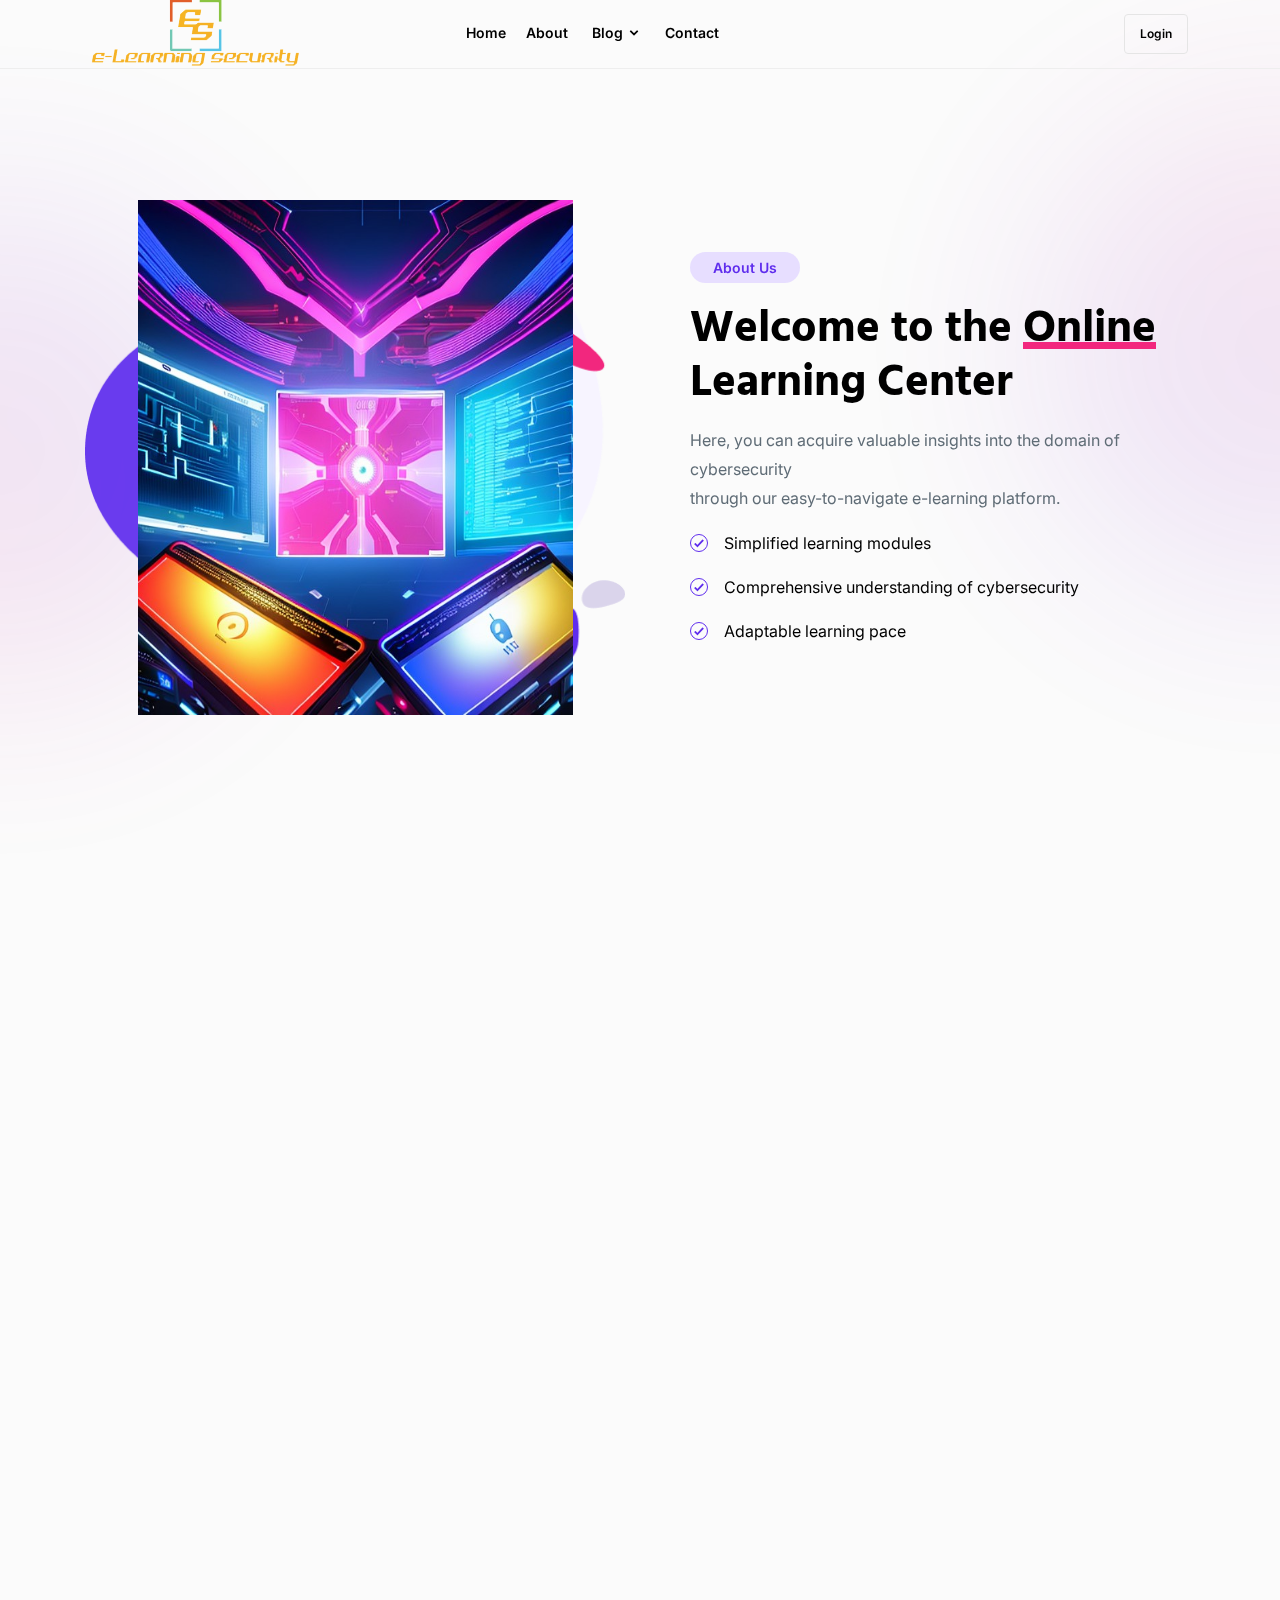
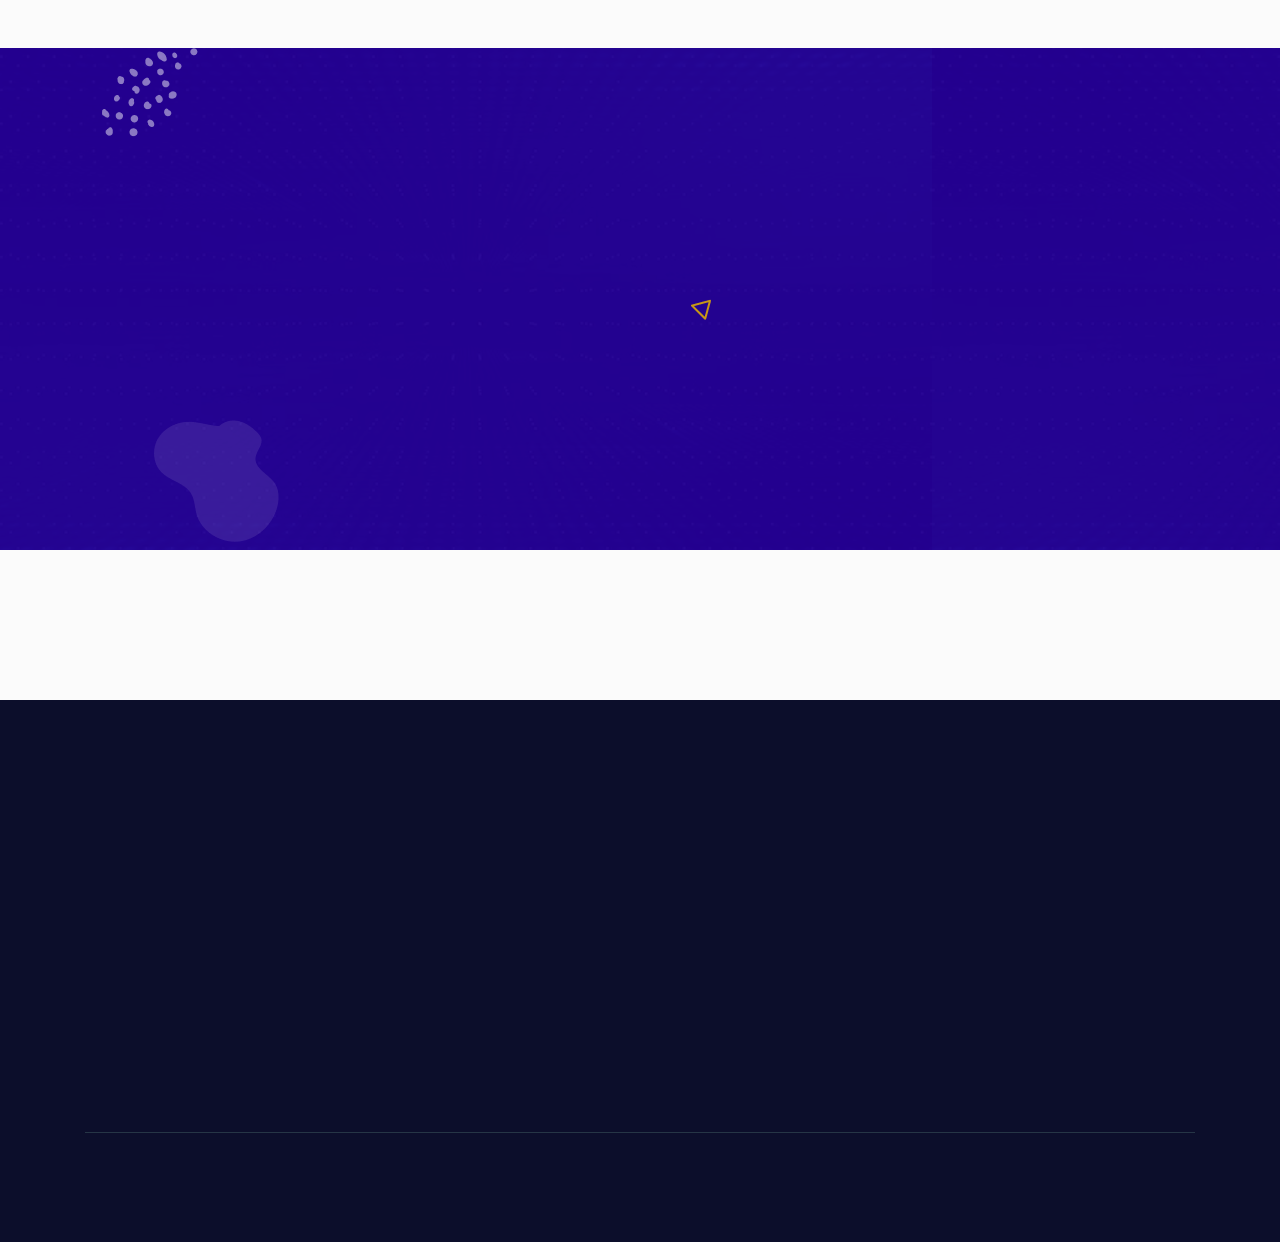
<file: public/index.html>
<!doctype html>
<html class="no-js" lang="zxx">

<head>
    <meta charset="utf-8">
    <meta http-equiv="x-ua-compatible" content="ie=edge">
    <title>Index | E-learning Security</title>
    <meta name="description" content="">
    <meta name="viewport" content="width=device-width, initial-scale=1">
	<meta http-equiv="Cache-Control" content="no-store" />
	<meta http-equiv="Pragma" content="no-cache" />
	<meta http-equiv="Expires" content="0" />
	
    <link rel="shortcut icon" type="image/x-icon" href="img/favicon.ico">
    <!-- Place favicon.ico in the root directory -->

    <!-- CSS here -->
    <link rel="stylesheet" href="css/bootstrap.min.css">
    <link rel="stylesheet" href="css/animate.min.css">
    <link rel="stylesheet" href="css/aos.min.css">
    <link rel="stylesheet" href="css/magnific-popup.css">
    <link rel="stylesheet" href="css/icofont.min.css">
    <link rel="stylesheet" href="css/slick.css">
    <link rel="stylesheet" href="https://cdn.jsdelivr.net/npm/swiper@9/swiper-bundle.min.css">
    <link rel="stylesheet" href="css/style.css">

</head>

<body class="body__wrapper">
    <!-- pre loader area start -->
    <div id="loading">
        <div id="loading-center">
            <div id="loading-center-absolute">
                <div id="object"></div>
            </div>
        </div>
    </div>
    <!-- pre loader area end -->

    <main class="main_wrapper">

        <!-- header section start -->
        <header>
            <div class="headerarea transparent__header header__sticky header__area">
                <div class="container desktop__menu__wrapper">
                    <div class="row">
                        <div class="col-xl-2 col-lg-2 col-md-6">
                            <div class="headerarea__left">
                                <div class="headerarea__left__logo">

                                    <a href="index.html"><img src="img/logo/logo.png" alt="logo"></a>
                                </div>

                            </div>
                        </div>
                        <div class="col-xl-7 col-lg-7 main_menu_wrap">
                            <div class="headerarea__main__menu">
                                <nav>
                                    <ul>
                                        <li><a class="headerarea__has__dropdown" href="index.html">Home
                                      
                                    </a>
									
									 <li><a class="headerarea__has__dropdown" href="about.html">About
                                      
                                    </a>

                                        </li>
                                        <li><a class="headerarea__has__dropdown" href="blog.html">Blog
                                        <i class="icofont-rounded-down"></i>
                                    </a>
                                            <ul class="headerarea__submenu">
                                                <li><a href="blog-details.html">Securing Your Data</a></li>
                                                <li><a href="blog-details-2.html">Mitigating Cyber Risks</a></li>
                                                <li><a href="blog-details-3.html">Balancing Act</a></li>
                                                <li><a href="blog-details-4.html">Fortifying the Digital Fortress</a></li>
                                            </ul>
                                        </li>

                                        <li><a href="contact.html">Contact</a>

                                        </li>
                                    </ul>
                                </nav>
                            </div>
                        </div>
                        <div class="col-xl-3 col-lg-3 col-md-6">
                            <div class="headerarea__right">
                                <div class="headerarea__login">
                                    <a href="authentication.html">Login</a>
                                </div>


                            
                            </div>
                        </div>

                    </div>

                </div>

                <div class="container-fluid mob_menu_wrapper">
                    <div class="row align-items-center">
                        <div class="col-6">
                            <div class="mobile-logo">
                                <a class="logo__dark" href="index.html"><img src="img/logo/logo.png" alt="logo"></a>
                            </div>
                        </div>
                        <div class="col-6">
                            <div class="header-right-wrap">

                                <div class="mobile-off-canvas">
                                    <a class="mobile-aside-button" href="#"><i class="icofont-navigation-menu"></i></a>
                                </div>
                            </div>
                        </div>
                    </div>
                </div>
            </div>
        </header>
        <!-- header section end -->

        <!-- Mobile Menu Start Here -->
        <div class="mobile-off-canvas-active">
            <a class="mobile-aside-close"><i class="icofont  icofont-close-line"></i></a>
            <div class="header-mobile-aside-wrap">
                <div class="mobile-search">
                    <form class="search-form" action="#">
                        <input type="text" placeholder="Search...">
                        <button class="button-search"><i class="icofont icofont-search-2"></i></button>
                    </form>
                </div>
                <div class="mobile-menu-wrap">

                    <div class="mobile-navigation">

                        <nav>
                            <ul class="mobile-menu">
                                <li class="menu-item-has-children "><a href="index.html">Home</a>
								
								</li>
								
                                <li class="menu-item-has-children "><a href="about.html">About</a>

                                </li>

                                <li class="menu-item-has-children"><a href="blog.html">blog</a>
                                    <ul class="dropdown">
                                        <li><a href="blog-details.html">Securing Your Data</a></li>
                                        <li><a href="blog-details-2.html">Mitigating Cyber Risks</a></li>
                                        <li><a href="blog-details-3.html">Balancing Act</a></li>
                                        <li><a href="blog-details-4.html">Fortifying the Digital Fortress</a></li>
                                    </ul>
                                </li>

                                <li><a class="menu-item-has-children" href="contact.html">Contact</a></li>
                            </ul>
                        </nav>

                    </div>

                </div>
                <div class="mobile-curr-lang-wrap">
                       <div class="single-mobile-curr-lang">
                        <a class="mobile-account-active" href="#">My Account <i class="icofont-thin-down"></i></a>
                        <div class="lang-curr-dropdown account-dropdown-active">
                            <ul>
                                <li><a href="authentication.html">Login</a></li>
                            </ul>
                        </div>
                    </div>
                </div>
                <div class="mobile-social-wrap">
                    <a class="facebook" href="#"><i class="icofont icofont-facebook"></i></a>
                    <a class="twitter" href="#"><i class="icofont icofont-twitter"></i></a>
                    <a class="pinterest" href="#"><i class="icofont icofont-pinterest"></i></a>
                    <a class="instagram" href="#"><i class="icofont icofont-instagram"></i></a>
                    <a class="google" href="#"><i class="icofont icofont-youtube-play"></i></a>
                </div>
            </div>
        </div>
        <!-- Mobile Menu end Here -->

        <!-- theme fixed shadow -->
        <div>
            <div class="theme__shadow__circle"></div>
            <div class="theme__shadow__circle shadow__right"></div>
        </div>
        <!-- theme fixed shadow -->

<!-- session_section_start-->
		<script>
		window.onload = function() {
			const session = getCookie("session");
			const username = getCookie("username");
			const loginDiv = document.querySelector(".headerarea__login");
			if (session != "") {
				let p = document.createElement("p");
				p.textContent = "Welcome " + username + ",";
				p.style.marginRight = '10px';
				p.style.display = 'inline';
				loginDiv.innerHTML = '';
				loginDiv.appendChild(p);
				let logoutLink = document.createElement("a");
				logoutLink.href = "index.html";
				logoutLink.textContent = "Logout";
				logoutLink.addEventListener('click', function(event) {
				event.preventDefault();
				// Delete cookies
				document.cookie = "session=; expires=Thu, 01 Jan 1970 00:00:00 UTC; path=/;";
				document.cookie = "username=; expires=Thu, 01 Jan 1970 00:00:00 UTC; path=/;";
				// Redirect to index.html
				window.location.replace("index.html");
    });
    loginDiv.appendChild(logoutLink);
			}
			else 
			{
			loginDiv.innerHTML = '<a href="authentication.html">Login</a>';
			}
		};

		function getCookie(cname) {
			var name = cname + "=";
			var decodedCookie = decodeURIComponent(document.cookie);
			var ca = decodedCookie.split(';');
			for(var i = 0; i <ca.length; i++) {
				var c = ca[i];
				while (c.charAt(0) == ' ') {
					c = c.substring(1);
				}
				if (c.indexOf(name) == 0) {
					return c.substring(name.length, c.length);
				}
			}
			return "";
		}
		</script>
		<!-- session_section_end-->
		
		
        <!-- about__section__start -->
        <div class="educationarea" data-aos="fade-up">
            <div class="container">
                <div class="row">
                    <div class="col-xl-6 col-lg-6 col-md-12 col-12 ">
                        <div class="aboutarea__img__inner text-center">
                            <div class="aboutarea__img" data-tilt>
                                <img class="aboutimg__1" src="img/about/about_8.png" alt="aboutimg">
                                <img class="aboutimg__2" src="img/about/Index.jpg" alt="aboutimg" width="435" height ="515">
                            </div>
                        </div>


                    </div>
                    <div class="col-xl-6 col-lg-6 col-md-12 col-12 ">
                        <div class="aboutarea__content__wraper">
                            <div class="aboutarea__button">
                                <div class="default__small__button">About Us</div>
                            </div>
                            <div class="aboutarea__headding heading__underline">
                                <h2>Welcome to the <span>Online</span> Learning Center</h2>
                            </div>
                            <div class="aboutarea__para">
                                <p>Here, you can acquire valuable insights into the domain of cybersecurity
                                    <br>through our easy-to-navigate e-learning platform.</p>
                            </div>
                            <div class="aboutarea__list">
                                <ul>
                                    <li>
                                        <i class="icofont-check"></i> Simplified learning modules
                                    </li>

                                    <li>
                                        <i class="icofont-check"></i> Comprehensive understanding of cybersecurity
                                    </li>

                                    <li>
                                        <i class="icofont-check"></i> Adaptable learning pace
                                    </li>
                                </ul>
                            </div>
                        </div>
                    </div>
                </div>
            </div>
        </div>
        <!-- about__section__start -->

        <!-- populer__section__start -->
        <div class="populerarea sp_top_80 sp_bottom_50">
            <div class="container">
                <div class="row populerarea__wraper" data-aos="fade-up">
                    <div class="col-xl-4 col-lg-4 col-md-6 col-sm-6">
                        <div class="populerarea__heading heading__underline">
                            <div class="default__small__button">Categories</div>
                            <h2>The <span>Cybersecurity</span></h2>
                        </div>
                    </div>
                    <div class="col-xl-5 col-lg-5 col-md-6 col-sm-6">
                        <div class="populerarea__content">
                            <p>Unravel the complexities of cybersecurity and understand its importance in today's digital age.</p>
                        </div>
                    </div>


                </div>
                <div class="row">

                    <div class="col-xl-3 col-lg-3 col-md-6 col-sm-6" data-aos="fade-up">
                        <div class="single__service">
                            <div class="service__img">

                                <svg class="service__icon" fill="none" xmlns="http://www.w3.org/2000/svg">
                                    <path fill-rule="evenodd" clip-rule="evenodd" d="M6.30281 28.9536H8.45394C9.05625 28.9536 9.48648 29.5426 9.48648 30.2495V36.8465C9.48648 37.6711 9.05625 38.2602 8.45394 38.2602H6.30281C5.78654 38.2602 5.27026 37.6711 5.27026 36.8465V30.2495C5.27026 29.5426 5.78654 28.9536 6.30281 28.9536Z" fill="#5F2DED"/>
                                    <path fill-rule="evenodd" clip-rule="evenodd" d="M13.7027 23.7833H15.8987C16.4257 23.7833 16.8649 24.4239 16.8649 25.3207V36.7228C16.8649 37.6196 16.4257 38.2602 15.8987 38.2602H13.7027C13.0879 38.2602 12.6487 37.6196 12.6487 36.7228V25.3207C12.6487 24.4239 13.0879 23.7833 13.7027 23.7833Z" fill="#5F2DED"/>
                                    <path fill-rule="evenodd" clip-rule="evenodd" d="M21.0596 19.6471H23.2108C23.727 19.6471 24.2433 20.412 24.2433 21.1769V36.7303C24.2433 37.6227 23.727 38.2602 23.2108 38.2602H21.0596C20.4573 38.2602 20.0271 37.6227 20.0271 36.7303V21.1769C20.0271 20.412 20.4573 19.6471 21.0596 19.6471Z" fill="#5F2DED"/>
                                    <path fill-rule="evenodd" clip-rule="evenodd" d="M28.4381 15.5109H30.5892C31.1055 15.5109 31.6217 16.1499 31.6217 17.0445V36.7265C31.6217 37.6212 31.1055 38.2602 30.5892 38.2602H28.4381C27.8357 38.2602 27.4055 37.6212 27.4055 36.7265V17.0445C27.4055 16.1499 27.8357 15.5109 28.4381 15.5109Z" fill="#5F2DED"/>
                                    <path fill-rule="evenodd" clip-rule="evenodd" d="M26.9989 7.6293L23.05 18.137L20.3744 15.4678C15.622 19.6266 9.96272 22.5976 3.63238 24.2568C1.36694 24.9297 0.353173 21.6176 2.74495 21.0505C8.47735 19.533 13.5443 16.8156 17.8363 13.1279L15.5453 10.8879L26.9989 7.6293Z" fill="#FFB31F"/>
                                    </svg>



                                <div class="service__bg__img">
                                    <svg class="service__icon__bg" fill="none" xmlns="http://www.w3.org/2000/svg">
                                        <path fill-rule="evenodd" clip-rule="evenodd" d="M63.3775 44.4535C54.8582 58.717 39.1005 53.2202 23.1736 47.5697C7.2467 41.9192 -5.18037 32.7111 3.33895 18.4477C11.8583 4.18418 31.6595 -2.79441 47.5803 2.85105C63.5011 8.49652 71.8609 30.2313 63.3488 44.4865L63.3775 44.4535Z" fill="#5F2DED" fill-opacity="0.05"/>
                                    </svg>
                                </div>
                            </div>
                            <div class="service__content">
                                <h3>Data Encryption</h3>
                                <p>The Key to Privacy</p>
                            </div>
                            <div class="service__small__img">
                                <svg class="icon__hover__img" fill="none" xmlns="http://www.w3.org/2000/svg">
                                    <path d="M16.5961 10.265L19 1.33069L10.0022 3.73285L1 6.1306L7.59393 12.6627L14.1879 19.1992L16.5961 10.265Z" stroke="#FFB31F" stroke-width="2" stroke-linecap="round" stroke-linejoin="round"/>
                                </svg>
                            </div>
                        </div>
                    </div>

                    <div class="col-xl-3 col-lg-3 col-md-6 col-sm-6" data-aos="fade-up">
                        <div class="single__service">
                            <div class="service__img">
                                <svg class="service__icon" fill="none" xmlns="http://www.w3.org/2000/svg">
                                    <g clip-path="url(#clip0_98_30)">
                                    <path d="M27.9228 12.1644H34.0478C34.3185 12.1644 34.5782 12.0616 34.7696 11.8788C34.9611 11.6959 35.0686 11.4479 35.0686 11.1894C35.0686 10.9308 34.9611 10.6828 34.7696 10.4999C34.5782 10.3171 34.3185 10.2144 34.0478 10.2144H27.9228C27.6521 10.2144 27.3924 10.3171 27.201 10.4999C27.0095 10.6828 26.902 10.9308 26.902 11.1894C26.902 11.4479 27.0095 11.6959 27.201 11.8788C27.3924 12.0616 27.6521 12.1644 27.9228 12.1644Z" fill="#FFB31F"/>
                                    <path d="M13.0973 12.1388C12.9476 11.925 12.7156 11.7764 12.4517 11.7253C12.1879 11.6742 11.9136 11.7246 11.6885 11.8658L8.62601 13.8158C8.48705 13.9049 8.37319 14.0254 8.29446 14.1665C8.21574 14.3076 8.17456 14.4651 8.17456 14.625C8.17456 14.7849 8.21574 14.9424 8.29446 15.0835C8.37319 15.2246 8.48705 15.3451 8.62601 15.4343L11.6885 17.3843C11.8529 17.4942 12.0493 17.5522 12.25 17.55C12.4681 17.5484 12.6799 17.4801 12.8544 17.3552C13.0289 17.2302 13.1569 17.0552 13.2197 16.8557C13.2825 16.6562 13.2767 16.4427 13.2033 16.2466C13.1298 16.0504 12.9925 15.8819 12.8114 15.7658L11.025 14.625L12.8114 13.4843C13.0352 13.3413 13.1908 13.1197 13.2443 12.8677C13.2979 12.6157 13.245 12.3537 13.0973 12.1388Z" fill="#FFB31F"/>
                                    <path d="M16.5783 9.75005C16.3157 9.68819 16.0381 9.7284 15.8065 9.86185C15.5749 9.9953 15.4082 10.2111 15.3431 10.4618L13.3014 18.2618C13.2599 18.3898 13.2465 18.5247 13.262 18.6579C13.2775 18.7911 13.3216 18.9198 13.3915 19.036C13.4615 19.1522 13.5557 19.2534 13.6684 19.3332C13.7811 19.4131 13.9099 19.4699 14.0466 19.5C14.1808 19.5347 14.321 19.5429 14.4586 19.524C14.5962 19.5051 14.7283 19.4596 14.8468 19.3902C14.9653 19.3208 15.0677 19.2291 15.1478 19.1205C15.2279 19.012 15.2839 18.889 15.3124 18.759L17.3541 10.959C17.3904 10.8309 17.399 10.697 17.3792 10.5656C17.3594 10.4342 17.3117 10.308 17.2391 10.1948C17.1665 10.0816 17.0704 9.98375 16.9567 9.90728C16.8431 9.8308 16.7143 9.7773 16.5783 9.75005Z" fill="#5F2DED"/>
                                    <path d="M21.9989 13.8158L18.9364 11.8658C18.7114 11.7246 18.4371 11.6742 18.1732 11.7253C17.9094 11.7764 17.6774 11.925 17.5277 12.1388C17.3799 12.3537 17.3271 12.6157 17.3806 12.8677C17.4342 13.1197 17.5897 13.3413 17.8135 13.4843L19.6 14.625L17.8135 15.7658C17.6325 15.8819 17.4952 16.0504 17.4217 16.2466C17.3482 16.4427 17.3425 16.6562 17.4052 16.8557C17.468 17.0552 17.596 17.2302 17.7705 17.3552C17.9451 17.4801 18.1569 17.5484 18.375 17.55C18.5757 17.5522 18.772 17.4942 18.9364 17.3843L21.9989 15.4343C22.1379 15.3451 22.2518 15.2246 22.3305 15.0835C22.4092 14.9424 22.4504 14.7849 22.4504 14.625C22.4504 14.4651 22.4092 14.3076 22.3305 14.1665C22.2518 14.0254 22.1379 13.9049 21.9989 13.8158Z" fill="#FFB31F"/>
                                    <path d="M27.9228 16.8072H40.1728C40.4435 16.8072 40.7032 16.7045 40.8946 16.5216C41.0861 16.3388 41.1936 16.0908 41.1936 15.8322C41.1936 15.5736 41.0861 15.3256 40.8946 15.1427C40.7032 14.9599 40.4435 14.8572 40.1728 14.8572H27.9228C27.6521 14.8572 27.3924 14.9599 27.201 15.1427C27.0095 15.3256 26.902 15.5736 26.902 15.8322C26.902 16.0908 27.0095 16.3388 27.201 16.5216C27.3924 16.7045 27.6521 16.8072 27.9228 16.8072Z" fill="#FFB31F"/>
                                    <path d="M34.0392 19.5H27.451C27.3054 19.5 27.1657 19.5978 27.0628 19.772C26.9598 19.9461 26.902 20.1823 26.902 20.4286C26.902 20.6748 26.9598 20.911 27.0628 21.0852C27.1657 21.2593 27.3054 21.3571 27.451 21.3571H34.0392C34.1848 21.3571 34.3245 21.2593 34.4275 21.0852C34.5304 20.911 34.5883 20.6748 34.5883 20.4286C34.5883 20.1823 34.5304 19.9461 34.4275 19.772C34.3245 19.5978 34.1848 19.5 34.0392 19.5Z" fill="#FFB31F"/>
                                    <path d="M43.8958 27.3V3.90005C43.8958 3.64146 43.7882 3.39347 43.5968 3.21062C43.4054 3.02777 43.1457 2.92505 42.875 2.92505H6.12496C5.85422 2.92505 5.59456 3.02777 5.40312 3.21062C5.21168 3.39347 5.10413 3.64146 5.10413 3.90005V27.3C4.2919 27.3 3.51294 27.6082 2.93861 28.1568C2.36428 28.7053 2.04163 29.4493 2.04163 30.225C2.04163 31.2594 2.47183 32.2514 3.23761 32.9828C4.00338 33.7142 5.04199 34.125 6.12496 34.125H42.875C43.9579 34.125 44.9965 33.7142 45.7623 32.9828C46.5281 32.2514 46.9583 31.2594 46.9583 30.225C46.9583 29.4493 46.6356 28.7053 46.0613 28.1568C45.487 27.6082 44.708 27.3 43.8958 27.3ZM41.8541 24.375H25.5208V4.87505H41.8541V24.375ZM7.14579 4.87505H23.4791V24.375H7.14579V4.87505ZM42.875 32.175H6.12496C5.58348 32.175 5.06417 31.9696 4.68128 31.6039C4.2984 31.2382 4.08329 30.7422 4.08329 30.225C4.08329 29.9665 4.19084 29.7185 4.38229 29.5356C4.57373 29.3528 4.83338 29.25 5.10413 29.25H18.7629L19.5081 30.6638C19.5929 30.8246 19.7227 30.9598 19.8831 31.0545C20.0434 31.1491 20.2281 31.1995 20.4166 31.2H28.5833C28.7718 31.1995 28.9565 31.1491 29.1168 31.0545C29.2772 30.9598 29.407 30.8246 29.4918 30.6638L30.237 29.25H43.8958C44.1665 29.25 44.4262 29.3528 44.6176 29.5356C44.8091 29.7185 44.9166 29.9665 44.9166 30.225C44.9166 30.7422 44.7015 31.2382 44.3186 31.6039C43.9357 31.9696 43.4164 32.175 42.875 32.175Z" fill="#5F2DED"/>
                                    </g>
                                    <defs>
                                    <clipPath id="clip0_98_30">
                                    <rect width="49" height="39" fill="white"/>
                                    </clipPath>
                                    </defs>
                                    </svg>



                                <div class="service__bg__img">
                                    <svg class="service__icon__bg" fill="none" xmlns="http://www.w3.org/2000/svg">
                                        <path fill-rule="evenodd" clip-rule="evenodd" d="M63.3775 44.4535C54.8582 58.717 39.1005 53.2202 23.1736 47.5697C7.2467 41.9192 -5.18037 32.7111 3.33895 18.4477C11.8583 4.18418 31.6595 -2.79441 47.5803 2.85105C63.5011 8.49652 71.8609 30.2313 63.3488 44.4865L63.3775 44.4535Z" fill="#5F2DED" fill-opacity="0.05"/>
                                    </svg>
                                </div>
                            </div>
                            <div class="service__content">
                                <h3>Network Security</h3>
                                <p>Guarding the Gates</p>
                            </div>
                            <div class="service__small__img">
                                <svg class="icon__hover__img" fill="none" xmlns="http://www.w3.org/2000/svg">
                                    <path d="M16.5961 10.265L19 1.33069L10.0022 3.73285L1 6.1306L7.59393 12.6627L14.1879 19.1992L16.5961 10.265Z" stroke="#FFB31F" stroke-width="2" stroke-linecap="round" stroke-linejoin="round"/>
                                </svg>
                            </div>
                        </div>
                    </div>
                    <div class="col-xl-3 col-lg-3 col-md-6 col-sm-6" data-aos="fade-up">
                        <div class="single__service">
                            <div class="service__img">
                                <svg class="service__icon" fill="none" xmlns="http://www.w3.org/2000/svg">
                                    <path d="M28.525 44.0499H20.4753C18.7037 44.0499 17.2625 42.7046 17.2625 41.0509C17.2625 36.723 15.7895 32.4935 13.115 29.1417C11.2743 26.835 10.3045 24.0912 10.3103 21.2067C10.3172 17.7711 11.7888 14.4906 14.4541 11.9697C17.1201 9.44796 20.6146 8.03229 24.2939 7.98346C28.1232 7.9323 31.7312 9.28502 34.4566 11.7915C37.1864 14.302 38.6898 17.6547 38.6898 21.2322C38.6898 24.0423 37.7594 26.7272 35.9993 28.9965C33.2113 32.5912 31.7377 36.7597 31.7377 41.0511C31.7377 42.7046 30.2964 44.0499 28.525 44.0499ZM24.5008 10.6603C24.4454 10.6603 24.3904 10.6607 24.3349 10.6614C18.3004 10.7416 13.1927 15.5731 13.1814 21.2117C13.1767 23.5138 13.9501 25.7029 15.418 27.5424C18.4589 31.3533 20.1335 36.1507 20.1335 41.0509C20.1335 41.2278 20.2869 41.3716 20.4752 41.3716H28.5249C28.7133 41.3716 28.8665 41.2278 28.8665 41.051C28.8665 36.1921 30.5286 31.4809 33.6733 27.4265C35.0768 25.6168 35.8187 23.4749 35.8187 21.2321C35.8187 18.3773 34.6191 15.7019 32.4409 13.6987C30.3067 11.7359 27.4925 10.6603 24.5008 10.6603Z" fill="#5F2DED"/>
                                    <path d="M34.5884 35.3186H14.4117V37.9969H34.5884V35.3186Z" fill="#5F2DED"/>
                                    <path d="M23.8501 30.4466L21.4301 29.0054L24.8268 24.0417H21.5536C21.0311 24.0417 20.5498 23.7768 20.297 23.3501C20.0444 22.9235 20.0602 22.4024 20.3384 21.9897L25.0805 14.9543L27.5109 16.38L24.1519 21.3634H27.4464C27.9708 21.3634 28.4533 21.63 28.7053 22.059C28.9573 22.4879 28.9385 23.0109 28.6564 23.4232L23.8501 30.4466Z" fill="#FFB31F"/>
                                    <path d="M25.9355 2.17908H23.0645V6.19654H25.9355V2.17908Z" fill="#5F2DED"/>
                                    <path d="M10.6816 6.93133L8.65027 8.8241L11.6922 11.6649L13.7235 9.77218L10.6816 6.93133Z" fill="#5F2DED"/>
                                    <path d="M38.3173 6.93027L35.2754 9.77112L37.3067 11.6639L40.3486 8.82304L38.3173 6.93027Z" fill="#5F2DED"/>
                                    </svg>



                                <div class="service__bg__img">
                                    <svg class="service__icon__bg" fill="none" xmlns="http://www.w3.org/2000/svg">
                                        <path fill-rule="evenodd" clip-rule="evenodd" d="M63.3775 44.4535C54.8582 58.717 39.1005 53.2202 23.1736 47.5697C7.2467 41.9192 -5.18037 32.7111 3.33895 18.4477C11.8583 4.18418 31.6595 -2.79441 47.5803 2.85105C63.5011 8.49652 71.8609 30.2313 63.3488 44.4865L63.3775 44.4535Z" fill="#5F2DED" fill-opacity="0.05"/>
                                    </svg>
                                </div>
                            </div>
                            <div class="service__content">
                                <h3>Cyber Laws</h3>
                                <p>Justice in the Digital World</p>
                            </div>
                            <div class="service__small__img">
                                <svg class="icon__hover__img" fill="none" xmlns="http://www.w3.org/2000/svg">
                                    <path d="M16.5961 10.265L19 1.33069L10.0022 3.73285L1 6.1306L7.59393 12.6627L14.1879 19.1992L16.5961 10.265Z" stroke="#FFB31F" stroke-width="2" stroke-linecap="round" stroke-linejoin="round"/>
                                </svg>
                            </div>
                        </div>
                    </div>
                    <div class="col-xl-3 col-lg-3 col-md-6 col-sm-6" data-aos="fade-up">
                        <div class="single__service">
                            <div class="service__img">
                                <svg class="service__icon" fill="none" xmlns="http://www.w3.org/2000/svg">
                                    <path d="M45.8483 26.6935C45.3965 26.2639 44.7953 26.0262 44.1558 26.0262C43.5164 26.0262 42.9166 26.2639 42.4634 26.6935L33.7409 34.9886C33.7306 34.9886 33.7183 34.9867 33.708 34.9867H25.1438C25.1438 34.9541 25.1458 34.9229 25.1458 34.8898C25.1458 34.2537 25.0301 33.6443 24.8165 33.0772H29.4735C29.7924 33.6951 30.4593 34.1214 31.2316 34.1214C32.314 34.1214 33.193 33.2873 33.193 32.258C33.193 31.2287 32.314 30.3946 31.2316 30.3946C30.4593 30.3946 29.7924 30.821 29.4735 31.4389H23.8321C22.7928 30.2507 21.2243 29.4949 19.4716 29.4949C17.9393 29.4949 16.5502 30.0736 15.53 31.0111L15.5281 31.0092L2.44995 43.5669H15.5486L19.0217 40.2842H33.708C34.1956 40.2842 34.6542 40.1645 35.0526 39.9548C35.325 39.8434 35.5749 39.6827 35.79 39.4776L45.8488 29.9124C46.3015 29.4832 46.5499 28.911 46.5499 28.3029C46.5499 27.6949 46.3015 27.1231 45.8483 26.6935ZM19.4716 37.1422C18.1633 37.1422 17.1034 36.1325 17.1034 34.8902C17.1034 33.6461 18.1633 32.6369 19.4716 32.6369C20.7799 32.6369 21.8397 33.6466 21.8397 34.8902C21.8397 36.1325 20.7799 37.1422 19.4716 37.1422ZM33.6664 38.9106C32.9255 38.9106 32.3253 38.3402 32.3253 37.6352C32.3253 36.9321 32.925 36.3599 33.6664 36.3599C34.4077 36.3599 35.0075 36.9321 35.0075 37.6352C35.0075 38.3402 34.4077 38.9106 33.6664 38.9106ZM36.3001 36.6749C36.133 36.2634 35.8606 35.9028 35.5127 35.6209L42.0537 29.4026C42.2727 29.7814 42.602 30.096 43.0019 30.3024L36.3001 36.6749ZM36.231 9.4762H28.4753V8.49301H36.231V9.4762ZM36.231 12.0986H28.4753V11.1155H36.231V12.0986ZM23.3048 9.4762H15.5486V8.49301H23.3044L23.3048 9.4762ZM23.3048 12.0986H15.5486V11.1155H23.3044L23.3048 12.0986ZM41.057 5.87011H39.3308V4.23132H28.589C27.7295 4.23132 26.9215 4.55004 26.3139 5.1283C26.1517 5.28253 26.0106 5.45121 25.8886 5.63014C25.7666 5.45121 25.6255 5.28253 25.4633 5.1283C24.8557 4.55004 24.0477 4.23132 23.1882 4.23132H12.4464V5.87011H10.7231V23.8991H24.0217C24.2677 24.6582 25.011 25.2103 25.8901 25.2103C26.7691 25.2103 27.5125 24.6586 27.7585 23.8991H41.057V5.87011ZM27.0455 5.82305C27.4576 5.43071 28.0059 5.2145 28.589 5.2145H38.2964L38.2797 20.6211H30.4471C29.0344 20.6211 27.6364 20.9873 26.4237 21.6644L26.407 7.29176C26.4065 6.73727 26.6329 6.21586 27.0455 5.82305ZM13.4803 5.21497H23.1877C23.7708 5.21497 24.3191 5.43118 24.7312 5.82352C25.1433 6.21586 25.3702 6.73773 25.3697 7.29223L25.353 21.6653C24.1388 20.9878 22.7413 20.6215 21.3296 20.6215H13.4803V5.21497Z" fill="#5F2DED"/>
                                    <rect x="15" y="8.54175" width="8" height="0.993317" fill="#FFB31F"/>
                                    <rect x="28" y="8.54175" width="8" height="0.993317" fill="#FFB31F"/>
                                    <rect x="15" y="11.5198" width="8" height="0.993319" fill="#FFB31F"/>
                                    <rect x="28" y="11.5198" width="8" height="0.993319" fill="#FFB31F"/>
                                    </svg>



                                <div class="service__bg__img">
                                    <svg class="service__icon__bg" fill="none" xmlns="http://www.w3.org/2000/svg">
                                        <path fill-rule="evenodd" clip-rule="evenodd" d="M63.3775 44.4535C54.8582 58.717 39.1005 53.2202 23.1736 47.5697C7.2467 41.9192 -5.18037 32.7111 3.33895 18.4477C11.8583 4.18418 31.6595 -2.79441 47.5803 2.85105C63.5011 8.49652 71.8609 30.2313 63.3488 44.4865L63.3775 44.4535Z" fill="#5F2DED" fill-opacity="0.05"/>
                                    </svg>
                                </div>
                            </div>
                            <div class="service__content">
                                <h3><a href="course-details.html">Ethical Hacking</a></h3>
                                <p>Wielding the Double-Edged Sword</p>
                            </div>
                            <div class="service__small__img">
                                <svg class="icon__hover__img" fill="none" xmlns="http://www.w3.org/2000/svg">
                                    <path d="M16.5961 10.265L19 1.33069L10.0022 3.73285L1 6.1306L7.59393 12.6627L14.1879 19.1992L16.5961 10.265Z" stroke="#FFB31F" stroke-width="2" stroke-linecap="round" stroke-linejoin="round"/>
                                </svg>
                            </div>
                        </div>
                    </div>
                    <div class="col-xl-3 col-lg-3 col-md-6 col-sm-6" data-aos="fade-up">
                        <div class="single__service">
                            <div class="service__img">
                                <svg class="service__icon" fill="none" xmlns="http://www.w3.org/2000/svg">
                                    <g clip-path="url(#clip0_98_105)">
                                    <path d="M38.0462 15.8125C37.7036 15.8174 37.3751 15.9558 37.125 16.2006V12.9375C37.125 11.7938 36.6904 10.6969 35.9168 9.8881C35.1432 9.07935 34.094 8.625 33 8.625H31.625V7.1875C31.625 6.04375 31.1904 4.94685 30.4168 4.1381C29.6432 3.32935 28.594 2.875 27.5 2.875H16.5C15.406 2.875 14.3568 3.32935 13.5832 4.1381C12.8096 4.94685 12.375 6.04375 12.375 7.1875V8.625H11C9.90598 8.625 8.85677 9.07935 8.08318 9.8881C7.3096 10.6969 6.875 11.7938 6.875 12.9375V33.0625C6.875 34.2062 7.3096 35.3031 8.08318 36.1119C8.85677 36.9207 9.90598 37.375 11 37.375H12.375V38.8125C12.375 39.9562 12.8096 41.0531 13.5832 41.8619C14.3568 42.6707 15.406 43.125 16.5 43.125H27.5C28.594 43.125 29.6432 42.6707 30.4168 41.8619C31.1904 41.0531 31.625 39.9562 31.625 38.8125V37.375H33C34.094 37.375 35.1432 36.9207 35.9168 36.1119C36.6904 35.3031 37.125 34.2062 37.125 33.0625V21.1744C37.3751 21.4192 37.7036 21.5576 38.0462 21.5625C38.4109 21.5625 38.7607 21.411 39.0185 21.1415C39.2764 20.8719 39.4212 20.5062 39.4212 20.125V17.25C39.4212 16.8688 39.2764 16.5031 39.0185 16.2335C38.7607 15.964 38.4109 15.8125 38.0462 15.8125ZM15.125 7.1875C15.125 6.80625 15.2699 6.44062 15.5277 6.17103C15.7856 5.90145 16.1353 5.75 16.5 5.75H27.5C27.8647 5.75 28.2144 5.90145 28.4723 6.17103C28.7301 6.44062 28.875 6.80625 28.875 7.1875V8.625H15.125V7.1875ZM28.875 38.8125C28.875 39.1937 28.7301 39.5594 28.4723 39.829C28.2144 40.0985 27.8647 40.25 27.5 40.25H16.5C16.1353 40.25 15.7856 40.0985 15.5277 39.829C15.2699 39.5594 15.125 39.1937 15.125 38.8125V37.375H28.875V38.8125ZM34.375 33.0625C34.375 33.4437 34.2301 33.8094 33.9723 34.079C33.7144 34.3486 33.3647 34.5 33 34.5H11C10.6353 34.5 10.2856 34.3486 10.0277 34.079C9.76987 33.8094 9.625 33.4437 9.625 33.0625V12.9375C9.625 12.5563 9.76987 12.1906 10.0277 11.921C10.2856 11.6515 10.6353 11.5 11 11.5H33C33.3647 11.5 33.7144 11.6515 33.9723 11.921C34.2301 12.1906 34.375 12.5563 34.375 12.9375V33.0625Z" fill="#5F2DED"/>
                                    <path d="M29.5624 23H27.4999L26.5924 17.02C26.5464 16.7228 26.4124 16.4483 26.2092 16.235C26.0061 16.0218 25.744 15.8806 25.4599 15.8314C25.1759 15.7821 24.8843 15.8274 24.6261 15.9607C24.368 16.094 24.1564 16.3086 24.0212 16.5743L21.2712 22.1518L20.0887 18.2562C20.0066 17.9854 19.8495 17.7462 19.6375 17.5686C19.4254 17.3911 19.1678 17.2832 18.8971 17.2586C18.6264 17.234 18.3548 17.2937 18.1166 17.4304C17.8784 17.567 17.6843 17.7743 17.5587 18.0262L15.7849 21.5625H14.4099C14.0452 21.5625 13.6955 21.7139 13.4376 21.9835C13.1798 22.2531 13.0349 22.6187 13.0349 23C13.0349 23.3812 13.1798 23.7468 13.4376 24.0164C13.6955 24.286 14.0452 24.4375 14.4099 24.4375H16.5824C16.8312 24.4368 17.0751 24.3655 17.2881 24.2314C17.5012 24.0972 17.6755 23.9051 17.7924 23.6756L18.4249 22.4106L19.6074 26.3062C19.6898 26.5745 19.8459 26.8116 20.0561 26.9879C20.2663 27.1643 20.5215 27.2721 20.7899 27.2981H20.9137C21.1624 27.2974 21.4063 27.2262 21.6194 27.092C21.8325 26.9578 22.0068 26.7657 22.1237 26.5362L24.5299 21.7493L24.9699 24.6243C25.0226 24.9645 25.1905 25.2735 25.4428 25.4952C25.6952 25.7168 26.0153 25.8363 26.3449 25.8318H29.5624C29.9271 25.8318 30.2768 25.6804 30.5347 25.4108C30.7926 25.1412 30.9374 24.7756 30.9374 24.3943C30.9374 24.0131 30.7926 23.6475 30.5347 23.3779C30.2768 23.1083 29.9271 22.9568 29.5624 22.9568V23Z" fill="#FFB31F"/>
                                    </g>
                                    <defs>
                                    <clipPath >
                                    <rect width="44" height="46" fill="white"/>
                                    </clipPath>
                                    </defs>
                                    </svg>



                                <div class="service__bg__img">
                                    <svg class="service__icon__bg" fill="none" xmlns="http://www.w3.org/2000/svg">
                                        <path fill-rule="evenodd" clip-rule="evenodd" d="M63.3775 44.4535C54.8582 58.717 39.1005 53.2202 23.1736 47.5697C7.2467 41.9192 -5.18037 32.7111 3.33895 18.4477C11.8583 4.18418 31.6595 -2.79441 47.5803 2.85105C63.5011 8.49652 71.8609 30.2313 63.3488 44.4865L63.3775 44.4535Z" fill="#5F2DED" fill-opacity="0.05"/>
                                    </svg>
                                </div>
                            </div>
                            <div class="service__content">
                                <h3>Risk Management</h3>
                                <p>Mastering Uncertainty</p>
                            </div>
                            <div class="service__small__img">
                                <svg class="icon__hover__img" fill="none" xmlns="http://www.w3.org/2000/svg">
                                    <path d="M16.5961 10.265L19 1.33069L10.0022 3.73285L1 6.1306L7.59393 12.6627L14.1879 19.1992L16.5961 10.265Z" stroke="#FFB31F" stroke-width="2" stroke-linecap="round" stroke-linejoin="round"/>
                                </svg>
                            </div>
                        </div>
                    </div>
                    <div class="col-xl-3 col-lg-3 col-md-6 col-sm-6" data-aos="fade-up">
                        <div class="single__service">
                            <div class="service__img">
                                <svg class="service__icon" fill="none" xmlns="http://www.w3.org/2000/svg">
                                    <g clip-path="url(#clip0_98_105)">
                                    <path d="M38.0462 15.8125C37.7036 15.8174 37.3751 15.9558 37.125 16.2006V12.9375C37.125 11.7938 36.6904 10.6969 35.9168 9.8881C35.1432 9.07935 34.094 8.625 33 8.625H31.625V7.1875C31.625 6.04375 31.1904 4.94685 30.4168 4.1381C29.6432 3.32935 28.594 2.875 27.5 2.875H16.5C15.406 2.875 14.3568 3.32935 13.5832 4.1381C12.8096 4.94685 12.375 6.04375 12.375 7.1875V8.625H11C9.90598 8.625 8.85677 9.07935 8.08318 9.8881C7.3096 10.6969 6.875 11.7938 6.875 12.9375V33.0625C6.875 34.2062 7.3096 35.3031 8.08318 36.1119C8.85677 36.9207 9.90598 37.375 11 37.375H12.375V38.8125C12.375 39.9562 12.8096 41.0531 13.5832 41.8619C14.3568 42.6707 15.406 43.125 16.5 43.125H27.5C28.594 43.125 29.6432 42.6707 30.4168 41.8619C31.1904 41.0531 31.625 39.9562 31.625 38.8125V37.375H33C34.094 37.375 35.1432 36.9207 35.9168 36.1119C36.6904 35.3031 37.125 34.2062 37.125 33.0625V21.1744C37.3751 21.4192 37.7036 21.5576 38.0462 21.5625C38.4109 21.5625 38.7607 21.411 39.0185 21.1415C39.2764 20.8719 39.4212 20.5062 39.4212 20.125V17.25C39.4212 16.8688 39.2764 16.5031 39.0185 16.2335C38.7607 15.964 38.4109 15.8125 38.0462 15.8125ZM15.125 7.1875C15.125 6.80625 15.2699 6.44062 15.5277 6.17103C15.7856 5.90145 16.1353 5.75 16.5 5.75H27.5C27.8647 5.75 28.2144 5.90145 28.4723 6.17103C28.7301 6.44062 28.875 6.80625 28.875 7.1875V8.625H15.125V7.1875ZM28.875 38.8125C28.875 39.1937 28.7301 39.5594 28.4723 39.829C28.2144 40.0985 27.8647 40.25 27.5 40.25H16.5C16.1353 40.25 15.7856 40.0985 15.5277 39.829C15.2699 39.5594 15.125 39.1937 15.125 38.8125V37.375H28.875V38.8125ZM34.375 33.0625C34.375 33.4437 34.2301 33.8094 33.9723 34.079C33.7144 34.3486 33.3647 34.5 33 34.5H11C10.6353 34.5 10.2856 34.3486 10.0277 34.079C9.76987 33.8094 9.625 33.4437 9.625 33.0625V12.9375C9.625 12.5563 9.76987 12.1906 10.0277 11.921C10.2856 11.6515 10.6353 11.5 11 11.5H33C33.3647 11.5 33.7144 11.6515 33.9723 11.921C34.2301 12.1906 34.375 12.5563 34.375 12.9375V33.0625Z" fill="#5F2DED"/>
                                    <path d="M29.5624 23H27.4999L26.5924 17.02C26.5464 16.7228 26.4124 16.4483 26.2092 16.235C26.0061 16.0218 25.744 15.8806 25.4599 15.8314C25.1759 15.7821 24.8843 15.8274 24.6261 15.9607C24.368 16.094 24.1564 16.3086 24.0212 16.5743L21.2712 22.1518L20.0887 18.2562C20.0066 17.9854 19.8495 17.7462 19.6375 17.5686C19.4254 17.3911 19.1678 17.2832 18.8971 17.2586C18.6264 17.234 18.3548 17.2937 18.1166 17.4304C17.8784 17.567 17.6843 17.7743 17.5587 18.0262L15.7849 21.5625H14.4099C14.0452 21.5625 13.6955 21.7139 13.4376 21.9835C13.1798 22.2531 13.0349 22.6187 13.0349 23C13.0349 23.3812 13.1798 23.7468 13.4376 24.0164C13.6955 24.286 14.0452 24.4375 14.4099 24.4375H16.5824C16.8312 24.4368 17.0751 24.3655 17.2881 24.2314C17.5012 24.0972 17.6755 23.9051 17.7924 23.6756L18.4249 22.4106L19.6074 26.3062C19.6898 26.5745 19.8459 26.8116 20.0561 26.9879C20.2663 27.1643 20.5215 27.2721 20.7899 27.2981H20.9137C21.1624 27.2974 21.4063 27.2262 21.6194 27.092C21.8325 26.9578 22.0068 26.7657 22.1237 26.5362L24.5299 21.7493L24.9699 24.6243C25.0226 24.9645 25.1905 25.2735 25.4428 25.4952C25.6952 25.7168 26.0153 25.8363 26.3449 25.8318H29.5624C29.9271 25.8318 30.2768 25.6804 30.5347 25.4108C30.7926 25.1412 30.9374 24.7756 30.9374 24.3943C30.9374 24.0131 30.7926 23.6475 30.5347 23.3779C30.2768 23.1083 29.9271 22.9568 29.5624 22.9568V23Z" fill="#FFB31F"/>
                                    </g>
                                    <defs>
                                    <clipPath >
                                    <rect width="44" height="46" fill="white"/>
                                    </clipPath>
                                    </defs>
                                    </svg>



                                <div class="service__bg__img">
                                    <svg class="service__icon__bg" fill="none" xmlns="http://www.w3.org/2000/svg">
                                        <path fill-rule="evenodd" clip-rule="evenodd" d="M63.3775 44.4535C54.8582 58.717 39.1005 53.2202 23.1736 47.5697C7.2467 41.9192 -5.18037 32.7111 3.33895 18.4477C11.8583 4.18418 31.6595 -2.79441 47.5803 2.85105C63.5011 8.49652 71.8609 30.2313 63.3488 44.4865L63.3775 44.4535Z" fill="#5F2DED" fill-opacity="0.05"/>
                                    </svg>
                                </div>
                            </div>
                            <div class="service__content">
                                <h3>Security Architecture</h3>
                                <p>Building Secure Foundations</p>
                            </div>
                            <div class="service__small__img">
                                <svg class="icon__hover__img" fill="none" xmlns="http://www.w3.org/2000/svg">
                                    <path d="M16.5961 10.265L19 1.33069L10.0022 3.73285L1 6.1306L7.59393 12.6627L14.1879 19.1992L16.5961 10.265Z" stroke="#FFB31F" stroke-width="2" stroke-linecap="round" stroke-linejoin="round"/>
                                </svg>
                            </div>
                        </div>
                    </div>
                    <div class="col-xl-3 col-lg-3 col-md-6 col-sm-6" data-aos="fade-up">
                        <div class="single__service">
                            <div class="service__img">
                                <svg class="service__icon" fill="none" xmlns="http://www.w3.org/2000/svg">
                                    <path d="M15.351 30.927C9.54602 30.3482 4.98802 25.6347 4.98802 19.9289C4.98802 13.8097 10.191 8.84815 16.512 8.84815C18.404 8.84815 20.21 9.30295 21.801 10.0885L23.865 8.10391C21.715 6.86353 19.221 6.16064 16.512 6.16064C8.60003 6.16064 2.15002 12.3626 2.15002 19.9703C2.15002 27.3712 8.21303 33.4491 15.867 33.7385C15.523 33.077 15.308 32.3741 15.308 31.5885V30.927H15.351Z" fill="#5F2DED"/>
                                    <path d="M29.971 21.376L30.874 20.7971C30.917 20.5077 30.917 20.2183 30.917 19.8875C30.917 17.324 30.186 14.8846 28.896 12.8586L26.832 14.8433C27.649 16.3731 28.122 18.0683 28.122 19.8875C28.122 20.7558 27.993 21.5827 27.821 22.4096C28.552 22.2029 29.283 21.8721 29.971 21.376Z" fill="#5F2DED"/>
                                    <path d="M16.5551 14.0164C16.8991 14.0164 17.2431 14.0578 17.5871 14.0991L19.8661 11.9078C18.8341 11.4943 17.7161 11.2876 16.5551 11.2876C11.6101 11.2876 7.61108 15.1328 7.61108 19.8876C7.61108 24.2289 11.0081 27.8674 15.3511 28.4049V27.4126C15.3511 26.7924 15.4801 26.2549 15.6951 25.7174C12.7281 25.3039 10.4061 22.8645 10.4061 19.8876C10.4061 16.6626 13.1581 14.0164 16.5551 14.0164Z" fill="#5F2DED"/>
                                    <path d="M24.9831 22.7405C25.3271 21.8309 25.4991 20.8799 25.4991 19.8876C25.4991 18.7713 25.2841 17.6963 24.8541 16.704L22.5751 18.8953C22.6611 19.2261 22.6611 19.5569 22.6611 19.8876C22.6611 20.9213 22.4031 21.8722 21.8871 22.7405H24.9831Z" fill="#5F2DED"/>
                                    <path d="M36.0771 5.37505C35.9051 5.00293 35.5181 4.75486 35.0881 4.75486H32.2931V2.06736C32.2931 1.6539 32.0351 1.28178 31.6481 1.1164C31.2611 0.951011 30.7881 1.0337 30.4871 1.32313L27.6061 4.09332C27.3911 4.30005 27.3051 4.54813 27.3051 4.7962V7.60774L17.8021 16.7452C17.4151 16.5799 16.9851 16.4972 16.5121 16.4972C14.5771 16.4972 12.9861 18.027 12.9861 19.8875C12.9861 21.7481 14.5771 23.2779 16.5121 23.2779C18.4471 23.2779 20.0381 21.7481 20.0381 19.8875C20.0381 19.4327 19.9521 19.0193 19.7801 18.6472L29.2831 9.50966H32.2071C32.5081 9.50966 32.7661 9.38562 32.9381 9.22024L35.8191 6.45005C36.1631 6.16063 36.2491 5.74716 36.0771 5.37505Z" fill="#FFB31F"/>
                                    <path d="M25.4991 25.1385H20.2101C18.8771 25.1385 17.8021 26.1721 17.8021 27.4539V31.5471C17.8021 32.8289 18.8771 33.8625 20.2101 33.8625H21.4571L22.5321 39.6923C22.6181 40.0644 22.9191 40.3539 23.3061 40.3539H25.7141C26.2301 40.3539 26.6171 39.8991 26.5311 39.4442L25.4991 33.9039C27.6061 33.9039 29.6271 34.5241 31.3471 35.6817L32.8091 36.6741V22.3683L31.3901 23.3606C29.6701 24.5183 27.6061 25.1385 25.4991 25.1385Z" fill="#5F2DED"/>
                                    <path d="M37.926 26.5029V21.1279C37.926 20.1769 36.808 19.6394 36.034 20.1769L35.088 20.8385V38.1212L36.034 38.7827C36.851 39.3202 37.926 38.7827 37.926 37.8317V32.4567C39.56 32.3327 40.85 31.051 40.85 29.4798C40.807 27.9087 39.517 26.6269 37.926 26.5029Z" fill="#5F2DED"/>
                                    </svg>



                                <div class="service__bg__img">
                                    <svg class="service__icon__bg" fill="none" xmlns="http://www.w3.org/2000/svg">
                                        <path fill-rule="evenodd" clip-rule="evenodd" d="M63.3775 44.4535C54.8582 58.717 39.1005 53.2202 23.1736 47.5697C7.2467 41.9192 -5.18037 32.7111 3.33895 18.4477C11.8583 4.18418 31.6595 -2.79441 47.5803 2.85105C63.5011 8.49652 71.8609 30.2313 63.3488 44.4865L63.3775 44.4535Z" fill="#5F2DED" fill-opacity="0.05"/>
                                    </svg>
                                </div>
                            </div>
                            <div class="service__content">
                                <h3>Malware Analysis</h3>
                                <p>Decoding the Threat</p>
                            </div>
                            <div class="service__small__img">
                                <svg class="icon__hover__img" fill="none" xmlns="http://www.w3.org/2000/svg">
                                    <path d="M16.5961 10.265L19 1.33069L10.0022 3.73285L1 6.1306L7.59393 12.6627L14.1879 19.1992L16.5961 10.265Z" stroke="#FFB31F" stroke-width="2" stroke-linecap="round" stroke-linejoin="round"/>
                                </svg>
                            </div>
                        </div>
                    </div>

                    <div class="col-xl-3 col-lg-3 col-md-6 col-sm-6" data-aos="fade-up">
                        <div class="single__service">
                            <div class="service__img">

                                <svg class="service__icon" fill="none" xmlns="http://www.w3.org/2000/svg">
                                    <path fill-rule="evenodd" clip-rule="evenodd" d="M6.30281 28.9536H8.45394C9.05625 28.9536 9.48648 29.5426 9.48648 30.2495V36.8465C9.48648 37.6711 9.05625 38.2602 8.45394 38.2602H6.30281C5.78654 38.2602 5.27026 37.6711 5.27026 36.8465V30.2495C5.27026 29.5426 5.78654 28.9536 6.30281 28.9536Z" fill="#5F2DED"/>
                                    <path fill-rule="evenodd" clip-rule="evenodd" d="M13.7027 23.7833H15.8987C16.4257 23.7833 16.8649 24.4239 16.8649 25.3207V36.7228C16.8649 37.6196 16.4257 38.2602 15.8987 38.2602H13.7027C13.0879 38.2602 12.6487 37.6196 12.6487 36.7228V25.3207C12.6487 24.4239 13.0879 23.7833 13.7027 23.7833Z" fill="#5F2DED"/>
                                    <path fill-rule="evenodd" clip-rule="evenodd" d="M21.0596 19.6471H23.2108C23.727 19.6471 24.2433 20.412 24.2433 21.1769V36.7303C24.2433 37.6227 23.727 38.2602 23.2108 38.2602H21.0596C20.4573 38.2602 20.0271 37.6227 20.0271 36.7303V21.1769C20.0271 20.412 20.4573 19.6471 21.0596 19.6471Z" fill="#5F2DED"/>
                                    <path fill-rule="evenodd" clip-rule="evenodd" d="M28.4381 15.5109H30.5892C31.1055 15.5109 31.6217 16.1499 31.6217 17.0445V36.7265C31.6217 37.6212 31.1055 38.2602 30.5892 38.2602H28.4381C27.8357 38.2602 27.4055 37.6212 27.4055 36.7265V17.0445C27.4055 16.1499 27.8357 15.5109 28.4381 15.5109Z" fill="#5F2DED"/>
                                    <path fill-rule="evenodd" clip-rule="evenodd" d="M26.9989 7.6293L23.05 18.137L20.3744 15.4678C15.622 19.6266 9.96272 22.5976 3.63238 24.2568C1.36694 24.9297 0.353173 21.6176 2.74495 21.0505C8.47735 19.533 13.5443 16.8156 17.8363 13.1279L15.5453 10.8879L26.9989 7.6293Z" fill="#FFB31F"/>
                                 </svg>



                                <div class="service__bg__img">
                                    <svg class="service__icon__bg" fill="none" xmlns="http://www.w3.org/2000/svg">
                                        <path fill-rule="evenodd" clip-rule="evenodd" d="M63.3775 44.4535C54.8582 58.717 39.1005 53.2202 23.1736 47.5697C7.2467 41.9192 -5.18037 32.7111 3.33895 18.4477C11.8583 4.18418 31.6595 -2.79441 47.5803 2.85105C63.5011 8.49652 71.8609 30.2313 63.3488 44.4865L63.3775 44.4535Z" fill="#5F2DED" fill-opacity="0.05"/>
                                    </svg>
                                </div>
                            </div>
                            <div class="service__content">
                                <h3>Incident Response</h3>
                                <p>When Breach Happens</p>
                            </div>
                            <div class="service__small__img">
                                <svg class="icon__hover__img" fill="none" xmlns="http://www.w3.org/2000/svg">
                                    <path d="M16.5961 10.265L19 1.33069L10.0022 3.73285L1 6.1306L7.59393 12.6627L14.1879 19.1992L16.5961 10.265Z" stroke="#FFB31F" stroke-width="2" stroke-linecap="round" stroke-linejoin="round"/>
                                </svg>
                            </div>
                        </div>
                    </div>



                </div>
            </div>
        </div>
        <!-- populer__section__end -->

        <!-- register__section__start-->
        <div class="registerarea sp_top_90">
            <div class="container">
                <div class="row">
                    <div class="col-xl-7 col-lg-7 col-md-12 col-sm-12 col-12" data-aos="fade-up">
                        <div class="registerarea__wraper">
                            <div class="section__title registerarea__section__title">
                                <div class="section__title__button">
                                    <div class="default__small__button">Form</div>
                                </div>
                                <div class="section__title__heading heading__underline">
                                    <h2>Stay informed, <span>Fill out  </span>our contact form to receive <small>regular updates</small> on cybersecurity
                                    </h2>
                                </div>
                            </div>
                            <div class="registerarea__content">
                                <div class="registerarea__video">
                                    <div class="video__pop__btn">
                                        <a class="video-btn" href="https://www.youtube.com/"> <img src="img/icon/video.png" alt=""></a>
                                    </div>
                                    <div class="registerarea__para">
                                        <p>Learn Something new & Build Your Career From Anywhere In The World</p>
                                    </div>

                                </div>
                            </div>

                        </div>
                    </div>


                    <div class="col-xl-5 col-lg-5 col-md-12 col-sm-12 col-12" data-aos="fade-up">
                        <div class="registerarea__form">
                            <div class="registerarea__form__heading">
                                <h4>Fill Your Form</h4>
                            </div>
                            <form action="#">
                                <input class="register__input" type="text" placeholder="Your Name">
                                <div class="row">
                                    <div class="col-xl-6">
                                        <input class="register__input" type="text" placeholder="Email Address">
                                    </div>
                                    <div class="col-xl-6">
                                        <input class="register__input" type="text" placeholder="Phone">
                                    </div>
                                </div>
                                <input class="register__input" type="text" placeholder="Address">
                                <textarea class="register__input textarea" name="#" id="#" cols="30" rows="10">Comment</textarea>
                                <div class="registerarea__button">
                                    <a class="default__button" href="#">Sign Up
                                        <i class="icofont-long-arrow-right"></i>
                                    </a>
                                </div>
                            </form>
                        </div>
                    </div>

                </div>
            </div>
            <div class="registerarea__img">
                <img class="register__1" src="img/register/register__1.png" alt="register">
                <img class="register__2" src="img/register/register__2.png" alt="register">
                <img class="register__3" src="img/register/register__3.png" alt="register">
            </div>
        </div>
        <!-- register__section__start-->


        <!-- footer__section__start -->
        <div class="footerarea">
            <div class="container">

                <div class="footerarea__wrapper">
                    <div class="row">
                        <div class="col-xl-4 col-lg-4 col-md-6 col-sm-12 " data-aos="fade-up">
                            <div class="footerarea__inner footerarea__about__us">
                                <div class="footerarea__heading">
                                    <h3>About us</h3>
                                </div>
                                <div class="footerarea__content">
                                    <p>E-Learning Security, is a resource for cybersecurity education. Primarily created for our Authentication Project, we aim to ensure robust online security in e-learning environments.</p>
                                </div>
                                <div class="footerarea__icon">
                                    <ul>
                                        <li><a href="//facebook.com"><i class="icofont-facebook"></i></a></li>
                                        <li><a href="//twitter.com"><i class="icofont-twitter"></i></a></li>
                                        <li><a href="//vimeo.com"><i class="icofont-vimeo"></i></a></li>
                                        <li><a href="//linkedin.com"><i class="icofont-linkedin"></i></a></li>
                                        <li><a href="//skype.com"><i class="icofont-skype"></i></a></li>
                                    </ul>
                                </div>
                            </div>
                        </div>
                        
                        

                        
                    </div>
                </div>
                <div class="footerarea__copyright__wrapper">
                    <div class="row">
                        <div class="col-xl-6 col-lg-6 col-md-6 col-sm-6 col-12" data-aos="fade-up">
                            <div class="footerarea__copyright__content">
                                <p>© 2023 Powered by <a href="#">Edurock</a>. All Rights Reserved.</p>
                            </div>
                        </div>
                        <div class="col-xl-6 col-lg-6 col-md-6 col-sm-6 col-12" data-aos="fade-up">
                            <div class="footerarea__copyright__list">
                                <ul>
                                    <li><a href="#">Terms of Use</a></li>
                                    <li><a href="#">Privacy Policy</a></li>
                                </ul>
                            </div>
                        </div>
                    </div>
                </div>

            </div>
        </div>
        <!-- footer__section__end -->

    </main>


    <!-- JS here -->
    <script src="js/vendor/modernizr-3.5.0.min.js"></script>
    <script src="js/vendor/jquery-3.6.0.min.js"></script>
    <script src="js/popper.min.js"></script>
    <script src="js/bootstrap.min.js"></script>
    <script src="js/isotope.pkgd.min.js"></script>
    <script src="js/slick.min.js"></script>
    <script src="js/jquery.meanmenu.min.js"></script>
    <script src="js/ajax-form.js"></script>
    <script src="js/wow.min.js"></script>
    <script src="js/jquery.scrollUp.min.js"></script>
    <script src="js/imagesloaded.pkgd.min.js"></script>
    <script src="js/jquery.magnific-popup.min.js"></script>
    <script src="js/waypoints.min.js"></script>
    <script src="js/jquery.counterup.min.js"></script>
    <script src="js/plugins.js"></script>
    <script src="https://cdn.jsdelivr.net/npm/swiper@9/swiper-bundle.min.js"></script>
    <script src="js/main.js"></script>


</body>

</html>
</file>
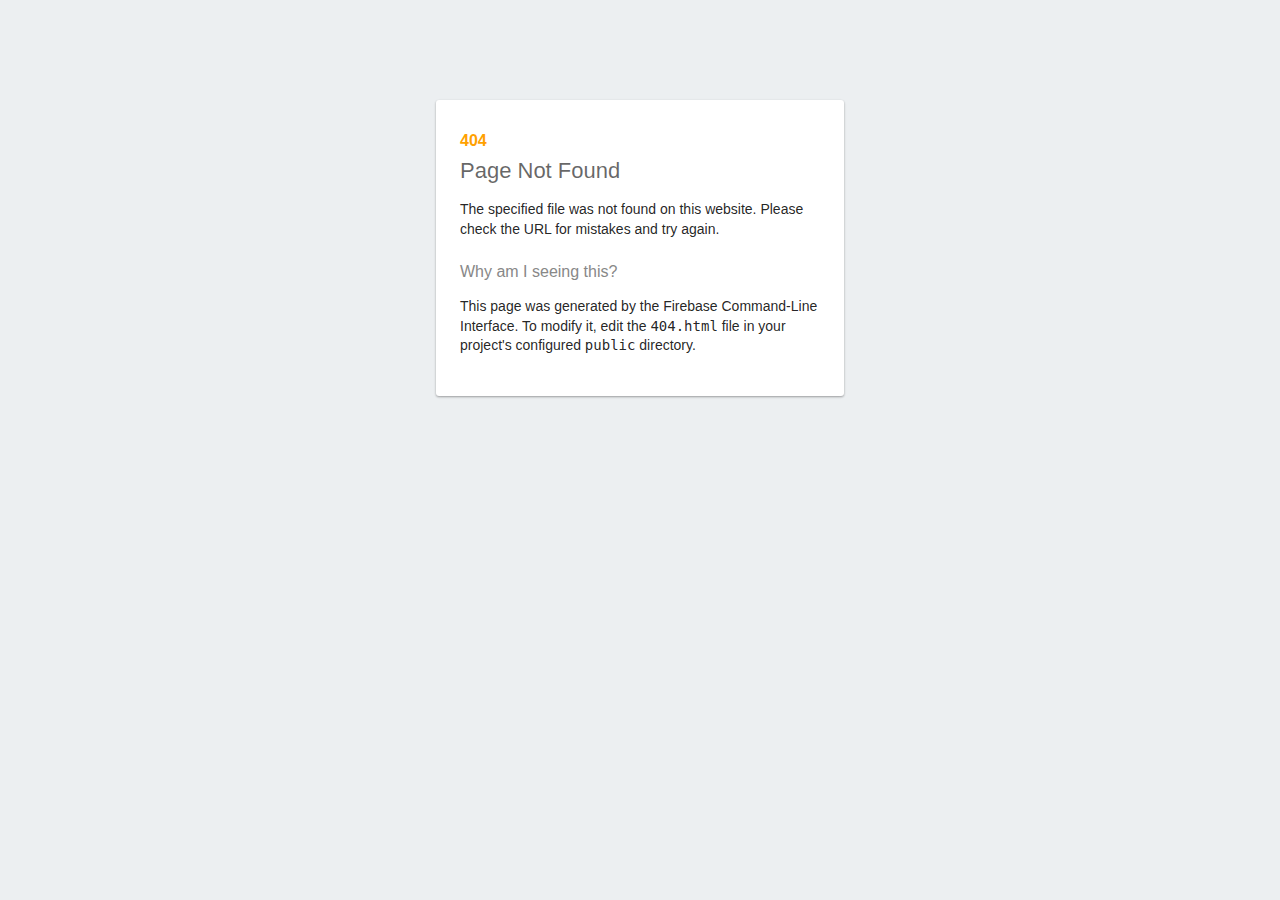
<file: public/404-2.html>
<!DOCTYPE html>
<html>
  <head>
    <meta charset="utf-8">
    <meta name="viewport" content="width=device-width, initial-scale=1">
    <title>Page Not Found</title>

    <style media="screen">
      body { background: #ECEFF1; color: rgba(0,0,0,0.87); font-family: Roboto, Helvetica, Arial, sans-serif; margin: 0; padding: 0; }
      #message { background: white; max-width: 360px; margin: 100px auto 16px; padding: 32px 24px 16px; border-radius: 3px; }
      #message h3 { color: #888; font-weight: normal; font-size: 16px; margin: 16px 0 12px; }
      #message h2 { color: #ffa100; font-weight: bold; font-size: 16px; margin: 0 0 8px; }
      #message h1 { font-size: 22px; font-weight: 300; color: rgba(0,0,0,0.6); margin: 0 0 16px;}
      #message p { line-height: 140%; margin: 16px 0 24px; font-size: 14px; }
      #message a { display: block; text-align: center; background: #039be5; text-transform: uppercase; text-decoration: none; color: white; padding: 16px; border-radius: 4px; }
      #message, #message a { box-shadow: 0 1px 3px rgba(0,0,0,0.12), 0 1px 2px rgba(0,0,0,0.24); }
      #load { color: rgba(0,0,0,0.4); text-align: center; font-size: 13px; }
      @media (max-width: 600px) {
        body, #message { margin-top: 0; background: white; box-shadow: none; }
        body { border-top: 16px solid #ffa100; }
      }
    </style>
  </head>
  <body>
    <div id="message">
      <h2>404</h2>
      <h1>Page Not Found</h1>
      <p>The specified file was not found on this website. Please check the URL for mistakes and try again.</p>
      <h3>Why am I seeing this?</h3>
      <p>This page was generated by the Firebase Command-Line Interface. To modify it, edit the <code>404.html</code> file in your project's configured <code>public</code> directory.</p>
    </div>
  </body>
</html>
</file>
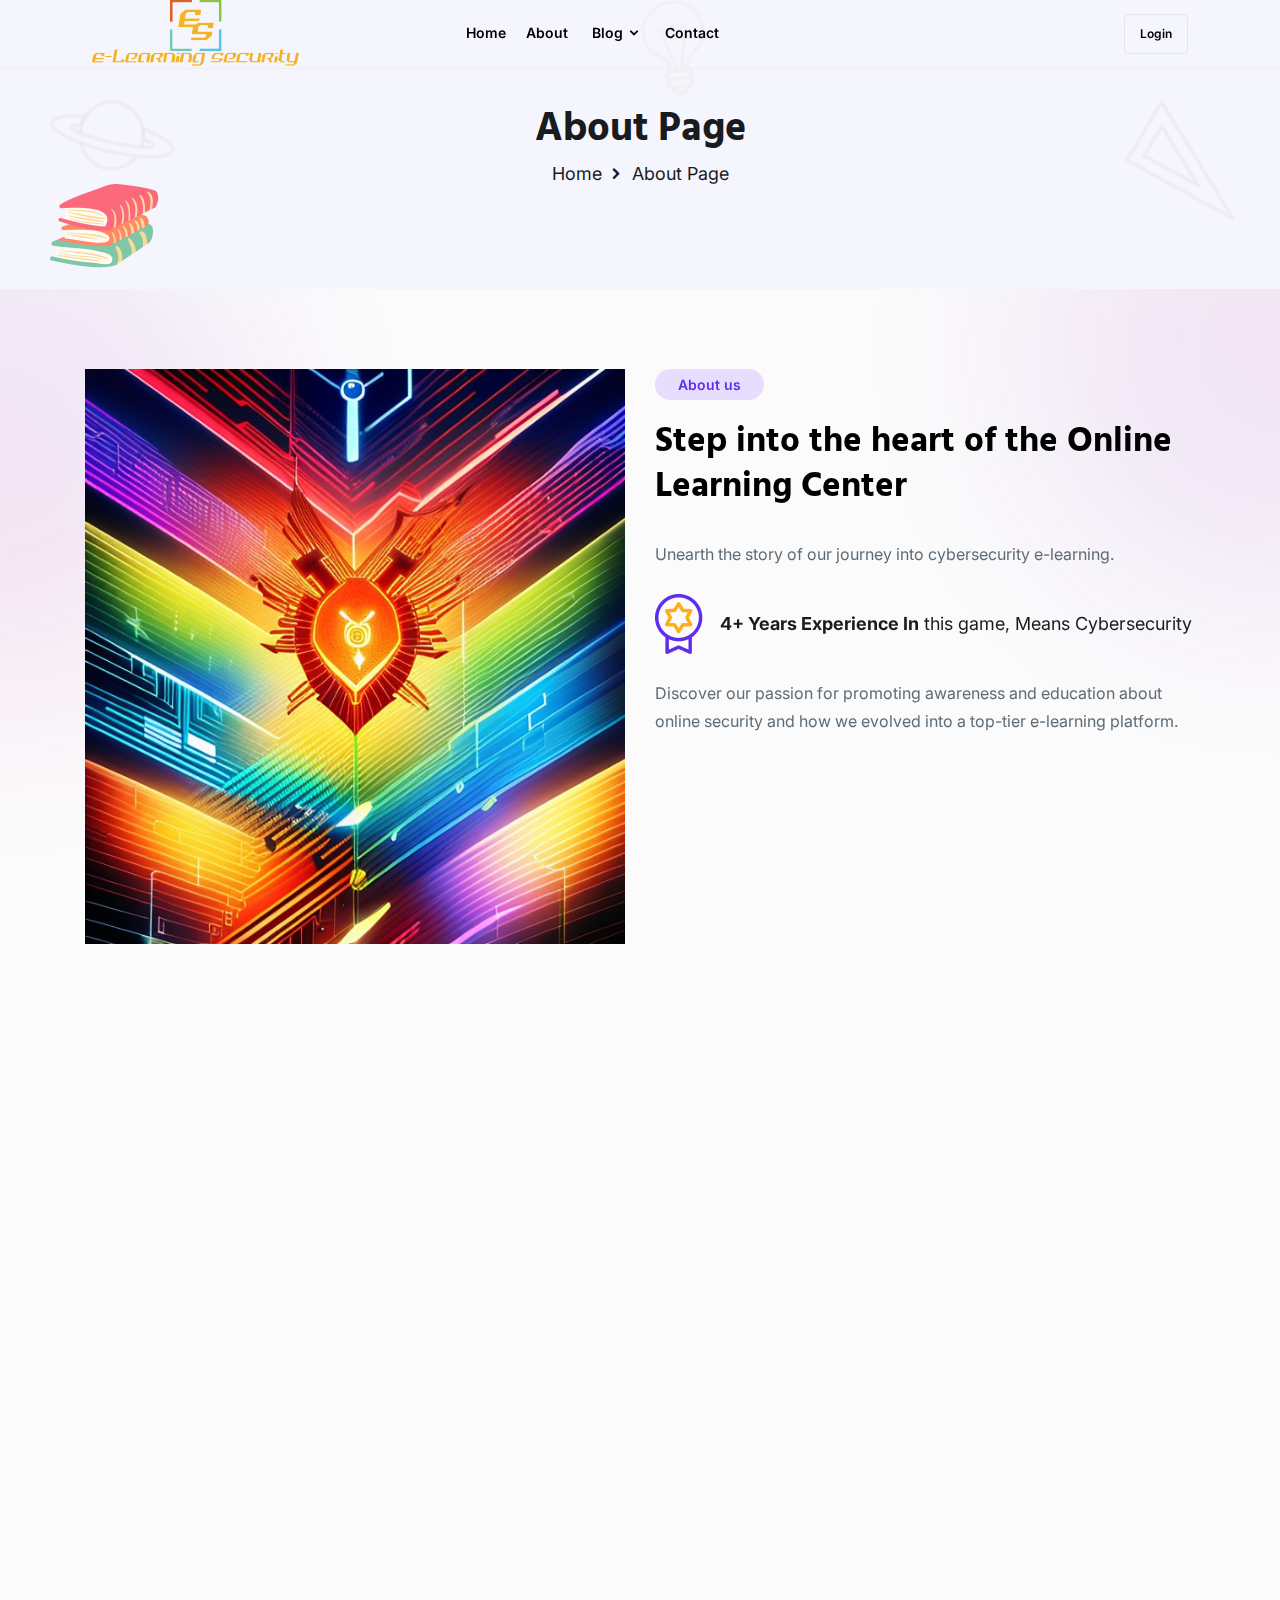
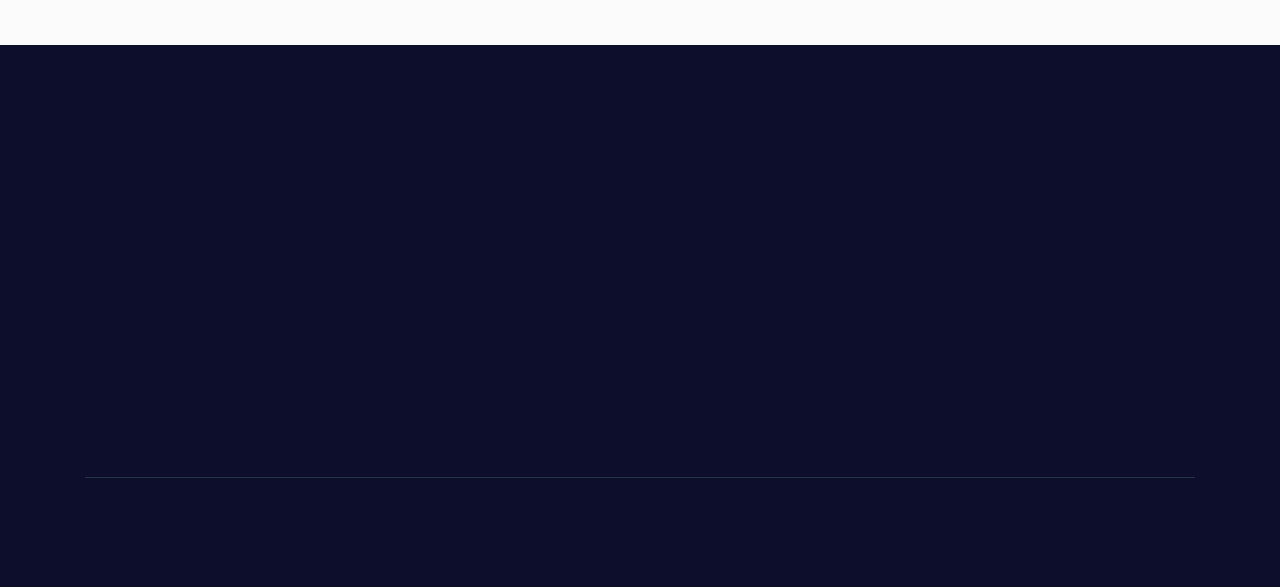
<file: public/about.html>
<!doctype html>
<html class="no-js" lang="zxx">

<head>
    <meta charset="utf-8">
    <meta http-equiv="x-ua-compatible" content="ie=edge">
    <title>About | E-learning Security</title>
    <meta name="description" content="">
    <meta name="viewport" content="width=device-width, initial-scale=1">
	<meta http-equiv="Cache-Control" content="no-store" />
	<meta http-equiv="Pragma" content="no-cache" />
	<meta http-equiv="Expires" content="0" />

    <link rel="shortcut icon" type="image/x-icon" href="img/favicon.ico">
    <!-- Place favicon.ico in the root directory -->

    <!-- CSS here -->
    <link rel="stylesheet" href="css/bootstrap.min.css">
    <link rel="stylesheet" href="css/animate.min.css">
    <link rel="stylesheet" href="css/aos.min.css">
    <link rel="stylesheet" href="css/magnific-popup.css">
    <link rel="stylesheet" href="css/icofont.min.css">
    <link rel="stylesheet" href="css/slick.css">
    <link rel="stylesheet" href="https://cdn.jsdelivr.net/npm/swiper@9/swiper-bundle.min.css">
    <link rel="stylesheet" href="css/style.css">
	
</head>

<body class="body__wrapper">
    <!-- pre loader area start -->
    <div id="loading">
        <div id="loading-center">
            <div id="loading-center-absolute">
                <div id="object"></div>
            </div>
        </div>
    </div>
    <!-- pre loader area end -->

    <main class="main_wrapper">

        <!-- header section start -->
        <header>
            <div class="headerarea transparent__header header__sticky header__area">
                <div class="container desktop__menu__wrapper">
                    <div class="row">
                        <div class="col-xl-2 col-lg-2 col-md-6">
                            <div class="headerarea__left">
                                <div class="headerarea__left__logo">

                                    <a href="index.html"><img src="img/logo/logo.png" alt="logo"></a>
                                </div>

                            </div>
                        </div>
                        <div class="col-xl-7 col-lg-7 main_menu_wrap">
                            <div class="headerarea__main__menu">
                                <nav>
                                    <ul>
                                        <li><a class="headerarea__has__dropdown" href="index.html">Home
                                      
                                    </a>
									
									 <li><a class="headerarea__has__dropdown" href="about.html">About
                                      
                                    </a>

                                        </li>
                                        <li><a class="headerarea__has__dropdown" href="blog.html">Blog
                                        <i class="icofont-rounded-down"></i>
                                    </a>
                                            <ul class="headerarea__submenu">
                                                <li><a href="blog-details.html">Securing Your Data</a></li>
                                                <li><a href="blog-details-2.html">Mitigating Cyber Risks</a></li>
                                                <li><a href="blog-details-3.html">Balancing Act</a></li>
                                                <li><a href="blog-details-4.html">Fortifying the Digital Fortress</a></li>
                                            </ul>
                                        </li>

                                        <li><a href="contact.html">Contact</a>

                                        </li>
                                    </ul>
                                </nav>
                            </div>
                        </div>
                        <div class="col-xl-3 col-lg-3 col-md-6">
                            <div class="headerarea__right">
                                <div class="headerarea__login">
                                    <a href="authentication.html">Login</a>
                                </div>


                            
                            </div>
                        </div>

                    </div>

                </div>

                <div class="container-fluid mob_menu_wrapper">
                    <div class="row align-items-center">
                        <div class="col-6">
                            <div class="mobile-logo">
                                <a class="logo__dark" href="index.html"><img src="img/logo/logo.png" alt="logo"></a>
                            </div>
                        </div>
                        <div class="col-6">
                            <div class="header-right-wrap">

                                <div class="mobile-off-canvas">
                                    <a class="mobile-aside-button" href="#"><i class="icofont-navigation-menu"></i></a>
                                </div>
                            </div>
                        </div>
                    </div>
                </div>
            </div>
        </header>
        <!-- header section end -->

        <!-- Mobile Menu Start Here -->
        <div class="mobile-off-canvas-active">
            <a class="mobile-aside-close"><i class="icofont  icofont-close-line"></i></a>
            <div class="header-mobile-aside-wrap">
                <div class="mobile-search">
                    <form class="search-form" action="#">
                        <input type="text" placeholder="Search...">
                        <button class="button-search"><i class="icofont icofont-search-2"></i></button>
                    </form>
                </div>
                <div class="mobile-menu-wrap">

                    <div class="mobile-navigation">

                        <nav>
                            <ul class="mobile-menu">
                                <li class="menu-item-has-children "><a href="index.html">Home</a>
								
								</li>
								
                                <li class="menu-item-has-children "><a href="about.html">About</a>

                                </li>

                                <li class="menu-item-has-children"><a href="blog.html">blog</a>
                                    <ul class="dropdown">
                                        <li><a href="blog-details.html">Securing Your Data</a></li>
                                        <li><a href="blog-details-2.html">Mitigating Cyber Risks</a></li>
                                        <li><a href="blog-details-3.html">Balancing Act</a></li>
                                        <li><a href="blog-details-4.html">Fortifying the Digital Fortress</a></li>
                                    </ul>
                                </li>

                                <li><a class="menu-item-has-children" href="contact.html">Contact</a></li>
                            </ul>
                        </nav>

                    </div>

                </div>
                <div class="mobile-curr-lang-wrap">
                       <div class="single-mobile-curr-lang">
                        <a class="mobile-account-active" href="#">My Account <i class="icofont-thin-down"></i></a>
                        <div class="lang-curr-dropdown account-dropdown-active">
                            <ul>
                                <li><a href="authentication.html">Login</a></li>
                            </ul>
                        </div>
                    </div>
                </div>
                <div class="mobile-social-wrap">
                    <a class="facebook" href="#"><i class="icofont icofont-facebook"></i></a>
                    <a class="twitter" href="#"><i class="icofont icofont-twitter"></i></a>
                    <a class="pinterest" href="#"><i class="icofont icofont-pinterest"></i></a>
                    <a class="instagram" href="#"><i class="icofont icofont-instagram"></i></a>
                    <a class="google" href="#"><i class="icofont icofont-youtube-play"></i></a>
                </div>
            </div>
        </div>
        <!-- Mobile Menu end Here -->

        <!-- theme fixed shadow -->
        <div>
            <div class="theme__shadow__circle"></div>
            <div class="theme__shadow__circle shadow__right"></div>
        </div>
        <!-- theme fixed shadow -->

<!-- session_section_start-->
		<script>
		window.onload = function() {
			const session = getCookie("session");
			const username = getCookie("username");
			const loginDiv = document.querySelector(".headerarea__login");
			if (session != "") {
				let p = document.createElement("p");
				p.textContent = "Welcome " + username + ",";
				p.style.marginRight = '10px';
				p.style.display = 'inline';
				loginDiv.innerHTML = '';
				loginDiv.appendChild(p);
				let logoutLink = document.createElement("a");
				logoutLink.href = "index.html";
				logoutLink.textContent = "Logout";
				logoutLink.addEventListener('click', function(event) {
				event.preventDefault();
				// Delete cookies
				document.cookie = "session=; expires=Thu, 01 Jan 1970 00:00:00 UTC; path=/;";
				document.cookie = "username=; expires=Thu, 01 Jan 1970 00:00:00 UTC; path=/;";
				// Redirect to index.html
				window.location.replace("index.html");
    });
    loginDiv.appendChild(logoutLink);
			}
			else 
			{
			loginDiv.innerHTML = '<a href="authentication.html">Login</a>';
			}
		};

		function getCookie(cname) {
			var name = cname + "=";
			var decodedCookie = decodeURIComponent(document.cookie);
			var ca = decodedCookie.split(';');
			for(var i = 0; i <ca.length; i++) {
				var c = ca[i];
				while (c.charAt(0) == ' ') {
					c = c.substring(1);
				}
				if (c.indexOf(name) == 0) {
					return c.substring(name.length, c.length);
				}
			}
			return "";
		}
		</script>
		<!-- session_section_end-->
		
<!-- breadcrumbarea__section__start -->

        <div class="breadcrumbarea" data-aos="fade-up">
            <div class="container">
                <div class="row">
                    <div class="col-xl-12">
                        <div class="breadcrumb__content__wraper">
                            <div class="breadcrumb__title">
                                <h2 class="heading">About Page</h2>
                            </div>
                            <div class="breadcrumb__inner">
                                <ul>
                                    <li><a href="index.html">Home</a></li>
                                    <li> About Page</li>
                                </ul>
                            </div>
                        </div>



                    </div>
                </div>
            </div>

            <div class="shape__icon__2">
                <img class=" shape__icon__img shape__icon__img__1" src="img/herobanner/herobanner__1.png" alt="photo">
                <img class=" shape__icon__img shape__icon__img__2" src="img/herobanner/herobanner__2.png" alt="photo">
                <img class=" shape__icon__img shape__icon__img__3" src="img/herobanner/herobanner__3.png" alt="photo">
                <img class=" shape__icon__img shape__icon__img__4" src="img/herobanner/herobanner__5.png" alt="photo">
            </div>

        </div>
        <!-- breadcrumbarea__section__end-->

        <!-- aboutarea__5__section__start -->
        <div class="aboutarea__5 sp_bottom_100 sp_top_100">
            <div class="container">
                <div class="row">
                    <div class="col-xl-6 col-lg-6" data-aos="fade-up">
                        <div class="aboutarea__5__img" data-tilt>
                            <img src="img/about/About.jpg" alt="about" width="565" height="575">
                        </div>
                    </div>

                    <div class="col-xl-6 col-lg-6" data-aos="fade-up">
                        <div class="aboutarea__content__wraper__5">
                            <div class="section__title">
                                <div class="section__title__button">
                                    <div class="default__small__button">About us</div>
                                </div>
                                <div class="section__title__heading ">
                                    <h2>Step into the heart of the Online Learning Center</h2>
                                </div>
                            </div>
                            <div class="about__text__5">
                                <p>Unearth the story of our journey into cybersecurity e-learning.</p>
                            </div>

                            <div class="aboutarea__5__small__icon__wraper">
                                <div class="aboutarea__5__small__icon">
                                    <img src="img/about/about_15.png" alt="about">

                                </div>
                                <div class="aboutarea__small__heading">
                                    <span>4+ Years Experience In</span> this game, Means Cybersecurity
                                </div>

                            </div>




                            <div class="aboutarea__para__5">
                                <p> Discover our passion for promoting awareness and education about online
                                    security and how we evolved into a top-tier e-learning platform.</p>
                            </div>

                        </div>
                    </div>
                </div>
            </div>
        </div>
        <!-- aboutarea__5__section__end -->

        <!-- about__tap__section__start -->
        <div class="abouttabarea sp_bottom_70">
            <div class="container">
                <div class="row">
                    <div class="col-xl-12" data-aos="fade-up">
                        <ul class="nav  about__button__wrap" id="myTab" role="tablist">
                            <li class="nav-item" role="presentation">
                                <button class="single__tab__link active" data-bs-toggle="tab" data-bs-target="#projects__one" type="button">About</button>
                            </li>
                            <li class="nav-item" role="presentation">
                                <button class="single__tab__link" data-bs-toggle="tab" data-bs-target="#projects__two" type="button">Education</button>
                            </li>


                        </ul>
                    </div>



                    <div class="tab-content tab__content__wrapper" id="myTabContent" data-aos="fade-up">

                        <div class="tab-pane fade active show" id="projects__one" role="tabpanel" aria-labelledby="projects__one">
                            <div class="col-xl-12">
                                <div class="aboutarea__content__tap__wraper">
                                    <p class="paragraph__1">Your one-stop destination for authentic and 
									interactive cybersecurity learning designed for students at the 
									elementary level. We refrain from confusing jargon and strive to 
									provide a learning environment that is engaging, effective, and 
									tailored to each student's pace.</p>
                                    <div class="aboutarea__tap__heading">
                                        <h5>Educational Site</h5>
                                        <p>We take pride in being among the best platforms 
										for delivering high-quality	education in computer engineering,
										focusing on the relevance and application of cybersecurity.</p>
                                    </div>

                                    <div class="aboutarea__tap__heading">
                                        <h5>Web and User Interface Design - Development</h5>
                                        <p>Our user-friendly interface and well-crafted course design make
										the learning experience enjoyable and easy to navigate. Cybersecurity
										has never been this accessible!</p>
                                    </div>
                                    <div class="aboutarea__tap__heading">
                                        <h5>Interaction Design</h5>
                                        <p>We utilize interactive design and animation to make complex cybersecurity
										concepts easy to understand, engaging our students in an immersive learning experience.</p>
                                    </div>
                                </div>

                            </div>
                        </div>

                        <div class="tab-pane fade" id="projects__two" role="tabpanel" aria-labelledby="projects__four">
                            <div class="col-xl-12">
                                <div class="aboutarea__content__tap__wraper">
                                    <div class="aboutarea__tap__heading">
                                        <h5>Cybersecurity Education for Kids</h5>
                                        <p>We make complex cybersecurity principles accessible and engaging for young learners,
										inspiring the next generation of digital pioneers.</p>
                                    </div>

                                    <div class="aboutarea__tap__heading">
                                        <h5>User-Centric Design</h5>
                                        <p>Our interactive and user-friendly platform ensures that learning about cybersecurity is an active,
										exciting process for all our students.</p>
                                    </div>
                                    <div class="aboutarea__tap__heading">
                                        <h5>Dynamic Animation and Interaction</h5>
                                        <p>Through superior graphical design, we bring cybersecurity concepts to life,
										making them easy to grasp for our young audience.</p>
                                    </div>
                                </div>

                            </div>
                        </div>



                    </div>
                </div>
            </div>
        </div>

        <!-- .about__tap__section__end -->

        <!-- footer__section__start -->
        <div class="footerarea">
            <div class="container">

                <div class="footerarea__wrapper">
                    <div class="row">
                        <div class="col-xl-4 col-lg-4 col-md-6 col-sm-12 " data-aos="fade-up">
                            <div class="footerarea__inner footerarea__about__us">
                                <div class="footerarea__heading">
                                    <h3>About us</h3>
                                </div>
                                <div class="footerarea__content">
                                    <p>E-Learning Security, is a resource for cybersecurity education. Primarily created for our Authentication Project, we aim to ensure robust online security in e-learning environments.</p>
                                </div>
                                <div class="footerarea__icon">
                                    <ul>
                                        <li><a href="//facebook.com"><i class="icofont-facebook"></i></a></li>
                                        <li><a href="//twitter.com"><i class="icofont-twitter"></i></a></li>
                                        <li><a href="//vimeo.com"><i class="icofont-vimeo"></i></a></li>
                                        <li><a href="//linkedin.com"><i class="icofont-linkedin"></i></a></li>
                                        <li><a href="//skype.com"><i class="icofont-skype"></i></a></li>
                                    </ul>
                                </div>
                            </div>
                        </div>
                        
                        

                        
                    </div>
                </div>
                <div class="footerarea__copyright__wrapper">
                    <div class="row">
                        <div class="col-xl-6 col-lg-6 col-md-6 col-sm-6 col-12" data-aos="fade-up">
                            <div class="footerarea__copyright__content">
                                <p>© 2023 Developed by <a href="#">PheeHandy</a>. All Rights Reserved.</p>
                            </div>
                        </div>
                        <div class="col-xl-6 col-lg-6 col-md-6 col-sm-6 col-12" data-aos="fade-up">
                            <div class="footerarea__copyright__list">
                                <ul>
                                    <li><a href="#">Terms of Use</a></li>
                                    <li><a href="#">Privacy Policy</a></li>
                                </ul>
                            </div>
                        </div>
                    </div>
                </div>

            </div>
        </div>
        <!-- footer__section__end -->

    </main>


    <!-- JS here -->
    <script src="js/vendor/modernizr-3.5.0.min.js"></script>
    <script src="js/vendor/jquery-3.6.0.min.js"></script>
    <script src="js/popper.min.js"></script>
    <script src="js/bootstrap.min.js"></script>
    <script src="js/isotope.pkgd.min.js"></script>
    <script src="js/slick.min.js"></script>
    <script src="js/jquery.meanmenu.min.js"></script>
    <script src="js/ajax-form.js"></script>
    <script src="js/wow.min.js"></script>
    <script src="js/jquery.scrollUp.min.js"></script>
    <script src="js/imagesloaded.pkgd.min.js"></script>
    <script src="js/jquery.magnific-popup.min.js"></script>
    <script src="js/waypoints.min.js"></script>
    <script src="js/jquery.counterup.min.js"></script>
    <script src="js/plugins.js"></script>
    <script src="https://cdn.jsdelivr.net/npm/swiper@9/swiper-bundle.min.js"></script>
    <script src="js/main.js"></script>


</body>

</html>
</file>
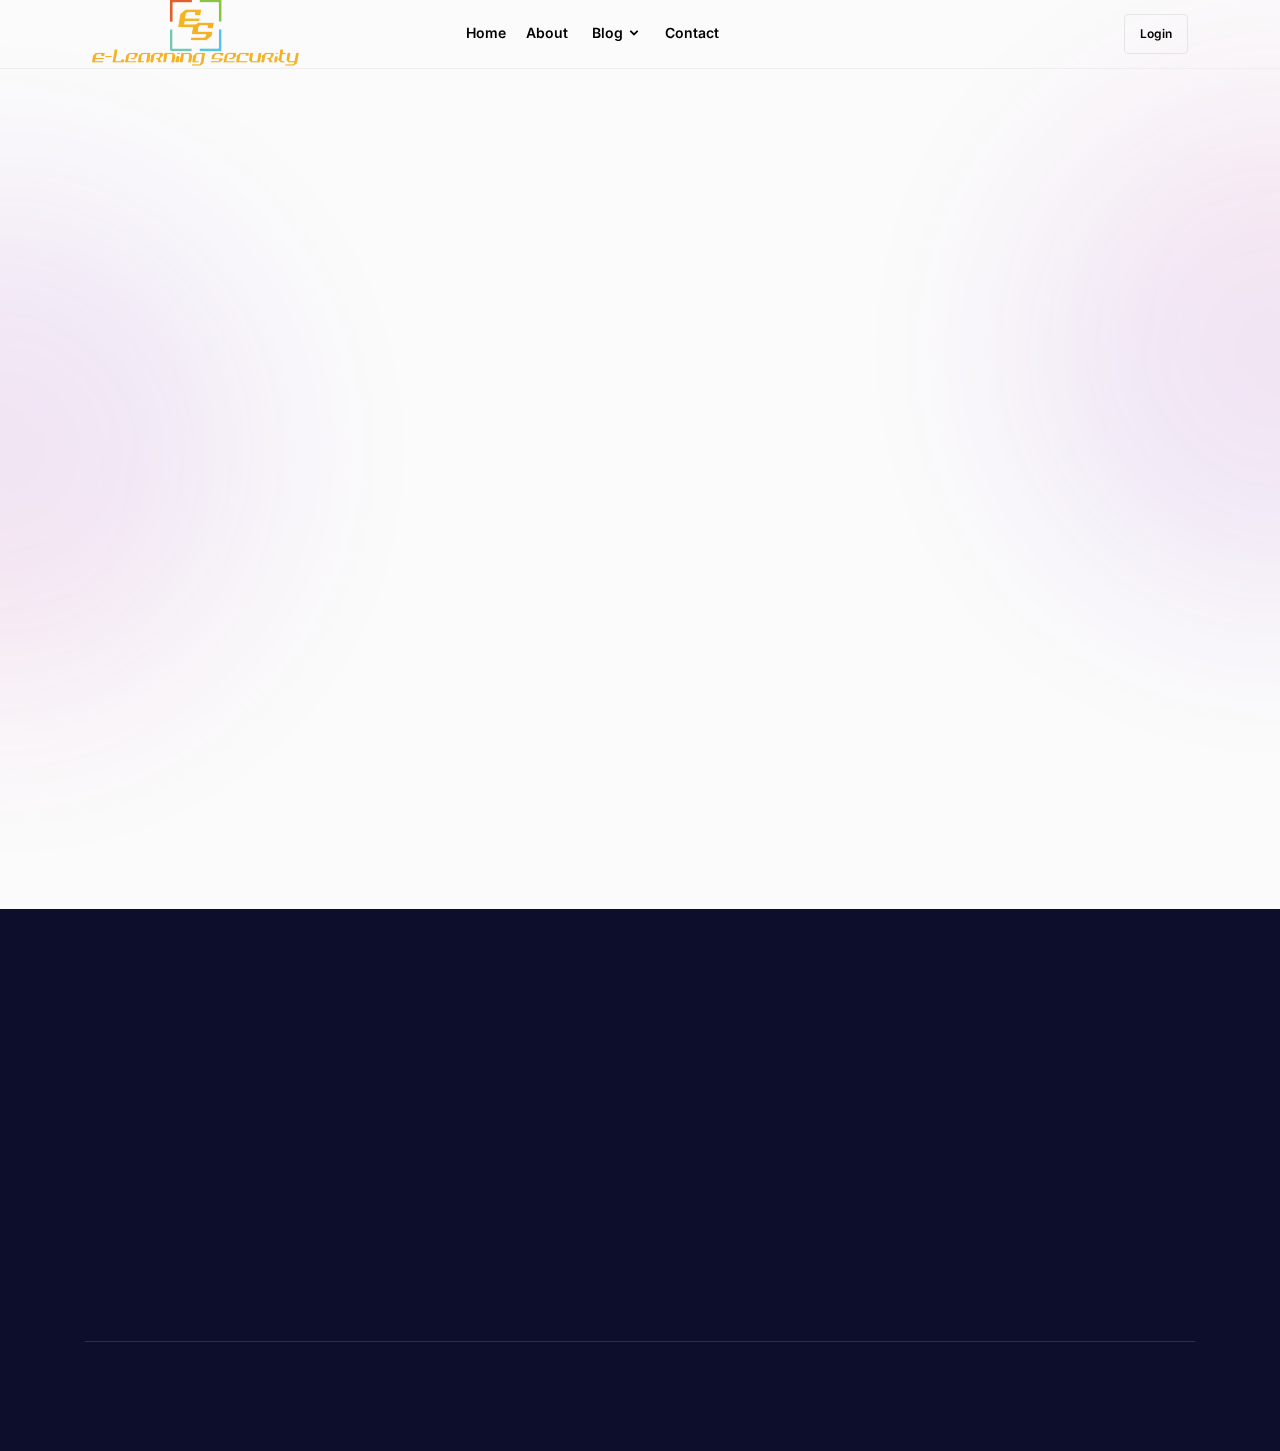
<file: public/authentication.html>
<!doctype html>
<html class="no-js" lang="zxx">

<head>
    <meta charset="utf-8">
    <meta http-equiv="x-ua-compatible" content="ie=edge">
    <title>Authentication | E-learning Security</title>
    <meta name="description" content="">
    <meta name="viewport" content="width=device-width, initial-scale=1">
	<meta http-equiv="Cache-Control" content="no-store" />
	<meta http-equiv="Pragma" content="no-cache" />
	<meta http-equiv="Expires" content="0" />
	
    <link rel="shortcut icon" type="image/x-icon" href="img/favicon.ico">
    <!-- Place favicon.ico in the root directory -->

    <!-- CSS here -->
    <link rel="stylesheet" href="css/bootstrap.min.css">
    <link rel="stylesheet" href="css/animate.min.css">
    <link rel="stylesheet" href="css/aos.min.css">
    <link rel="stylesheet" href="css/magnific-popup.css">
    <link rel="stylesheet" href="css/icofont.min.css">
    <link rel="stylesheet" href="css/slick.css">
    <link rel="stylesheet" href="https://cdn.jsdelivr.net/npm/swiper@9/swiper-bundle.min.css">
    <link rel="stylesheet" href="css/style.css">

</head>

<body class="body__wrapper">
    <!-- pre loader area start -->
    <div id="loading">
        <div id="loading-center">
            <div id="loading-center-absolute">
                <div id="object"></div>
            </div>
        </div>
    </div>
    <!-- pre loader area end -->

    <main class="main_wrapper">

        <!-- header section start -->
        <header>
            <div class="headerarea transparent__header header__sticky header__area">
                <div class="container desktop__menu__wrapper">
                    <div class="row">
                        <div class="col-xl-2 col-lg-2 col-md-6">
                            <div class="headerarea__left">
                                <div class="headerarea__left__logo">

                                    <a href="index.html"><img src="img/logo/logo.png" alt="logo"></a>
                                </div>

                            </div>
                        </div>
                        <div class="col-xl-7 col-lg-7 main_menu_wrap">
                            <div class="headerarea__main__menu">
                                <nav>
                                    <ul>
                                        <li><a class="headerarea__has__dropdown" href="index.html">Home
                                      
                                    </a>
									
									 <li><a class="headerarea__has__dropdown" href="about.html">About
                                      
                                    </a>

                                        </li>
                                        <li><a class="headerarea__has__dropdown" href="blog.html">Blog
                                        <i class="icofont-rounded-down"></i>
                                    </a>
                                            <ul class="headerarea__submenu">
                                                <li><a href="blog-details.html">Securing Your Data</a></li>
                                                <li><a href="blog-details-2.html">Mitigating Cyber Risks</a></li>
                                                <li><a href="blog-details-3.html">Balancing Act</a></li>
                                                <li><a href="blog-details-4.html">Fortifying the Digital Fortress</a></li>
                                            </ul>
                                        </li>

                                        <li><a href="contact.html">Contact</a>

                                        </li>
                                    </ul>
                                </nav>
                            </div>
                        </div>
                        <div class="col-xl-3 col-lg-3 col-md-6">
                            <div class="headerarea__right">
                                <div class="headerarea__login">
                                    <a href="authentication.html">Login</a>
                                </div>


                            
                            </div>
                        </div>

                    </div>

                </div>

                <div class="container-fluid mob_menu_wrapper">
                    <div class="row align-items-center">
                        <div class="col-6">
                            <div class="mobile-logo">
                                <a class="logo__dark" href="index.html"><img src="img/logo/logo.png" alt="logo"></a>
                            </div>
                        </div>
                        <div class="col-6">
                            <div class="header-right-wrap">

                                <div class="mobile-off-canvas">
                                    <a class="mobile-aside-button" href="index.html"><i class="icofont-navigation-menu"></i></a>
                                </div>
                            </div>
                        </div>
                    </div>
                </div>
            </div>
        </header>
        <!-- header section end -->

        <!-- Mobile Menu Start Here -->
        <div class="mobile-off-canvas-active">
            <a class="mobile-aside-close"><i class="icofont  icofont-close-line"></i></a>
            <div class="header-mobile-aside-wrap">
                <div class="mobile-search">
                    <form class="search-form" action="#">
                        <input type="text" placeholder="Search...">
                        <button class="button-search"><i class="icofont icofont-search-2"></i></button>
                    </form>
                </div>
                <div class="mobile-menu-wrap">

                    <div class="mobile-navigation">

                        <nav>
                            <ul class="mobile-menu">
                                <li class="menu-item-has-children "><a href="index.html">Home</a>
								
								</li>
								
                                <li class="menu-item-has-children "><a href="about.html">About</a>

                                </li>

                                <li class="menu-item-has-children"><a href="blog.html">blog</a>
                                    <ul class="dropdown">
                                        <li><a href="blog-details.html">Securing Your Data</a></li>
                                        <li><a href="blog-details-2.html">Mitigating Cyber Risks</a></li>
                                        <li><a href="blog-details-3.html">Balancing Act</a></li>
                                        <li><a href="blog-details-4.html">Fortifying the Digital Fortress</a></li>
                                    </ul>
                                </li>

                                <li><a class="menu-item-has-children" href="contact.html">Contact</a></li>
                            </ul>
                        </nav>

                    </div>

                </div>
                <div class="mobile-curr-lang-wrap">
                       <div class="single-mobile-curr-lang">
                        <a class="mobile-account-active" href="#">My Account <i class="icofont-thin-down"></i></a>
                        <div class="lang-curr-dropdown account-dropdown-active">
                            <ul>
                                <li><a href="authentication.html">Login</a></li>
                            </ul>
                        </div>
                    </div>
                </div>
                <div class="mobile-social-wrap">
                    <a class="facebook" href="#"><i class="icofont icofont-facebook"></i></a>
                    <a class="twitter" href="#"><i class="icofont icofont-twitter"></i></a>
                    <a class="pinterest" href="#"><i class="icofont icofont-pinterest"></i></a>
                    <a class="instagram" href="#"><i class="icofont icofont-instagram"></i></a>
                    <a class="google" href="#"><i class="icofont icofont-youtube-play"></i></a>
                </div>
            </div>
        </div>
        <!-- Mobile Menu end Here -->

        <!-- theme fixed shadow -->
        <div>
            <div class="theme__shadow__circle"></div>
            <div class="theme__shadow__circle shadow__right"></div>
        </div>
        <!-- theme fixed shadow -->
		
		<!-- session_section_start-->
		<script>
		window.onload = function() {
			const session = getCookie("session");
			const username = getCookie("username");
			const loginDiv = document.querySelector(".headerarea__login");
			if (session != "") {
				let p = document.createElement("p");
				p.textContent = "Welcome " + username + ",";
				p.style.marginRight = '10px';
				p.style.display = 'inline';
				loginDiv.innerHTML = '';
				loginDiv.appendChild(p);
				let logoutLink = document.createElement("a");
				logoutLink.href = "index.html";
				logoutLink.textContent = "Logout";
				logoutLink.addEventListener('click', function(event) {
				event.preventDefault();
				// Delete cookies
				document.cookie = "session=; expires=Thu, 01 Jan 1970 00:00:00 UTC; path=/;";
				document.cookie = "username=; expires=Thu, 01 Jan 1970 00:00:00 UTC; path=/;";
				// Redirect to index.html
				window.location.replace("index.html");
    });
    loginDiv.appendChild(logoutLink);
			}
			else 
			{
			loginDiv.innerHTML = '<a href="authentication.html">Login</a>';
			}
		};

		function getCookie(cname) {
			var name = cname + "=";
			var decodedCookie = decodeURIComponent(document.cookie);
			var ca = decodedCookie.split(';');
			for(var i = 0; i <ca.length; i++) {
				var c = ca[i];
				while (c.charAt(0) == ' ') {
					c = c.substring(1);
				}
				if (c.indexOf(name) == 0) {
					return c.substring(name.length, c.length);
				}
			}
			return "";
		}
		</script>
		<!-- session_section_end-->
		
     <!-- authentication__section__start -->
        <div class="iframe-section">
        <iframe src="https://script.google.com/macros/s/AKfycbxn4tA_ttvtS4L3bnAEeXp6pMlPyFHA19zY5PQHFraszzxOG-iR6EEUeFEbYdu8MR_KBw/exec" style="border: 0; width: 100%; height: 100vh;"></iframe>
    </div>
        <!-- authentication__section__end-->
		
		<!--cookie_section_start -->
		<script>
			window.onmessage = function(event){
				if (event.origin != 'https://n-bqs6xtot5a4e4gkscfs546md5ifcetqeoo6zidy-0lu-script.googleusercontent.com') {
					return;
				}
				document.cookie = "session=" + event.data.timekey + ";path=/";
				document.cookie = "username=" + event.data.username + ";path=/";
			};
		</script>
		<!-- cookie_section_end-->

        <!-- footer__section__start -->
        <div class="footerarea">
            <div class="container">

                <div class="footerarea__wrapper">
                    <div class="row">
                        <div class="col-xl-4 col-lg-4 col-md-6 col-sm-12 " data-aos="fade-up">
                            <div class="footerarea__inner footerarea__about__us">
                                <div class="footerarea__heading">
                                    <h3>About us</h3>
                                </div>
                                <div class="footerarea__content">
                                    <p>E-Learning Security, is a resource for cybersecurity education. Primarily created for our Authentication Project, we aim to ensure robust online security in e-learning environments.</p>
                                </div>
                                <div class="footerarea__icon">
                                    <ul>
                                        <li><a href="//facebook.com"><i class="icofont-facebook"></i></a></li>
                                        <li><a href="//twitter.com"><i class="icofont-twitter"></i></a></li>
                                        <li><a href="//vimeo.com"><i class="icofont-vimeo"></i></a></li>
                                        <li><a href="//linkedin.com"><i class="icofont-linkedin"></i></a></li>
                                        <li><a href="//skype.com"><i class="icofont-skype"></i></a></li>
                                    </ul>
                                </div>
                            </div>
                        </div>
                        
                        

                        
                    </div>
                </div>
                <div class="footerarea__copyright__wrapper">
                    <div class="row">
                        <div class="col-xl-6 col-lg-6 col-md-6 col-sm-6 col-12" data-aos="fade-up">
                            <div class="footerarea__copyright__content">
                                <p>© 2023 Developed by <a href="#">PheeHandy</a>. All Rights Reserved.</p>
                            </div>
                        </div>
                        <div class="col-xl-6 col-lg-6 col-md-6 col-sm-6 col-12" data-aos="fade-up">
                            <div class="footerarea__copyright__list">
                                <ul>
                                    <li><a href="#">Terms of Use</a></li>
                                    <li><a href="#">Privacy Policy</a></li>
                                </ul>
                            </div>
                        </div>
                    </div>
                </div>

            </div>
        </div>
        <!-- footer__section__end -->

    </main>


    <!-- JS here -->
    <script src="js/vendor/modernizr-3.5.0.min.js"></script>
    <script src="js/vendor/jquery-3.6.0.min.js"></script>
    <script src="js/popper.min.js"></script>
    <script src="js/bootstrap.min.js"></script>
    <script src="js/isotope.pkgd.min.js"></script>
    <script src="js/slick.min.js"></script>
    <script src="js/jquery.meanmenu.min.js"></script>
    <script src="js/ajax-form.js"></script>
    <script src="js/wow.min.js"></script>
    <script src="js/jquery.scrollUp.min.js"></script>
    <script src="js/imagesloaded.pkgd.min.js"></script>
    <script src="js/jquery.magnific-popup.min.js"></script>
    <script src="js/waypoints.min.js"></script>
    <script src="js/jquery.counterup.min.js"></script>
    <script src="js/plugins.js"></script>
    <script src="https://cdn.jsdelivr.net/npm/swiper@9/swiper-bundle.min.js"></script>
    <script src="js/main.js"></script>


</body>

</html>
</file>
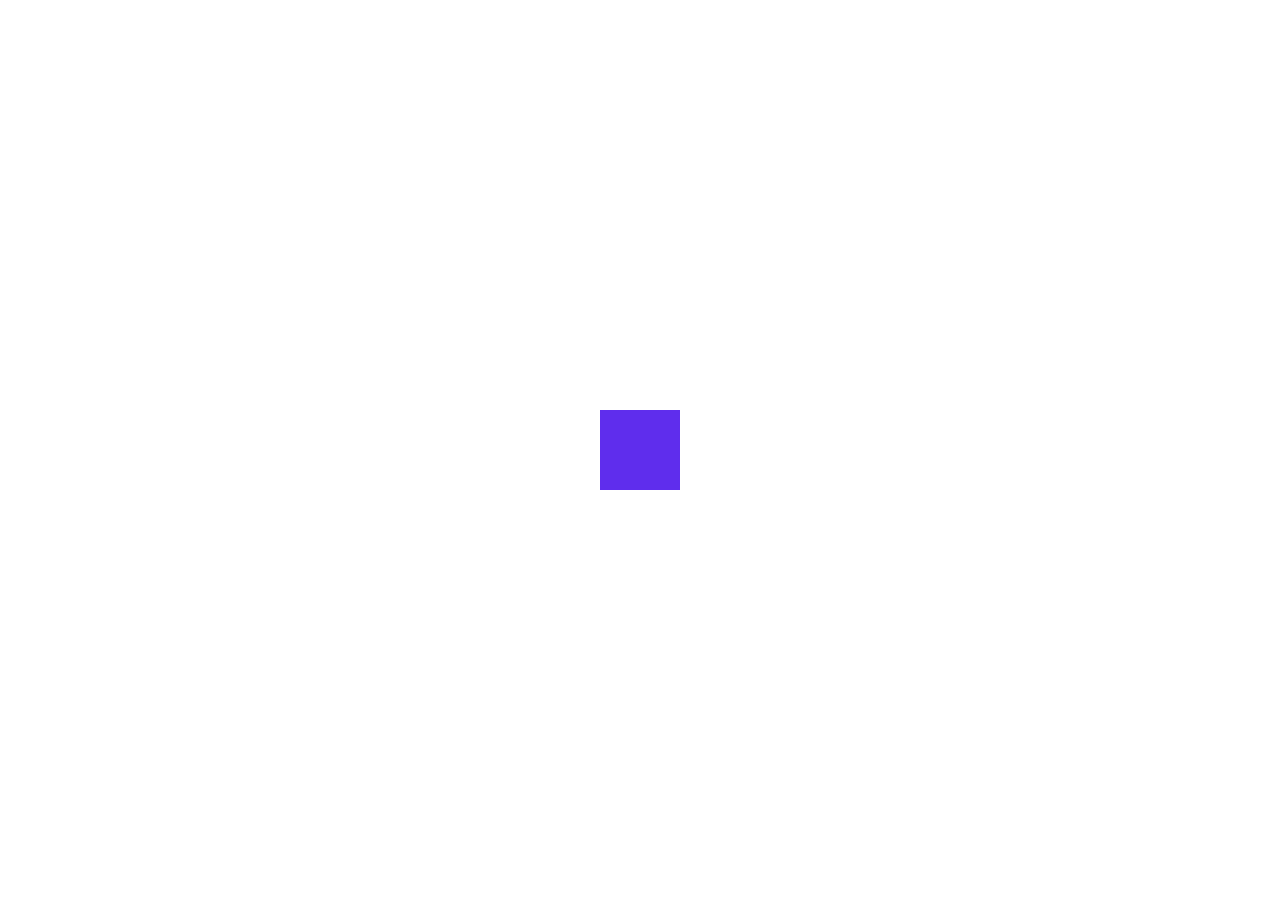
<file: public/blog-details-2.html>
<!doctype html>
<html class="no-js" lang="zxx">

<head>
    <meta charset="utf-8">
    <meta http-equiv="x-ua-compatible" content="ie=edge">
    <title>Authentication | E-learning Security</title>
    <meta name="description" content="">
    <meta name="viewport" content="width=device-width, initial-scale=1">
	<meta http-equiv="Cache-Control" content="no-store" />
	<meta http-equiv="Pragma" content="no-cache" />
	<meta http-equiv="Expires" content="0" />
	
    <link rel="shortcut icon" type="image/x-icon" href="img/favicon.ico">
    <!-- Place favicon.ico in the root directory -->

    <!-- CSS here -->
    <link rel="stylesheet" href="css/bootstrap.min.css">
    <link rel="stylesheet" href="css/animate.min.css">
    <link rel="stylesheet" href="css/aos.min.css">
    <link rel="stylesheet" href="css/magnific-popup.css">
    <link rel="stylesheet" href="css/icofont.min.css">
    <link rel="stylesheet" href="css/slick.css">
    <link rel="stylesheet" href="https://cdn.jsdelivr.net/npm/swiper@9/swiper-bundle.min.css">
    <link rel="stylesheet" href="css/style.css">

</head>

<body class="body__wrapper">
    <!-- pre loader area start -->
    <div id="loading">
        <div id="loading-center">
            <div id="loading-center-absolute">
                <div id="object"></div>
            </div>
        </div>
    </div>
    <!-- pre loader area end -->

    <main class="main_wrapper">

        <!-- header section start -->
        <header>
            <div class="headerarea transparent__header header__sticky header__area">
                <div class="container desktop__menu__wrapper">
                    <div class="row">
                        <div class="col-xl-2 col-lg-2 col-md-6">
                            <div class="headerarea__left">
                                <div class="headerarea__left__logo">

                                    <a href="index.html"><img src="img/logo/logo.png" alt="logo"></a>
                                </div>

                            </div>
                        </div>
                        <div class="col-xl-7 col-lg-7 main_menu_wrap">
                            <div class="headerarea__main__menu">
                                <nav>
                                    <ul>
                                        <li><a class="headerarea__has__dropdown" href="index.html">Home
                                      
                                    </a>
									
									 <li><a class="headerarea__has__dropdown" href="about.html">About
                                      
                                    </a>

                                        </li>
                                        <li><a class="headerarea__has__dropdown" href="blog.html">Blog
                                        <i class="icofont-rounded-down"></i>
                                    </a>
                                            <ul class="headerarea__submenu">
                                                <li><a href="blog-details.html">Securing Your Data</a></li>
                                                <li><a href="blog-details-2.html">Mitigating Cyber Risks</a></li>
                                                <li><a href="blog-details-3.html">Balancing Act</a></li>
                                                <li><a href="blog-details-4.html">Fortifying the Digital Fortress</a></li>
                                            </ul>
                                        </li>

                                        <li><a href="contact.html">Contact</a>

                                        </li>
                                    </ul>
                                </nav>
                            </div>
                        </div>
                        <div class="col-xl-3 col-lg-3 col-md-6">
                            <div class="headerarea__right">
                                <div class="headerarea__login">
                                    <a href="authentication.html">Login</a>
                                </div>


                            
                            </div>
                        </div>

                    </div>

                </div>

                <div class="container-fluid mob_menu_wrapper">
                    <div class="row align-items-center">
                        <div class="col-6">
                            <div class="mobile-logo">
                                <a class="logo__dark" href="index.html"><img src="img/logo/logo.png" alt="logo"></a>
                            </div>
                        </div>
                        <div class="col-6">
                            <div class="header-right-wrap">

                                <div class="mobile-off-canvas">
                                    <a class="mobile-aside-button" href="#"><i class="icofont-navigation-menu"></i></a>
                                </div>
                            </div>
                        </div>
                    </div>
                </div>
            </div>
        </header>
        <!-- header section end -->

        <!-- Mobile Menu Start Here -->
        <div class="mobile-off-canvas-active">
            <a class="mobile-aside-close"><i class="icofont  icofont-close-line"></i></a>
            <div class="header-mobile-aside-wrap">
                <div class="mobile-search">
                    <form class="search-form" action="#">
                        <input type="text" placeholder="Search...">
                        <button class="button-search"><i class="icofont icofont-search-2"></i></button>
                    </form>
                </div>
                <div class="mobile-menu-wrap">

                    <div class="mobile-navigation">

                        <nav>
                            <ul class="mobile-menu">
                                <li class="menu-item-has-children "><a href="index.html">Home</a>
								
								</li>
								
                                <li class="menu-item-has-children "><a href="about.html">About</a>

                                </li>

                                <li class="menu-item-has-children"><a href="blog.html">blog</a>
                                    <ul class="dropdown">
                                        <li><a href="blog-details.html">Securing Your Data</a></li>
                                        <li><a href="blog-details-2.html">Mitigating Cyber Risks</a></li>
                                        <li><a href="blog-details-3.html">Balancing Act</a></li>
                                        <li><a href="blog-details-4.html">Fortifying the Digital Fortress</a></li>
                                    </ul>
                                </li>

                                <li><a class="menu-item-has-children" href="contact.html">Contact</a></li>
                            </ul>
                        </nav>

                    </div>

                </div>
                <div class="mobile-curr-lang-wrap">
                       <div class="single-mobile-curr-lang">
                        <a class="mobile-account-active" href="#">My Account <i class="icofont-thin-down"></i></a>
                        <div class="lang-curr-dropdown account-dropdown-active">
                            <ul>
                                <li><a href="authentication.html">Login</a></li>
                            </ul>
                        </div>
                    </div>
                </div>
                <div class="mobile-social-wrap">
                    <a class="facebook" href="#"><i class="icofont icofont-facebook"></i></a>
                    <a class="twitter" href="#"><i class="icofont icofont-twitter"></i></a>
                    <a class="pinterest" href="#"><i class="icofont icofont-pinterest"></i></a>
                    <a class="instagram" href="#"><i class="icofont icofont-instagram"></i></a>
                    <a class="google" href="#"><i class="icofont icofont-youtube-play"></i></a>
                </div>
            </div>
        </div>
        <!-- Mobile Menu end Here -->

        <!-- theme fixed shadow -->
        <div>
            <div class="theme__shadow__circle"></div>
            <div class="theme__shadow__circle shadow__right"></div>
        </div>
        <!-- theme fixed shadow -->

<!-- session_section_start-->
		<script>
		window.onload = function() {
			const session = getCookie("session");
			const username = getCookie("username");
			const loginDiv = document.querySelector(".headerarea__login");
			
			if (!session || !username) {
    // if the session or username cookie doesn't exist, redirect to index.html
    window.location.replace("index.html");
    return;
  }
  
			if (session != "") {
				let p = document.createElement("p");
				p.textContent = "Welcome " + username + ",";
				p.style.marginRight = '10px';
				p.style.display = 'inline';
				loginDiv.innerHTML = '';
				loginDiv.appendChild(p);
				let logoutLink = document.createElement("a");
				logoutLink.href = "index.html";
				logoutLink.textContent = "Logout";
				logoutLink.addEventListener('click', function(event) {
				event.preventDefault();
				// Delete cookies
				document.cookie = "session=; expires=Thu, 01 Jan 1970 00:00:00 UTC; path=/;";
				document.cookie = "username=; expires=Thu, 01 Jan 1970 00:00:00 UTC; path=/;";
				// Redirect to index.html
				window.location.replace("index.html");
    });
    loginDiv.appendChild(logoutLink);
			}
			else 
			{
			loginDiv.innerHTML = '<a href="authentication.html">Login</a>';
			}
		};

		function getCookie(cname) {
			var name = cname + "=";
			var decodedCookie = decodeURIComponent(document.cookie);
			var ca = decodedCookie.split(';');
			for(var i = 0; i <ca.length; i++) {
				var c = ca[i];
				while (c.charAt(0) == ' ') {
					c = c.substring(1);
				}
				if (c.indexOf(name) == 0) {
					return c.substring(name.length, c.length);
				}
			}
			return "";
		}
		</script>
		<!-- session_section_end-->
		
		
<!-- breadcrumbarea__section__start -->

        <div class="breadcrumbarea">

            <div class="container">
                <div class="row">
                    <div class="col-xl-12">
                        <div class="breadcrumb__content__wraper" data-aos="fade-up">
                            <div class="breadcrumb__title">
                                <h2 class="heading">Blog Details</h2>
                            </div>
                            <div class="breadcrumb__inner">
                                <ul>
                                    <li><a href="index.html">Home</a></li>
                                    <li>Blog page</li>
                                </ul>
                            </div>
                        </div>



                    </div>
                </div>
            </div>

            <div class="shape__icon__2">
                <img class=" shape__icon__img shape__icon__img__1" src="img/herobanner/herobanner__1.png" alt="photo">
                <img class=" shape__icon__img shape__icon__img__2" src="img/herobanner/herobanner__2.png" alt="photo">
                <img class=" shape__icon__img shape__icon__img__3" src="img/herobanner/herobanner__3.png" alt="photo">
                <img class=" shape__icon__img shape__icon__img__4" src="img/herobanner/herobanner__5.png" alt="photo">
            </div>

        </div>
        <!-- breadcrumbarea__section__end-->

        <div class="blogarea__2 sp_top_100 sp_bottom_100">
            <div class="container">
                <div class="row">
                    <div class="col-xl-8 col-lg-8 col-md-12 col-sm-12 col-12">
                        <div class="blog__details__content__wraper">
                            <div class="blog__details__img" data-aos="fade-up">
                                <img src="img/blog/Malware_Analysis.webp" alt="blog" width="850" height="430">
                            </div>
                            <div class="blog__details__content">
                                <p class="content__1" data-aos="fade-up">As e-learning platforms continue to grow in popularity, so does the risk of cyber threats. 
                                </p>
                                <p class="content__2" data-aos="fade-up">In the ever-evolving landscape of cybersecurity, two concepts stand out for their importance: 
								risk management and malware analysis.
                                </p>
                                <div class="blog__details__heading" data-aos="fade-up">
                                    <h5>Risk Management: A Proactive Approach to Cybersecurity</h5>
                                </div>
                                <p class="content__3" data-aos="fade-up">Risk management involves identifying, assessing, and controlling threats to an organization's digital assets.</p>
                                <p class="content__4" data-aos="fade-up">These threats could be anything from cyberattacks, data breaches, to insider threats. In the context of cybersecurity, risk management is a proactive approach to securing digital assets.
                                </p>
                                <p class="content__5" data-aos="fade-up">Effective risk management involves several key steps. First, potential threats and vulnerabilities are identified.
								Next, these threats are assessed based on their potential impact and the likelihood of their occurrence. Finally, appropriate controls are put in place to mitigate these risks.</p>

                                <div class="blog__details__heading" data-aos="fade-up">
                                    <h5>Malware Analysis: Understanding the Enemy</h5>
                                </div>

                                <p class="content__6" data-aos="fade-up">Malware analysis is the process of understanding the behavior and purpose of a suspicious file or email that could potentially harm a computer. It involves dissecting malware to understand how it operates, how to protect against it, and how to remove it.</p>
                                <p class="content__7" data-aos="fade-up">There are two main types of malware analysis: static and dynamic. Static analysis involves examining the malware without executing it, 
								while dynamic analysis involves observing the malware while it's running in a controlled environment.</p>
                                <div class="row blog__details__margin">
                                    <div class="col-xl-4 col-lg-4 col-md-4" data-aos="fade-up">
                                        <div class="blog__details__img__2">
                                            <img src="img/blog/Risk_Management.png" alt="blog" width="264" height="352">
                                            <div class="registerarea__content course__details__video">
                                            </div>
                                        </div>
                                    </div>
                                    <div class="col-xl-8 col-lg-8 col-md-8">
                                        <div class="blog__details__heading__2" data-aos="fade-up">
                                            <h5>Why Risk Management Is Important?</h5>
                                        </div>
                                        <div class="aboutarea__list__2 blog__details__list__2" data-aos="fade-up">
                                            <ul>
                                                <li>
                                                    <i class="icofont-check"></i>
                                                    <p>Proactive Defense: Identifies and addresses threats before they cause harm.</p>
                                                </li>
                                                <li>
                                                    <i class="icofont-check"></i>
                                                    <p>Efficient Use of Resources: Prioritizes efforts on high-risk vulnerabilities.</p>
                                                </li>
                                                <li>
                                                    <i class="icofont-check"></i>
                                                    <p>Regulatory Compliance: Helps meet industry-specific cybersecurity regulations.</p>
                                                </li>
                                                <li>
                                                    <i class="icofont-check"></i>
                                                    <p>Trust Building: Enhances reputation by demonstrating robust security measures.</p>
                                                </li>

                                            </ul>
                                        </div>

                                    </div>
                                </div>

                                <div class="blog__details__heading__2" data-aos="fade-up">
                                    <h5>The Future of Risk Management and Malware Analysis</h5>
                                </div>
                                <p class="content__8" data-aos="fade-up">As cyber threats continue to evolve, so too will the fields of risk management and malware analysis. We can expect to see more advanced risk assessment tools and more sophisticated malware analysis techniques.
                                </p>
                                <p class="content__9" data-aos="fade-up">
                                    In conclusion, risk management and malware analysis are crucial components of a robust cybersecurity strategy. By understanding and implementing these concepts,
									organizations can better protect their digital assets and mitigate the risk of cyber threats.
                                </p>

                            </div>
                            <div class="blog__details__tag" data-aos="fade-up">
                                <ul>
                                    <li class="heading__tag">
                                        Tag
                                    </li>
                                    <li>
                                        <a href="#">Risk Management</a>
                                    </li>
                                    <li>
                                        <a href="#">Malware Analysis</a>
                                    </li>
                                    <li>
                                        <a href="#">Defense</a>
                                    </li>
									<li>
                                        <a href="#">Threat</a>
                                    </li>
                                </ul>
                                <ul class="share__list" data-aos="fade-up">
                                    <li class="heading__tag">
                                        Share
                                    </li>
                                    <li>
                                        <a href="#"><i class="icofont-twitter"></i></a>
                                    </li>
                                    <li>
                                        <a href="#"><i class="icofont-facebook"></i></a>
                                    </li>
                                    <li>
                                        <a href="#"><i class="icofont-instagram"></i></a>
                                    </li>
                                </ul>
                            </div>

                        </div>
                    </div>
                    <div class="col-xl-4 col-lg-4 col-md-12 col-sm-12 col-12">
                        <div class="blogsidebar__content__wraper__2" data-aos="fade-up">
                            <div class="blogsidebar__content__inner__2">
                                <div class="blogsidebar__img__2">
                                    <img src="img/blog/PheeHandy.png" alt="blog" width="99" height="99">
                                </div>
                                <div class="blogsidebar__name__2">
                                    <h5>
                                        <a href="#"> PheeHandy</a>

                                    </h5>
                                    <p>Blogger/Programmer</p>
                                </div>
                                <div class="blog__sidebar__text__2">
                                    <p>A programmer who is learning to write blog posts</p>
                                </div>
                                <div class="blogsidbar__icon__2">
                                    <ul>
                                        <li>
                                            <a href="#"><i class="icofont-facebook"></i></a>
                                        </li>

                                        <li>
                                            <a href="#"><i class="icofont-youtube-play"></i></a>
                                        </li>
                                        <li>
                                            <a href="#"><i class="icofont-instagram"></i></a>
                                        </li>
                                        <li>
                                            <a href="#"><i class="icofont-twitter"></i></a>
                                        </li>
                                    </ul>

                                </div>
                            </div>
                        </div>
                        <div class="blogsidebar__content__wraper__2" data-aos="fade-up">

                            <h4 class="sidebar__title">Tag</h4>
                            <div class="populer__tag__list">
                                <ul>
                                    <li><a href="#">Risk Management</a></li>
                                    <li><a href="#">Malware Analysis</a></li>
                                    <li><a href="#">Defense</a></li>
                                    <li><a href="#">Threat</a></li>
                                </ul>
                            </div>

                        </div>

                        <div class="blogsidebar__content__wraper__2" data-aos="fade-up">

                            <h4 class="sidebar__title">Follow Us</h4>
                            <div class="follow__icon">
                                <ul>
                                    <li>
                                        <a href="#"><i class="icofont-facebook"></i></a>
                                    </li>

                                    <li>
                                        <a href="#"><i class="icofont-youtube-play"></i></a>
                                    </li>
                                    <li>
                                        <a href="#"><i class="icofont-instagram"></i></a>
                                    </li>
                                    <li>
                                        <a href="#"><i class="icofont-twitter"></i></a>
                                    </li>
                                    <li>
                                        <a href="#"><i class="icofont-instagram"></i></a>
                                    </li>
                                </ul>
                            </div>

                        </div>
                    </div>
                </div>
            </div>
        </div>

        <!-- footer__section__start -->
        <div class="footerarea">
            <div class="container">

                <div class="footerarea__wrapper">
                    <div class="row">
                        <div class="col-xl-4 col-lg-4 col-md-6 col-sm-12 " data-aos="fade-up">
                            <div class="footerarea__inner footerarea__about__us">
                                <div class="footerarea__heading">
                                    <h3>About us</h3>
                                </div>
                                <div class="footerarea__content">
                                    <p>E-Learning Security, is a resource for cybersecurity education. Primarily created for our Authentication Project, we aim to ensure robust online security in e-learning environments.</p>
                                </div>
                                <div class="footerarea__icon">
                                    <ul>
                                        <li><a href="//facebook.com"><i class="icofont-facebook"></i></a></li>
                                        <li><a href="//twitter.com"><i class="icofont-twitter"></i></a></li>
                                        <li><a href="//vimeo.com"><i class="icofont-vimeo"></i></a></li>
                                        <li><a href="//linkedin.com"><i class="icofont-linkedin"></i></a></li>
                                        <li><a href="//skype.com"><i class="icofont-skype"></i></a></li>
                                    </ul>
                                </div>
                            </div>
                        </div>
                        
                        

                        
                    </div>
                </div>
                <div class="footerarea__copyright__wrapper">
                    <div class="row">
                        <div class="col-xl-6 col-lg-6 col-md-6 col-sm-6 col-12" data-aos="fade-up">
                            <div class="footerarea__copyright__content">
                                <p>© 2023 Developed by <a href="#">PheeHandy</a>. All Rights Reserved.</p>
                            </div>
                        </div>
                        <div class="col-xl-6 col-lg-6 col-md-6 col-sm-6 col-12" data-aos="fade-up">
                            <div class="footerarea__copyright__list">
                                <ul>
                                    <li><a href="#">Terms of Use</a></li>
                                    <li><a href="#">Privacy Policy</a></li>
                                </ul>
                            </div>
                        </div>
                    </div>
                </div>

            </div>
        </div>
        <!-- footer__section__end -->

    </main>


    <!-- JS here -->
    <script src="js/vendor/modernizr-3.5.0.min.js"></script>
    <script src="js/vendor/jquery-3.6.0.min.js"></script>
    <script src="js/popper.min.js"></script>
    <script src="js/bootstrap.min.js"></script>
    <script src="js/isotope.pkgd.min.js"></script>
    <script src="js/slick.min.js"></script>
    <script src="js/jquery.meanmenu.min.js"></script>
    <script src="js/ajax-form.js"></script>
    <script src="js/wow.min.js"></script>
    <script src="js/jquery.scrollUp.min.js"></script>
    <script src="js/imagesloaded.pkgd.min.js"></script>
    <script src="js/jquery.magnific-popup.min.js"></script>
    <script src="js/waypoints.min.js"></script>
    <script src="js/jquery.counterup.min.js"></script>
    <script src="js/plugins.js"></script>
    <script src="https://cdn.jsdelivr.net/npm/swiper@9/swiper-bundle.min.js"></script>
    <script src="js/main.js"></script>


</body>

</html>
</file>
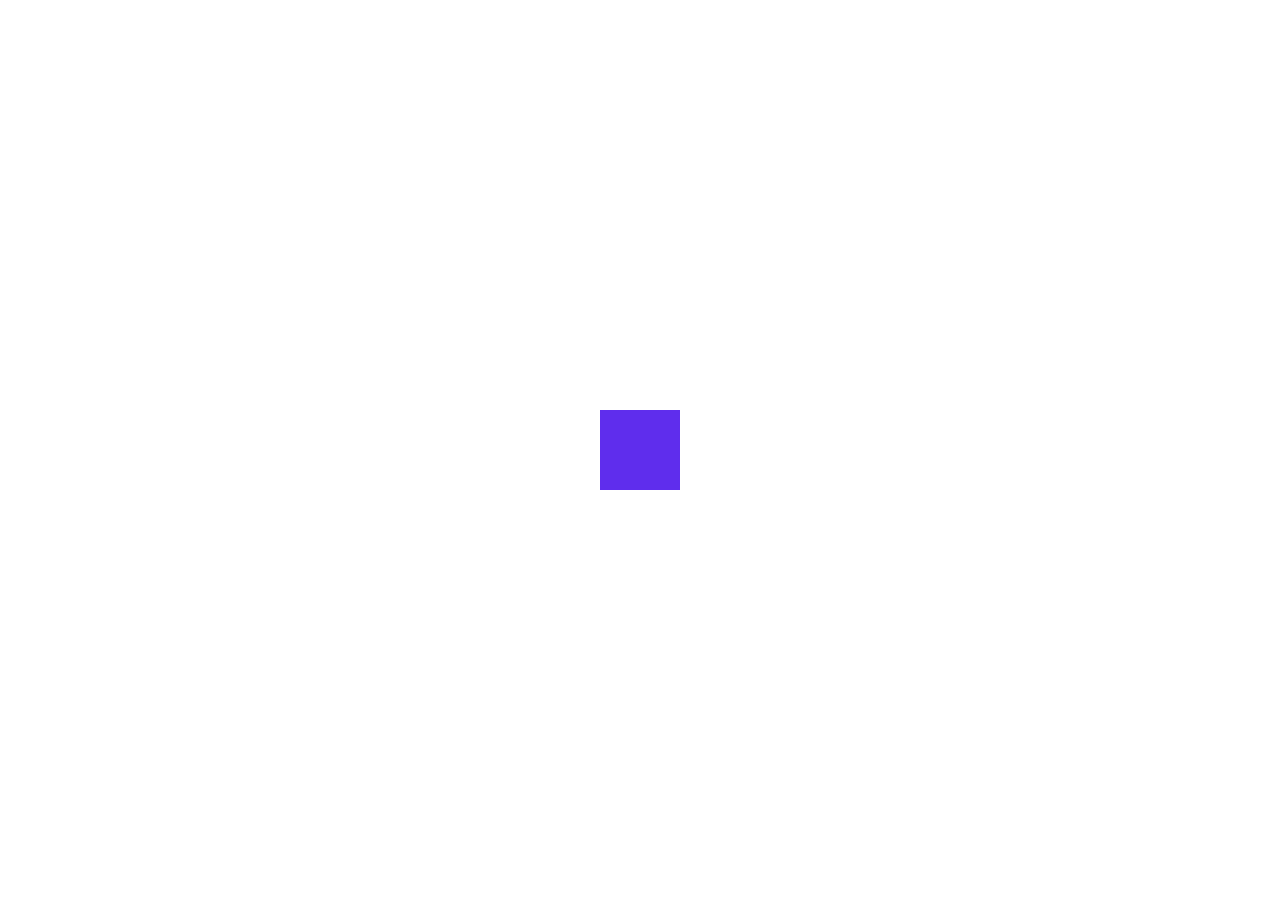
<file: public/blog-details-3.html>
<!doctype html>
<html class="no-js" lang="zxx">

<head>
    <meta charset="utf-8">
    <meta http-equiv="x-ua-compatible" content="ie=edge">
    <title>Authentication | E-learning Security</title>
    <meta name="description" content="">
    <meta name="viewport" content="width=device-width, initial-scale=1">
	<meta http-equiv="Cache-Control" content="no-store" />
	<meta http-equiv="Pragma" content="no-cache" />
	<meta http-equiv="Expires" content="0" />
	
    <link rel="shortcut icon" type="image/x-icon" href="img/favicon.ico">
    <!-- Place favicon.ico in the root directory -->

    <!-- CSS here -->
    <link rel="stylesheet" href="css/bootstrap.min.css">
    <link rel="stylesheet" href="css/animate.min.css">
    <link rel="stylesheet" href="css/aos.min.css">
    <link rel="stylesheet" href="css/magnific-popup.css">
    <link rel="stylesheet" href="css/icofont.min.css">
    <link rel="stylesheet" href="css/slick.css">
    <link rel="stylesheet" href="https://cdn.jsdelivr.net/npm/swiper@9/swiper-bundle.min.css">
    <link rel="stylesheet" href="css/style.css">

</head>

<body class="body__wrapper">
    <!-- pre loader area start -->
    <div id="loading">
        <div id="loading-center">
            <div id="loading-center-absolute">
                <div id="object"></div>
            </div>
        </div>
    </div>
    <!-- pre loader area end -->

    <main class="main_wrapper">

        <!-- header section start -->
        <header>
            <div class="headerarea transparent__header header__sticky header__area">
                <div class="container desktop__menu__wrapper">
                    <div class="row">
                        <div class="col-xl-2 col-lg-2 col-md-6">
                            <div class="headerarea__left">
                                <div class="headerarea__left__logo">

                                    <a href="index.html"><img src="img/logo/logo.png" alt="logo"></a>
                                </div>

                            </div>
                        </div>
                        <div class="col-xl-7 col-lg-7 main_menu_wrap">
                            <div class="headerarea__main__menu">
                                <nav>
                                    <ul>
                                        <li><a class="headerarea__has__dropdown" href="index.html">Home
                                      
                                    </a>
									
									 <li><a class="headerarea__has__dropdown" href="about.html">About
                                      
                                    </a>

                                        </li>
                                        <li><a class="headerarea__has__dropdown" href="blog.html">Blog
                                        <i class="icofont-rounded-down"></i>
                                    </a>
                                            <ul class="headerarea__submenu">
                                                <li><a href="blog-details.html">Securing Your Data</a></li>
                                                <li><a href="blog-details-2.html">Mitigating Cyber Risks</a></li>
                                                <li><a href="blog-details-3.html">Balancing Act</a></li>
                                                <li><a href="blog-details-4.html">Fortifying the Digital Fortress</a></li>
                                            </ul>
                                        </li>

                                        <li><a href="contact.html">Contact</a>

                                        </li>
                                    </ul>
                                </nav>
                            </div>
                        </div>
                        <div class="col-xl-3 col-lg-3 col-md-6">
                            <div class="headerarea__right">
                                <div class="headerarea__login">
                                    <a href="authentication.html">Login</a>
                                </div>


                            
                            </div>
                        </div>

                    </div>

                </div>

                <div class="container-fluid mob_menu_wrapper">
                    <div class="row align-items-center">
                        <div class="col-6">
                            <div class="mobile-logo">
                                <a class="logo__dark" href="index.html"><img src="img/logo/logo.png" alt="logo"></a>
                            </div>
                        </div>
                        <div class="col-6">
                            <div class="header-right-wrap">

                                <div class="mobile-off-canvas">
                                    <a class="mobile-aside-button" href="#"><i class="icofont-navigation-menu"></i></a>
                                </div>
                            </div>
                        </div>
                    </div>
                </div>
            </div>
        </header>
        <!-- header section end -->

        <!-- Mobile Menu Start Here -->
        <div class="mobile-off-canvas-active">
            <a class="mobile-aside-close"><i class="icofont  icofont-close-line"></i></a>
            <div class="header-mobile-aside-wrap">
                <div class="mobile-search">
                    <form class="search-form" action="#">
                        <input type="text" placeholder="Search...">
                        <button class="button-search"><i class="icofont icofont-search-2"></i></button>
                    </form>
                </div>
                <div class="mobile-menu-wrap">

                    <div class="mobile-navigation">

                        <nav>
                            <ul class="mobile-menu">
                                <li class="menu-item-has-children "><a href="index.html">Home</a>
								
								</li>
								
                                <li class="menu-item-has-children "><a href="about.html">About</a>

                                </li>

                                <li class="menu-item-has-children"><a href="blog.html">blog</a>
                                    <ul class="dropdown">
                                        <li><a href="blog-details.html">Securing Your Data</a></li>
                                        <li><a href="blog-details-2.html">Mitigating Cyber Risks</a></li>
                                        <li><a href="blog-details-3.html">Balancing Act</a></li>
                                        <li><a href="blog-details-4.html">Fortifying the Digital Fortress</a></li>
                                    </ul>
                                </li>

                                <li><a class="menu-item-has-children" href="contact.html">Contact</a></li>
                            </ul>
                        </nav>

                    </div>

                </div>
                <div class="mobile-curr-lang-wrap">
                       <div class="single-mobile-curr-lang">
                        <a class="mobile-account-active" href="#">My Account <i class="icofont-thin-down"></i></a>
                        <div class="lang-curr-dropdown account-dropdown-active">
                            <ul>
                                <li><a href="authentication.html">Login</a></li>
                            </ul>
                        </div>
                    </div>
                </div>
                <div class="mobile-social-wrap">
                    <a class="facebook" href="#"><i class="icofont icofont-facebook"></i></a>
                    <a class="twitter" href="#"><i class="icofont icofont-twitter"></i></a>
                    <a class="pinterest" href="#"><i class="icofont icofont-pinterest"></i></a>
                    <a class="instagram" href="#"><i class="icofont icofont-instagram"></i></a>
                    <a class="google" href="#"><i class="icofont icofont-youtube-play"></i></a>
                </div>
            </div>
        </div>
        <!-- Mobile Menu end Here -->

        <!-- theme fixed shadow -->
        <div>
            <div class="theme__shadow__circle"></div>
            <div class="theme__shadow__circle shadow__right"></div>
        </div>
        <!-- theme fixed shadow -->

<!-- session_section_start-->
		<script>
		window.onload = function() {
			const session = getCookie("session");
			const username = getCookie("username");
			const loginDiv = document.querySelector(".headerarea__login");
			
			if (!session || !username) {
    // if the session or username cookie doesn't exist, redirect to index.html
    window.location.replace("index.html");
    return;
  }
  
			if (session != "") {
				let p = document.createElement("p");
				p.textContent = "Welcome " + username + ",";
				p.style.marginRight = '10px';
				p.style.display = 'inline';
				loginDiv.innerHTML = '';
				loginDiv.appendChild(p);
				let logoutLink = document.createElement("a");
				logoutLink.href = "index.html";
				logoutLink.textContent = "Logout";
				logoutLink.addEventListener('click', function(event) {
				event.preventDefault();
				// Delete cookies
				document.cookie = "session=; expires=Thu, 01 Jan 1970 00:00:00 UTC; path=/;";
				document.cookie = "username=; expires=Thu, 01 Jan 1970 00:00:00 UTC; path=/;";
				// Redirect to index.html
				window.location.replace("index.html");
    });
    loginDiv.appendChild(logoutLink);
			}
			else 
			{
			loginDiv.innerHTML = '<a href="authentication.html">Login</a>';
			}
		};

		function getCookie(cname) {
			var name = cname + "=";
			var decodedCookie = decodeURIComponent(document.cookie);
			var ca = decodedCookie.split(';');
			for(var i = 0; i <ca.length; i++) {
				var c = ca[i];
				while (c.charAt(0) == ' ') {
					c = c.substring(1);
				}
				if (c.indexOf(name) == 0) {
					return c.substring(name.length, c.length);
				}
			}
			return "";
		}
		</script>
		<!-- session_section_end-->
		
		
<!-- breadcrumbarea__section__start -->

        <div class="breadcrumbarea">

            <div class="container">
                <div class="row">
                    <div class="col-xl-12">
                        <div class="breadcrumb__content__wraper" data-aos="fade-up">
                            <div class="breadcrumb__title">
                                <h2 class="heading">Blog Details</h2>
                            </div>
                            <div class="breadcrumb__inner">
                                <ul>
                                    <li><a href="index.html">Home</a></li>
                                    <li>Blog page</li>
                                </ul>
                            </div>
                        </div>



                    </div>
                </div>
            </div>

            <div class="shape__icon__2">
                <img class=" shape__icon__img shape__icon__img__1" src="img/herobanner/herobanner__1.png" alt="photo">
                <img class=" shape__icon__img shape__icon__img__2" src="img/herobanner/herobanner__2.png" alt="photo">
                <img class=" shape__icon__img shape__icon__img__3" src="img/herobanner/herobanner__3.png" alt="photo">
                <img class=" shape__icon__img shape__icon__img__4" src="img/herobanner/herobanner__5.png" alt="photo">
            </div>

        </div>
        <!-- breadcrumbarea__section__end-->

        <div class="blogarea__2 sp_top_100 sp_bottom_100">
            <div class="container">
                <div class="row">
                    <div class="col-xl-8 col-lg-8 col-md-12 col-sm-12 col-12">
                        <div class="blog__details__content__wraper">
                            <div class="blog__details__img" data-aos="fade-up">
                                <img src="img/blog/Cyber_Laws.png" alt="blog" width="850" height ="430">
                            </div>
                            <div class="blog__details__content">
                                <p class="content__1" data-aos="fade-up">In the realm of cybersecurity, two concepts often intersect: cyber laws and ethical hacking. 
                                </p>
                                <p class="content__2" data-aos="fade-up">As technology continues to evolve, so too will the fields of cyber law and ethical hacking.
								We can expect to see more comprehensive and dynamic cyber laws and more sophisticated ethical hacking techniques.
                                </p>
                                <div class="blog__details__heading" data-aos="fade-up">
                                    <h5>Cyber Laws: The Rulebook for the Digital World</h5>
                                </div>
                                <p class="content__3" data-aos="fade-up">Cyber laws, also known as internet laws, are regulations and statutes that govern activities on the internet.</p>
                                <p class="content__4" data-aos="fade-up">They cover a wide range of areas, including data protection, privacy, intellectual property, and cybercrime. These laws are crucial in maintaining order in the digital world and protecting users from various cyber threats.
                                </p>
                                <p class="content__5" data-aos="fade-up">One example of cyber law in action is the General Data Protection Regulation (GDPR) in the European Union, which governs data protection and privacy. It sets strict rules for data handling and imposes heavy penalties for violations.</p>
                                <div class="blockquate__wraper" data-aos="fade-up">
                                    <div class="blockquate__content">
                                        <h3>In the end, my story, in Iraq and afterward, is about more than just killing people or even fighting for my country. It's about being a man. And it's about love as well as hate</h3>
                                        <a href="https://www.google.com/search?q=Kevin+Mitnick">Kevin Mitnick</a>
                                    </div>

                                </div>


                                <div class="blog__details__heading" data-aos="fade-up">
                                    <h5>The Interplay Between Cyber Laws and Ethical Hacking</h5>
                                </div>

                                <p class="content__6" data-aos="fade-up"> Ethical hacking is legal as long as it is done with the owner's permission to find loopholes in the system and offer solutions to improve it. </p>
                                <p class="content__7" data-aos="fade-up">Cyber laws play a crucial role in defining the boundaries of ethical hacking. They ensure that ethical hackers operate within the confines of the law, preventing potential misuse of information and maintaining the trust of the public.</p>

                                <div class="blog__details__heading__2" data-aos="fade-up">
                                    <h5>The Future of Cyber Laws and Ethical Hacking</h5>
                                </div>
                                <p class="content__8" data-aos="fade-up">In conclusion, cyber laws and ethical hacking play a crucial role in protecting an organization's digital assets. </p>
                                <p class="content__9" data-aos="fade-up">By understanding and implementing these concepts, 
								organizations can better protect their digital assets and mitigate the risk of cyber threats.</p>

                            </div>
                            <div class="blog__details__tag" data-aos="fade-up">
                                <ul>
                                    <li class="heading__tag">
                                        Tag
                                    </li>
                                    <li>
                                        <a href="#">Cyber Laws</a>
                                    </li>
                                    <li>
                                        <a href="#">Ethical Hacking</a>
                                    </li>
                                    <li>
                                        <a href="#">Privacy</a>
                                    </li>
                                    <li>
                                        <a href="#">Cybercrime</a>
                                    </li>
                                </ul>
                                <ul class="share__list" data-aos="fade-up">
                                    <li class="heading__tag">
                                        Share
                                    </li>
                                    <li>
                                        <a href="#"><i class="icofont-twitter"></i></a>
                                    </li>
                                    <li>
                                        <a href="#"><i class="icofont-facebook"></i></a>
                                    </li>
                                    <li>
                                        <a href="#"><i class="icofont-instagram"></i></a>
                                    </li>
                                </ul>
                            </div>

                        </div>
                    </div>
                    <div class="col-xl-4 col-lg-4 col-md-12 col-sm-12 col-12">
                        <div class="blogsidebar__content__wraper__2" data-aos="fade-up">
                            <div class="blogsidebar__content__inner__2">
                                <div class="blogsidebar__img__2">
                                    <img src="img/blog/PheeHandy.png" alt="blog" width="99" height="99">
                                </div>
                                <div class="blogsidebar__name__2">
                                    <h5>
                                        <a href="#"> PheeHandy</a>

                                    </h5>
                                    <p>Blogger/Programmer</p>
                                </div>
                                <div class="blog__sidebar__text__2">
                                    <p>A programmer who is learning to write blog posts</p>
                                </div>
                                <div class="blogsidbar__icon__2">
                                    <ul>
                                        <li>
                                            <a href="#"><i class="icofont-facebook"></i></a>
                                        </li>

                                        <li>
                                            <a href="#"><i class="icofont-youtube-play"></i></a>
                                        </li>
                                        <li>
                                            <a href="#"><i class="icofont-instagram"></i></a>
                                        </li>
                                        <li>
                                            <a href="#"><i class="icofont-twitter"></i></a>
                                        </li>
                                    </ul>

                                </div>
                            </div>
                        </div>
                        <div class="blogsidebar__content__wraper__2" data-aos="fade-up">

                            <h4 class="sidebar__title">Tag</h4>
                            <div class="populer__tag__list">
                                <ul>
                                    <li><a href="#">Cyber Laws</a></li>
                                    <li><a href="#">Ethical Hacking</a></li>
                                    <li><a href="#">Privacy</a></li>
                                    <li><a href="#">Cybercrime</a></li>
                                </ul>
                            </div>

                        </div>

                        <div class="blogsidebar__content__wraper__2" data-aos="fade-up">

                            <h4 class="sidebar__title">Follow Us</h4>
                            <div class="follow__icon">
                                <ul>
                                    <li>
                                        <a href="#"><i class="icofont-facebook"></i></a>
                                    </li>

                                    <li>
                                        <a href="#"><i class="icofont-youtube-play"></i></a>
                                    </li>
                                    <li>
                                        <a href="#"><i class="icofont-instagram"></i></a>
                                    </li>
                                    <li>
                                        <a href="#"><i class="icofont-twitter"></i></a>
                                    </li>
                                    <li>
                                        <a href="#"><i class="icofont-instagram"></i></a>
                                    </li>
                                </ul>
                            </div>

                        </div>
                    </div>
                </div>
            </div>
        </div>

        <!-- footer__section__start -->
        <div class="footerarea">
            <div class="container">

                <div class="footerarea__wrapper">
                    <div class="row">
                        <div class="col-xl-4 col-lg-4 col-md-6 col-sm-12 " data-aos="fade-up">
                            <div class="footerarea__inner footerarea__about__us">
                                <div class="footerarea__heading">
                                    <h3>About us</h3>
                                </div>
                                <div class="footerarea__content">
                                    <p>E-Learning Security, is a resource for cybersecurity education. Primarily created for our Authentication Project, we aim to ensure robust online security in e-learning environments.</p>
                                </div>
                                <div class="footerarea__icon">
                                    <ul>
                                        <li><a href="//facebook.com"><i class="icofont-facebook"></i></a></li>
                                        <li><a href="//twitter.com"><i class="icofont-twitter"></i></a></li>
                                        <li><a href="//vimeo.com"><i class="icofont-vimeo"></i></a></li>
                                        <li><a href="//linkedin.com"><i class="icofont-linkedin"></i></a></li>
                                        <li><a href="//skype.com"><i class="icofont-skype"></i></a></li>
                                    </ul>
                                </div>
                            </div>
                        </div>
                        
                        

                        
                    </div>
                </div>
                <div class="footerarea__copyright__wrapper">
                    <div class="row">
                        <div class="col-xl-6 col-lg-6 col-md-6 col-sm-6 col-12" data-aos="fade-up">
                            <div class="footerarea__copyright__content">
                                <p>© 2023 Developed by <a href="#">PheeHandy</a>. All Rights Reserved.</p>
                            </div>
                        </div>
                        <div class="col-xl-6 col-lg-6 col-md-6 col-sm-6 col-12" data-aos="fade-up">
                            <div class="footerarea__copyright__list">
                                <ul>
                                    <li><a href="#">Terms of Use</a></li>
                                    <li><a href="#">Privacy Policy</a></li>
                                </ul>
                            </div>
                        </div>
                    </div>
                </div>

            </div>
        </div>
        <!-- footer__section__end -->

    </main>


    <!-- JS here -->
    <script src="js/vendor/modernizr-3.5.0.min.js"></script>
    <script src="js/vendor/jquery-3.6.0.min.js"></script>
    <script src="js/popper.min.js"></script>
    <script src="js/bootstrap.min.js"></script>
    <script src="js/isotope.pkgd.min.js"></script>
    <script src="js/slick.min.js"></script>
    <script src="js/jquery.meanmenu.min.js"></script>
    <script src="js/ajax-form.js"></script>
    <script src="js/wow.min.js"></script>
    <script src="js/jquery.scrollUp.min.js"></script>
    <script src="js/imagesloaded.pkgd.min.js"></script>
    <script src="js/jquery.magnific-popup.min.js"></script>
    <script src="js/waypoints.min.js"></script>
    <script src="js/jquery.counterup.min.js"></script>
    <script src="js/plugins.js"></script>
    <script src="https://cdn.jsdelivr.net/npm/swiper@9/swiper-bundle.min.js"></script>
    <script src="js/main.js"></script>


</body>

</html>
</file>
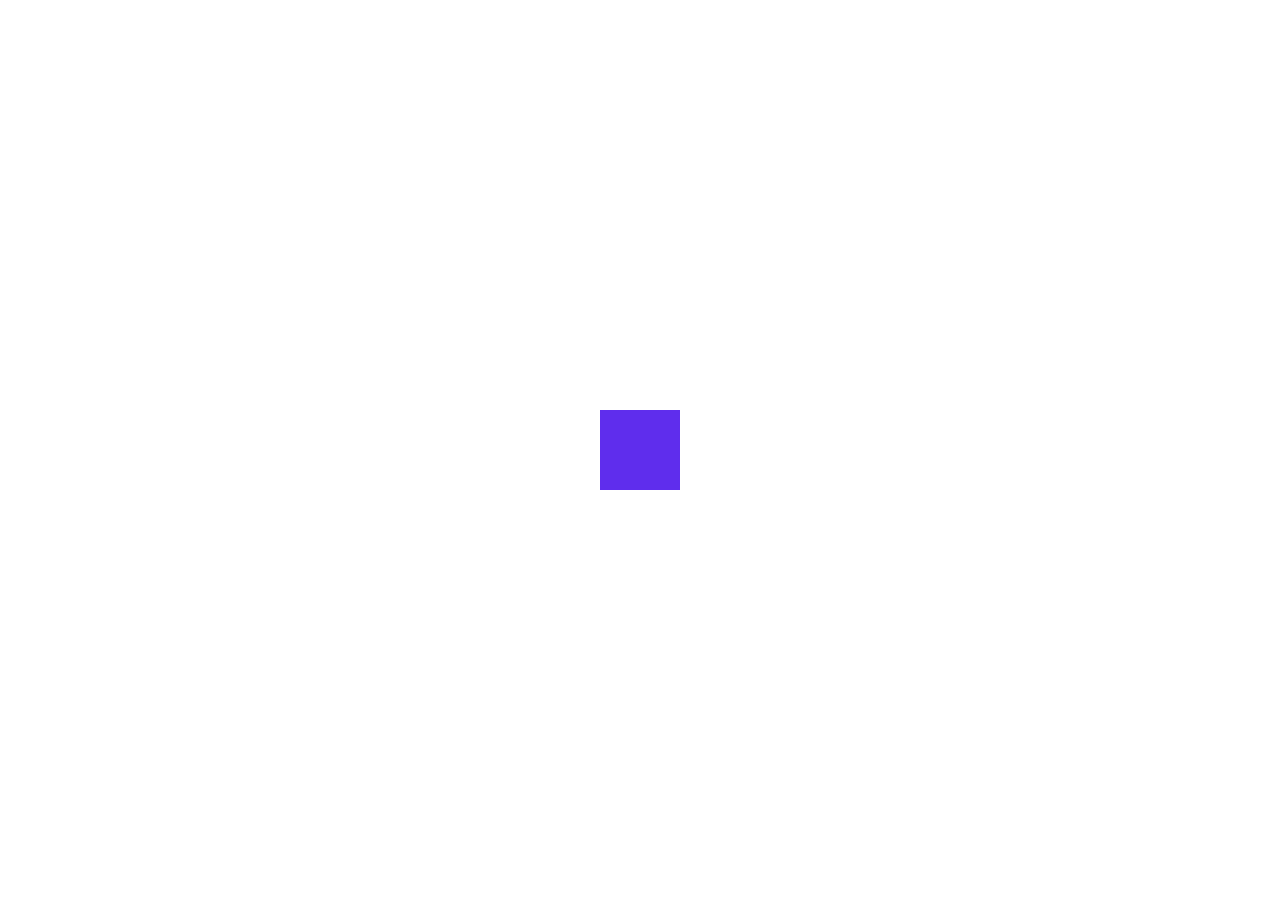
<file: public/blog-details-4.html>
<!doctype html>
<html class="no-js" lang="zxx">

<head>
    <meta charset="utf-8">
    <meta http-equiv="x-ua-compatible" content="ie=edge">
    <title>Authentication | E-learning Security</title>
    <meta name="description" content="">
    <meta name="viewport" content="width=device-width, initial-scale=1">
	<meta http-equiv="Cache-Control" content="no-store" />
	<meta http-equiv="Pragma" content="no-cache" />
	<meta http-equiv="Expires" content="0" />
	
    <link rel="shortcut icon" type="image/x-icon" href="img/favicon.ico">
    <!-- Place favicon.ico in the root directory -->

    <!-- CSS here -->
    <link rel="stylesheet" href="css/bootstrap.min.css">
    <link rel="stylesheet" href="css/animate.min.css">
    <link rel="stylesheet" href="css/aos.min.css">
    <link rel="stylesheet" href="css/magnific-popup.css">
    <link rel="stylesheet" href="css/icofont.min.css">
    <link rel="stylesheet" href="css/slick.css">
    <link rel="stylesheet" href="https://cdn.jsdelivr.net/npm/swiper@9/swiper-bundle.min.css">
    <link rel="stylesheet" href="css/style.css">

</head>

<body class="body__wrapper">
    <!-- pre loader area start -->
    <div id="loading">
        <div id="loading-center">
            <div id="loading-center-absolute">
                <div id="object"></div>
            </div>
        </div>
    </div>
    <!-- pre loader area end -->

    <main class="main_wrapper">

        <!-- header section start -->
        <header>
            <div class="headerarea transparent__header header__sticky header__area">
                <div class="container desktop__menu__wrapper">
                    <div class="row">
                        <div class="col-xl-2 col-lg-2 col-md-6">
                            <div class="headerarea__left">
                                <div class="headerarea__left__logo">

                                    <a href="index.html"><img src="img/logo/logo.png" alt="logo"></a>
                                </div>

                            </div>
                        </div>
                        <div class="col-xl-7 col-lg-7 main_menu_wrap">
                            <div class="headerarea__main__menu">
                                <nav>
                                    <ul>
                                        <li><a class="headerarea__has__dropdown" href="index.html">Home
                                      
                                    </a>
									
									 <li><a class="headerarea__has__dropdown" href="about.html">About
                                      
                                    </a>

                                        </li>
                                        <li><a class="headerarea__has__dropdown" href="blog.html">Blog
                                        <i class="icofont-rounded-down"></i>
                                    </a>
                                            <ul class="headerarea__submenu">
                                                <li><a href="blog-details.html">Securing Your Data</a></li>
                                                <li><a href="blog-details-2.html">Mitigating Cyber Risks</a></li>
                                                <li><a href="blog-details-3.html">Balancing Act</a></li>
                                                <li><a href="blog-details-4.html">Fortifying the Digital Fortress</a></li>
                                            </ul>
                                        </li>

                                        <li><a href="contact.html">Contact</a>

                                        </li>
                                    </ul>
                                </nav>
                            </div>
                        </div>
                        <div class="col-xl-3 col-lg-3 col-md-6">
                            <div class="headerarea__right">
                                <div class="headerarea__login">
                                    <a href="authentication.html">Login</a>
                                </div>


                            
                            </div>
                        </div>

                    </div>

                </div>

                <div class="container-fluid mob_menu_wrapper">
                    <div class="row align-items-center">
                        <div class="col-6">
                            <div class="mobile-logo">
                                <a class="logo__dark" href="index.html"><img src="img/logo/logo.png" alt="logo"></a>
                            </div>
                        </div>
                        <div class="col-6">
                            <div class="header-right-wrap">

                                <div class="mobile-off-canvas">
                                    <a class="mobile-aside-button" href="#"><i class="icofont-navigation-menu"></i></a>
                                </div>
                            </div>
                        </div>
                    </div>
                </div>
            </div>
        </header>
        <!-- header section end -->

        <!-- Mobile Menu Start Here -->
        <div class="mobile-off-canvas-active">
            <a class="mobile-aside-close"><i class="icofont  icofont-close-line"></i></a>
            <div class="header-mobile-aside-wrap">
                <div class="mobile-search">
                    <form class="search-form" action="#">
                        <input type="text" placeholder="Search...">
                        <button class="button-search"><i class="icofont icofont-search-2"></i></button>
                    </form>
                </div>
                <div class="mobile-menu-wrap">

                    <div class="mobile-navigation">

                        <nav>
                            <ul class="mobile-menu">
                                <li class="menu-item-has-children "><a href="index.html">Home</a>
								
								</li>
								
                                <li class="menu-item-has-children "><a href="about.html">About</a>

                                </li>

                                <li class="menu-item-has-children"><a href="blog.html">blog</a>
                                    <ul class="dropdown">
                                        <li><a href="blog-details.html">Securing Your Data</a></li>
                                        <li><a href="blog-details-2.html">Mitigating Cyber Risks</a></li>
                                        <li><a href="blog-details-3.html">Balancing Act</a></li>
                                        <li><a href="blog-details-4.html">Fortifying the Digital Fortress</a></li>
                                    </ul>
                                </li>

                                <li><a class="menu-item-has-children" href="contact.html">Contact</a></li>
                            </ul>
                        </nav>

                    </div>

                </div>
                <div class="mobile-curr-lang-wrap">
                       <div class="single-mobile-curr-lang">
                        <a class="mobile-account-active" href="#">My Account <i class="icofont-thin-down"></i></a>
                        <div class="lang-curr-dropdown account-dropdown-active">
                            <ul>
                                <li><a href="authentication.html">Login</a></li>
                            </ul>
                        </div>
                    </div>
                </div>
                <div class="mobile-social-wrap">
                    <a class="facebook" href="#"><i class="icofont icofont-facebook"></i></a>
                    <a class="twitter" href="#"><i class="icofont icofont-twitter"></i></a>
                    <a class="pinterest" href="#"><i class="icofont icofont-pinterest"></i></a>
                    <a class="instagram" href="#"><i class="icofont icofont-instagram"></i></a>
                    <a class="google" href="#"><i class="icofont icofont-youtube-play"></i></a>
                </div>
            </div>
        </div>
        <!-- Mobile Menu end Here -->

        <!-- theme fixed shadow -->
        <div>
            <div class="theme__shadow__circle"></div>
            <div class="theme__shadow__circle shadow__right"></div>
        </div>
        <!-- theme fixed shadow -->

<!-- session_section_start-->
		<script>
		window.onload = function() {
			const session = getCookie("session");
			const username = getCookie("username");
			const loginDiv = document.querySelector(".headerarea__login");
			
			if (!session || !username) {
    // if the session or username cookie doesn't exist, redirect to index.html
    window.location.replace("index.html");
    return;
  }
  
			if (session != "") {
				let p = document.createElement("p");
				p.textContent = "Welcome " + username + ",";
				p.style.marginRight = '10px';
				p.style.display = 'inline';
				loginDiv.innerHTML = '';
				loginDiv.appendChild(p);
				let logoutLink = document.createElement("a");
				logoutLink.href = "index.html";
				logoutLink.textContent = "Logout";
				logoutLink.addEventListener('click', function(event) {
				event.preventDefault();
				// Delete cookies
				document.cookie = "session=; expires=Thu, 01 Jan 1970 00:00:00 UTC; path=/;";
				document.cookie = "username=; expires=Thu, 01 Jan 1970 00:00:00 UTC; path=/;";
				// Redirect to index.html
				window.location.replace("index.html");
    });
    loginDiv.appendChild(logoutLink);
			}
			else 
			{
			loginDiv.innerHTML = '<a href="authentication.html">Login</a>';
			}
		};

		function getCookie(cname) {
			var name = cname + "=";
			var decodedCookie = decodeURIComponent(document.cookie);
			var ca = decodedCookie.split(';');
			for(var i = 0; i <ca.length; i++) {
				var c = ca[i];
				while (c.charAt(0) == ' ') {
					c = c.substring(1);
				}
				if (c.indexOf(name) == 0) {
					return c.substring(name.length, c.length);
				}
			}
			return "";
		}
		</script>
		<!-- session_section_end-->
		
		
<!-- breadcrumbarea__section__start -->

        <div class="breadcrumbarea">

            <div class="container">
                <div class="row">
                    <div class="col-xl-12">
                        <div class="breadcrumb__content__wraper" data-aos="fade-up">
                            <div class="breadcrumb__title">
                                <h2 class="heading">Blog Details</h2>
                            </div>
                            <div class="breadcrumb__inner">
                                <ul>
                                    <li><a href="index.html">Home</a></li>
                                    <li>Blog page</li>
                                </ul>
                            </div>
                        </div>



                    </div>
                </div>
            </div>

            <div class="shape__icon__2">
                <img class=" shape__icon__img shape__icon__img__1" src="img/herobanner/herobanner__1.png" alt="photo">
                <img class=" shape__icon__img shape__icon__img__2" src="img/herobanner/herobanner__2.png" alt="photo">
                <img class=" shape__icon__img shape__icon__img__3" src="img/herobanner/herobanner__3.png" alt="photo">
                <img class=" shape__icon__img shape__icon__img__4" src="img/herobanner/herobanner__5.png" alt="photo">
            </div>

        </div>
        <!-- breadcrumbarea__section__end-->

        <div class="blogarea__2 sp_top_100 sp_bottom_100">
            <div class="container">
                <div class="row">
                    <div class="col-xl-8 col-lg-8 col-md-12 col-sm-12 col-12">
                        <div class="blog__details__content__wraper">
                            <div class="blog__details__img" data-aos="fade-up">
                                <img src="img/blog/Incident_Response.png" alt="blog" width="850" height ="430">
                            </div>
                            <div class="blog__details__content">
                                <p class="content__1" data-aos="fade-up">The digital world is a battlefield, and in this battlefield, the warriors are network security and incident response. 
                                </p>
                                <p class="content__2" data-aos="fade-up">These two elements form the backbone of cybersecurity, 
								acting as the shield and sword in the fight against cyber threats.</p>
                                <div class="blog__details__heading" data-aos="fade-up">
                                    <h5>Network Security: The Digital Shield</h5>
                                </div>
                                <p class="content__3" data-aos="fade-up">Network security is akin to a shield, protecting the integrity and usability of a network and its data. It employs a combination of hardware and software technologies, </p>
                                <p class="content__4" data-aos="fade-up">all aimed at warding off a variety of threats and preventing them from infiltrating or spreading on the network.
                                </p>
                                <p class="content__5" data-aos="fade-up">One example of network security in action is the use of firewalls and antivirus software to protect against potential cyber threats.
								These tools help identify and block potential threats, thus mitigating the risk they pose.</p>

                                <div class="blog__details__heading" data-aos="fade-up">
                                    <h5>Incident Response: The Digital Sword</h5>
                                </div>

                                <p class="content__6" data-aos="fade-up"> Incident response is the sword that strikes back when a breach or attack occurs. 
								It is the process by which an organization responds to a data breach or cyberattack,</p>
                                <p class="content__7" data-aos="fade-up">with the aim to swiftly identify the attack, minimize its impact, 
								contain the damage, and rectify the cause to lessen the risk of future incidents.</p>

                                <div class="blog__details__heading__2" data-aos="fade-up">
                                    <h5>The Future of Network Security and Incident Response</h5>
                                </div>
                                <p class="content__8" data-aos="fade-up">As technology continues to evolve, so too will the fields of network security and incident response. 
								We can expect to see more advanced network security tools and more sophisticated incident response techniques.</p>
                                <p class="content__9" data-aos="fade-up">In conclusion, network security and incident response play a crucial role in protecting an organization's digital assets. By understanding and implementing these concepts,
								organizations can better protect their digital assets and mitigate the risk of cyber threats.</p>

                            </div>
                            <div class="blog__details__tag" data-aos="fade-up">
                                <ul>
                                    <li class="heading__tag">
                                        Tag
                                    </li>
                                    <li>
                                        <a href="#">Network Security</a>
                                    </li>
                                    <li>
                                        <a href="#">Incident Response</a>
                                    </li>
                                    <li>
                                        <a href="#">Threat</a>
                                    </li>
                                    <li>
                                        <a href="#">Data</a>
                                    </li>
                                </ul>
                                <ul class="share__list" data-aos="fade-up">
                                    <li class="heading__tag">
                                        Share
                                    </li>
                                    <li>
                                        <a href="#"><i class="icofont-twitter"></i></a>
                                    </li>
                                    <li>
                                        <a href="#"><i class="icofont-facebook"></i></a>
                                    </li>
                                    <li>
                                        <a href="#"><i class="icofont-instagram"></i></a>
                                    </li>
                                </ul>
                            </div>

                        </div>
                    </div>
                    <div class="col-xl-4 col-lg-4 col-md-12 col-sm-12 col-12">
                        <div class="blogsidebar__content__wraper__2" data-aos="fade-up">
                            <div class="blogsidebar__content__inner__2">
                                <div class="blogsidebar__img__2">
                                    <img src="img/blog/PheeHandy.png" alt="blog" width="99" height="99">
                                </div>
                                <div class="blogsidebar__name__2">
                                    <h5>
                                        <a href="#"> PheeHandy</a>

                                    </h5>
                                    <p>Blogger/Programmer</p>
                                </div>
                                <div class="blog__sidebar__text__2">
                                    <p>A programmer who is learning to write blog posts</p>
                                </div>
                                <div class="blogsidbar__icon__2">
                                    <ul>
                                        <li>
                                            <a href="#"><i class="icofont-facebook"></i></a>
                                        </li>

                                        <li>
                                            <a href="#"><i class="icofont-youtube-play"></i></a>
                                        </li>
                                        <li>
                                            <a href="#"><i class="icofont-instagram"></i></a>
                                        </li>
                                        <li>
                                            <a href="#"><i class="icofont-twitter"></i></a>
                                        </li>
                                    </ul>

                                </div>
                            </div>
                        </div>
                        <div class="blogsidebar__content__wraper__2" data-aos="fade-up">

                            <h4 class="sidebar__title">Tag</h4>
                            <div class="populer__tag__list">
                                <ul>
                                    <li><a href="#">Network Security</a></li>
                                    <li><a href="#">Incident Response</a></li>
                                    <li><a href="#">Threat</a></li>
                                    <li><a href="#">Data</a></li>
                                </ul>
                            </div>

                        </div>

                        <div class="blogsidebar__content__wraper__2" data-aos="fade-up">

                            <h4 class="sidebar__title">Follow Us</h4>
                            <div class="follow__icon">
                                <ul>
                                    <li>
                                        <a href="#"><i class="icofont-facebook"></i></a>
                                    </li>

                                    <li>
                                        <a href="#"><i class="icofont-youtube-play"></i></a>
                                    </li>
                                    <li>
                                        <a href="#"><i class="icofont-instagram"></i></a>
                                    </li>
                                    <li>
                                        <a href="#"><i class="icofont-twitter"></i></a>
                                    </li>
                                    <li>
                                        <a href="#"><i class="icofont-instagram"></i></a>
                                    </li>
                                </ul>
                            </div>

                        </div>
                    </div>
                </div>
            </div>
        </div>

        <!-- footer__section__start -->
        <div class="footerarea">
            <div class="container">

                <div class="footerarea__wrapper">
                    <div class="row">
                        <div class="col-xl-4 col-lg-4 col-md-6 col-sm-12 " data-aos="fade-up">
                            <div class="footerarea__inner footerarea__about__us">
                                <div class="footerarea__heading">
                                    <h3>About us</h3>
                                </div>
                                <div class="footerarea__content">
                                    <p>E-Learning Security, is a resource for cybersecurity education. Primarily created for our Authentication Project, we aim to ensure robust online security in e-learning environments.</p>
                                </div>
                                <div class="footerarea__icon">
                                    <ul>
                                        <li><a href="//facebook.com"><i class="icofont-facebook"></i></a></li>
                                        <li><a href="//twitter.com"><i class="icofont-twitter"></i></a></li>
                                        <li><a href="//vimeo.com"><i class="icofont-vimeo"></i></a></li>
                                        <li><a href="//linkedin.com"><i class="icofont-linkedin"></i></a></li>
                                        <li><a href="//skype.com"><i class="icofont-skype"></i></a></li>
                                    </ul>
                                </div>
                            </div>
                        </div>
                        
                        

                        
                    </div>
                </div>
                <div class="footerarea__copyright__wrapper">
                    <div class="row">
                        <div class="col-xl-6 col-lg-6 col-md-6 col-sm-6 col-12" data-aos="fade-up">
                            <div class="footerarea__copyright__content">
                                <p>© 2023 Developed by <a href="#">PheeHandy</a>. All Rights Reserved.</p>
                            </div>
                        </div>
                        <div class="col-xl-6 col-lg-6 col-md-6 col-sm-6 col-12" data-aos="fade-up">
                            <div class="footerarea__copyright__list">
                                <ul>
                                    <li><a href="#">Terms of Use</a></li>
                                    <li><a href="#">Privacy Policy</a></li>
                                </ul>
                            </div>
                        </div>
                    </div>
                </div>

            </div>
        </div>
        <!-- footer__section__end -->

    </main>


    <!-- JS here -->
    <script src="js/vendor/modernizr-3.5.0.min.js"></script>
    <script src="js/vendor/jquery-3.6.0.min.js"></script>
    <script src="js/popper.min.js"></script>
    <script src="js/bootstrap.min.js"></script>
    <script src="js/isotope.pkgd.min.js"></script>
    <script src="js/slick.min.js"></script>
    <script src="js/jquery.meanmenu.min.js"></script>
    <script src="js/ajax-form.js"></script>
    <script src="js/wow.min.js"></script>
    <script src="js/jquery.scrollUp.min.js"></script>
    <script src="js/imagesloaded.pkgd.min.js"></script>
    <script src="js/jquery.magnific-popup.min.js"></script>
    <script src="js/waypoints.min.js"></script>
    <script src="js/jquery.counterup.min.js"></script>
    <script src="js/plugins.js"></script>
    <script src="https://cdn.jsdelivr.net/npm/swiper@9/swiper-bundle.min.js"></script>
    <script src="js/main.js"></script>


</body>

</html>
</file>
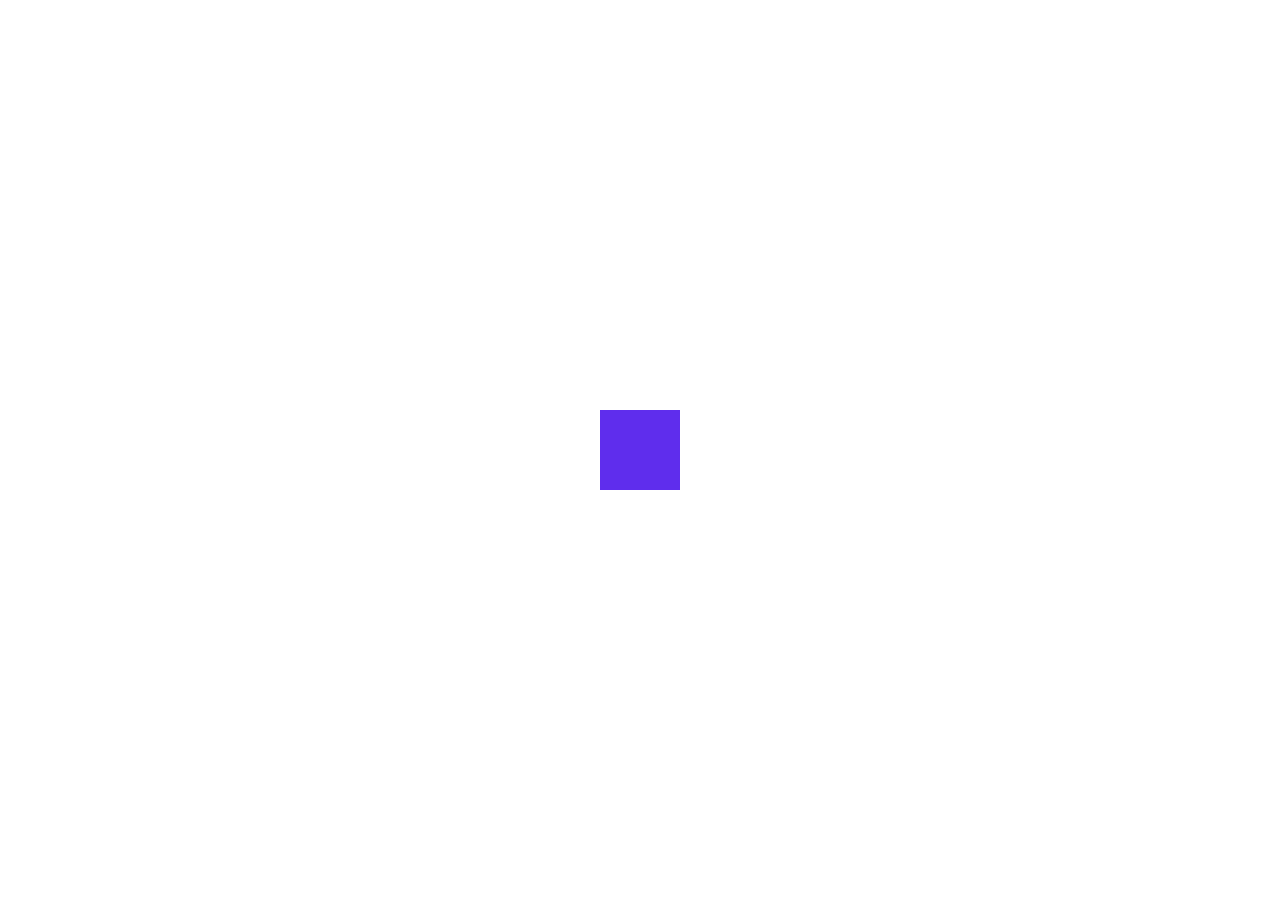
<file: public/blog-details.html>
<!doctype html>
<html class="no-js" lang="zxx">

<head>
    <meta charset="utf-8">
    <meta http-equiv="x-ua-compatible" content="ie=edge">
    <title>Authentication | E-learning Security</title>
    <meta name="description" content="">
    <meta name="viewport" content="width=device-width, initial-scale=1">
	<meta http-equiv="Cache-Control" content="no-store" />
	<meta http-equiv="Pragma" content="no-cache" />
	<meta http-equiv="Expires" content="0" />
	
    <link rel="shortcut icon" type="image/x-icon" href="img/favicon.ico">
    <!-- Place favicon.ico in the root directory -->

    <!-- CSS here -->
    <link rel="stylesheet" href="css/bootstrap.min.css">
    <link rel="stylesheet" href="css/animate.min.css">
    <link rel="stylesheet" href="css/aos.min.css">
    <link rel="stylesheet" href="css/magnific-popup.css">
    <link rel="stylesheet" href="css/icofont.min.css">
    <link rel="stylesheet" href="css/slick.css">
    <link rel="stylesheet" href="https://cdn.jsdelivr.net/npm/swiper@9/swiper-bundle.min.css">
    <link rel="stylesheet" href="css/style.css">

</head>

<body class="body__wrapper">
    <!-- pre loader area start -->
    <div id="loading">
        <div id="loading-center">
            <div id="loading-center-absolute">
                <div id="object"></div>
            </div>
        </div>
    </div>
    <!-- pre loader area end -->

    <main class="main_wrapper">

        <!-- header section start -->
        <header>
            <div class="headerarea transparent__header header__sticky header__area">
                <div class="container desktop__menu__wrapper">
                    <div class="row">
                        <div class="col-xl-2 col-lg-2 col-md-6">
                            <div class="headerarea__left">
                                <div class="headerarea__left__logo">

                                    <a href="index.html"><img src="img/logo/logo.png" alt="logo"></a>
                                </div>

                            </div>
                        </div>
                        <div class="col-xl-7 col-lg-7 main_menu_wrap">
                            <div class="headerarea__main__menu">
                                <nav>
                                    <ul>
                                        <li><a class="headerarea__has__dropdown" href="index.html">Home
                                      
                                    </a>
									
									 <li><a class="headerarea__has__dropdown" href="about.html">About
                                      
                                    </a>

                                        </li>
                                        <li><a class="headerarea__has__dropdown" href="blog.html">Blog
                                        <i class="icofont-rounded-down"></i>
                                    </a>
                                            <ul class="headerarea__submenu">
                                                <li><a href="blog-details.html">Securing Your Data</a></li>
                                                <li><a href="blog-details-2.html">Mitigating Cyber Risks</a></li>
                                                <li><a href="blog-details-3.html">Balancing Act</a></li>
                                                <li><a href="blog-details-4.html">Fortifying the Digital Fortress</a></li>
                                            </ul>
                                        </li>

                                        <li><a href="contact.html">Contact</a>

                                        </li>
                                    </ul>
                                </nav>
                            </div>
                        </div>
                        <div class="col-xl-3 col-lg-3 col-md-6">
                            <div class="headerarea__right">
                                <div class="headerarea__login">
                                    <a href="authentication.html">Login</a>
                                </div>


                            
                            </div>
                        </div>

                    </div>

                </div>

                <div class="container-fluid mob_menu_wrapper">
                    <div class="row align-items-center">
                        <div class="col-6">
                            <div class="mobile-logo">
                                <a class="logo__dark" href="index.html"><img src="img/logo/logo.png" alt="logo"></a>
                            </div>
                        </div>
                        <div class="col-6">
                            <div class="header-right-wrap">

                                <div class="mobile-off-canvas">
                                    <a class="mobile-aside-button" href="#"><i class="icofont-navigation-menu"></i></a>
                                </div>
                            </div>
                        </div>
                    </div>
                </div>
            </div>
        </header>
        <!-- header section end -->

        <!-- Mobile Menu Start Here -->
        <div class="mobile-off-canvas-active">
            <a class="mobile-aside-close"><i class="icofont  icofont-close-line"></i></a>
            <div class="header-mobile-aside-wrap">
                <div class="mobile-search">
                    <form class="search-form" action="#">
                        <input type="text" placeholder="Search...">
                        <button class="button-search"><i class="icofont icofont-search-2"></i></button>
                    </form>
                </div>
                <div class="mobile-menu-wrap">

                    <div class="mobile-navigation">

                        <nav>
                            <ul class="mobile-menu">
                                <li class="menu-item-has-children "><a href="index.html">Home</a>
								
								</li>
								
                                <li class="menu-item-has-children "><a href="about.html">About</a>

                                </li>

                                <li class="menu-item-has-children"><a href="blog.html">blog</a>
                                    <ul class="dropdown">
                                        <li><a href="blog-details.html">Securing Your Data</a></li>
                                        <li><a href="blog-details-2.html">Mitigating Cyber Risks</a></li>
                                        <li><a href="blog-details-3.html">Balancing Act</a></li>
                                        <li><a href="blog-details-4.html">Fortifying the Digital Fortress</a></li>
                                    </ul>
                                </li>

                                <li><a class="menu-item-has-children" href="contact.html">Contact</a></li>
                            </ul>
                        </nav>

                    </div>

                </div>
                <div class="mobile-curr-lang-wrap">
                       <div class="single-mobile-curr-lang">
                        <a class="mobile-account-active" href="#">My Account <i class="icofont-thin-down"></i></a>
                        <div class="lang-curr-dropdown account-dropdown-active">
                            <ul>
                                <li><a href="authentication.html">Login</a></li>
                            </ul>
                        </div>
                    </div>
                </div>
                <div class="mobile-social-wrap">
                    <a class="facebook" href="#"><i class="icofont icofont-facebook"></i></a>
                    <a class="twitter" href="#"><i class="icofont icofont-twitter"></i></a>
                    <a class="pinterest" href="#"><i class="icofont icofont-pinterest"></i></a>
                    <a class="instagram" href="#"><i class="icofont icofont-instagram"></i></a>
                    <a class="google" href="#"><i class="icofont icofont-youtube-play"></i></a>
                </div>
            </div>
        </div>
        <!-- Mobile Menu end Here -->

        <!-- theme fixed shadow -->
        <div>
            <div class="theme__shadow__circle"></div>
            <div class="theme__shadow__circle shadow__right"></div>
        </div>
        <!-- theme fixed shadow -->

<!-- session_section_start-->
		<script>
		window.onload = function() {
			const session = getCookie("session");
			const username = getCookie("username");
			const loginDiv = document.querySelector(".headerarea__login");
			
			if (!session || !username) {
    // if the session or username cookie doesn't exist, redirect to index.html
    window.location.replace("index.html");
    return;
  }
  
			if (session != "") {
				let p = document.createElement("p");
				p.textContent = "Welcome " + username + ",";
				p.style.marginRight = '10px';
				p.style.display = 'inline';
				loginDiv.innerHTML = '';
				loginDiv.appendChild(p);
				let logoutLink = document.createElement("a");
				logoutLink.href = "index.html";
				logoutLink.textContent = "Logout";
				logoutLink.addEventListener('click', function(event) {
				event.preventDefault();
				// Delete cookies
				document.cookie = "session=; expires=Thu, 01 Jan 1970 00:00:00 UTC; path=/;";
				document.cookie = "username=; expires=Thu, 01 Jan 1970 00:00:00 UTC; path=/;";
				// Redirect to index.html
				window.location.replace("index.html");
    });
    loginDiv.appendChild(logoutLink);
			}
			else 
			{
			loginDiv.innerHTML = '<a href="authentication.html">Login</a>';
			}
		};

		function getCookie(cname) {
			var name = cname + "=";
			var decodedCookie = decodeURIComponent(document.cookie);
			var ca = decodedCookie.split(';');
			for(var i = 0; i <ca.length; i++) {
				var c = ca[i];
				while (c.charAt(0) == ' ') {
					c = c.substring(1);
				}
				if (c.indexOf(name) == 0) {
					return c.substring(name.length, c.length);
				}
			}
			return "";
		}
		</script>
		<!-- session_section_end-->
		
		
<!-- breadcrumbarea__section__start -->

        <div class="breadcrumbarea">

            <div class="container">
                <div class="row">
                    <div class="col-xl-12">
                        <div class="breadcrumb__content__wraper" data-aos="fade-up">
                            <div class="breadcrumb__title">
                                <h2 class="heading">Blog Details</h2>
                            </div>
                            <div class="breadcrumb__inner">
                                <ul>
                                    <li><a href="index.html">Home</a></li>
                                    <li>Blog page</li>
                                </ul>
                            </div>
                        </div>



                    </div>
                </div>
            </div>

            <div class="shape__icon__2">
                <img class=" shape__icon__img shape__icon__img__1" src="img/herobanner/herobanner__1.png" alt="photo">
                <img class=" shape__icon__img shape__icon__img__2" src="img/herobanner/herobanner__2.png" alt="photo">
                <img class=" shape__icon__img shape__icon__img__3" src="img/herobanner/herobanner__3.png" alt="photo">
                <img class=" shape__icon__img shape__icon__img__4" src="img/herobanner/herobanner__5.png" alt="photo">
            </div>

        </div>
        <!-- breadcrumbarea__section__end-->

        <div class="blogarea__2 sp_top_100 sp_bottom_100">
            <div class="container">
                <div class="row">
                    <div class="col-xl-8 col-lg-8 col-md-12 col-sm-12 col-12">
                        <div class="blog__details__content__wraper">
                            <div class="blog__details__img" data-aos="fade-up">
                                <img src="img/blog/Encryption_Security.jpg" alt="blog" width="850" height ="430">
                            </div>
                            <div class="blog__details__content">
                                <p class="content__1" data-aos="fade-up">In the digital age, data has become one of the most valuable assets. As a result,
                                </p>
                                <p class="content__2" data-aos="fade-up">securing this data has become a top priority for organizations.
								Two key components of data security are data encryption and security architecture.
                                </p>
                                <div class="blog__details__heading" data-aos="fade-up">
                                    <h5>Data Encryption: The First Line of Defense</h5>
                                </div>
                                <p class="content__3" data-aos="fade-up">Data encryption is a method of converting data into a code to prevent unauthorized access. It is one of the most effective ways to achieve data security. </p>
                                <p class="content__4" data-aos="fade-up">To read an encrypted file, you must have access to a secret key or password that enables you to decrypt it. This makes it a powerful tool in the fight against cybercrime.
                                </p>
                                <p class="content__5" data-aos="fade-up">There are various types of data encryption, including symmetric key encryption where the same key is used to encrypt and decrypt the data, and asymmetric encryption where two different keys are used - a public key to encrypt the data and a private key to decrypt it.</p>
                                <div class="blockquate__wraper" data-aos="fade-up">
                                    <div class="blockquate__content">
                                        <h3>People often represent the weakest link in the security chain and are chronically responsible for the failure of security systems</h3>
                                        <a href="https://www.google.com/search?q=Bruce+Schneier">Bruce Schneier</a>
                                    </div>

                                </div>


                                <div class="blog__details__heading" data-aos="fade-up">
                                    <h5>Security Architecture: The Blueprint of Data Security</h5>
                                </div>

                                <p class="content__6" data-aos="fade-up"> Security architecture is a detailed view of the various security measures and technologies within an organization. 
								It provides a blueprint for securing data and information systems by specifying when and where to apply security controls.</p>
                                <p class="content__7" data-aos="fade-up">A well-designed security architecture helps organizations protect their data from various threats, including cyberattacks,
								data breaches, and insider threats. It also helps in maintaining data integrity, confidentiality, and availability.</p>

                                <div class="blog__details__heading__2" data-aos="fade-up">
                                    <h5>The Future of Data Encryption and Security Architecture</h5>
                                </div>
                                <p class="content__8" data-aos="fade-up">As cyber threats continue to evolve, so too will data encryption and security architecture. 
								We can expect to see more advanced encryption algorithms and more comprehensive and dynamic security architectures.</p>
                                <p class="content__9" data-aos="fade-up">In conclusion, data encryption and security architecture play a crucial role in protecting an organization's data. 
								By understanding and implementing these concepts, organizations can significantly enhance their data security and mitigate the risk of cyber threats.</p>

                            </div>
                            <div class="blog__details__tag" data-aos="fade-up">
                                <ul>
                                    <li class="heading__tag">
                                        Tag
                                    </li>
                                    <li>
                                        <a href="#">Data Encryption</a>
                                    </li>
                                    <li>
                                        <a href="#">Security</a>
                                    </li>
                                    <li>
                                        <a href="#">Hashing</a>
                                    </li>
                                    <li>
                                        <a href="#">Data</a>
                                    </li>
									<li>
                                        <a href="#">Password</a>
                                    </li>
                                </ul>
                                <ul class="share__list" data-aos="fade-up">
                                    <li class="heading__tag">
                                        Share
                                    </li>
                                    <li>
                                        <a href="#"><i class="icofont-twitter"></i></a>
                                    </li>
                                    <li>
                                        <a href="#"><i class="icofont-facebook"></i></a>
                                    </li>
                                    <li>
                                        <a href="#"><i class="icofont-instagram"></i></a>
                                    </li>
                                </ul>
                            </div>

                        </div>
                    </div>
                    <div class="col-xl-4 col-lg-4 col-md-12 col-sm-12 col-12">
                        <div class="blogsidebar__content__wraper__2" data-aos="fade-up">
                            <div class="blogsidebar__content__inner__2">
                                <div class="blogsidebar__img__2">
                                    <img src="img/blog/PheeHandy.png" alt="blog" width="99" height="99">
                                </div>
                                <div class="blogsidebar__name__2">
                                    <h5>
                                        <a href="#"> PheeHandy</a>

                                    </h5>
                                    <p>Blogger/Programmer</p>
                                </div>
                                <div class="blog__sidebar__text__2">
                                    <p>A programmer who is learning to write blog posts</p>
                                </div>
                                <div class="blogsidbar__icon__2">
                                    <ul>
                                        <li>
                                            <a href="#"><i class="icofont-facebook"></i></a>
                                        </li>

                                        <li>
                                            <a href="#"><i class="icofont-youtube-play"></i></a>
                                        </li>
                                        <li>
                                            <a href="#"><i class="icofont-instagram"></i></a>
                                        </li>
                                        <li>
                                            <a href="#"><i class="icofont-twitter"></i></a>
                                        </li>
                                    </ul>

                                </div>
                            </div>
                        </div>
                        <div class="blogsidebar__content__wraper__2" data-aos="fade-up">

                            <h4 class="sidebar__title">Tag</h4>
                            <div class="populer__tag__list">
                                <ul>
                                    <li><a href="#">Data Encryption</a></li>
                                    <li><a href="#">Security Architecture</a></li>
                                    <li><a href="#">Hashing</a></li>
                                    <li><a href="#">Data</a></li>
                                    <li><a href="#">Password</a></li>
                                </ul>
                            </div>

                        </div>

                        <div class="blogsidebar__content__wraper__2" data-aos="fade-up">

                            <h4 class="sidebar__title">Follow Us</h4>
                            <div class="follow__icon">
                                <ul>
                                    <li>
                                        <a href="#"><i class="icofont-facebook"></i></a>
                                    </li>

                                    <li>
                                        <a href="#"><i class="icofont-youtube-play"></i></a>
                                    </li>
                                    <li>
                                        <a href="#"><i class="icofont-instagram"></i></a>
                                    </li>
                                    <li>
                                        <a href="#"><i class="icofont-twitter"></i></a>
                                    </li>
                                    <li>
                                        <a href="#"><i class="icofont-instagram"></i></a>
                                    </li>
                                </ul>
                            </div>

                        </div>
                    </div>
                </div>
            </div>
        </div>

        <!-- footer__section__start -->
        <div class="footerarea">
            <div class="container">

                <div class="footerarea__wrapper">
                    <div class="row">
                        <div class="col-xl-4 col-lg-4 col-md-6 col-sm-12 " data-aos="fade-up">
                            <div class="footerarea__inner footerarea__about__us">
                                <div class="footerarea__heading">
                                    <h3>About us</h3>
                                </div>
                                <div class="footerarea__content">
                                    <p>E-Learning Security, is a resource for cybersecurity education. Primarily created for our Authentication Project, we aim to ensure robust online security in e-learning environments.</p>
                                </div>
                                <div class="footerarea__icon">
                                    <ul>
                                        <li><a href="//facebook.com"><i class="icofont-facebook"></i></a></li>
                                        <li><a href="//twitter.com"><i class="icofont-twitter"></i></a></li>
                                        <li><a href="//vimeo.com"><i class="icofont-vimeo"></i></a></li>
                                        <li><a href="//linkedin.com"><i class="icofont-linkedin"></i></a></li>
                                        <li><a href="//skype.com"><i class="icofont-skype"></i></a></li>
                                    </ul>
                                </div>
                            </div>
                        </div>
                        
                        

                        
                    </div>
                </div>
                <div class="footerarea__copyright__wrapper">
                    <div class="row">
                        <div class="col-xl-6 col-lg-6 col-md-6 col-sm-6 col-12" data-aos="fade-up">
                            <div class="footerarea__copyright__content">
                                <p>© 2023 Developed by <a href="#">PheeHandy</a>. All Rights Reserved.</p>
                            </div>
                        </div>
                        <div class="col-xl-6 col-lg-6 col-md-6 col-sm-6 col-12" data-aos="fade-up">
                            <div class="footerarea__copyright__list">
                                <ul>
                                    <li><a href="#">Terms of Use</a></li>
                                    <li><a href="#">Privacy Policy</a></li>
                                </ul>
                            </div>
                        </div>
                    </div>
                </div>

            </div>
        </div>
        <!-- footer__section__end -->

    </main>


    <!-- JS here -->
    <script src="js/vendor/modernizr-3.5.0.min.js"></script>
    <script src="js/vendor/jquery-3.6.0.min.js"></script>
    <script src="js/popper.min.js"></script>
    <script src="js/bootstrap.min.js"></script>
    <script src="js/isotope.pkgd.min.js"></script>
    <script src="js/slick.min.js"></script>
    <script src="js/jquery.meanmenu.min.js"></script>
    <script src="js/ajax-form.js"></script>
    <script src="js/wow.min.js"></script>
    <script src="js/jquery.scrollUp.min.js"></script>
    <script src="js/imagesloaded.pkgd.min.js"></script>
    <script src="js/jquery.magnific-popup.min.js"></script>
    <script src="js/waypoints.min.js"></script>
    <script src="js/jquery.counterup.min.js"></script>
    <script src="js/plugins.js"></script>
    <script src="https://cdn.jsdelivr.net/npm/swiper@9/swiper-bundle.min.js"></script>
    <script src="js/main.js"></script>


</body>

</html>
</file>
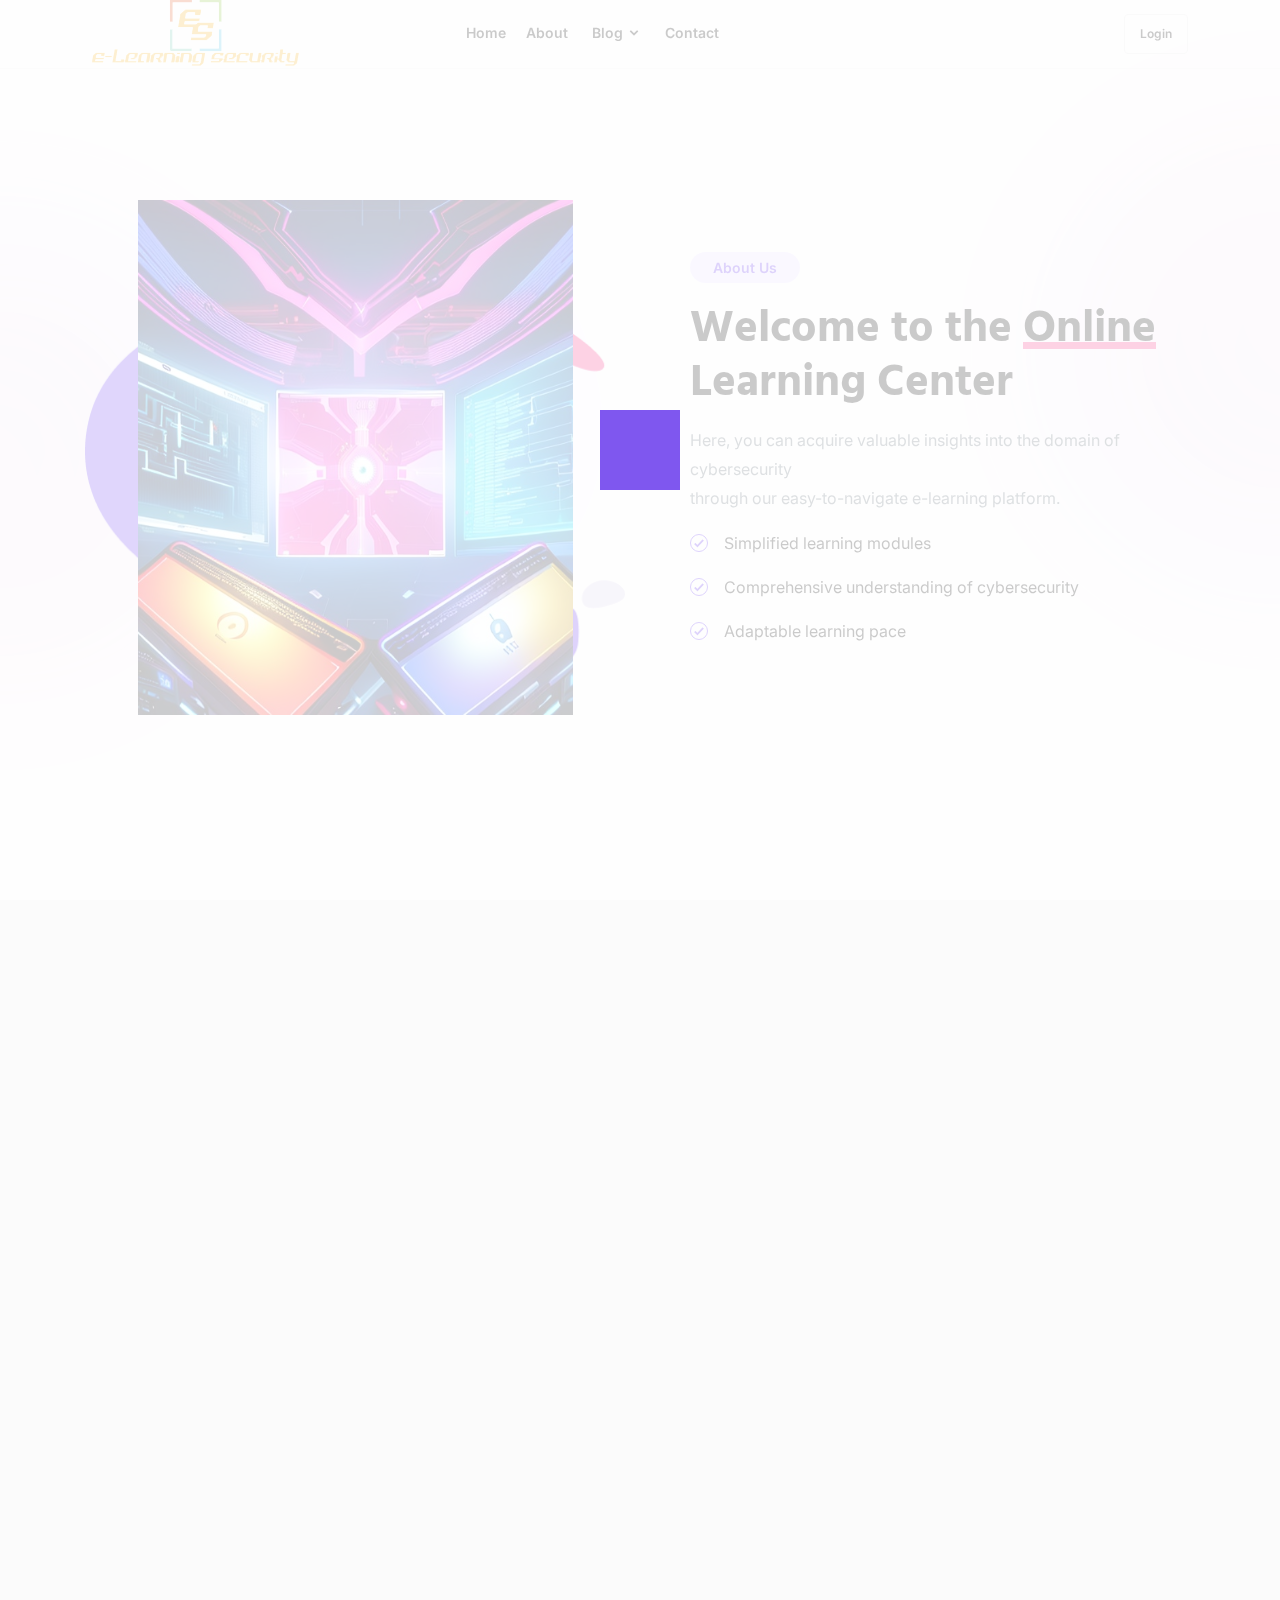
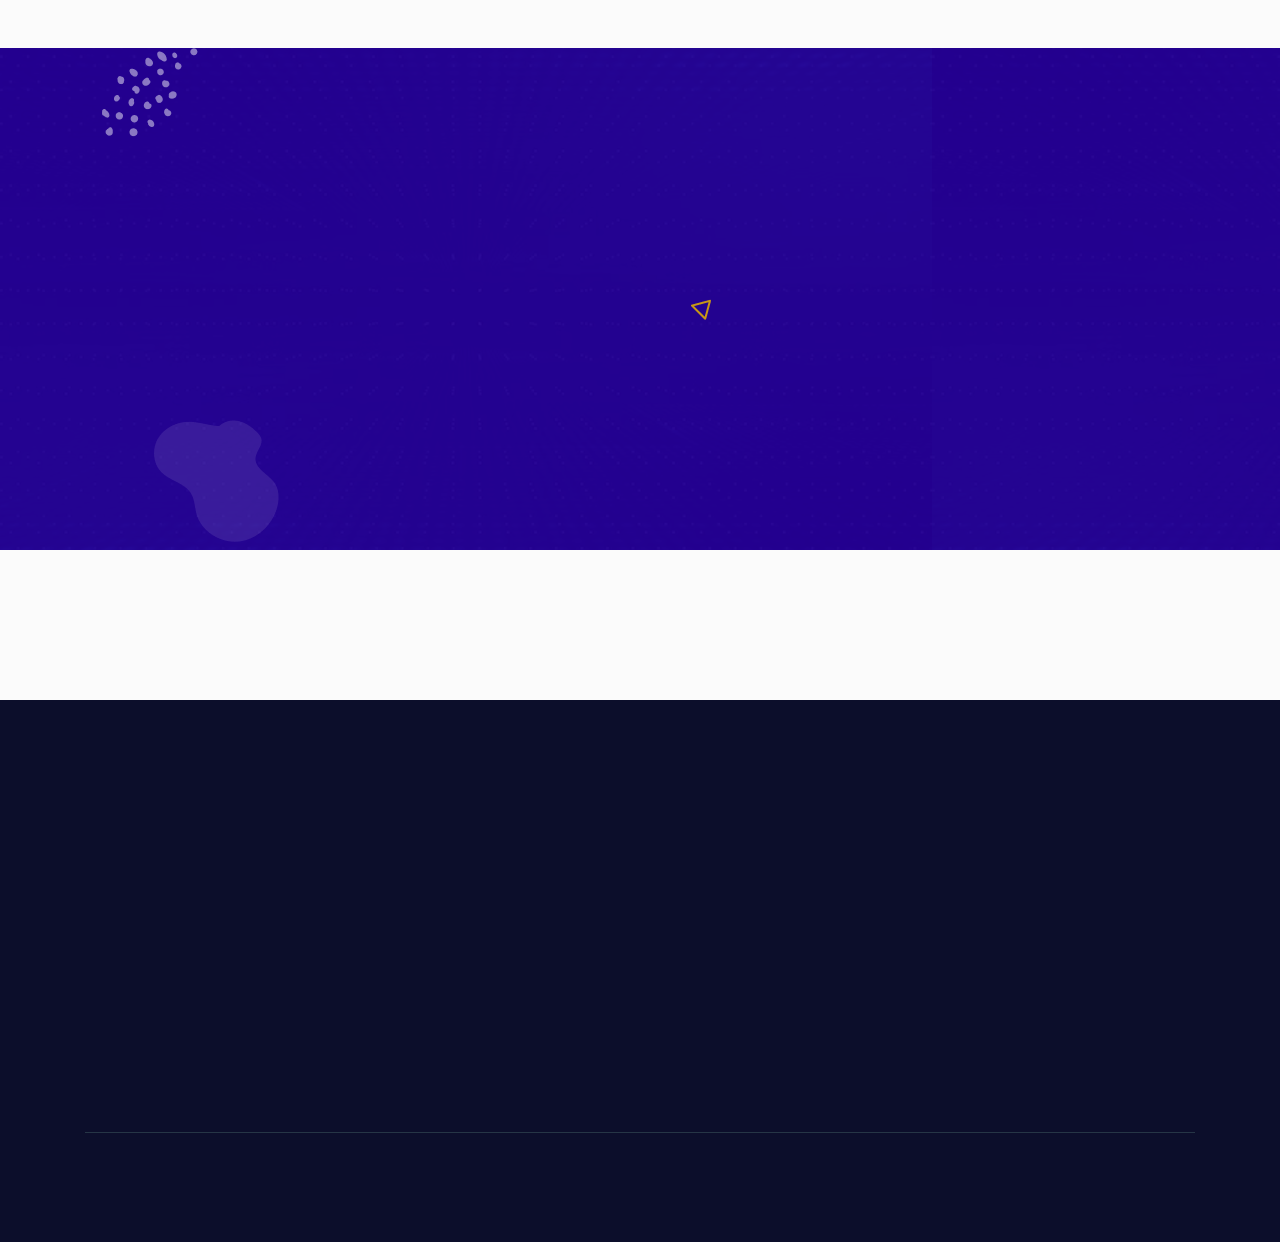
<file: public/blog.html>
<!doctype html>
<html class="no-js" lang="zxx">

<head>
    <meta charset="utf-8">
    <meta http-equiv="x-ua-compatible" content="ie=edge">
    <title>Blog | E-learning Security</title>
    <meta name="description" content="">
    <meta name="viewport" content="width=device-width, initial-scale=1">
	<meta http-equiv="Cache-Control" content="no-store" />
	<meta http-equiv="Pragma" content="no-cache" />
	<meta http-equiv="Expires" content="0" />
	
    <link rel="shortcut icon" type="image/x-icon" href="img/favicon.ico">
    <!-- Place favicon.ico in the root directory -->

    <!-- CSS here -->
    <link rel="stylesheet" href="css/bootstrap.min.css">
    <link rel="stylesheet" href="css/animate.min.css">
    <link rel="stylesheet" href="css/aos.min.css">
    <link rel="stylesheet" href="css/magnific-popup.css">
    <link rel="stylesheet" href="css/icofont.min.css">
    <link rel="stylesheet" href="css/slick.css">
    <link rel="stylesheet" href="https://cdn.jsdelivr.net/npm/swiper@9/swiper-bundle.min.css">
    <link rel="stylesheet" href="css/style.css">

</head>

<body class="body__wrapper">
    <!-- pre loader area start -->
    <div id="loading">
        <div id="loading-center">
            <div id="loading-center-absolute">
                <div id="object"></div>
            </div>
        </div>
    </div>
    <!-- pre loader area end -->

    <main class="main_wrapper">

        <!-- header section start -->
        <header>
            <div class="headerarea transparent__header header__sticky header__area">
                <div class="container desktop__menu__wrapper">
                    <div class="row">
                        <div class="col-xl-2 col-lg-2 col-md-6">
                            <div class="headerarea__left">
                                <div class="headerarea__left__logo">

                                    <a href="index.html"><img src="img/logo/logo.png" alt="logo"></a>
                                </div>

                            </div>
                        </div>
                        <div class="col-xl-7 col-lg-7 main_menu_wrap">
                            <div class="headerarea__main__menu">
                                <nav>
                                    <ul>
                                        <li><a class="headerarea__has__dropdown" href="index.html">Home
                                      
                                    </a>
									
									 <li><a class="headerarea__has__dropdown" href="about.html">About
                                      
                                    </a>

                                        </li>
                                        <li><a class="headerarea__has__dropdown" href="blog.html">Blog
                                        <i class="icofont-rounded-down"></i>
                                    </a>
                                            <ul class="headerarea__submenu">
                                                <li><a href="blog-details.html">Securing Your Data</a></li>
                                                <li><a href="blog-details-2.html">Mitigating Cyber Risks</a></li>
                                                <li><a href="blog-details-3.html">Balancing Act</a></li>
                                                <li><a href="blog-details-4.html">Fortifying the Digital Fortress</a></li>
                                            </ul>
                                        </li>

                                        <li><a href="contact.html">Contact</a>

                                        </li>
                                    </ul>
                                </nav>
                            </div>
                        </div>
                        <div class="col-xl-3 col-lg-3 col-md-6">
                            <div class="headerarea__right">
                                <div class="headerarea__login">
                                    <a href="authentication.html">Login</a>
                                </div>


                            
                            </div>
                        </div>

                    </div>

                </div>

                <div class="container-fluid mob_menu_wrapper">
                    <div class="row align-items-center">
                        <div class="col-6">
                            <div class="mobile-logo">
                                <a class="logo__dark" href="index.html"><img src="img/logo/logo.png" alt="logo"></a>
                            </div>
                        </div>
                        <div class="col-6">
                            <div class="header-right-wrap">

                                <div class="mobile-off-canvas">
                                    <a class="mobile-aside-button" href="#"><i class="icofont-navigation-menu"></i></a>
                                </div>
                            </div>
                        </div>
                    </div>
                </div>
            </div>
        </header>
        <!-- header section end -->

        <!-- Mobile Menu Start Here -->
        <div class="mobile-off-canvas-active">
            <a class="mobile-aside-close"><i class="icofont  icofont-close-line"></i></a>
            <div class="header-mobile-aside-wrap">
                <div class="mobile-search">
                    <form class="search-form" action="#">
                        <input type="text" placeholder="Search...">
                        <button class="button-search"><i class="icofont icofont-search-2"></i></button>
                    </form>
                </div>
                <div class="mobile-menu-wrap">

                    <div class="mobile-navigation">

                        <nav>
                            <ul class="mobile-menu">
                                <li class="menu-item-has-children "><a href="index.html">Home</a>
								
								</li>
								
                                <li class="menu-item-has-children "><a href="about.html">About</a>

                                </li>

                                <li class="menu-item-has-children"><a href="blog.html">blog</a>
                                    <ul class="dropdown">
                                        <li><a href="blog-details.html">Securing Your Data</a></li>
                                        <li><a href="blog-details-2.html">Mitigating Cyber Risks</a></li>
                                        <li><a href="blog-details-3.html">Balancing Act</a></li>
                                        <li><a href="blog-details-4.html">Fortifying the Digital Fortress</a></li>
                                    </ul>
                                </li>

                                <li><a class="menu-item-has-children" href="contact.html">Contact</a></li>
                            </ul>
                        </nav>

                    </div>

                </div>
                <div class="mobile-curr-lang-wrap">
                       <div class="single-mobile-curr-lang">
                        <a class="mobile-account-active" href="#">My Account <i class="icofont-thin-down"></i></a>
                        <div class="lang-curr-dropdown account-dropdown-active">
                            <ul>
                                <li><a href="authentication.html">Login</a></li>
                            </ul>
                        </div>
                    </div>
                </div>
                <div class="mobile-social-wrap">
                    <a class="facebook" href="#"><i class="icofont icofont-facebook"></i></a>
                    <a class="twitter" href="#"><i class="icofont icofont-twitter"></i></a>
                    <a class="pinterest" href="#"><i class="icofont icofont-pinterest"></i></a>
                    <a class="instagram" href="#"><i class="icofont icofont-instagram"></i></a>
                    <a class="google" href="#"><i class="icofont icofont-youtube-play"></i></a>
                </div>
            </div>
        </div>
        <!-- Mobile Menu end Here -->

        <!-- theme fixed shadow -->
        <div>
            <div class="theme__shadow__circle"></div>
            <div class="theme__shadow__circle shadow__right"></div>
        </div>
        <!-- theme fixed shadow -->

<!-- session_section_start-->
		<script>
		window.onload = function() {
			const session = getCookie("session");
			const username = getCookie("username");
			const loginDiv = document.querySelector(".headerarea__login");
			
			if (!session || !username) {
    // if the session or username cookie doesn't exist, redirect to index.html
    window.location.replace("index.html");
    return;
  }
  
			if (session != "") {
				let p = document.createElement("p");
				p.textContent = "Welcome " + username + ",";
				p.style.marginRight = '10px';
				p.style.display = 'inline';
				loginDiv.innerHTML = '';
				loginDiv.appendChild(p);
				let logoutLink = document.createElement("a");
				logoutLink.href = "index.html";
				logoutLink.textContent = "Logout";
				logoutLink.addEventListener('click', function(event) {
				event.preventDefault();
				// Delete cookies
				document.cookie = "session=; expires=Thu, 01 Jan 1970 00:00:00 UTC; path=/;";
				document.cookie = "username=; expires=Thu, 01 Jan 1970 00:00:00 UTC; path=/;";
				// Redirect to index.html
				window.location.replace("index.html");
    });
    loginDiv.appendChild(logoutLink);
			}
			else 
			{
			loginDiv.innerHTML = '<a href="authentication.html">Login</a>';
			}
		};

		function getCookie(cname) {
			var name = cname + "=";
			var decodedCookie = decodeURIComponent(document.cookie);
			var ca = decodedCookie.split(';');
			for(var i = 0; i <ca.length; i++) {
				var c = ca[i];
				while (c.charAt(0) == ' ') {
					c = c.substring(1);
				}
				if (c.indexOf(name) == 0) {
					return c.substring(name.length, c.length);
				}
			}
			return "";
		}
		</script>
		<!-- session_section_end-->
		
<!-- breadcrumbarea__section__start -->

        <div class="breadcrumbarea">

            <div class="container">
                <div class="row">
                    <div class="col-xl-12">
                        <div class="breadcrumb__content__wraper" data-aos="fade-up">
                            <div class="breadcrumb__title">
                                <h2 class="heading">Blog Page</h2>
                            </div>
                            <div class="breadcrumb__inner">
                                <ul>
                                    <li><a href="index.html">Home</a></li>
                                    <li>Blog Page</li>
                                </ul>
                            </div>
                        </div>



                    </div>
                </div>
            </div>

            <div class="shape__icon__2">
                <img class=" shape__icon__img shape__icon__img__1" src="img/herobanner/herobanner__1.png" alt="photo">
                <img class=" shape__icon__img shape__icon__img__2" src="img/herobanner/herobanner__2.png" alt="photo">
                <img class=" shape__icon__img shape__icon__img__3" src="img/herobanner/herobanner__3.png" alt="photo">
                <img class=" shape__icon__img shape__icon__img__4" src="img/herobanner/herobanner__5.png" alt="photo">
            </div>

        </div>
        <!-- breadcrumbarea__section__end-->

        <div class="blogarea__2 sp_top_100 sp_bottom_100">
            <div class="container">
                <div class="row">
                    <div class="col-xl-8 col-lg-8 col-md-12 col-sm-12 col-12">
                        <div class="blog__content__wraper__2" data-aos="fade-up">
                            <div class="blogarae__img__2">
                                <img src="img/blog/Encryption_Security.jpg" alt="blog" width="770" height ="498">
                            </div>
                            <div class="blogarea__text__wraper__2">
                                <div class="blogarea__heading__2">
                                    <h3><a href="blog-details.html">Securing Your Data: An Insight into Data Encryption and Security Architecture</a></h3>
                                </div>
                                <div class="blogarea__list__2">
                                    <ul>
                                        <li>
                                            <a href="blog-details.html">
                                                <i class="icofont-business-man-alt-2"></i> PheeHandy
                                            </a>
                                        </li>
                                            <li>
                                            <a href="blog-details.html">
                                                <i class="icofont-eraser-alt"></i> Association
                                            </a>
                                        </li>

                                    </ul>
                                </div>
                                <div class="blogarea__paragraph">
                                    <p>In the digital age, data has become one of the most valuable assets. As a result,
									securing this data has become a top priority for organizations.	Two key components of data security are data encryption and security architecture.</p>
                                </div>
                                <div class="blogarea__button__2">
                                    <a href="blog-details.html">READ MORE
                                <i class="icofont-double-right"></i>
                            </a>
                                    <a href="#">
                                        <div class="blogarea__icon__2">
                                            <i class="icofont-share"></i>
                                            <i class="icofont-heart"></i>
                                        </div>
                                    </a>
                                </div>
                            </div>


                        </div>
                        <div class="blog__content__wraper__2" data-aos="fade-up">
                            <div class="blogarae__img__2">
                                <img src="img/blog/Malware_Analysis.webp" alt="blog" width="770" height ="478">
                            </div>
                            <div class="blogarea__text__wraper__2">
                                <div class="blogarea__heading__2">
                                    <h3><a href="blog-details-2.html">Mitigating Cyber Risks: A Guide to Risk Management and Malware Analysis</a></h3>
                                </div>
                                <div class="blogarea__list__2">
                                    <ul>
                                        <li>
                                            <a href="blog-details-2.html">
                                                <i class="icofont-business-man-alt-2"></i> PheeHandy
                                            </a>
                                        </li>
                                        <li>
                                            <a href="blog-details-2.html">
                                                <i class="icofont-eraser-alt"></i> Association
                                            </a>
                                        </li>

                                    </ul>
                                </div>
                                <div class="blogarea__paragraph">
                                    <p>As e-learning platforms continue to grow in popularity, so does the risk of cyber threats. 
									In the ever-evolving landscape of cybersecurity, two concepts stand out for their importance: 
								risk management and malware analysis.</p>
                                </div>
                                <div class="blogarea__button__2">
                                    <a href="blog-details-2.html">READ MORE
                                        <i class="icofont-double-right"></i>
                                     </a>
                                    <a href="#">
                                        <div class="blogarea__icon__2">
                                            <i class="icofont-share"></i>
                                            <i class="icofont-heart"></i>
                                        </div>
                                    </a>

                                </div>
                            </div>


                        </div>

                        <div class="blog__content__wraper__2" data-aos="fade-up">
                            <div class="blogarae__img__2">
                                <img src="img/blog/Cyber_Laws.png" alt="blog" width="770" height ="498">
                            </div>
                            <div class="blogarea__text__wraper__2">
                                <div class="blogarea__heading__2">
                                    <h3><a href="blog-details-3.html">Balancing Act: Exploring Cyber Laws and Ethical Hacking</a></h3>
                                </div>
                                <div class="blogarea__list__2">
                                    <ul>
                                         <li>
                                            <a href="blog-details-3.html">
                                                <i class="icofont-business-man-alt-2"></i> PheeHandy
                                            </a>
                                        </li>
                                        <li>
                                            <a href="blog-details-3.html">
                                                <i class="icofont-eraser-alt"></i> Association
                                            </a>
                                        </li>

                                    </ul>
                                </div>
                                <div class="blogarea__paragraph">
                                    <p>In the realm of cybersecurity, two concepts often intersect: cyber laws and ethical hacking.
									As technology continues to evolve, so too will the fields of cyber law and ethical hacking. We can expect to see more comprehensive and dynamic cyber laws and more sophisticated ethical hacking techniques.</p>
                                </div>
                                <div class="blogarea__button__2">
                                    <a href="blog-details-3.html">READ MORE
                                <i class="icofont-double-right"></i>
                            </a>
                                    <a href="#">
                                        <div class="blogarea__icon__2">
                                            <i class="icofont-share"></i>
                                            <i class="icofont-heart"></i>
                                        </div>
                                    </a>
                                </div>
                            </div>

                        </div>

                        <div class="blog__content__wraper__2" data-aos="fade-up">
                            <div class="blogarae__img__2">
                                <img src="img/blog/Incident_Response.png" alt="blog" width="770" height ="498">

                            </div>
                            <div class="blogarea__text__wraper__2">
                                <div class="blogarea__heading__2">
                                    <h3><a href="blog-details-4.html">Fortifying the Digital Fortress: A Deep Dive into Network Security and Incident Response</a></h3>
                                </div>
                                <div class="blogarea__list__2">
                                    <ul>
                                         <li>
                                            <a href="blog-details-4.html">
                                                <i class="icofont-business-man-alt-2"></i> PheeHandy
                                            </a>
                                        </li>
                                        <li>
                                            <a href="blog-details-4.html">
                                                <i class="icofont-eraser-alt"></i> Association
                                            </a>
                                        </li>
                                    </ul>
                                </div>
                                <div class="blogarea__paragraph">
                                    <p>The digital world is a battlefield, and in this battlefield, the warriors are network security and incident response.
									These two elements form the backbone of cybersecurity, acting as the shield and sword in the fight against cyber threats.</p>
                                </div>
                                <div class="blogarea__button__2">
                                    <a href="blog-details-4.html">READ MORE
                                <i class="icofont-double-right"></i>
                            </a>
                                    <a href="#">
                                        <div class="blogarea__icon__2">
                                            <i class="icofont-share"></i>
                                            <i class="icofont-heart"></i>
                                        </div>
                                    </a>
                                </div>
                            </div>


                        </div>

                    </div>
                    <div class="col-xl-4 col-lg-4 col-md-12 col-sm-12 col-12">
                        <div class="blogsidebar__content__wraper__2" data-aos="fade-up">
                            <div class="blogsidebar__content__inner__2">
                                <div class="blogsidebar__img__2">
                                    <img src="img/blog/PheeHandy.png" alt="blog" width="99" height="99">
                                </div>
                                <div class="blogsidebar__name__2">
                                    <h5>
                                        <a href="#"> PheeHandy</a>

                                    </h5>
                                    <p>Blogger/Programmer</p>
                                </div>
                                <div class="blog__sidebar__text__2">
                                    <p>A programmer who is learning to write blog posts</p>
                                </div>
                                <div class="blogsidbar__icon__2">
                                    <ul>
                                        <li>
                                            <a href="#"><i class="icofont-facebook"></i></a>
                                        </li>

                                        <li>
                                            <a href="#"><i class="icofont-youtube-play"></i></a>
                                        </li>
                                        <li>
                                            <a href="#"><i class="icofont-instagram"></i></a>
                                        </li>
                                        <li>
                                            <a href="#"><i class="icofont-twitter"></i></a>
                                        </li>
                                    </ul>

                                </div>
                            </div>
                        </div>

                        <div class="blogsidebar__content__wraper__2" data-aos="fade-up">

                            <h4 class="sidebar__title">Follow Us</h4>
                            <div class="follow__icon">
                                <ul>
                                    <li>
                                        <a href="#"><i class="icofont-facebook"></i></a>
                                    </li>

                                    <li>
                                        <a href="#"><i class="icofont-youtube-play"></i></a>
                                    </li>
                                    <li>
                                        <a href="#"><i class="icofont-instagram"></i></a>
                                    </li>
                                    <li>
                                        <a href="#"><i class="icofont-twitter"></i></a>
                                    </li>
                                    <li>
                                        <a href="#"><i class="icofont-instagram"></i></a>
                                    </li>
                                </ul>
                            </div>

                        </div>
                    </div>
                </div>
            </div>
        </div>

        <!-- footer__section__start -->
        <div class="footerarea">
            <div class="container">

                <div class="footerarea__wrapper">
                    <div class="row">
                        <div class="col-xl-4 col-lg-4 col-md-6 col-sm-12 " data-aos="fade-up">
                            <div class="footerarea__inner footerarea__about__us">
                                <div class="footerarea__heading">
                                    <h3>About us</h3>
                                </div>
                                <div class="footerarea__content">
                                    <p>E-Learning Security, is a resource for cybersecurity education. Primarily created for our Authentication Project, we aim to ensure robust online security in e-learning environments.</p>
                                </div>
                                <div class="footerarea__icon">
                                    <ul>
                                        <li><a href="//facebook.com"><i class="icofont-facebook"></i></a></li>
                                        <li><a href="//twitter.com"><i class="icofont-twitter"></i></a></li>
                                        <li><a href="//vimeo.com"><i class="icofont-vimeo"></i></a></li>
                                        <li><a href="//linkedin.com"><i class="icofont-linkedin"></i></a></li>
                                        <li><a href="//skype.com"><i class="icofont-skype"></i></a></li>
                                    </ul>
                                </div>
                            </div>
                        </div>
                        
                        

                        
                    </div>
                </div>
                <div class="footerarea__copyright__wrapper">
                    <div class="row">
                        <div class="col-xl-6 col-lg-6 col-md-6 col-sm-6 col-12" data-aos="fade-up">
                            <div class="footerarea__copyright__content">
                                <p>© 2023 Developed by <a href="#">PheeHandy</a>. All Rights Reserved.</p>
                            </div>
                        </div>
                        <div class="col-xl-6 col-lg-6 col-md-6 col-sm-6 col-12" data-aos="fade-up">
                            <div class="footerarea__copyright__list">
                                <ul>
                                    <li><a href="#">Terms of Use</a></li>
                                    <li><a href="#">Privacy Policy</a></li>
                                </ul>
                            </div>
                        </div>
                    </div>
                </div>

            </div>
        </div>
        <!-- footer__section__end -->

    </main>


    <!-- JS here -->
    <script src="js/vendor/modernizr-3.5.0.min.js"></script>
    <script src="js/vendor/jquery-3.6.0.min.js"></script>
    <script src="js/popper.min.js"></script>
    <script src="js/bootstrap.min.js"></script>
    <script src="js/isotope.pkgd.min.js"></script>
    <script src="js/slick.min.js"></script>
    <script src="js/jquery.meanmenu.min.js"></script>
    <script src="js/ajax-form.js"></script>
    <script src="js/wow.min.js"></script>
    <script src="js/jquery.scrollUp.min.js"></script>
    <script src="js/imagesloaded.pkgd.min.js"></script>
    <script src="js/jquery.magnific-popup.min.js"></script>
    <script src="js/waypoints.min.js"></script>
    <script src="js/jquery.counterup.min.js"></script>
    <script src="js/plugins.js"></script>
    <script src="https://cdn.jsdelivr.net/npm/swiper@9/swiper-bundle.min.js"></script>
    <script src="js/main.js"></script>


</body>

</html>
</file>
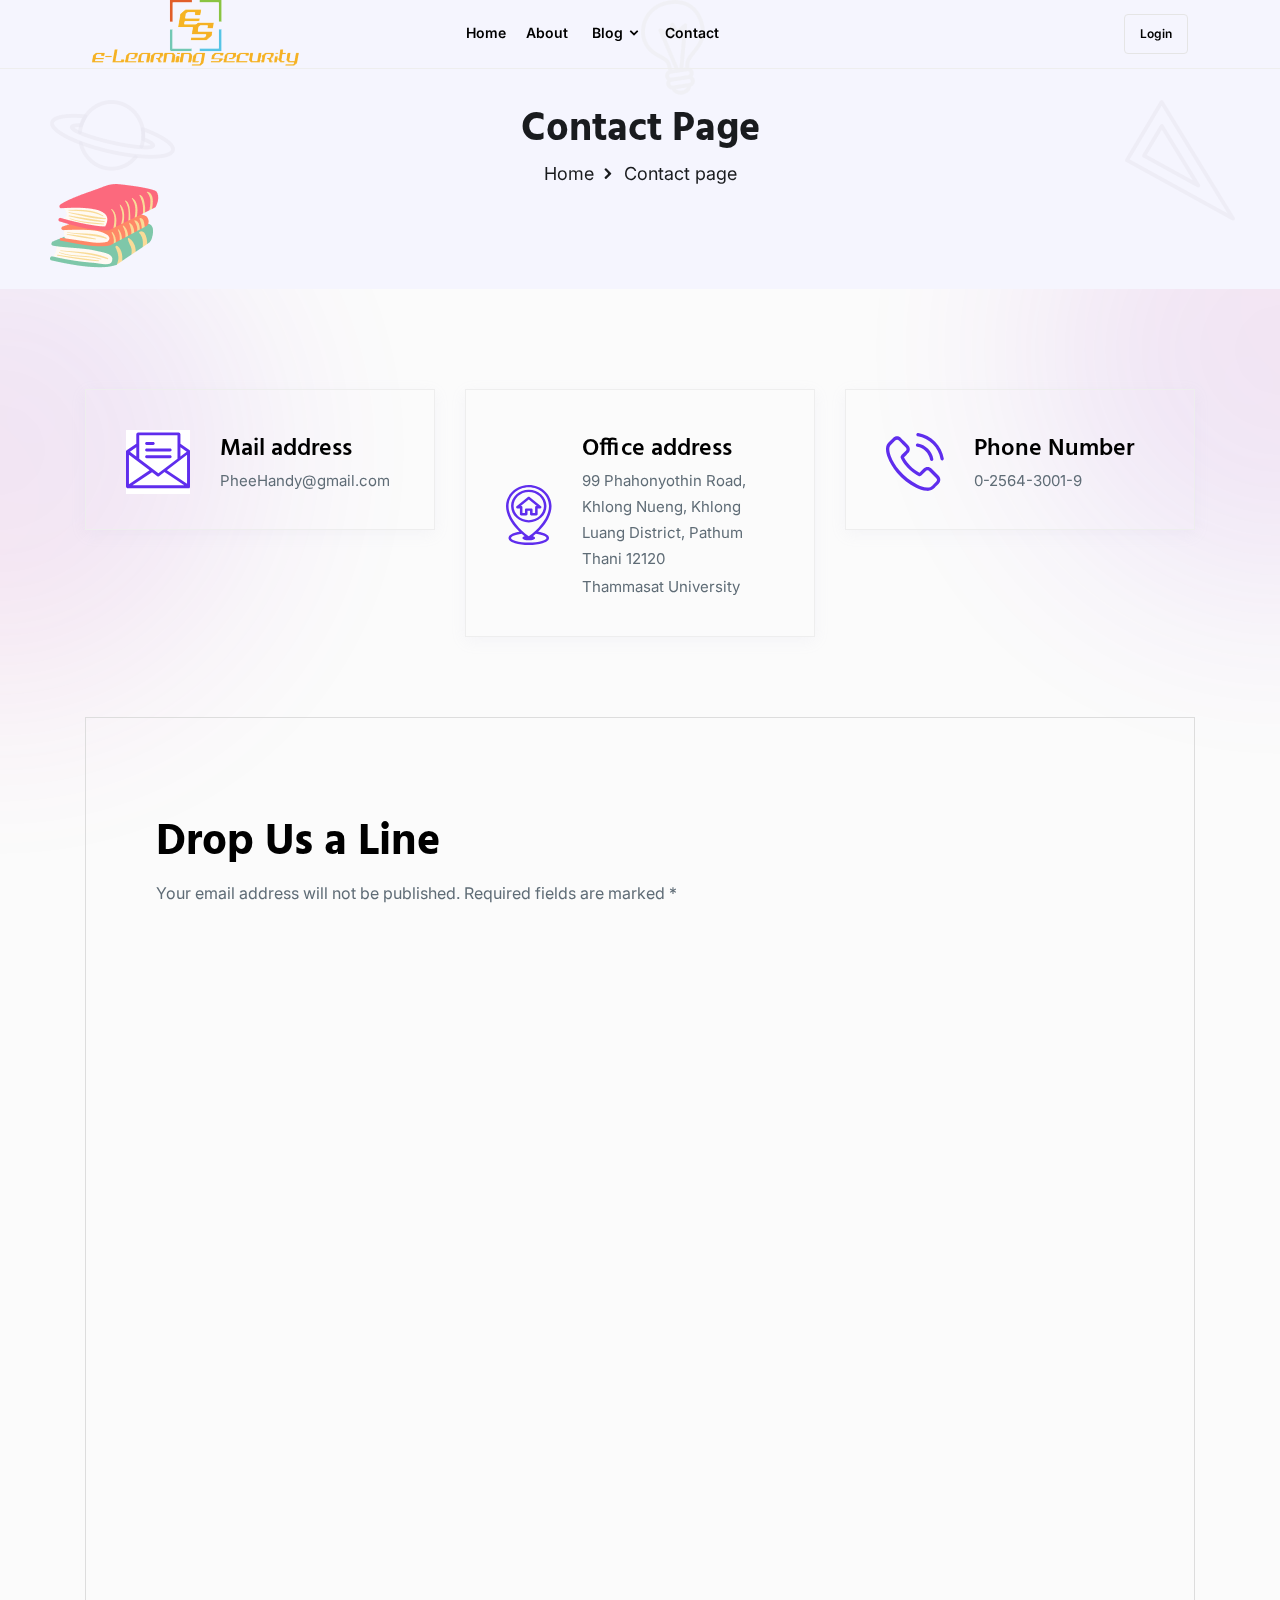
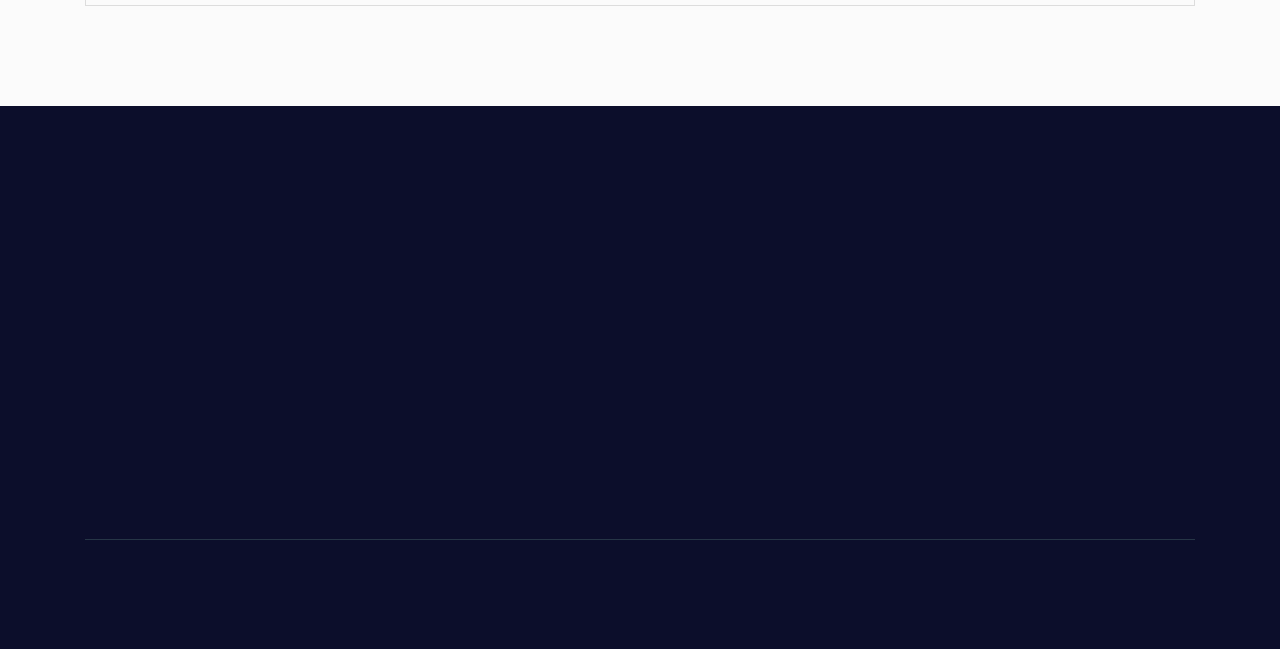
<file: public/contact.html>
<!doctype html>
<html class="no-js" lang="zxx">

<head>
    <meta charset="utf-8">
    <meta http-equiv="x-ua-compatible" content="ie=edge">
    <title>Contact | E-learning Security</title>
    <meta name="description" content="">
    <meta name="viewport" content="width=device-width, initial-scale=1">
	<meta http-equiv="Cache-Control" content="no-store" />
	<meta http-equiv="Pragma" content="no-cache" />
	<meta http-equiv="Expires" content="0" />
	
    <link rel="shortcut icon" type="image/x-icon" href="img/favicon.ico">
    <!-- Place favicon.ico in the root directory -->

    <!-- CSS here -->
    <link rel="stylesheet" href="css/bootstrap.min.css">
    <link rel="stylesheet" href="css/animate.min.css">
    <link rel="stylesheet" href="css/aos.min.css">
    <link rel="stylesheet" href="css/magnific-popup.css">
    <link rel="stylesheet" href="css/icofont.min.css">
    <link rel="stylesheet" href="css/slick.css">
    <link rel="stylesheet" href="https://cdn.jsdelivr.net/npm/swiper@9/swiper-bundle.min.css">
    <link rel="stylesheet" href="css/style.css">

</head>

<body class="body__wrapper">
    <!-- pre loader area start -->
    <div id="loading">
        <div id="loading-center">
            <div id="loading-center-absolute">
                <div id="object"></div>
            </div>
        </div>
    </div>
    <!-- pre loader area end -->

    <main class="main_wrapper">

        <!-- header section start -->
        <header>
            <div class="headerarea transparent__header header__sticky header__area">
                <div class="container desktop__menu__wrapper">
                    <div class="row">
                        <div class="col-xl-2 col-lg-2 col-md-6">
                            <div class="headerarea__left">
                                <div class="headerarea__left__logo">

                                    <a href="index.html"><img src="img/logo/logo.png" alt="logo"></a>
                                </div>

                            </div>
                        </div>
                        <div class="col-xl-7 col-lg-7 main_menu_wrap">
                            <div class="headerarea__main__menu">
                                <nav>
                                    <ul>
                                        <li><a class="headerarea__has__dropdown" href="index.html">Home
                                      
                                    </a>
									
									 <li><a class="headerarea__has__dropdown" href="about.html">About
                                      
                                    </a>

                                        </li>
                                        <li><a class="headerarea__has__dropdown" href="blog.html">Blog
                                        <i class="icofont-rounded-down"></i>
                                    </a>
                                            <ul class="headerarea__submenu">
                                                <li><a href="blog-details.html">Securing Your Data</a></li>
                                                <li><a href="blog-details-2.html">Mitigating Cyber Risks</a></li>
                                                <li><a href="blog-details-3.html">Balancing Act</a></li>
                                                <li><a href="blog-details-4.html">Fortifying the Digital Fortress</a></li>
                                            </ul>
                                        </li>

                                        <li><a href="contact.html">Contact</a>

                                        </li>
                                    </ul>
                                </nav>
                            </div>
                        </div>
                        <div class="col-xl-3 col-lg-3 col-md-6">
                            <div class="headerarea__right">
                                <div class="headerarea__login">
                                    <a href="authentication.html">Login</a>
                                </div>


                            
                            </div>
                        </div>

                    </div>

                </div>

                <div class="container-fluid mob_menu_wrapper">
                    <div class="row align-items-center">
                        <div class="col-6">
                            <div class="mobile-logo">
                                <a class="logo__dark" href="index.html"><img src="img/logo/logo.png" alt="logo"></a>
                            </div>
                        </div>
                        <div class="col-6">
                            <div class="header-right-wrap">

                                <div class="mobile-off-canvas">
                                    <a class="mobile-aside-button" href="#"><i class="icofont-navigation-menu"></i></a>
                                </div>
                            </div>
                        </div>
                    </div>
                </div>
            </div>
        </header>
        <!-- header section end -->

        <!-- Mobile Menu Start Here -->
        <div class="mobile-off-canvas-active">
            <a class="mobile-aside-close"><i class="icofont  icofont-close-line"></i></a>
            <div class="header-mobile-aside-wrap">
                <div class="mobile-search">
                    <form class="search-form" action="#">
                        <input type="text" placeholder="Search...">
                        <button class="button-search"><i class="icofont icofont-search-2"></i></button>
                    </form>
                </div>
                <div class="mobile-menu-wrap">

                    <div class="mobile-navigation">

                        <nav>
                            <ul class="mobile-menu">
                                <li class="menu-item-has-children "><a href="index.html">Home</a>
								
								</li>
								
                                <li class="menu-item-has-children "><a href="about.html">About</a>

                                </li>

                                <li class="menu-item-has-children"><a href="blog.html">blog</a>
                                    <ul class="dropdown">
                                        <li><a href="blog-details.html">Securing Your Data</a></li>
                                        <li><a href="blog-details-2.html">Mitigating Cyber Risks</a></li>
                                        <li><a href="blog-details-3.html">Balancing Act</a></li>
                                        <li><a href="blog-details-4.html">Fortifying the Digital Fortress</a></li>
                                    </ul>
                                </li>

                                <li><a class="menu-item-has-children" href="contact.html">Contact</a></li>
                            </ul>
                        </nav>

                    </div>

                </div>
                <div class="mobile-curr-lang-wrap">
                       <div class="single-mobile-curr-lang">
                        <a class="mobile-account-active" href="#">My Account <i class="icofont-thin-down"></i></a>
                        <div class="lang-curr-dropdown account-dropdown-active">
                            <ul>
                                <li><a href="authentication.html">Login</a></li>
                            </ul>
                        </div>
                    </div>
                </div>
                <div class="mobile-social-wrap">
                    <a class="facebook" href="#"><i class="icofont icofont-facebook"></i></a>
                    <a class="twitter" href="#"><i class="icofont icofont-twitter"></i></a>
                    <a class="pinterest" href="#"><i class="icofont icofont-pinterest"></i></a>
                    <a class="instagram" href="#"><i class="icofont icofont-instagram"></i></a>
                    <a class="google" href="#"><i class="icofont icofont-youtube-play"></i></a>
                </div>
            </div>
        </div>
        <!-- Mobile Menu end Here -->

        <!-- theme fixed shadow -->
        <div>
            <div class="theme__shadow__circle"></div>
            <div class="theme__shadow__circle shadow__right"></div>
        </div>
        <!-- theme fixed shadow -->

<!-- session_section_start-->
		<script>
		window.onload = function() {
			const session = getCookie("session");
			const username = getCookie("username");
			const loginDiv = document.querySelector(".headerarea__login");
			if (session != "") {
				let p = document.createElement("p");
				p.textContent = "Welcome " + username + ",";
				p.style.marginRight = '10px';
				p.style.display = 'inline';
				loginDiv.innerHTML = '';
				loginDiv.appendChild(p);
				let logoutLink = document.createElement("a");
				logoutLink.href = "index.html";
				logoutLink.textContent = "Logout";
				logoutLink.addEventListener('click', function(event) {
				event.preventDefault();
				// Delete cookies
				document.cookie = "session=; expires=Thu, 01 Jan 1970 00:00:00 UTC; path=/;";
				document.cookie = "username=; expires=Thu, 01 Jan 1970 00:00:00 UTC; path=/;";
				// Redirect to index.html
				window.location.replace("index.html");
    });
    loginDiv.appendChild(logoutLink);
			}
			else 
			{
			loginDiv.innerHTML = '<a href="authentication.html">Login</a>';
			}
		};

		function getCookie(cname) {
			var name = cname + "=";
			var decodedCookie = decodeURIComponent(document.cookie);
			var ca = decodedCookie.split(';');
			for(var i = 0; i <ca.length; i++) {
				var c = ca[i];
				while (c.charAt(0) == ' ') {
					c = c.substring(1);
				}
				if (c.indexOf(name) == 0) {
					return c.substring(name.length, c.length);
				}
			}
			return "";
		}
		</script>
		<!-- session_section_end-->
		
<!-- breadcrumbarea__section__start -->

        <div class="breadcrumbarea">

            <div class="container">
                <div class="row">
                    <div class="col-xl-12">
                        <div class="breadcrumb__content__wraper" data-aos="fade-up">
                            <div class="breadcrumb__title">
                                <h2 class="heading">Contact Page</h2>
                            </div>
                            <div class="breadcrumb__inner">
                                <ul>
                                    <li><a href="index.html">Home</a></li>
                                    <li>Contact page</li>
                                </ul>
                            </div>
                        </div>



                    </div>
                </div>
            </div>

            <div class="shape__icon__2">
                <img class=" shape__icon__img shape__icon__img__1" src="img/herobanner/herobanner__1.png" alt="photo">
                <img class=" shape__icon__img shape__icon__img__2" src="img/herobanner/herobanner__2.png" alt="photo">
                <img class=" shape__icon__img shape__icon__img__3" src="img/herobanner/herobanner__3.png" alt="photo">
                <img class=" shape__icon__img shape__icon__img__4" src="img/herobanner/herobanner__5.png" alt="photo">
            </div>

        </div>
        <!-- breadcrumbarea__section__end-->

        <!-- .contact__section__start -->
        <div class="contact__section sp_top_100 sp_bottom_50" data-aos="fade-up">
            <div class="container">
                <div class="row">
                    <div class="col-xl-4 col-lg-6 col-md-6 col-sm-12 col-12">
                        <div class="single__contact">
                            <div class="contact__icon">
                                <svg width="64" height="64" viewBox="0 0 64 64" fill="none" xmlns="http://www.w3.org/2000/svg">
                                        <g clip-path="url(#clip0_342_4736)">
                                        <rect width="64" height="64" fill="white"/>
                                        <path d="M63.6998 20.3413L54.4316 13.7947V4.23233C54.3387 3.28509 53.609 2.52481 52.6663 2.39346H12.0633C11.1207 2.52495 10.3908 3.28509 10.2979 4.23233V13.7211L0.662001 20.3411C0.280316 20.6182 0.0385768 21.048 0 21.518V56.4572C0.125304 57.4162 0.879946 58.171 1.83888 58.2961H62.8907C63.6998 58.2961 63.994 57.3399 63.994 56.4572V21.5181C63.994 21.0768 64.0675 20.6354 63.6998 20.3413ZM54.4316 17.3254L60.7575 21.6651L54.4316 26.4463V17.3254ZM13.2402 5.33572H51.4894V28.7267L32.3647 43.1437L13.24 28.7267V5.33572H13.2402ZM10.2979 17.2519V26.52L3.97201 21.6653L10.2979 17.2519ZM2.94226 24.681L23.5381 40.2749L2.94226 54.1771V24.681ZM6.47302 55.354L26.0389 42.1875L31.2615 46.1595C31.5571 46.388 31.9177 46.5168 32.2912 46.5272C32.5855 46.5272 32.7326 46.3801 33.0267 46.1595L38.4698 41.9667L58.2565 55.354H6.47302ZM61.0518 53.6623L40.8974 40.1278L61.0518 24.681V53.6623Z" fill="#5F2DED"/>
                                        <path d="M20.5961 14.898H27.2161C28.0287 14.898 28.6873 14.2394 28.6873 13.4269C28.6873 12.6144 28.0287 11.9557 27.2161 11.9557H20.5961C19.7836 11.9557 19.125 12.6144 19.125 13.4269C19.125 14.2394 19.7836 14.898 20.5961 14.898Z" fill="#5F2DED"/>
                                        <path d="M20.5961 21.5181H44.1342C44.9467 21.5181 45.6053 20.8595 45.6053 20.047C45.6053 19.2345 44.9467 18.5759 44.1342 18.5759H20.5961C19.7836 18.5759 19.125 19.2345 19.125 20.047C19.125 20.8595 19.7836 21.5181 20.5961 21.5181Z" fill="#5F2DED"/>
                                        <path d="M45.6052 26.667C45.6052 25.8545 44.9466 25.1959 44.1341 25.1959H20.5961C19.7836 25.1959 19.125 25.8545 19.125 26.667C19.125 27.4796 19.7836 28.1382 20.5961 28.1382H44.1342C44.9466 28.1382 45.6052 27.4796 45.6052 26.667Z" fill="#5F2DED"/>
                                        </g>
                                        <defs>
                                        <clipPath id="clip0_342_4736">
                                        <rect width="64" height="64" fill="white"/>
                                        </clipPath>
                                        </defs>
                                        </svg>
                            </div>
                            <div class="contact__text">
                                <h5>Mail address</h5>
                                <div class="contact__email">
                                    <p>PheeHandy@gmail.com</p>


                                </div>
                            </div>
                        </div>
                    </div>

                    <div class="col-xl-4 col-lg-6 col-md-6 col-sm-12 col-12">
                        <div class="single__contact">
                            <div class="contact__icon">
                                <svg width="46" height="60" viewBox="0 0 46 60" fill="none" xmlns="http://www.w3.org/2000/svg">
                                        <path d="M38.8868 48.524C37.0927 47.7314 34.7762 47.0908 32.1029 46.6396C32.883 45.8918 33.6807 45.0921 34.4804 44.2431C37.6741 40.8522 40.2225 37.3879 42.0549 33.9461C44.3712 29.5951 45.5457 25.2656 45.5457 21.0781C45.5457 9.45565 35.3298 0 22.7728 0C10.2159 0 0 9.45565 0 21.0781C0 25.2656 1.17445 29.5951 3.49082 33.9462C5.32315 37.388 7.87156 40.8523 11.0653 44.2432C11.8649 45.0922 12.6627 45.8919 13.4428 46.6397C10.7695 47.0909 8.45303 47.7315 6.65891 48.5241C3.24665 50.0313 2.53032 51.7517 2.53032 52.9295C2.53032 54.4209 3.64479 56.5425 8.95365 58.1805C12.6637 59.3252 17.5714 59.9556 22.7728 59.9556C27.9743 59.9556 32.882 59.3252 36.592 58.1805C41.9009 56.5425 43.0154 54.4209 43.0154 52.9295C43.0154 51.7517 42.299 50.0313 38.8868 48.524V48.524ZM2.53032 21.0781C2.53032 10.747 11.6111 2.34201 22.7728 2.34201C33.9346 2.34201 43.0154 10.747 43.0154 21.0781C43.0154 29.7724 37.3572 37.6156 32.6106 42.6642C28.5331 47.0012 24.4062 50.0812 22.7728 51.236C21.1391 50.0808 17.0122 47.0008 12.9351 42.6644C8.18848 37.6156 2.53032 29.7724 2.53032 21.0781V21.0781ZM35.7918 55.9588C32.333 57.0258 27.7095 57.6135 22.7728 57.6135C17.8362 57.6135 13.2127 57.0258 9.75386 55.9588C6.28973 54.89 5.06063 53.6589 5.06063 52.9295C5.06063 51.713 8.35776 49.6179 15.6671 48.6818C16.7496 49.6341 17.7575 50.463 18.6383 51.157C17.2962 51.5861 16.4471 52.2208 16.4471 52.9295C16.4471 54.2235 19.2797 55.2715 22.7728 55.2715C26.2659 55.2715 29.0986 54.2235 29.0986 52.9295C29.0986 52.2208 28.2495 51.5861 26.9074 51.157C27.7882 50.463 28.7961 49.6341 29.8786 48.6818C37.1879 49.6179 40.4851 51.713 40.4851 52.9295C40.4851 53.6589 39.256 54.89 35.7918 55.9588Z" fill="#5F2DED"/>
                                        <path d="M40.485 21.0781C40.485 12.0384 32.5393 4.68402 22.7728 4.68402C13.0062 4.68402 5.06055 12.0384 5.06055 21.0781C5.06055 30.1178 13.0062 37.4722 22.7728 37.4722C32.5393 37.4722 40.485 30.1178 40.485 21.0781ZM7.59086 21.0781C7.59086 13.3298 14.4015 7.02603 22.7728 7.02603C31.1441 7.02603 37.9547 13.3298 37.9547 21.0781C37.9547 28.8264 31.1441 35.1302 22.7728 35.1302C14.4015 35.1302 7.59086 28.8264 7.59086 21.0781Z" fill="#5F2DED"/>
                                        <path d="M24.0389 29.2752C24.0389 29.9219 24.6053 30.4462 25.3041 30.4462H30.3647C31.0635 30.4462 31.6299 29.9219 31.6299 29.2752V23.4202H34.1602C34.6855 23.4202 35.1561 23.1198 35.3427 22.6653C35.5293 22.2109 35.3932 21.6969 35.0006 21.3739L23.6142 12.0059C23.1348 11.6115 22.4126 11.6115 21.9332 12.0059L10.5468 21.3739C10.1542 21.6969 10.0181 22.2109 10.2047 22.6653C10.3913 23.1198 10.862 23.4202 11.3873 23.4202H13.9177V29.2752C13.9177 29.9219 14.4841 30.4462 15.1828 30.4462H20.2435C20.9422 30.4462 21.5086 29.9219 21.5086 29.2752V25.7622H24.0389V29.2752ZM20.2435 23.4202C19.5447 23.4202 18.9783 23.9444 18.9783 24.5912V28.1042H16.448V22.2491C16.448 21.6024 15.8816 21.0781 15.1828 21.0781H14.715L22.7738 14.4478L30.8326 21.0781H30.3647C29.666 21.0781 29.0996 21.6024 29.0996 22.2491V28.1042H26.5692V24.5912C26.5692 23.9444 26.0028 23.4202 25.3041 23.4202H20.2435Z" fill="#5F2DED"/>
                                        </svg>
                            </div>
                            <div class="contact__text">
                                <h5>Office address</h5>
                                <div class="contact__email">
                                    <p>99 Phahonyothin Road, Khlong Nueng, Khlong Luang District, Pathum Thani 12120</p>
                                    <span>Thammasat University</span>

                                </div>
                            </div>
                        </div>
                    </div>

                    <div class="col-xl-4 col-lg-6 col-md-6 col-sm-12 col-12">
                        <div class="single__contact">
                            <div class="contact__icon">
                                <svg width="58" height="58" viewBox="0 0 58 58" fill="none" xmlns="http://www.w3.org/2000/svg">
                                        <path d="M45.7084 35.8601C44.5233 34.6261 43.0938 33.9664 41.5788 33.9664C40.076 33.9664 38.6343 34.6139 37.4003 35.8479L33.5394 39.6965C33.2218 39.5255 32.9041 39.3667 32.5987 39.2078C32.1588 38.9879 31.7434 38.7802 31.3891 38.5603C27.7726 36.2633 24.486 33.2699 21.3338 29.3969C19.8066 27.4665 18.7803 25.8415 18.035 24.1921C19.0368 23.2757 19.9654 22.3227 20.8695 21.4064C21.2116 21.0643 21.5537 20.71 21.8958 20.3679C24.4616 17.8021 24.4616 14.4789 21.8958 11.9131L18.5603 8.57765C18.1816 8.19889 17.7906 7.80792 17.4241 7.41695C16.691 6.65944 15.9213 5.8775 15.1271 5.14443C13.942 3.97151 12.5247 3.3484 11.0341 3.3484C9.54355 3.3484 8.10184 3.97151 6.88006 5.14443C6.86784 5.15665 6.86784 5.15665 6.85562 5.16886L2.70155 9.35959C1.13766 10.9235 0.24576 12.8295 0.0502747 15.0409C-0.242954 18.6085 0.807782 21.9318 1.61416 24.1065C3.59345 29.4458 6.55018 34.394 10.9608 39.6965C16.3122 46.0865 22.7511 51.1325 30.1062 54.6878C32.9163 56.0196 36.6672 57.5957 40.8579 57.8645C41.1145 57.8767 41.3833 57.8889 41.6277 57.8889C44.45 57.8889 46.8202 56.8748 48.6774 54.8589C48.6896 54.8345 48.714 54.8222 48.7262 54.7978C49.3616 54.0281 50.0946 53.3317 50.8644 52.5864C51.3897 52.0854 51.9273 51.5601 52.4527 51.0103C53.6622 49.7518 54.2976 48.2857 54.2976 46.7829C54.2976 45.2679 53.65 43.8139 52.416 42.5922L45.7084 35.8601ZM50.0824 48.7255C50.0702 48.7255 50.0702 48.7378 50.0824 48.7255C49.6059 49.2387 49.1172 49.703 48.5918 50.2161C47.7977 50.9736 46.9913 51.7678 46.2338 52.6597C44.9998 53.9792 43.5459 54.6023 41.6399 54.6023C41.4566 54.6023 41.2611 54.6023 41.0779 54.5901C37.4491 54.358 34.077 52.9407 31.5479 51.7311C24.6326 48.3834 18.5603 43.6307 13.5144 37.6073C9.34807 32.5857 6.56239 27.943 4.7175 22.9581C3.58124 19.9158 3.16583 17.5456 3.3491 15.3097C3.47128 13.8802 4.02108 12.6951 5.03516 11.681L9.20145 7.51469C9.80013 6.95267 10.4355 6.64723 11.0586 6.64723C11.8283 6.64723 12.4514 7.1115 12.8424 7.50248C12.8546 7.51469 12.8668 7.52691 12.879 7.53913C13.6243 8.23555 14.333 8.9564 15.0782 9.72613C15.457 10.1171 15.848 10.5081 16.2389 10.9113L19.5744 14.2467C20.8695 15.5418 20.8695 16.7392 19.5744 18.0343C19.2201 18.3886 18.878 18.7429 18.5237 19.085C17.4974 20.1357 16.52 21.1132 15.457 22.0662C15.4326 22.0906 15.4081 22.1028 15.3959 22.1273C14.3452 23.178 14.5407 24.2043 14.7606 24.9007C14.7728 24.9374 14.785 24.974 14.7972 25.0107C15.6647 27.1121 16.8865 29.0914 18.7436 31.4495L18.7558 31.4617C22.1279 35.6158 25.6833 38.8535 29.6053 41.3337C30.1062 41.6514 30.6194 41.908 31.1081 42.1523C31.5479 42.3722 31.9633 42.5799 32.3176 42.7999C32.3665 42.8243 32.4154 42.861 32.4643 42.8854C32.8797 43.0931 33.2706 43.1908 33.6738 43.1908C34.6879 43.1908 35.3232 42.5555 35.5309 42.3478L39.7094 38.1693C40.1249 37.7539 40.7846 37.253 41.5543 37.253C42.3119 37.253 42.935 37.7295 43.3137 38.1449C43.3259 38.1571 43.3259 38.1571 43.3382 38.1693L50.0702 44.9013C51.3286 46.1476 51.3286 47.4304 50.0824 48.7255Z" fill="#5F2DED"/>
                                        <path d="M31.2424 13.7702C34.4435 14.3078 37.3514 15.8228 39.6728 18.1442C41.9942 20.4656 43.497 23.3735 44.0468 26.5746C44.1812 27.3809 44.8776 27.943 45.6717 27.943C45.7695 27.943 45.855 27.9307 45.9527 27.9185C46.8569 27.7719 47.4555 26.9167 47.3089 26.0125C46.6492 22.1395 44.8165 18.6085 42.0186 15.8106C39.2207 13.0127 35.6897 11.1801 31.8167 10.5203C30.9126 10.3737 30.0695 10.9724 29.9107 11.8643C29.7519 12.7562 30.3383 13.6236 31.2424 13.7702Z" fill="#5F2DED"/>
                                        <path d="M57.7793 25.536C56.6919 19.1583 53.6863 13.3548 49.0679 8.73649C44.4496 4.11814 38.6461 1.11255 32.2684 0.0251576C31.3765 -0.133675 30.5334 0.477218 30.3746 1.36912C30.228 2.27324 30.8267 3.11628 31.7308 3.27511C37.4243 4.24032 42.6169 6.94047 46.7465 11.0579C50.8762 15.1875 53.5641 20.3801 54.5293 26.0736C54.6637 26.88 55.3601 27.442 56.1543 27.442C56.252 27.442 56.3376 27.4298 56.4353 27.4176C57.3272 27.2832 57.9381 26.428 57.7793 25.536Z" fill="#5F2DED"/>
                                        </svg>
                            </div>
                            <div class="contact__text">
                                <h5>Phone Number</h5>
                                <div class="contact__email">
                                    <p>0-2564-3001-9</p>

                                </div>
                            </div>
                        </div>
                    </div>


                </div>
            </div>
        </div>
        <!-- .contact__section__end -->


        <!-- contact__form__start -->
        <div class="contact__from__wraper sp_bottom_100">
            <div class="container">
                <div class="row">
                    <div class="col-xl-12">
                        <div class="contact__form__inner">
                            <div class="contact__form__heading" data-aos="fade-up">
                                <h3>Drop Us a Line</h3>
                                <p>Your email address will not be published. Required fields are marked * </p>
                            </div>


                            <form id="contact-form" class="contact-form" action="mail.php" method="post">
                                <div class="row">

                                    <div class="col-xl-6" data-aos="fade-up">
                                        <div class="contact__input__wraper">
                                            <input type="text" name="con_name" id="con_name" placeholder="Enter Your Name*">
                                            <div class="contact__icon">
                                                <i class="icofont-businessman"></i>
                                            </div>
                                        </div>
                                    </div>

                                    <div class="col-xl-6" data-aos="fade-up">
                                        <div class="contact__input__wraper">
                                            <input type="text" name="con_email" id="con_email" placeholder="Enter Email Address*">
                                            <div class="contact__icon">
                                                <i class="icofont-envelope"></i>
                                            </div>
                                        </div>
                                    </div>

                                    <div class="col-xl-6" data-aos="fade-up">
                                        <div class="contact__input__wraper">
                                            <input type="text" name="subject" placeholder="Write Service Type">
                                            <div class="contact__icon">
                                                <i class="icofont-edit"></i>
                                            </div>
                                        </div>
                                    </div>

                                    <div class="col-xl-6" data-aos="fade-up">
                                        <div class="contact__input__wraper">
                                            <input type="text" name="phone" placeholder="Enter Your Phone">
                                            <div class="contact__icon">
                                                <i class="icofont-ui-call"></i>
                                            </div>
                                        </div>
                                    </div>
                                    <div class="col-xl-12" data-aos="fade-up">
                                        <div class="contact__input__wraper">
                                            <textarea name="con_message" id="con_message" cols="30" rows="10" placeholder="Enter Your Message here"></textarea>
                                            <div class="contact__icon">
                                                <i class="icofont-pen-alt-2"></i>
                                            </div>
                                        </div>
                                    </div>
                                    <div class="col-xl-12" data-aos="fade-up">
                                        <div class="contact__button">

                                            <button type="submit" value="submit" class="default__button" name="submit">Post a Comment</button>

                                            <p class="form-messege"></p>

                                        </div>
                                    </div>
                                </div>
                            </form>

                        </div>
                    </div>
                </div>
            </div>
        </div>
        <!-- contact__form__end-->

        <!-- footer__section__start -->
        <div class="footerarea">
            <div class="container">

                <div class="footerarea__wrapper">
                    <div class="row">
                        <div class="col-xl-4 col-lg-4 col-md-6 col-sm-12 " data-aos="fade-up">
                            <div class="footerarea__inner footerarea__about__us">
                                <div class="footerarea__heading">
                                    <h3>About us</h3>
                                </div>
                                <div class="footerarea__content">
                                    <p>E-Learning Security, is a resource for cybersecurity education. Primarily created for our Authentication Project, we aim to ensure robust online security in e-learning environments.</p>
                                </div>
                                <div class="footerarea__icon">
                                    <ul>
                                        <li><a href="//facebook.com"><i class="icofont-facebook"></i></a></li>
                                        <li><a href="//twitter.com"><i class="icofont-twitter"></i></a></li>
                                        <li><a href="//vimeo.com"><i class="icofont-vimeo"></i></a></li>
                                        <li><a href="//linkedin.com"><i class="icofont-linkedin"></i></a></li>
                                        <li><a href="//skype.com"><i class="icofont-skype"></i></a></li>
                                    </ul>
                                </div>
                            </div>
                        </div>
                        
                        

                        
                    </div>
                </div>
                <div class="footerarea__copyright__wrapper">
                    <div class="row">
                        <div class="col-xl-6 col-lg-6 col-md-6 col-sm-6 col-12" data-aos="fade-up">
                            <div class="footerarea__copyright__content">
                                <p>© 2023 Developed by <a href="#">PheeHandy</a>. All Rights Reserved.</p>
                            </div>
                        </div>
                        <div class="col-xl-6 col-lg-6 col-md-6 col-sm-6 col-12" data-aos="fade-up">
                            <div class="footerarea__copyright__list">
                                <ul>
                                    <li><a href="#">Terms of Use</a></li>
                                    <li><a href="#">Privacy Policy</a></li>
                                </ul>
                            </div>
                        </div>
                    </div>
                </div>

            </div>
        </div>
        <!-- footer__section__end -->

    </main>


    <!-- JS here -->
    <script src="js/vendor/modernizr-3.5.0.min.js"></script>
    <script src="js/vendor/jquery-3.6.0.min.js"></script>
    <script src="js/popper.min.js"></script>
    <script src="js/bootstrap.min.js"></script>
    <script src="js/isotope.pkgd.min.js"></script>
    <script src="js/slick.min.js"></script>
    <script src="js/jquery.meanmenu.min.js"></script>
    <script src="js/ajax-form.js"></script>
    <script src="js/wow.min.js"></script>
    <script src="js/jquery.scrollUp.min.js"></script>
    <script src="js/imagesloaded.pkgd.min.js"></script>
    <script src="js/jquery.magnific-popup.min.js"></script>
    <script src="js/waypoints.min.js"></script>
    <script src="js/jquery.counterup.min.js"></script>
    <script src="js/plugins.js"></script>
    <script src="https://cdn.jsdelivr.net/npm/swiper@9/swiper-bundle.min.js"></script>
    <script src="js/main.js"></script>


</body>

</html>
</file>
<file: public/css/style.css>
/*********************************************************************************

	Template Name: Edurock - Education LMS Template
    Author: Techboot
    Support: techbootmail@gmail.com
    Description: Edurock -  Education, online course, bootstrap 5.0 LMS Template.
    Version: 1.0.0

**********************************************************************************/
/**************************************************************

	Start Style sheet Indexing
	|
	|___ Default Styles
	|	|
	|	|___ Variables
	|	|___ Mixins
	|	|___ Reset
	|	|___ Typography
	|	|___ Extend
	|	|___ Animations
	|	|___ Short Code
	|	|___ Spacing
	|
	|
	|___Header Styles
	|	|___ header
	|	|___ main_menu
    |	|___ mobile_menu
	|
	|
	|___Section Styles
	|	|___ Hero Banner 
	|	|___ Education 
	|	|___ Training
	|	|___ About
	|	|___ Popular
	|	|___ Grid
	|	|___ Event
	|	|___ Register
	|	|___ testimonial
	|	|___ Counter
	|	|___ Team
	|
	|___Page Styles
	|	|___ Instructor 
	|	|___ Blog 
	|	|___ Course 
	|	|___ Contact 
	|	|___ Error 
	|	|___ Breadcrumb 
	|
	|___Footer Styles
	|	|___ Footer 
	|	|___ Copyright
	|
	|___Light/Dark Styles
	|	|___ Light/Dark 
	|
	|___ End Style Sheet Indexing

***************************************************************/
@import url("https://fonts.googleapis.com/css2?family=Hind:wght@300;400;500;600;700&family=Inter:wght@300;400;500;600;700;800;900&display=swap");
:root {
  --bodyColor: #222222;
  --bodyBg: #fbfbfb;
  --bodyBg1: #F7F7F7;
  --whiteColor: #ffffff;
  --whitegrey: #6A7C92;
  --whitegrey1: #EDEDED;
  --whitegrey2: #F2F6F7;
  --whitegrey3: #E7DEFF;
  --headingColor: #222222;
  --contentColor: #5F6C76;
  --contentColor2: #5C727D;
  --primaryColor: #5F2DED;
  --secondaryColor: #F2277E;
  --secondaryColor2: #FF275A;
  --secondaryColor3: #FF2828;
  --blackColor: #000000;
  --blackColor2: #191B1E;
  --darkblack: #0C0E2B;
  --darkcolor: #263546;
  --darkgray: #9FA2CE;
  --deepgray: #202942;
  --lightGrey: #7B8696;
  --lightGrey2: #7B8697;
  --lightGrey3: #7E858B;
  --lightGrey4: #A2A9B6;
  --lightGrey5: #F0F0F5;
  --lightGrey8: #F0F1F3;
  --lightGrey6: #6D6E75;
  --lightGrey7: #F3F4FD;
  --lightGrey9: #9F98B2;
  --lightGrey10: #F5F5FE;
  --lightGrey11: #F7F8FD;
  --lightGrey12: #f0f4f7;
  --greencolor: #44CEA9;
  --greencolor2: #1EC902;
  --greencolor3: #2EC14A;
  --orange: #FE2323;
  --borderColor: #eeeeee;
  --borderColor1: #E5E5E5;
  --borderColor2: #dddddd;
  --borderColor3: #f8f8f8;
  --borderColor4: #cacaca;
  --darkdeep1: #170F2F;
  --darkdeep2: #37404E;
  --darkdeep3: #F4F4F8;
  --darkdeep4: #949392;
  --darkdeep5: #62605D;
  --darkdeep6: #7E8285;
  --darkdeep7: #C4C4C4;
  --indigo: #B13BFF;
  --deepgreen: #133344;
  --deepblue: #505975;
  --deepred: #DC164D;
  --skycolor: #03A9F4;
  --yellow: #FF912C;
  --yellow1: #F0B410;
  --blue: #2864FF;
  --naveBlue: #17093e;
  --borderRadius: 4px;
  --borderRadius2: 20px;
  --borderRadius3: 10px;
  --transition: .3s;
  --bodyFont: "Inter", sans-serif;
  --headingFont: "Hind", sans-serif;
  --contentFont: "Inter", sans-serif;
}

.is_dark {
  --bodyColor: #fff;
  --bodyBg: #0C0E2B;
  --bodyBg1: #0C0E2B;
  --headingColor: #fff;
  --blackColor: #fff;
  --blackColor2: #fff;
  --whiteColor: #0C0E2B;
  --darkdeep2: #fff;
  --darkblack: #fff;
  --lightGrey: #0C0E2B;
  --lightGrey7: #170F2F;
  --lightGrey10: #170F2F;
  --lightGrey11: #170F2F;
  --contentColor: #fff;
  --darkdeep5: #fff;
  --borderColor: #312a57;
  --whitegrey: #fff;
  --whitegrey1: #312a57;
  --whitegrey2: #312a57;
  --deepgray: #fff;
  --borderColor2: #fff;
  --darkdeep3: #17093e;
  --contentColor2: #fff;
  --deepgreen: #fff;
}

/*------------------------------
Default CSS
-------------------------------*/
* {
  margin: 0;
  padding: 0;
  box-sizing: border-box;
}

body {
  font-family: var(--bodyFont);
  background-color: var(--bodyBg);
  font-size: 16px;
  font-weight: 400;
  line-height: 1.8;
  position: relative;
}

p {
  font-size: 16px;
  margin-bottom: 15px;
  color: var(--contentColor);
}

a {
  text-decoration: none;
  transition: var(--transition);
}

p,
a,
.btn,
button,
p,
input,
select,
textarea,
li,
img {
  transition: all var(--transition) ease-out 0s;
}

a {
  color: var(--contentColor);
}

a:hover {
  color: var(--primaryColor);
}

input:focus-visible {
  outline: none;
}

h1,
h2,
h3,
h4,
h5,
h6 {
  color: var(--headingColor);
  font-family: var(--headingFont);
  transition: all 0.3s ease-out 0s;
  margin-bottom: 15px;
}

h1,
h2,
h3,
h4,
h5,
h6 {
  font-weight: 700;
  font-family: var(--headingFont);
  color: var(--blackColor);
}

ul {
  margin: 0px;
  padding: 0px;
}

li {
  list-style: none;
  display: inline-block;
}

.main_wrapper {
  overflow: hidden;
}

.container,
.container-fluid,
.container-lg,
.container-md,
.container-sm,
.container-xl,
.container-xxl {
  padding-right: var(--bs-gutter-x, 0.9375rem);
  padding-left: var(--bs-gutter-x, 0.9375rem);
  --bs-gutter-x: .9375rem;
}

.container-fluid.full__width__padding {
  padding: 0 30px;
}
@media (min-width: 1500px) and (max-width: 1920px), (min-width: 1366px) and (max-width: 1499px) {
  .container-fluid.full__width__padding {
    padding: 0 150px;
  }
}

.row {
  --bs-gutter-x: 1.875rem;
}

.column__custom__class {
  padding-left: 15px;
  padding-right: 15px;
}

.row__custom__class {
  margin-left: -15px;
  margin-right: -15px;
  padding: 0;
}

.sp_100 {
  padding: 100px 0;
}

.sp_90 {
  padding: 90px 0;
}

.sp_80 {
  padding: 80px 0;
}

.sp_70 {
  padding: 70px 0;
}

.sp_60 {
  padding: 60px 0;
}

.sp_50 {
  padding: 50px 0;
}

.sp_40 {
  padding: 40px 0;
}

.sp_30 {
  padding: 30px 0;
}

.sp_20 {
  padding: 20px 0;
}

.sp_top_120 {
  padding-top: 120px;
}

.sp_top_100 {
  padding-top: 100px;
}

.sp_top_90 {
  padding-top: 90px;
}

.sp_top_80 {
  padding-top: 80px;
}

.sp_top_70 {
  padding-top: 70px;
}

.sp_top_60 {
  padding-top: 60px;
}

.sp_top_50 {
  padding-top: 50px;
}

.sp_top_40 {
  padding-top: 40px;
}

.sp_top_30 {
  padding-top: 30px;
}

.sp_top_20 {
  padding-top: 20px;
}

.sp_bottom_110 {
  padding-bottom: 110px;
}

.sp_bottom_120 {
  padding-bottom: 120px;
}

.sp_bottom_100 {
  padding-bottom: 100px;
}

.sp_bottom_90 {
  padding-bottom: 90px;
}

.sp_bottom_80 {
  padding-bottom: 80px;
}

.sp_bottom_70 {
  padding-bottom: 70px;
}

.sp_bottom_60 {
  padding-bottom: 60px;
}

.sp_bottom_50 {
  padding-bottom: 50px;
}

.sp_bottom_40 {
  padding-bottom: 40px;
}

.sp_bottom_30 {
  padding-bottom: 30px;
}

.sp_bottom_20 {
  padding-bottom: 20px;
}

.col--30 {
  padding-left: 30px;
  padding-right: 30px;
}

#scrollUp {
  width: 50px;
  height: 50px;
  line-height: 50px;
  background-color: var(--whiteColor);
  color: var(--primaryColor);
  right: 20px;
  bottom: 60px;
  text-align: center;
  overflow: hidden;
  border-radius: 50px;
  z-index: 9811 !important;
  position: fixed;
  display: block;
  box-shadow: 0px 10px 50px rgba(13, 38, 59, 0.15);
}

#scrollUp i {
  display: block;
  line-height: 50px;
  font-size: 20px;
  transition: 0.5s;
}

#scrollUp:hover i {
  background: var(--primaryColor);
  color: var(--whiteColor);
}

@media (min-width: 1500px) and (max-width: 1920px), (min-width: 1366px) and (max-width: 1499px) {
  .container {
    max-width: 1200px;
  }
}

.default__small__button {
  padding: 5px 23px;
  font-weight: 600;
  font-size: 14px;
  line-height: 1.5;
  color: var(--primaryColor);
  border-radius: var(--borderRadius2);
  background: var(--whitegrey3);
  display: inline-block;
  text-align: center;
  margin-bottom: 20px;
}
.default__small__button.default__small__button__2 {
  background: rgba(255, 255, 255, 0.07);
  border-radius: 14.5px;
  color: var(--whiteColor);
}

.default__button {
  padding: 10px 25px;
  background-color: var(--primaryColor);
  color: var(--whiteColor);
  display: inline-block;
  text-align: center;
  border-radius: var(--borderRadius);
  font-size: 15px;
  border: 1px solid var(--primaryColor);
}
.default__button:hover {
  background-color: var(--whiteColor);
  color: var(--primaryColor);
  border-color: var(--primaryColor);
  border: 1px solid var(--primaryColor);
}

@keyframes dot-anim {
  0% {
    transform: translateY(20px);
  }
  100% {
    transform: translateY(0px);
  }
}
@keyframes dot-anim-2 {
  0% {
    transform: translateX(20px);
  }
  100% {
    transform: translateX(0px);
  }
}
@keyframes up-do-anim {
  0%, 25%, 50%, 75%, 100% {
    transform: translateY(0);
  }
  40% {
    transform: translateY(-30px);
  }
  60% {
    transform: translateY(-15px);
  }
}
@keyframes cir-anim {
  0% {
    transform: rotate(0deg);
  }
  100% {
    transform: rotate(360deg);
  }
}
@keyframes move5 {
  0% {
    transform: translateY(0);
  }
  50% {
    transform: translateY(-20px);
  }
  100% {
    transform: translateY(0);
  }
}
.theme__shadow__circle {
  position: fixed;
  left: -250px;
  top: 200px;
  right: auto;
  bottom: auto;
  z-index: -1;
  width: 500px;
  height: 500px;
  border-radius: 1000px;
  background-image: linear-gradient(45deg, var(--secondaryColor), var(--primaryColor));
  opacity: 0.1;
  filter: blur(100px);
}

.theme__shadow__circle.shadow__right {
  left: auto;
  top: 100px;
  right: -250px;
  bottom: auto;
  opacity: 0.1;
  background-image: linear-gradient(45deg, var(--primaryColor), var(--secondaryColor));
}

.section__title {
  margin-bottom: 40px;
}
@media (max-width: 767px) {
  .section__title {
    margin-bottom: 20px;
  }
}
.section__title .section__title__heading h2 {
  font-size: 42px;
  line-height: 54px;
  margin-bottom: 0;
}
@media (min-width: 1366px) and (max-width: 1499px) {
  .section__title .section__title__heading h2 {
    font-size: 38px;
    line-height: 50px;
  }
}
@media (min-width: 992px) and (max-width: 1365px) {
  .section__title .section__title__heading h2 {
    font-size: 35px;
    line-height: 45px;
  }
}
@media (min-width: 768px) and (max-width: 991px) {
  .section__title .section__title__heading h2 {
    font-size: 35px;
    line-height: 45px;
  }
}
@media (max-width: 767px) {
  .section__title .section__title__heading h2 {
    font-size: 30px;
    line-height: 40px;
  }
}

.heading__underline span {
  position: relative;
}
.heading__underline span:after {
  position: absolute;
  content: "";
  width: 100%;
  height: 7px;
  background: var(--secondaryColor);
  bottom: 22px;
  left: 0;
  z-index: -1;
}
@media (min-width: 992px) and (max-width: 1365px) {
  .heading__underline span:after {
    bottom: 17px;
  }
}
@media (min-width: 768px) and (max-width: 991px) {
  .heading__underline span:after {
    bottom: 19px;
  }
}
@media (max-width: 767px) {
  .heading__underline span:after {
    bottom: 16px;
  }
}

.section__title__2 .section__small__title {
  margin-bottom: 13px;
}
.section__title__2 .section__small__title span {
  font-weight: 600;
  font-size: 15px;
  line-height: 18px;
  letter-spacing: 0.64px;
  text-transform: uppercase;
  color: var(--secondaryColor);
}
.section__title__2 .section__title__heading__2 {
  margin-bottom: 13px;
}
.section__title__2 .section__title__heading__2.section__title__heading__3 h2 {
  color: var(--blackColor);
}
.section__title__2 .section__title__heading__2.heading__fontsize__1 h2 {
  font-size: 65px;
  line-height: 72px;
}
.section__title__2 .section__title__heading__2.heading__fontsize__2 h2 {
  font-size: 47px;
  line-height: 50px;
}
@media (min-width: 992px) and (max-width: 1365px) {
  .section__title__2 .section__title__heading__2.heading__fontsize__2 h2 {
    font-size: 42px;
    line-height: 48px;
  }
}
@media (min-width: 768px) and (max-width: 991px) {
  .section__title__2 .section__title__heading__2.heading__fontsize__2 h2 {
    font-size: 35px;
    line-height: 45px;
  }
}
@media (max-width: 767px) {
  .section__title__2 .section__title__heading__2.heading__fontsize__2 h2 {
    font-size: 30px;
    line-height: 40px;
  }
}
.section__title__2 .section__title__heading__2 h2 {
  font-size: 60px;
  line-height: 72px;
  letter-spacing: 0.5px;
  color: var(--whiteColor);
}

#loading {
  background-color: var(--whiteColor);
  height: 100%;
  width: 100%;
  position: fixed;
  z-index: 999999999;
  margin-top: 0px;
  top: 0px;
}

#loading-center {
  width: 100%;
  height: 100%;
  position: relative;
}

#loading-center-absolute {
  position: absolute;
  left: 50%;
  top: 50%;
  height: 200px;
  width: 200px;
  margin-top: -100px;
  margin-left: -100px;
}

#object {
  width: 80px;
  height: 80px;
  background-color: var(--primaryColor);
  animation: animate 1s infinite ease-in-out;
  margin-right: auto;
  margin-left: auto;
  margin-top: 60px;
}
@keyframes animate {
  0% {
    transform: perspective(160px) rotateX(0deg) rotateY(0deg);
    -webkit-transform: perspective(160px) rotateX(0deg) rotateY(0deg);
  }
  50% {
    transform: perspective(160px) rotateX(-180deg) rotateY(0deg);
    -webkit-transform: perspective(160px) rotateX(-180deg) rotateY(0deg);
  }
  100% {
    transform: perspective(160px) rotateX(-180deg) rotateY(-180deg);
    -webkit-transform: perspective(160px) rotateX(-180deg) rotateY(-180deg);
  }
}
.mode_switcher.my_switcher {
  position: fixed;
  right: -50px;
  top: 100px;
  z-index: 9999999;
  transition: 0.3s;
}

.mode_switcher.my_switcher:hover {
  right: 0;
}

@media (min-width: 1500px) and (max-width: 1920px) {
  .mode_switcher.my_switcher {
    top: 300px;
  }
}
.mode_switcher.my_switcher button {
  display: flex;
  font-size: 20px;
  color: var(--whiteColor);
  background: var(--primaryColor);
  padding: 10px;
  line-height: 20px;
  border-top-left-radius: 10px;
  border-bottom-left-radius: 10px;
  width: 90px;
  box-shadow: 0px 6px 34px rgba(215, 216, 222, 0.15);
  border: none;
}

.mode_switcher.my_switcher button svg {
  width: 20px;
  margin-right: 10px;
}

.mode_switcher.my_switcher button span {
  font-size: 16px;
}

.light__mode {
  display: none;
}

.is_dark .light__mode {
  display: block;
}

.is_dark .dark__mode {
  display: none;
}

/*------------------------------
Header Area
-------------------------------*/
.header__area.sticky {
  position: fixed;
  top: 0;
  background: var(--whiteColor);
  z-index: 999;
  right: 0;
  left: 0;
  width: 100%;
  transition: 0.4s;
  box-shadow: 0 0 50px 10px rgba(95, 45, 237, 0.15);
  animation: 300ms ease-in-out 0s normal none 1 running fadeInDown;
}

.headerarea__left {
  display: flex;
  height: 100%;
  align-items: center;
}
@media (min-width: 1500px) and (max-width: 1920px) {
  .headerarea .container {
    max-width: 1330px;
  }
}
@media (min-width: 1500px) and (max-width: 1920px) {
  .headerarea.headerarea__2 .container {
    max-width: 1590px;
  }
}
@media (min-width: 1500px) and (max-width: 1920px) {
  .headerarea.headerarea__3 .container {
    max-width: 1460px;
  }
}
.headerarea__main__menu {
  text-align: center;
}
.headerarea__main__menu nav ul > li {
  position: relative;
}
.headerarea__main__menu nav ul > li a {
  padding: 40px 20px;
  display: block;
  font-size: 16px;
  font-weight: 600;
  position: relative;
  color: var(--blackColor);
}
@media (min-width: 1366px) and (max-width: 1499px) {
  .headerarea__main__menu nav ul > li a {
    padding: 30px 15px;
  }
}
@media (min-width: 992px) and (max-width: 1365px) {
  .headerarea__main__menu nav ul > li a {
    padding: 20px 10px;
    font-size: 14px;
  }
}
.headerarea__main__menu nav ul > li:hover > a {
  color: var(--primaryColor);
}
.headerarea__main__menu nav ul > li .headerarea__submenu {
  position: absolute;
  background-color: var(--whiteColor);
  min-width: 200px;
  transition: 0.3s;
  top: 110%;
  left: 0;
  padding: 14px 0;
  opacity: 0;
  visibility: hidden;
  z-index: 999;
  box-shadow: 0 20px 40px rgba(0, 0, 0, 0.1);
}
.headerarea__main__menu nav ul > li .headerarea__submenu > li {
  display: block;
  margin: 0;
  border-left: 2px solid transparent;
}
.headerarea__main__menu nav ul > li .headerarea__submenu > li:hover {
  border-left: 2px solid var(--primaryColor);
}
.headerarea__main__menu nav ul > li .headerarea__submenu > li:hover > a {
  color: var(--primaryColor);
  background-color: var(--whitegrey1);
}
.headerarea__main__menu nav ul > li .headerarea__submenu > li a {
  padding: 10px 25px;
  text-align: left;
}
.headerarea__main__menu nav ul > li:hover .headerarea__submenu {
  top: 100%;
  opacity: 1;
  visibility: visible;
}
.headerarea__right {
  text-align: right;
  display: flex;
  justify-content: end;
  height: 100%;
  align-items: center;
}
.headerarea__right .header__cart {
  padding: 0 20px;
  position: relative;
  display: flex;
  align-items: center;
  height: 100%;
}
@media (min-width: 992px) and (max-width: 1365px) {
  .headerarea__right .header__cart {
    padding: 0px 10px;
  }
}
.headerarea__right .header__cart:hover > a {
  color: var(--secondaryColor);
}
.headerarea__right .header__cart:hover .header__right__dropdown__wrapper {
  visibility: visible;
  opacity: 1;
  top: 100%;
  transition: 0.3s;
}
.headerarea__right .header__cart::before {
  font-size: 10px;
  font-weight: 500;
  line-height: 15px;
  position: absolute;
  top: 30px;
  right: 10px;
  width: 15px;
  height: 15px;
  padding: 0 4px;
  content: "3";
  text-align: center;
  border-radius: 100%;
  background: var(--secondaryColor);
  color: var(--whiteColor);
}
@media (min-width: 992px) and (max-width: 1365px) {
  .headerarea__right .header__cart::before {
    top: 7px;
    right: 11px;
  }
}
.headerarea__right .header__cart > a {
  font-size: 24px;
  color: var(--blackColor);
}
.headerarea__right .header__cart .header__right__dropdown__wrapper {
  position: absolute;
  width: 300px;
  max-height: 700px;
  padding: 20px;
  border-bottom: 3px solid var(--borderColor);
  background-color: var(--whiteColor);
  box-shadow: 0 0 50px 10px rgba(95, 45, 237, 0.15);
  top: 120%;
  left: -117px;
  opacity: 0;
  visibility: hidden;
  z-index: 999;
}
@media (min-width: 992px) and (max-width: 1365px) {
  .headerarea__right .header__cart .header__right__dropdown__wrapper {
    left: -150px;
  }
}
.headerarea__right .header__cart .header__right__dropdown__wrapper .header__right__dropdown__close {
  position: absolute;
  right: 0;
  top: -10px;
}
.headerarea__right .header__cart .header__right__dropdown__wrapper .header__right__dropdown__close a :hover {
  color: var(--secondaryColor);
}
.headerarea__right .header__cart .header__right__dropdown__wrapper .header__right__dropdown__inner {
  border-bottom: 1px solid var(--borderColor);
  margin-bottom: 30px;
}
.headerarea__right .header__cart .header__right__dropdown__wrapper .header__right__dropdown__inner .single__header__right__dropdown {
  display: flex;
  justify-content: space-between;
  margin-bottom: 20px;
  position: relative;
}
.headerarea__right .header__cart .header__right__dropdown__wrapper .header__right__dropdown__inner .single__header__right__dropdown .header__right__dropdown__img {
  width: 30%;
}
.headerarea__right .header__cart .header__right__dropdown__wrapper .header__right__dropdown__inner .single__header__right__dropdown .header__right__dropdown__img a {
  border: 1px solid var(--borderColor);
  display: inline-block;
}
.headerarea__right .header__cart .header__right__dropdown__wrapper .header__right__dropdown__inner .single__header__right__dropdown .header__right__dropdown__img img {
  width: 100%;
}
.headerarea__right .header__cart .header__right__dropdown__wrapper .header__right__dropdown__inner .single__header__right__dropdown .header__right__dropdown__content {
  text-align: left;
  width: 70%;
  margin-left: 15px;
}
.headerarea__right .header__cart .header__right__dropdown__wrapper .header__right__dropdown__inner .single__header__right__dropdown .header__right__dropdown__content a {
  font-size: 14px;
  line-height: 20px;
  color: var(--darkblack);
}
.headerarea__right .header__cart .header__right__dropdown__wrapper .header__right__dropdown__inner .single__header__right__dropdown .header__right__dropdown__content a:hover {
  color: var(--secondaryColor);
}
.headerarea__right .header__cart .header__right__dropdown__wrapper .header__right__dropdown__inner .single__header__right__dropdown .header__right__dropdown__content p {
  color: var(--darkblack);
  font-size: 14px;
}
.headerarea__right .header__cart .header__right__dropdown__wrapper .header__right__dropdown__inner .single__header__right__dropdown .header__right__dropdown__content p span {
  color: var(--secondaryColor);
}
.headerarea__right .header__cart .header__right__dropdown__wrapper .dropdown__price {
  text-align: left;
  font-size: 17px;
  margin-bottom: 20px;
}
.headerarea__right .header__cart .header__right__dropdown__wrapper .dropdown__price span {
  float: right;
  color: var(--secondaryColor);
  font-weight: 700;
}
.headerarea__right .header__cart .header__right__dropdown__wrapper .header__right__dropdown__button a {
  display: block;
  font-size: 14px;
  font-weight: 700;
  text-align: center;
  width: 100%;
  padding: 10px 0px;
}
.headerarea__right .header__cart .header__right__dropdown__wrapper .header__right__dropdown__button a.white__color {
  border: 1px solid var(--secondaryColor);
  margin-bottom: 20px;
}
.headerarea__right .header__cart .header__right__dropdown__wrapper .header__right__dropdown__button a.white__color:hover {
  background: var(--secondaryColor);
  color: var(--whiteColor);
}
.headerarea__right .header__cart .header__right__dropdown__wrapper .header__right__dropdown__button a.blue__color {
  background: var(--darkblack);
  color: var(--whiteColor);
}
.headerarea__right .header__cart .header__right__dropdown__wrapper .header__right__dropdown__button a.blue__color:hover {
  background: var(--secondaryColor);
}
.headerarea__login {
  margin-right: 15px;
}
@media (min-width: 992px) and (max-width: 1365px) {
  .headerarea__login {
    margin-right: 7px;
  }
}
.headerarea__login a {
  color: var(--blackColor);
  font-size: 15px;
  font-weight: 600;
  padding: 8px 15px;
  border: 1px solid var(--borderColor1);
  display: inline-block;
  text-align: center;
  border-radius: var(--borderRadius);
}
@media (min-width: 992px) and (max-width: 1365px) {
  .headerarea__login a {
    padding: 8px 15px;
    font-size: 12px;
  }
}
.headerarea__login a:hover {
  background-color: var(--primaryColor);
  color: var(--whiteColor);
  border-color: var(--primaryColor);
}
.headerarea__button a {
  padding: 8px 15px;
  background-color: var(--primaryColor);
  color: var(--whiteColor);
  display: inline-block;
  text-align: center;
  border-radius: var(--borderRadius);
  font-size: 15px;
  border: 1px solid var(--primaryColor);
}
@media (min-width: 1366px) and (max-width: 1499px) {
  .headerarea__button a {
    padding: 8px 10px;
    font-size: 12px;
  }
}
@media (min-width: 992px) and (max-width: 1365px) {
  .headerarea__button a {
    padding: 8px 15px;
    font-size: 12px;
  }
}
.headerarea__button a:hover {
  background-color: var(--whiteColor);
  color: var(--primaryColor);
  border-color: var(--primaryColor);
  border: 1px solid var(--primaryColor);
}

@media (min-width: 1500px) and (max-width: 1920px), (min-width: 1366px) and (max-width: 1499px), (min-width: 992px) and (max-width: 1365px) {
  .transparent__header {
    position: absolute;
    top: 0;
    left: 0;
    right: 0;
    width: 100%;
    border-bottom: 1px solid var(--borderColor);
    z-index: 999;
  }
}

.topbararea {
  background: var(--blackColor2);
  padding: 5px 0px;
}
@media (min-width: 768px) and (max-width: 991px) {
  .topbararea {
    display: none;
  }
}
@media (max-width: 767px) {
  .topbararea {
    display: none;
  }
}
@media (min-width: 1500px) and (max-width: 1920px) {
  .topbararea .container {
    max-width: 1460px;
  }
}

.topbar__left ul li {
  color: var(--whiteColor);
  font-size: 14px;
}

.topbar__right {
  display: flex;
  justify-content: end;
  align-items: center;
}
.topbar__right .topbar__icon {
  margin-right: 5px;
}
.topbar__right .topbar__icon i {
  color: var(--primaryColor);
  font-size: 15px;
}
.topbar__right .topbar__text {
  margin-right: 37px;
}
.topbar__right .topbar__text p {
  margin: 0;
  color: var(--whiteColor);
  font-size: 14px;
}
.topbar__right .topbar__list ul li:last-child a {
  margin-right: 0;
}
.topbar__right .topbar__list ul li a {
  font-size: 15px;
  color: var(--whiteColor);
  margin-right: 13px;
}
.topbar__right .topbar__list ul li a:hover {
  color: var(--primaryColor);
}

/*------------------------------
Mobile Menu
-------------------------------*/
/*Mobile menu*/
.mob_menu_wrapper {
  display: none;
  padding-top: 15px;
  padding-bottom: 15px;
}

.mobile-off-canvas .mobile-aside-button {
  color: var(--darkdeep1);
  font-size: 30px;
}

.mobile-logo img {
  max-width: 150px;
}

.mobile-off-canvas .mobile-aside-button:hover {
  color: var(--secondaryColor);
}

.header-right-wrap {
  display: flex;
  justify-content: flex-end;
  align-items: center;
}

.mobile-off-canvas {
  margin-left: 20px;
}

.mobile-off-canvas {
  text-align: right;
}

.mobile-aside-button {
  color: var(--darkdeep1);
  font-size: 20px;
}

.header_area .mob_menu_wrapper {
  display: none;
}

.wrapper .body-overlay {
  background: rgba(35, 35, 36, 0.7) none repeat scroll 0 0;
  height: 100%;
  left: 0;
  opacity: 0;
  position: fixed;
  top: 0;
  transition: all 0.5s ease-in-out 0s;
  visibility: hidden;
  width: 100%;
  z-index: 9999;
}

.wrapper.overlay-active .body-overlay {
  opacity: 1;
  visibility: visible;
}

.mobile-off-canvas-active .mobile-aside-close {
  width: 40px;
  height: 40px;
  display: inline-block;
  background: var(--darkdeep1);
  color: var(--whiteColor);
  line-height: 40px;
  text-align: center;
  top: 0;
  left: -40px;
  font-size: 18px;
  position: relative;
  cursor: pointer;
  transition: var(--transition);
}
.mobile-off-canvas-active .mobile-aside-close:hover {
  background: var(--secondaryColor);
}

.mobile-off-canvas-active {
  position: fixed;
  top: 0;
  width: 330px;
  min-height: 100vh;
  bottom: 0;
  z-index: 111;
  right: -330px;
  visibility: hidden;
  opacity: 1;
  transition: all 400ms ease-out;
  background-color: var(--whiteColor);
  box-shadow: 0 0 87px 0 rgba(0, 0, 0, 0.09);
  z-index: 9999;
}

@media only screen and (max-width: 767px) {
  .mobile-off-canvas-active {
    width: 260px;
    right: -260px;
  }
}
.mobile-off-canvas-active.inside {
  visibility: visible;
  opacity: 1;
  right: 0px;
}

.mobile-aside-close .mobile-off-canvas-active .mobile-aside-close i {
  transition: all 0.3s ease-in-out;
  display: inline-block;
  color: var(--whiteColor);
}

.mobile-off-canvas-active .mobile-aside-close:hover i {
  color: var(--whiteColor);
  transform: rotate(90deg);
}

.mobile-off-canvas-active .header-mobile-aside-wrap {
  padding: 40px 30px 50px;
  overflow: auto;
  height: 100%;
  box-shadow: 0 0 50px 10px rgba(95, 45, 237, 0.1);
}

@media only screen and (max-width: 767px) {
  .mobile-off-canvas-active .header-mobile-aside-wrap {
    padding: 30px 20px 50px;
  }
}
.mobile-off-canvas-active .header-mobile-aside-wrap .mobile-search {
  border-bottom: 1px solid var(--borderColor);
  margin-bottom: 27px;
  padding-bottom: 40px;
}

.mobile-off-canvas-active .header-mobile-aside-wrap .mobile-search form {
  position: relative;
}

.mobile-off-canvas-active .header-mobile-aside-wrap .mobile-search form input {
  background-color: var(--whitegrey2);
  border: none;
  border-radius: 0px;
  height: 50px;
  padding: 0 60px 0 15px;
  width: 100%;
  font-size: 14px;
}

.mobile-off-canvas-active .header-mobile-aside-wrap .mobile-search form button {
  background-color: transparent;
  border-color: var(--borderColor);
  -o-border-image: none;
  border-image: none;
  border-radius: 5px 0 0 5px;
  border-style: none none none solid;
  border-width: medium medium medium 1px;
  color: var(--darkdeep1);
  font-size: 18px;
  height: 100%;
  padding: 0 15px 0 14px;
  position: absolute;
  right: 0;
  top: 50%;
  transform: translateY(-50%);
  transition: all 0.3s ease 0s;
}

@media only screen and (max-width: 767px) {
  .mobile-off-canvas-active .header-mobile-aside-wrap .mobile-search form button {
    font-size: 16px;
  }
}
.mobile-off-canvas-active .header-mobile-aside-wrap .mobile-search form button:hover {
  color: var(--secondaryColor);
}

.mobile-off-canvas-active .header-mobile-aside-wrap .mobile-search form button i {
  margin-top: 5px;
  display: inline-block;
}

.mobile-off-canvas-active .header-mobile-aside-wrap .mobile-menu-wrap {
  border-bottom: 1px solid var(--borderColor);
  margin-bottom: 36px;
  padding-bottom: 27px;
}

.mobile-off-canvas-active .header-mobile-aside-wrap .mobile-menu-wrap .mobile-navigation nav {
  height: 100%;
}

.mobile-off-canvas-active .header-mobile-aside-wrap .mobile-menu-wrap .mobile-navigation nav .mobile-menu li {
  display: block;
  position: relative;
}

.mobile-off-canvas-active .header-mobile-aside-wrap .mobile-menu-wrap .mobile-navigation nav .mobile-menu li.menu-item-has-children .menu-expand {
  line-height: 50;
  top: -5px;
  left: 95%;
  width: 30px;
  position: absolute;
  height: 50px;
  text-align: center;
  cursor: pointer;
}

.mobile-off-canvas-active .header-mobile-aside-wrap .mobile-menu-wrap .mobile-navigation nav .mobile-menu li.menu-item-has-children .menu-expand i {
  display: block;
  position: relative;
  width: 10px;
  margin-top: 25px;
  border-bottom: 1px solid var(--darkdeep1);
  transition: all 250ms ease-out;
}

.mobile-off-canvas-active .header-mobile-aside-wrap .mobile-menu-wrap .mobile-navigation nav .mobile-menu li.menu-item-has-children .menu-expand i::before {
  top: 0;
  width: 100%;
  content: "";
  display: block;
  position: absolute;
  transform: rotate(90deg);
  border-bottom: 1px solid var(--darkdeep1);
  transition: 0.4s;
}

.mobile-off-canvas-active .header-mobile-aside-wrap .mobile-menu-wrap .mobile-navigation nav .mobile-menu li.menu-item-has-children.active > .menu-expand i::before {
  transform: rotate(0);
}

.mobile-off-canvas-active .header-mobile-aside-wrap .mobile-menu-wrap .mobile-navigation nav .mobile-menu li a {
  font-size: 16px;
  text-transform: capitalize;
  line-height: 18px;
  position: relative;
  display: inline-block;
  padding: 10px 0;
  font-family: var(--contentFont);
  color: var(--darkdeep1);
  font-weight: 500;
}

.mobile-off-canvas-active .header-mobile-aside-wrap .mobile-menu-wrap .mobile-navigation nav .mobile-menu li a:hover {
  color: var(--secondaryColor);
}

.mobile-off-canvas-active .header-mobile-aside-wrap .mobile-menu-wrap .mobile-navigation nav .mobile-menu li ul li a {
  padding: 10px 15px 5px;
  font-size: 14px;
  color: var(--darkdeep1);
  font-weight: 500;
}

.mobile-off-canvas-active .header-mobile-aside-wrap .mobile-menu-wrap .mobile-navigation nav .mobile-menu li ul li a:hover {
  color: var(--secondaryColor);
}

.mobile-off-canvas-active .header-mobile-aside-wrap .mobile-menu-wrap .mobile-navigation nav .mobile-menu li ul li ul li a {
  padding: 10px 30px 5px;
  font-size: 14px;
  color: var(--darkdeep1);
  font-weight: 300;
}

.mobile-off-canvas-active .header-mobile-aside-wrap .mobile-curr-lang-wrap {
  border-bottom: 1px solid var(--borderColor);
  margin-bottom: 31px;
  padding-bottom: 37px;
}

@media only screen and (max-width: 767px) {
  .mobile-off-canvas-active .header-mobile-aside-wrap .mobile-curr-lang-wrap {
    display: block;
  }
}
.mobile-off-canvas-active .header-mobile-aside-wrap .mobile-curr-lang-wrap .single-mobile-curr-lang {
  position: relative;
  margin-bottom: 15px;
}

.mobile-off-canvas-active .header-mobile-aside-wrap .mobile-curr-lang-wrap .single-mobile-curr-lang:last-child {
  margin-bottom: 0;
}

.mobile-off-canvas-active .header-mobile-aside-wrap .mobile-curr-lang-wrap .single-mobile-curr-lang a {
  font-size: 16px;
  display: block;
  letter-spacing: 0.2px;
  font-family: var(--contentFont);
  color: var(--darkdeep1);
  font-weight: 500;
}

.mobile-off-canvas-active .header-mobile-aside-wrap .mobile-curr-lang-wrap .single-mobile-curr-lang a i {
  float: right;
  font-size: 15px;
  position: relative;
  top: 8px;
}

.mobile-off-canvas-active .header-mobile-aside-wrap .mobile-curr-lang-wrap .single-mobile-curr-lang .lang-curr-dropdown {
  margin-top: 5px;
  display: none;
  background-color: var(--whiteColor);
  box-shadow: 0 0 20px 0.4px rgba(0, 0, 0, 0.1);
  padding: 22px 30px 26px;
  width: 100%;
  z-index: 11;
}

.mobile-off-canvas-active .header-mobile-aside-wrap .mobile-curr-lang-wrap .single-mobile-curr-lang .lang-curr-dropdown ul li {
  padding-bottom: 10px;
}

.mobile-off-canvas-active .header-mobile-aside-wrap .mobile-curr-lang-wrap .single-mobile-curr-lang .lang-curr-dropdown ul li:last-child {
  padding-bottom: 0px;
}

.mobile-off-canvas-active .header-mobile-aside-wrap .mobile-curr-lang-wrap .single-mobile-curr-lang .lang-curr-dropdown ul li a {
  font-size: 14px;
  letter-spacing: 0.2px;
  font-family: var(--contentFont);
  font-weight: 500;
}

.mobile-off-canvas-active .header-mobile-aside-wrap .mobile-curr-lang-wrap .single-mobile-curr-lang .lang-curr-dropdown ul li a:hover {
  color: var(--secondaryColor);
}

.mobile-off-canvas-active .header-mobile-aside-wrap .mobile-curr-lang-wrap .single-mobile-curr-lang:hover > a {
  color: var(--secondaryColor);
}

@media only screen and (max-width: 767px) {
  .mobile-off-canvas-active .header-mobile-aside-wrap .mobile-curr-lang-wrap .single-mobile-curr-lang {
    margin-bottom: 5px;
  }
  .mobile-off-canvas-active .header-mobile-aside-wrap .mobile-curr-lang-wrap .single-mobile-curr-lang:last-child {
    margin-bottom: 0;
  }
}
.mobile-off-canvas-active .header-mobile-aside-wrap .mobile-social-wrap {
  margin-bottom: 20px;
}

.mobile-off-canvas-active .header-mobile-aside-wrap .mobile-social-wrap a {
  font-size: 16px;
  margin-right: 20px;
}

.mobile-off-canvas-active .header-mobile-aside-wrap .mobile-social-wrap a:last-child {
  margin-right: 0;
}

.mobile-off-canvas-active .header-mobile-aside-wrap .mobile-social-wrap a.facebook {
  color: #3b5999;
}

.mobile-off-canvas-active .header-mobile-aside-wrap .mobile-social-wrap a.twitter {
  color: #55acee;
}

.mobile-off-canvas-active .header-mobile-aside-wrap .mobile-social-wrap a.pinterest {
  color: var(--darkdeep1);
}

.mobile-off-canvas-active .header-mobile-aside-wrap .mobile-social-wrap a.instagram {
  color: var(--darkdeep1);
}

.mobile-off-canvas-active .header-mobile-aside-wrap .mobile-social-wrap a.google {
  color: var(--darkdeep1);
}

@media only screen and (max-width: 991px) {
  .desktop__menu__wrapper {
    display: none;
  }
  .mob_menu_wrapper {
    display: block;
  }
  .header__topbar {
    display: none;
  }
}
/* mobail__menu__end */
.mob_menu_wrapper .headerarea__right .header__cart::before {
  top: 5px;
  right: -5px;
}

.mob_menu_wrapper .headerarea__right .header__cart .header__right__dropdown__wrapper {
  left: auto;
  right: -50px;
}

.mob_menu_wrapper .headerarea__right .header__cart {
  padding: 0;
}

/*------------------------------
Mobile Menu
-------------------------------*/
/*Mobile menu*/
.mob_menu_wrapper {
  display: none;
  padding-top: 15px;
  padding-bottom: 15px;
}

.mobile-off-canvas .mobile-aside-button {
  color: var(--darkdeep1);
  font-size: 30px;
}

.mobile-logo img {
  max-width: 150px;
}

.mobile-off-canvas .mobile-aside-button:hover {
  color: var(--secondaryColor);
}

.header-right-wrap {
  display: flex;
  justify-content: flex-end;
  align-items: center;
}

.mobile-off-canvas {
  margin-left: 20px;
}

.mobile-off-canvas {
  text-align: right;
}

.mobile-aside-button {
  color: var(--darkdeep1);
  font-size: 20px;
}

.header_area .mob_menu_wrapper {
  display: none;
}

.wrapper .body-overlay {
  background: rgba(35, 35, 36, 0.7) none repeat scroll 0 0;
  height: 100%;
  left: 0;
  opacity: 0;
  position: fixed;
  top: 0;
  transition: all 0.5s ease-in-out 0s;
  visibility: hidden;
  width: 100%;
  z-index: 9999;
}

.wrapper.overlay-active .body-overlay {
  opacity: 1;
  visibility: visible;
}

.mobile-off-canvas-active .mobile-aside-close {
  width: 40px;
  height: 40px;
  display: inline-block;
  background: var(--darkdeep1);
  color: var(--whiteColor);
  line-height: 40px;
  text-align: center;
  top: 0;
  left: -40px;
  font-size: 18px;
  position: relative;
  cursor: pointer;
  transition: var(--transition);
}
.mobile-off-canvas-active .mobile-aside-close:hover {
  background: var(--secondaryColor);
}

.mobile-off-canvas-active {
  position: fixed;
  top: 0;
  width: 330px;
  min-height: 100vh;
  bottom: 0;
  z-index: 111;
  right: -330px;
  visibility: hidden;
  opacity: 1;
  transition: all 400ms ease-out;
  background-color: var(--whiteColor);
  box-shadow: 0 0 87px 0 rgba(0, 0, 0, 0.09);
  z-index: 9999;
}

@media only screen and (max-width: 767px) {
  .mobile-off-canvas-active {
    width: 260px;
    right: -260px;
  }
}
.mobile-off-canvas-active.inside {
  visibility: visible;
  opacity: 1;
  right: 0px;
}

.mobile-aside-close .mobile-off-canvas-active .mobile-aside-close i {
  transition: all 0.3s ease-in-out;
  display: inline-block;
  color: var(--whiteColor);
}

.mobile-off-canvas-active .mobile-aside-close:hover i {
  color: var(--whiteColor);
  transform: rotate(90deg);
}

.mobile-off-canvas-active .header-mobile-aside-wrap {
  padding: 40px 30px 50px;
  overflow: auto;
  height: 100%;
  box-shadow: 0 0 50px 10px rgba(95, 45, 237, 0.1);
}

@media only screen and (max-width: 767px) {
  .mobile-off-canvas-active .header-mobile-aside-wrap {
    padding: 30px 20px 50px;
  }
}
.mobile-off-canvas-active .header-mobile-aside-wrap .mobile-search {
  border-bottom: 1px solid var(--borderColor);
  margin-bottom: 27px;
  padding-bottom: 40px;
}

.mobile-off-canvas-active .header-mobile-aside-wrap .mobile-search form {
  position: relative;
}

.mobile-off-canvas-active .header-mobile-aside-wrap .mobile-search form input {
  background-color: var(--whitegrey2);
  border: none;
  border-radius: 0px;
  height: 50px;
  padding: 0 60px 0 15px;
  width: 100%;
  font-size: 14px;
}

.mobile-off-canvas-active .header-mobile-aside-wrap .mobile-search form button {
  background-color: transparent;
  border-color: var(--borderColor);
  -o-border-image: none;
  border-image: none;
  border-radius: 5px 0 0 5px;
  border-style: none none none solid;
  border-width: medium medium medium 1px;
  color: var(--darkdeep1);
  font-size: 18px;
  height: 100%;
  padding: 0 15px 0 14px;
  position: absolute;
  right: 0;
  top: 50%;
  transform: translateY(-50%);
  transition: all 0.3s ease 0s;
}

@media only screen and (max-width: 767px) {
  .mobile-off-canvas-active .header-mobile-aside-wrap .mobile-search form button {
    font-size: 16px;
  }
}
.mobile-off-canvas-active .header-mobile-aside-wrap .mobile-search form button:hover {
  color: var(--secondaryColor);
}

.mobile-off-canvas-active .header-mobile-aside-wrap .mobile-search form button i {
  margin-top: 5px;
  display: inline-block;
}

.mobile-off-canvas-active .header-mobile-aside-wrap .mobile-menu-wrap {
  border-bottom: 1px solid var(--borderColor);
  margin-bottom: 36px;
  padding-bottom: 27px;
}

.mobile-off-canvas-active .header-mobile-aside-wrap .mobile-menu-wrap .mobile-navigation nav {
  height: 100%;
}

.mobile-off-canvas-active .header-mobile-aside-wrap .mobile-menu-wrap .mobile-navigation nav .mobile-menu li {
  display: block;
  position: relative;
}

.mobile-off-canvas-active .header-mobile-aside-wrap .mobile-menu-wrap .mobile-navigation nav .mobile-menu li.menu-item-has-children .menu-expand {
  line-height: 50;
  top: -5px;
  left: 95%;
  width: 30px;
  position: absolute;
  height: 50px;
  text-align: center;
  cursor: pointer;
}

.mobile-off-canvas-active .header-mobile-aside-wrap .mobile-menu-wrap .mobile-navigation nav .mobile-menu li.menu-item-has-children .menu-expand i {
  display: block;
  position: relative;
  width: 10px;
  margin-top: 25px;
  border-bottom: 1px solid var(--darkdeep1);
  transition: all 250ms ease-out;
}

.mobile-off-canvas-active .header-mobile-aside-wrap .mobile-menu-wrap .mobile-navigation nav .mobile-menu li.menu-item-has-children .menu-expand i::before {
  top: 0;
  width: 100%;
  content: "";
  display: block;
  position: absolute;
  transform: rotate(90deg);
  border-bottom: 1px solid var(--darkdeep1);
  transition: 0.4s;
}

.mobile-off-canvas-active .header-mobile-aside-wrap .mobile-menu-wrap .mobile-navigation nav .mobile-menu li.menu-item-has-children.active > .menu-expand i::before {
  transform: rotate(0);
}

.mobile-off-canvas-active .header-mobile-aside-wrap .mobile-menu-wrap .mobile-navigation nav .mobile-menu li a {
  font-size: 16px;
  text-transform: capitalize;
  line-height: 18px;
  position: relative;
  display: inline-block;
  padding: 10px 0;
  font-family: var(--contentFont);
  color: var(--darkdeep1);
  font-weight: 500;
}

.mobile-off-canvas-active .header-mobile-aside-wrap .mobile-menu-wrap .mobile-navigation nav .mobile-menu li a:hover {
  color: var(--secondaryColor);
}

.mobile-off-canvas-active .header-mobile-aside-wrap .mobile-menu-wrap .mobile-navigation nav .mobile-menu li ul li a {
  padding: 10px 15px 5px;
  font-size: 14px;
  color: var(--darkdeep1);
  font-weight: 500;
}

.mobile-off-canvas-active .header-mobile-aside-wrap .mobile-menu-wrap .mobile-navigation nav .mobile-menu li ul li a:hover {
  color: var(--secondaryColor);
}

.mobile-off-canvas-active .header-mobile-aside-wrap .mobile-menu-wrap .mobile-navigation nav .mobile-menu li ul li ul li a {
  padding: 10px 30px 5px;
  font-size: 14px;
  color: var(--darkdeep1);
  font-weight: 300;
}

.mobile-off-canvas-active .header-mobile-aside-wrap .mobile-curr-lang-wrap {
  border-bottom: 1px solid var(--borderColor);
  margin-bottom: 31px;
  padding-bottom: 37px;
}

@media only screen and (max-width: 767px) {
  .mobile-off-canvas-active .header-mobile-aside-wrap .mobile-curr-lang-wrap {
    display: block;
  }
}
.mobile-off-canvas-active .header-mobile-aside-wrap .mobile-curr-lang-wrap .single-mobile-curr-lang {
  position: relative;
  margin-bottom: 15px;
}

.mobile-off-canvas-active .header-mobile-aside-wrap .mobile-curr-lang-wrap .single-mobile-curr-lang:last-child {
  margin-bottom: 0;
}

.mobile-off-canvas-active .header-mobile-aside-wrap .mobile-curr-lang-wrap .single-mobile-curr-lang a {
  font-size: 16px;
  display: block;
  letter-spacing: 0.2px;
  font-family: var(--contentFont);
  color: var(--darkdeep1);
  font-weight: 500;
}

.mobile-off-canvas-active .header-mobile-aside-wrap .mobile-curr-lang-wrap .single-mobile-curr-lang a i {
  float: right;
  font-size: 15px;
  position: relative;
  top: 8px;
}

.mobile-off-canvas-active .header-mobile-aside-wrap .mobile-curr-lang-wrap .single-mobile-curr-lang .lang-curr-dropdown {
  margin-top: 5px;
  display: none;
  background-color: var(--whiteColor);
  box-shadow: 0 0 20px 0.4px rgba(0, 0, 0, 0.1);
  padding: 22px 30px 26px;
  width: 100%;
  z-index: 11;
}

.mobile-off-canvas-active .header-mobile-aside-wrap .mobile-curr-lang-wrap .single-mobile-curr-lang .lang-curr-dropdown ul li {
  padding-bottom: 10px;
}

.mobile-off-canvas-active .header-mobile-aside-wrap .mobile-curr-lang-wrap .single-mobile-curr-lang .lang-curr-dropdown ul li:last-child {
  padding-bottom: 0px;
}

.mobile-off-canvas-active .header-mobile-aside-wrap .mobile-curr-lang-wrap .single-mobile-curr-lang .lang-curr-dropdown ul li a {
  font-size: 14px;
  letter-spacing: 0.2px;
  font-family: var(--contentFont);
  font-weight: 500;
}

.mobile-off-canvas-active .header-mobile-aside-wrap .mobile-curr-lang-wrap .single-mobile-curr-lang .lang-curr-dropdown ul li a:hover {
  color: var(--secondaryColor);
}

.mobile-off-canvas-active .header-mobile-aside-wrap .mobile-curr-lang-wrap .single-mobile-curr-lang:hover > a {
  color: var(--secondaryColor);
}

@media only screen and (max-width: 767px) {
  .mobile-off-canvas-active .header-mobile-aside-wrap .mobile-curr-lang-wrap .single-mobile-curr-lang {
    margin-bottom: 5px;
  }
  .mobile-off-canvas-active .header-mobile-aside-wrap .mobile-curr-lang-wrap .single-mobile-curr-lang:last-child {
    margin-bottom: 0;
  }
}
.mobile-off-canvas-active .header-mobile-aside-wrap .mobile-social-wrap {
  margin-bottom: 20px;
}

.mobile-off-canvas-active .header-mobile-aside-wrap .mobile-social-wrap a {
  font-size: 16px;
  margin-right: 20px;
}

.mobile-off-canvas-active .header-mobile-aside-wrap .mobile-social-wrap a:last-child {
  margin-right: 0;
}

.mobile-off-canvas-active .header-mobile-aside-wrap .mobile-social-wrap a.facebook {
  color: #3b5999;
}

.mobile-off-canvas-active .header-mobile-aside-wrap .mobile-social-wrap a.twitter {
  color: #55acee;
}

.mobile-off-canvas-active .header-mobile-aside-wrap .mobile-social-wrap a.pinterest {
  color: var(--darkdeep1);
}

.mobile-off-canvas-active .header-mobile-aside-wrap .mobile-social-wrap a.instagram {
  color: var(--darkdeep1);
}

.mobile-off-canvas-active .header-mobile-aside-wrap .mobile-social-wrap a.google {
  color: var(--darkdeep1);
}

@media only screen and (max-width: 991px) {
  .desktop__menu__wrapper {
    display: none;
  }
  .mob_menu_wrapper {
    display: block;
  }
  .header__topbar {
    display: none;
  }
}
/* mobail__menu__end */
.mob_menu_wrapper .headerarea__right .header__cart::before {
  top: 5px;
  right: -5px;
}

.mob_menu_wrapper .headerarea__right .header__cart .header__right__dropdown__wrapper {
  left: auto;
  right: -50px;
}

.mob_menu_wrapper .headerarea__right .header__cart {
  padding: 0;
}

/*------------------------------
Hero Banner Area
-------------------------------*/
.herobannerarea {
  background: var(--darkdeep1);
  padding-top: 115px;
  padding-bottom: 170px;
  position: relative;
}
@media (min-width: 768px) and (max-width: 991px) {
  .herobannerarea {
    padding-top: 80px;
  }
}
@media (max-width: 767px) {
  .herobannerarea {
    padding-top: 50px;
    padding-bottom: 205px;
  }
}
.herobannerarea.herobannerarea__2 {
  background: var(--lightGrey11);
  padding-top: 155px;
  padding-bottom: 250px;
}
@media (min-width: 768px) and (max-width: 991px) {
  .herobannerarea.herobannerarea__2 {
    padding-top: 100px;
    padding-bottom: 100px;
  }
}
@media (max-width: 767px) {
  .herobannerarea.herobannerarea__2 {
    padding-top: 50px;
    padding-bottom: 50px;
  }
}
@media (min-width: 1500px) and (max-width: 1920px) {
  .herobannerarea.herobannerarea__2 .container {
    max-width: 1370px;
  }
}
.herobannerarea.herobannerarea__2 .herobannerarea__content__wraper {
  padding-right: 135px;
}
@media (min-width: 1366px) and (max-width: 1499px) {
  .herobannerarea.herobannerarea__2 .herobannerarea__content__wraper {
    padding-right: 0px;
  }
}
@media (min-width: 992px) and (max-width: 1365px) {
  .herobannerarea.herobannerarea__2 .herobannerarea__content__wraper {
    padding-right: 0px;
  }
}
@media (min-width: 768px) and (max-width: 991px) {
  .herobannerarea.herobannerarea__2 .herobannerarea__content__wraper {
    padding-right: 0px;
  }
}
@media (max-width: 767px) {
  .herobannerarea.herobannerarea__2 .herobannerarea__content__wraper {
    padding-right: 0px;
  }
}
.herobannerarea .row {
  align-items: center;
}

.herobannerarea__text.herobannerarea__text__2 p {
  color: var(--blackColor);
}
.herobannerarea__text p {
  font-weight: 500;
  font-size: 18px;
  line-height: 30px;
  color: var(--whiteColor);
}
@media (max-width: 767px) {
  .herobannerarea__text p {
    font-size: 15px;
    line-height: 22px;
  }
}

.hreobannerarea__button {
  margin-top: 45px;
  display: flex;
  align-items: center;
}
.hreobannerarea__button a.herobannerarea__button__1 {
  padding: 17px 30px;
  background: var(--whiteColor);
  box-shadow: 0px 4px 13px 1px rgba(95, 45, 237, 0.16);
  border-radius: var(--borderRadius);
  transition: var(--transition);
  font-weight: 600;
  font-size: 15px;
  line-height: 18px;
  color: var(--darkdeep2);
  border: 1px solid var(--whiteColor);
  margin-right: 30px;
}
@media (max-width: 767px) {
  .hreobannerarea__button a.herobannerarea__button__1 {
    padding: 12px 20px;
    font-size: 14px;
    line-height: 14px;
    margin-right: 6px;
  }
}
.hreobannerarea__button a.herobannerarea__button__1:hover {
  border: 1px solid var(--whiteColor);
  color: var(--whiteColor);
  background: var(--darkblack);
}
.hreobannerarea__button .herobannerarea__button__2 {
  background: none;
  color: var(--whiteColor);
  box-shadow: none;
}
.hreobannerarea__button .herobannerarea__button__2:hover {
  color: var(--secondaryColor);
}

.herobannerarea__icon .hero__icon__1 {
  left: 50%;
  bottom: 15%;
  animation: cir-anim 6s linear 0s infinite alternate;
}
@media (max-width: 767px) {
  .herobannerarea__icon .hero__icon__1 {
    left: 40%;
    bottom: 54%;
  }
}
.herobannerarea__icon .hero__icon__2 {
  top: 10%;
  left: 5%;
  animation: dot-anim-2 3s linear 0s infinite alternate;
}
@media (min-width: 768px) and (max-width: 991px) {
  .herobannerarea__icon .hero__icon__2 {
    top: 4%;
    left: 42%;
  }
}
@media (max-width: 767px) {
  .herobannerarea__icon .hero__icon__2 {
    top: 1%;
    left: 65%;
  }
}
.herobannerarea__icon .hero__icon__3 {
  top: 5%;
  left: 45%;
}
.herobannerarea__icon .hero__icon__4 {
  bottom: 15%;
  right: 5%;
}
.herobannerarea__icon img {
  position: absolute;
}

.aboutarea__img__2 img {
  width: 100%;
}

.hreobannerarea__button__2 {
  margin-top: 30px;
}
.hreobannerarea__button__2 .hreobannerarea__button__3 {
  background: var(--secondaryColor);
  border: 1px solid var(--secondaryColor);
  color: var(--whiteColor);
  margin-left: 28px;
}
@media (max-width: 767px) {
  .hreobannerarea__button__2 .hreobannerarea__button__3 {
    margin-left: 0px;
  }
}
.hreobannerarea__button__2 .hreobannerarea__button__3:hover {
  border: 1px solid var(--secondaryColor);
  color: var(--secondaryColor);
  background: var(--whiteColor);
}

.herobannerarea__icon__2 .herobanner__common__img {
  position: absolute;
}
.herobannerarea__icon__2 .herobanner__common__img.herobanner__img__1 {
  left: 40px;
  bottom: 233px;
  opacity: 0.33;
  animation: 3s linear 0s infinite normal none running move5;
}
@media (min-width: 1366px) and (max-width: 1499px) {
  .herobannerarea__icon__2 .herobanner__common__img.herobanner__img__1 {
    bottom: 112px;
  }
}
@media (min-width: 992px) and (max-width: 1365px) {
  .herobannerarea__icon__2 .herobanner__common__img.herobanner__img__1 {
    bottom: 112px;
  }
}
@media (min-width: 768px) and (max-width: 991px) {
  .herobannerarea__icon__2 .herobanner__common__img.herobanner__img__1 {
    left: 248px;
    bottom: 143px;
  }
}
.herobannerarea__icon__2 .herobanner__common__img.herobanner__img__2 {
  top: 110px;
  left: 50px;
  animation: cir-anim 6s linear 0s infinite alternate;
}
@media (min-width: 1366px) and (max-width: 1499px) {
  .herobannerarea__icon__2 .herobanner__common__img.herobanner__img__2 {
    top: 64px;
  }
}
@media (min-width: 992px) and (max-width: 1365px) {
  .herobannerarea__icon__2 .herobanner__common__img.herobanner__img__2 {
    top: 75px;
    left: 30px;
  }
}
@media (max-width: 767px) {
  .herobannerarea__icon__2 .herobanner__common__img.herobanner__img__2 {
    top: 0px;
    left: 0px;
  }
}
.herobannerarea__icon__2 .herobanner__common__img.herobanner__img__3 {
  top: 50px;
  left: 210px;
  animation: 3s linear 0s infinite alternate none running dot-anim;
}
@media (max-width: 767px) {
  .herobannerarea__icon__2 .herobanner__common__img.herobanner__img__3 {
    left: 140px;
  }
}
.herobannerarea__icon__2 .herobanner__common__img.herobanner__img__4 {
  top: 80px;
  left: 872px;
  animation: dot-anim-2 3s linear 0s infinite alternate;
}
@media (min-width: 992px) and (max-width: 1365px) {
  .herobannerarea__icon__2 .herobanner__common__img.herobanner__img__4 {
    left: 595px;
  }
}
.herobannerarea__icon__2 .herobanner__common__img.herobanner__img__5 {
  top: 100px;
  right: 110px;
  animation: 3s linear 0s infinite alternate none running dot-anim-2;
}
@media (min-width: 1366px) and (max-width: 1499px) {
  .herobannerarea__icon__2 .herobanner__common__img.herobanner__img__5 {
    right: 82px;
  }
}
@media (min-width: 992px) and (max-width: 1365px) {
  .herobannerarea__icon__2 .herobanner__common__img.herobanner__img__5 {
    top: 13px;
    right: 90px;
  }
}
@media (max-width: 767px) {
  .herobannerarea__icon__2 .herobanner__common__img.herobanner__img__5 {
    top: 0px;
    right: 0px;
  }
}

.herobannerarea__box {
  margin-left: 70px;
  margin-right: 70px;
  border-radius: 15px;
  box-shadow: 0 0 20px 10px rgba(95, 45, 237, 0.05);
}
@media (min-width: 992px) and (max-width: 1365px) {
  .herobannerarea__box {
    margin-left: 40px;
    margin-right: 40px;
  }
}
@media (min-width: 768px) and (max-width: 991px) {
  .herobannerarea__box {
    margin-left: 10px;
    margin-right: 10px;
  }
}
@media (max-width: 767px) {
  .herobannerarea__box {
    margin-left: 10px;
    margin-right: 10px;
  }
}

.herobannerarea__title .herobannerarea__small__title {
  margin-bottom: 15px;
}
@media (max-width: 767px) {
  .herobannerarea__title .herobannerarea__small__title {
    margin-bottom: 5px;
  }
}
.herobannerarea__title .herobannerarea__small__title span {
  font-weight: 600;
  font-size: 15px;
  line-height: 18px;
  letter-spacing: 0.64px;
  text-transform: uppercase;
  color: var(--secondaryColor);
}
.herobannerarea__title .herobannerarea__title__heading__2.herobannerarea__title__heading__3 h2 {
  font-size: 65px;
  line-height: 72px;
  color: var(--blackColor);
}
@media (min-width: 992px) and (max-width: 1365px) {
  .herobannerarea__title .herobannerarea__title__heading__2.herobannerarea__title__heading__3 h2 {
    font-size: 48px;
    line-height: 60px;
  }
}
@media (max-width: 767px) {
  .herobannerarea__title .herobannerarea__title__heading__2.herobannerarea__title__heading__3 h2 {
    font-size: 35px;
    line-height: 42px;
  }
}
.herobannerarea__title .herobannerarea__title__heading__2 h2 {
  font-size: 60px;
  line-height: 72px;
  letter-spacing: 0.5px;
  color: var(--whiteColor);
}
.herobannerarea__title .herobannerarea__title__heading__2 h2 span {
  color: var(--secondaryColor);
}
@media (min-width: 992px) and (max-width: 1365px) {
  .herobannerarea__title .herobannerarea__title__heading__2 h2 {
    font-size: 50px;
    line-height: 62px;
  }
}
@media (max-width: 767px) {
  .herobannerarea__title .herobannerarea__title__heading__2 h2 {
    font-size: 30px;
    line-height: 40px;
  }
}

@media (min-width: 768px) and (max-width: 991px) {
  .herobannerarea__clms .hero__course {
    margin-top: 30px;
  }
}
@media (max-width: 767px) {
  .herobannerarea__clms .hero__course {
    margin-top: 30px;
    padding: 0 30px;
  }
}
.herobannerarea__clms .gridarea__wraper.gridarea__wraper__2 .gridarea__content .gridarea__heading h3 {
  font-size: 24px;
  line-height: 1;
}
.herobannerarea__clms .gridarea__wraper.gridarea__wraper__2 .gridarea__content .gridarea__bottom .gridarea__small__img .gridarea__small__content h6 {
  font-size: 16px;
}
.herobannerarea__clms .gridarea__wraper {
  padding: 25px;
  border-radius: 10px;
}
.herobannerarea__clms .swiper-3d .swiper-slide-shadow {
  background: none;
}
.herobannerarea__clms.herobannerarea.herobannerarea__2 {
  padding-top: 100px;
  padding-bottom: 150px;
}
@media (max-width: 767px) {
  .herobannerarea__clms.herobannerarea.herobannerarea__2 {
    padding: 50px 0;
  }
}

@media (min-width: 1500px) and (max-width: 1920px) {
  .herobannerarea__online__course .herobannerarea__title .herobannerarea__title__heading__2.herobannerarea__title__heading__3 h2 {
    font-size: 90px;
    line-height: 95px;
  }
}
@media (min-width: 1366px) and (max-width: 1499px) {
  .herobannerarea__online__course .herobannerarea__title .herobannerarea__title__heading__2.herobannerarea__title__heading__3 h2 {
    font-size: 90px;
    line-height: 95px;
  }
}
.herobannerarea__online__course .herobanner__video {
  position: relative;
}
@media (min-width: 768px) and (max-width: 991px), (max-width: 767px) {
  .herobannerarea__online__course .herobanner__video {
    margin-top: 30px;
  }
}
.herobannerarea__online__course .herobanner__video > img {
  width: 100%;
  border-radius: 10px;
}
.herobannerarea__online__course .herobanner__video .video__pop__btn {
  position: absolute;
  left: 0;
  right: 0;
  text-align: center;
}
@media (min-width: 1500px) and (max-width: 1920px), (min-width: 1366px) and (max-width: 1499px) {
  .herobannerarea__online__course.herobannerarea {
    padding-top: 120px;
    padding-bottom: 160px;
  }
}

.slider__controls__wrap.slider__controls__pagination .swiper-pagination-bullet {
  width: 8px;
  height: 8px;
  background: transparent;
  outline: 2px solid var(--blackColor);
  outline-offset: 2px;
  margin: 0 8px;
}
.slider__controls__wrap.slider__controls__pagination .swiper-pagination-bullet.swiper-pagination-bullet-active {
  outline-color: var(--primaryColor);
  background: var(--primaryColor);
}
.slider__controls__wrap .swiper-pagination {
  bottom: -20px;
}
.slider__controls__wrap.slider__controls__arrows .arrow-btn {
  border: 1px solid var(--lightGrey4);
  width: 50px;
  height: 50px;
  border-radius: var(--borderRadius);
  transition: var(--transition);
}
.slider__controls__wrap.slider__controls__arrows .arrow-btn:after {
  font-size: 20px;
  font-weight: 700;
  color: var(--lightGrey4);
  transition: var(--transition);
}
.slider__controls__wrap.slider__controls__arrows .arrow-btn:hover {
  border: 1px solid var(--primaryColor);
  background-color: var(--primaryColor);
}
.slider__controls__wrap.slider__controls__arrows .arrow-btn:hover:after {
  color: var(--whiteColor);
}

@media (min-width: 1500px) and (max-width: 1920px), (min-width: 1366px) and (max-width: 1499px) {
  .herobannerarea.herobannerarea__marketplace {
    padding-top: 130px;
    padding-bottom: 200px;
  }
}
@media (max-width: 767px) {
  .herobannerarea.herobannerarea__marketplace {
    padding-bottom: 50px;
  }
}
.herobannerarea.herobannerarea__marketplace .herobannerarea__content__wraper {
  max-width: 80%;
  margin: auto;
  margin-bottom: 30px;
}
@media (max-width: 767px) {
  .herobannerarea.herobannerarea__marketplace .herobannerarea__icon {
    position: relative;
    z-index: -9;
  }
}

.search__form {
  position: relative;
}
.search__form input {
  width: 100%;
  height: 60px;
  border-radius: 50px;
  border: 1px solid var(--borderColor);
  padding: 0 150px 0 260px;
}
@media (max-width: 767px) {
  .search__form input {
    padding: 0 140px 0 170px;
  }
}
.search__form .search__form__categories {
  display: flex;
  position: absolute;
  top: 50%;
  transform: translatey(-50%);
  left: 30px;
  align-items: center;
  cursor: pointer;
}
.search__form .search__form__categories svg {
  color: var(--blackColor);
  width: 20px;
}
.search__form .search__form__categories .icon {
  margin-right: 5px;
  height: 20px;
  line-height: 1;
}
.search__form button {
  display: flex;
}
.search__form button svg {
  width: 20px;
  margin-right: 5px;
}
.search__form .wide {
  border: none;
  background: none;
  cursor: pointer;
}
.search__form .search__btn {
  position: absolute;
  right: 10px;
  top: 50%;
  transform: translatey(-50%);
}
@media (min-width: 320px) and (max-width: 575px) {
  .search__form .search__btn {
    right: 0px;
    top: 70px;
    transform: translatey(0);
  }
}
.search__form .search__btn button {
  border-radius: 50px;
}

.keyfeatures {
  margin-top: 50px;
}
.keyfeatures li {
  color: var(--whiteColor);
  margin: 0 10px;
}

.herobannerarea.herobannerarea__university .herobannerarea__content__wraper {
  padding: 0;
}

/*------------------------------
Education Area
-------------------------------*/
.educationarea {
  padding-top: 240px;
  padding-bottom: 175px;
  position: relative;
}
@media (min-width: 992px) and (max-width: 1365px) {
  .educationarea {
    padding-top: 200px;
  }
}
@media (min-width: 768px) and (max-width: 991px) {
  .educationarea {
    padding-top: 50px;
  }
}
@media (max-width: 767px) {
  .educationarea {
    padding-top: 50px;
  }
}
.educationarea .row {
  align-items: center;
}
.educationarea__wrapper {
  padding-right: 160px;
}
@media (min-width: 992px) and (max-width: 1365px) {
  .educationarea__wrapper {
    padding-right: 50px;
  }
}
@media (min-width: 768px) and (max-width: 991px) {
  .educationarea__wrapper {
    padding-right: 0px;
    padding-bottom: 70px;
  }
}
@media (max-width: 767px) {
  .educationarea__wrapper {
    padding-right: 0px;
    padding-bottom: 30px;
  }
}
.educationarea__wrapper .educationarea__heading {
  margin-bottom: 18px;
}
@media (min-width: 992px) and (max-width: 1365px) {
  .educationarea__wrapper .educationarea__heading {
    margin-bottom: 10px;
  }
}
@media (min-width: 768px) and (max-width: 991px) {
  .educationarea__wrapper .educationarea__heading {
    margin-bottom: 10px;
  }
}
@media (max-width: 767px) {
  .educationarea__wrapper .educationarea__heading {
    margin-bottom: 0;
  }
}
.educationarea__wrapper .educationarea__heading h2 {
  font-size: 60px;
  font-family: var(--headingFont);
  line-height: 72px;
  font-weight: 700;
  color: var(--blackColor);
  margin: 0;
}
@media (min-width: 992px) and (max-width: 1365px) {
  .educationarea__wrapper .educationarea__heading h2 {
    font-size: 50px;
    line-height: 62px;
  }
}
@media (min-width: 768px) and (max-width: 991px) {
  .educationarea__wrapper .educationarea__heading h2 {
    font-size: 40px;
    line-height: 62px;
  }
}
@media (max-width: 767px) {
  .educationarea__wrapper .educationarea__heading h2 {
    font-size: 40px;
    line-height: 52px;
  }
}
.educationarea .educationarea__content {
  margin-bottom: 30px;
}
@media (min-width: 992px) and (max-width: 1365px) {
  .educationarea .educationarea__content {
    margin-bottom: 20px;
  }
}
@media (min-width: 768px) and (max-width: 991px) {
  .educationarea .educationarea__content {
    margin-bottom: 20px;
  }
}
.educationarea .educationarea__content p {
  font-size: 18px;
  line-height: 30px;
  color: var(--contentColor);
}
@media (min-width: 992px) and (max-width: 1365px) {
  .educationarea .educationarea__content p {
    font-size: 16px;
    line-height: 25px;
  }
}
@media (min-width: 768px) and (max-width: 991px) {
  .educationarea .educationarea__content p {
    font-size: 15px;
    line-height: 25px;
  }
}
@media (max-width: 767px) {
  .educationarea .educationarea__content p {
    font-size: 15px;
    line-height: 25px;
  }
}
.educationarea .educationarea__bottom__button input {
  height: 58px;
  width: 311px;
  padding-left: 13px;
  border: 1px solid var(--lightGrey2);
  border-radius: var(--borderRadius);
  margin-right: 12px;
}
.educationarea .educationarea__bottom__button input::-moz-placeholder {
  color: var(--lightGrey);
}
.educationarea .educationarea__bottom__button input::placeholder {
  color: var(--lightGrey);
}
@media (max-width: 767px) {
  .educationarea .educationarea__bottom__button input {
    margin-bottom: 20px;
    margin-right: 0;
  }
}
.educationarea .educationarea__bottom__button a {
  padding: 14px 39px;
}
.educationarea .hero__shape {
  position: absolute;
}
.educationarea .hero__shape__1 {
  right: 16%;
  top: 60%;
  animation: 3s linear 0s infinite alternate none running dot-anim;
}
@media (min-width: 768px) and (max-width: 991px) {
  .educationarea .hero__shape__1 {
    right: 31px;
    top: 70%;
  }
}
.educationarea .hero__shape__2 {
  right: 9%;
  top: 58%;
  animation: 3s linear 0s infinite alternate none running dot-anim-2;
}
@media (min-width: 768px) and (max-width: 991px) {
  .educationarea .hero__shape__2 {
    right: 12%;
  }
}
.educationarea .hero__shape__3 {
  left: 50%;
  bottom: 15%;
  animation: cir-anim 6s linear 0s infinite alternate;
}
@media (min-width: 768px) and (max-width: 991px) {
  .educationarea .hero__shape__3 {
    left: 4%;
  }
}
.educationarea .hero__shape__4 {
  left: 53%;
  top: 43%;
  animation: cir-anim 6s linear 0s infinite alternate;
}
@media (min-width: 768px) and (max-width: 991px) {
  .educationarea .hero__shape__4 {
    left: 9%;
  }
}
@media (max-width: 767px) {
  .educationarea .hero__shape__4 {
    top: 41%;
  }
}

.educationarea__right__wraper {
  position: relative;
  height: 100%;
}
.educationarea__right__wraper .educationarea__img {
  text-align: right;
}
@media (min-width: 768px) and (max-width: 991px) {
  .educationarea__right__wraper .educationarea__img {
    text-align: center;
  }
}
.educationarea__right__wraper .educationarea__img .education__img__2 {
  position: absolute;
  bottom: -93px;
  left: 0;
}
@media (min-width: 768px) and (max-width: 991px) {
  .educationarea__right__wraper .educationarea__img .education__img__2 {
    left: 30px;
  }
}
.educationarea__right__wraper .educationarea__img .education__img__3 {
  position: absolute;
  z-index: -9;
  left: 20px;
  top: 40px;
}
@media (min-width: 768px) and (max-width: 991px) {
  .educationarea__right__wraper .educationarea__img .education__img__3 {
    left: 30px;
  }
}
.educationarea__right__wraper .educationarea__img .education__img__4 {
  position: absolute;
  top: -22px;
  z-index: -1;
  right: -16px;
  animation: dot-anim-2 3s linear 0s infinite alternate;
}
@media (min-width: 768px) and (max-width: 991px) {
  .educationarea__right__wraper .educationarea__img .education__img__4 {
    right: 155px;
  }
}
.educationarea__right__wraper .educationarea__small__img {
  position: absolute;
  right: 40px;
  bottom: -105px;
}
@media (min-width: 992px) and (max-width: 1365px) {
  .educationarea__right__wraper .educationarea__small__img {
    right: -50px;
    bottom: -125px;
    max-width: 160px;
  }
}
@media (min-width: 768px) and (max-width: 991px) {
  .educationarea__right__wraper .educationarea__small__img {
    right: 219px;
  }
}
@media (max-width: 767px) {
  .educationarea__right__wraper .educationarea__small__img {
    bottom: -136px;
  }
}
.educationarea__right__wraper .educationarea__small__img a img + img {
  margin-left: -35px;
}
.educationarea__right__wraper .educationarea__small__img a:hover img + img {
  margin-left: -30px;
}
.educationarea__right__wraper .educationarea__small__img .educationarea__small__para p {
  font-size: 14px;
  color: var(--lightGrey3);
}
.educationarea__right__wraper .educationarea__small__img .educationarea__small__para p span {
  color: var(--blackColor);
}
.educationarea__right__wraper .educationarea__small__img__2 {
  position: absolute;
  background: var(--whiteColor);
  width: 342px;
  height: 75px;
  top: 41px;
  right: -166px;
  padding: 10px;
  box-shadow: 0px 10px 20px 0px rgba(0, 5, 52, 0.1);
  animation: move5 3s infinite linear;
  display: flex;
}
@media (min-width: 1366px) and (max-width: 1499px) {
  .educationarea__right__wraper .educationarea__small__img__2 {
    right: -86px;
  }
}
@media (min-width: 992px) and (max-width: 1365px) {
  .educationarea__right__wraper .educationarea__small__img__2 {
    right: -26px;
  }
}
@media (min-width: 768px) and (max-width: 991px) {
  .educationarea__right__wraper .educationarea__small__img__2 {
    right: 9px;
  }
}
@media (max-width: 767px) {
  .educationarea__right__wraper .educationarea__small__img__2 {
    right: 0;
    top: 24px;
    width: 300px;
  }
}
.educationarea__right__wraper .educationarea__small__img__2 img {
  margin-right: 20px;
}
.educationarea__right__wraper .educationarea__small__img__2 .educationarea__small__content span {
  font-weight: 600;
  font-size: 15px;
  line-height: 18px;
  color: var(--greencolor3);
}
.educationarea__right__wraper .educationarea__small__img__2 .educationarea__small__content p {
  font-weight: 400;
  font-size: 14px;
  line-height: 17px;
  margin: 0;
}

.educationarea__img .aboutimg__4__img__1 {
  width: 100%;
}
@media (max-width: 767px) {
  .educationarea__img .aboutimg__4__img__2 {
    width: 100%;
  }
}

/*------------------------------
Training Area
-------------------------------*/
.trainingarea__wraper {
  border: 1px solid rgba(126, 133, 139, 0.18);
  padding: 26px 30px 26px 26px;
  border-radius: var(--borderRadius);
  transition: var(--transition);
  margin-bottom: 30px;
}
.trainingarea__wraper:hover {
  box-shadow: rgba(0, 0, 0, 0.1) 0px 4px 30px 0px;
  border-color: var(--primaryColor);
}
.trainingarea__wraper.trainingarea__wraper__2:hover {
  border-color: var(--greencolor);
}
.trainingarea__wraper.trainingarea__wraper__2 .trainingarea__icon i {
  color: var(--greencolor);
  border: 1px solid rgba(68, 206, 169, 0.18);
}
.trainingarea__wraper.trainingarea__wraper__2 .trainingarea__content a:hover {
  color: var(--greencolor);
}
.trainingarea__wraper.trainingarea__wraper__3:hover {
  border-color: var(--secondaryColor2);
}
.trainingarea__wraper.trainingarea__wraper__3 .trainingarea__icon i {
  color: var(--secondaryColor2);
  border: 1px solid var(--secondaryColor2);
}
.trainingarea__wraper.trainingarea__wraper__3 .trainingarea__content a:hover {
  color: var(--secondaryColor2);
}
.trainingarea__wraper .trainingarea__icon {
  display: flex;
  align-items: center;
}
.trainingarea__wraper .trainingarea__icon i {
  width: 71.94px;
  height: 69.44px;
  line-height: 69.44px;
  border: 1px solid rgba(95, 45, 237, 0.15);
  text-align: center;
  border-radius: 100%;
  color: var(--primaryColor);
  font-size: 26px;
  margin-right: 35px;
  background: rgba(142, 102, 255, 0.05);
}
.trainingarea__wraper .trainingarea__icon .trainingarea__content h6 {
  font-size: 20px;
  color: var(--blackColor);
  font-weight: 600;
  margin-bottom: 5px;
}
@media (min-width: 992px) and (max-width: 1365px) {
  .trainingarea__wraper .trainingarea__icon .trainingarea__content h6 {
    font-size: 18px;
  }
}
.trainingarea__wraper .trainingarea__icon .trainingarea__content p {
  font-size: 14px;
  color: var(--lightGrey3);
  margin-bottom: 0;
}

/*------------------------------
About Area
-------------------------------*/
.aboutarea {
  position: relative;
}

.aboutarea__img__inner {
  position: relative;
  height: 100%;
}
@media (max-width: 767px) {
  .aboutarea__img__inner {
    margin-top: 90px;
  }
}
.aboutarea__img__inner .aboutarea__img .aboutimg__1 {
  width: 100%;
}
.aboutarea__img__inner .aboutarea__img .aboutimg__2 {
  position: absolute;
  left: 0;
  margin: auto;
  right: 0;
  top: 0;
}
@media (max-width: 767px) {
  .aboutarea__img__inner .aboutarea__img .aboutimg__2 {
    top: -20%;
    width: 100%;
  }
}

.aboutarea__content__wraper {
  padding-left: 35px;
}
@media (min-width: 768px) and (max-width: 991px) {
  .aboutarea__content__wraper {
    margin-top: 30px;
    padding-left: 0;
  }
}
@media (max-width: 767px) {
  .aboutarea__content__wraper {
    margin-top: 30px;
    padding-left: 0;
  }
}
.aboutarea__content__wraper .aboutarea__headding {
  margin-bottom: 13px;
}
.aboutarea__content__wraper .aboutarea__headding h2 {
  font-size: 45px;
  line-height: 54px;
  font-weight: 700;
}
@media (max-width: 767px) {
  .aboutarea__content__wraper .aboutarea__headding h2 {
    font-size: 30px;
    line-height: 40px;
  }
}
.aboutarea__content__wraper .aboutarea__para {
  margin-bottom: 13px;
}
.aboutarea__content__wraper .aboutarea__para.aboutarea__para__2 {
  border-left: 2px solid var(--primaryColor);
  padding-left: 13px;
}
.aboutarea__content__wraper .aboutarea__para p {
  line-height: 29px;
}
@media (max-width: 767px) {
  .aboutarea__content__wraper .aboutarea__para p {
    font-size: 14px;
    line-height: 27px;
  }
}
.aboutarea__content__wraper .aboutarea__list ul li {
  margin-bottom: 14px;
  line-height: 30px;
  color: var(--blackColor);
}
@media (max-width: 767px) {
  .aboutarea__content__wraper .aboutarea__list ul li {
    font-size: 14px;
    line-height: 25px;
  }
}
.aboutarea__content__wraper .aboutarea__list ul li i {
  height: 16px;
  width: 16px;
  line-height: 16px;
  color: var(--primaryColor);
  border: 1px solid var(--primaryColor);
  border-radius: 100%;
  margin-right: 12px;
}
@media (max-width: 767px) {
  .aboutarea__content__wraper .aboutarea__list ul li i {
    margin-right: 5px;
  }
}
.aboutarea__content__wraper .aboutarea__bottom__button {
  margin-top: 20px;
}
.aboutarea__content__wraper .aboutarea__bottom__button a i {
  font-size: 16px;
}

.aboutarea__2 .aboutarea__content__wraper {
  padding-left: 0;
}
.aboutarea__2 .aboutarea__content__wraper .aboutarea__headding {
  margin-bottom: 25px;
}
.aboutarea__2 .aboutarea__content__wraper .aboutarea__para {
  margin-bottom: 25px;
}

.aboutarea__list__2 ul li {
  margin-bottom: 22px;
  color: var(--blackColor);
  font-weight: 500;
  display: block;
}
@media (min-width: 768px) and (max-width: 991px) {
  .aboutarea__list__2 ul li {
    margin-bottom: 12px;
  }
}
@media (max-width: 767px) {
  .aboutarea__list__2 ul li {
    margin-bottom: 8px;
    font-size: 13px;
  }
}
.aboutarea__list__2 ul li:hover i {
  color: var(--whiteColor);
  background: var(--primaryColor);
}
.aboutarea__list__2 ul li i {
  width: 31px;
  height: 33px;
  line-height: 31px;
  text-align: center;
  background: rgba(95, 45, 237, 0.04);
  color: var(--primaryColor);
  transition: var(--transition);
  display: inline-block;
  margin-right: 15px;
}

.aboutarea__2 {
  padding-top: 25px;
}
@media (max-width: 767px) {
  .aboutarea__2 {
    padding-top: 80px;
  }
}

.about__right__wraper__2 {
  position: relative;
  height: 100%;
}
@media (min-width: 768px) and (max-width: 991px) {
  .about__right__wraper__2 {
    margin-bottom: 30px;
  }
}
.about__right__wraper__2 .aboutarea__2__img__1 {
  padding-left: 70px;
}
@media (max-width: 767px) {
  .about__right__wraper__2 .aboutarea__2__img__1 {
    padding-left: 0px;
  }
}
.about__right__wraper__2 .aboutarea__2__img__2 {
  position: absolute;
  bottom: 0;
  right: 15px;
}
@media (min-width: 768px) and (max-width: 991px) {
  .about__right__wraper__2 .aboutarea__2__img__2 {
    right: 143px;
  }
}
@media (max-width: 767px) {
  .about__right__wraper__2 .aboutarea__2__img__2 {
    bottom: 91px;
    right: -17px;
  }
}
.about__right__wraper__2 .aboutarea__2__img__3 {
  position: absolute;
  top: -18px;
  left: 30px;
  z-index: -1;
  animation: dot-anim-2 3s linear 0s infinite alternate;
}
.about__right__wraper__2 .aboutarea__2__img__4 {
  position: absolute;
  top: 30%;
  left: 0;
  z-index: -1;
}

.aboutarea__2__text {
  background: var(--whiteColor);
  display: flex;
  border-left: 4px solid var(--primaryColor);
  max-width: 290px;
  box-shadow: 0px 30px 40px 0px rgba(1, 11, 60, 0.06);
  align-items: center;
  justify-content: center;
  padding: 25px 10px;
  position: absolute;
  bottom: 0;
  left: 0;
  animation: move5 3s infinite linear;
}
@media (max-width: 767px) {
  .aboutarea__2__text {
    padding: 12px 10px;
  }
}
.aboutarea__2__text .aboutarea__counter {
  display: flex;
  font-weight: 700;
  font-size: 40px;
  line-height: 48px;
  color: var(--primaryColor);
  padding-right: 10px;
}
.aboutarea__2__text p {
  line-height: 26px;
  font-weight: 700;
  color: var(--blackColor);
  margin: 0;
}

.about__right__wraper__4 {
  position: relative;
}
@media (min-width: 768px) and (max-width: 991px) {
  .about__right__wraper__4 {
    margin-bottom: 80px;
  }
}
@media (max-width: 767px) {
  .about__right__wraper__4 {
    margin-bottom: 80px;
  }
}
.about__right__wraper__4 .aboutimg__4__img__2 {
  position: absolute;
  left: 0;
  top: 0;
}
@media (min-width: 992px) and (max-width: 1365px) {
  .about__right__wraper__4 .aboutimg__4__img__2 {
    left: -23px;
  }
}

@media (min-width: 992px) and (max-width: 1365px) {
  .aboutarea__5 {
    padding-top: 80px;
    padding-bottom: 80px;
  }
}
@media (min-width: 768px) and (max-width: 991px) {
  .aboutarea__5 {
    padding-top: 70px;
    padding-bottom: 70px;
  }
}
@media (max-width: 767px) {
  .aboutarea__5 {
    padding-top: 50px;
    padding-bottom: 50px;
  }
}

.aboutarea__5__img {
  background-image: url(../img/about/about_8.png);
  position: relative;
}
.aboutarea__5__img img {
  width: 100%;
}

.aboutarea__content__wraper__5 {
  margin-left: 65px;
}
@media (min-width: 992px) and (max-width: 1365px) {
  .aboutarea__content__wraper__5 {
    margin-left: 0px;
  }
}
@media (min-width: 768px) and (max-width: 991px) {
  .aboutarea__content__wraper__5 {
    margin-left: 0px;
    margin-top: 30px;
  }
}
@media (max-width: 767px) {
  .aboutarea__content__wraper__5 {
    margin-left: 0px;
    margin-top: 30px;
  }
}
.aboutarea__content__wraper__5 .section__title {
  margin-bottom: 30px;
}
@media (min-width: 768px) and (max-width: 991px) {
  .aboutarea__content__wraper__5 .section__title {
    margin-bottom: 10px;
  }
}
.aboutarea__content__wraper__5 .aboutarea__5__small__icon__wraper {
  display: flex;
  align-items: center;
  margin-bottom: 25px;
  margin-top: 25px;
}
@media (min-width: 768px) and (max-width: 991px) {
  .aboutarea__content__wraper__5 .aboutarea__5__small__icon__wraper {
    margin-bottom: 5px;
    margin-top: 5px;
  }
}
.aboutarea__content__wraper__5 .aboutarea__5__small__icon__wraper .aboutarea__5__small__icon {
  margin-right: 17px;
}
.aboutarea__content__wraper__5 .aboutarea__5__small__icon__wraper .aboutarea__small__heading {
  font-weight: 400;
  font-size: 18px;
  line-height: 28px;
  color: var(--blackColor2);
}
.aboutarea__content__wraper__5 .aboutarea__5__small__icon__wraper .aboutarea__small__heading span {
  font-weight: 700;
}
.aboutarea__content__wraper__5 .aboutarea__bottom__button__5 {
  margin-top: 30px;
}
@media (min-width: 768px) and (max-width: 991px) {
  .aboutarea__content__wraper__5 .aboutarea__bottom__button__5 {
    margin-top: 10px;
  }
}

.about__button__wrap {
  margin-bottom: 50px;
}
@media (min-width: 768px) and (max-width: 991px) {
  .about__button__wrap {
    margin-bottom: 10px;
  }
}
@media (max-width: 767px) {
  .about__button__wrap {
    margin-bottom: 10px;
  }
}
.about__button__wrap li {
  margin-right: 35px;
}
@media (min-width: 768px) and (max-width: 991px) {
  .about__button__wrap li {
    margin-right: 15px;
  }
}
@media (max-width: 767px) {
  .about__button__wrap li {
    margin-right: 14px;
  }
}
.about__button__wrap li button {
  padding: 15px 59px;
  border: none;
  background: var(--bodyBg1);
  text-transform: uppercase;
  color: var(--blackColor2);
  font-weight: 700;
  box-shadow: 0 0 50px 10px rgba(95, 45, 237, 0.08);
  position: relative;
}
@media (min-width: 768px) and (max-width: 991px) {
  .about__button__wrap li button {
    padding: 10px 40px;
  }
}
@media (max-width: 767px) {
  .about__button__wrap li button {
    padding: 10px 30px;
    margin-bottom: 10px;
  }
}
.about__button__wrap li button:after {
  position: absolute;
  content: "";
  width: 0;
  height: 2px;
  background: var(--primaryColor);
  left: 0;
  bottom: 0;
  transition: var(--transition);
}
.about__button__wrap li button:hover:after {
  width: 100%;
}
.about__button__wrap li button.active:after {
  width: 100%;
}

.aboutarea__content__tap__wraper .paragraph__1 {
  margin-bottom: 25px;
}
.aboutarea__content__tap__wraper .aboutarea__tap__heading {
  margin-bottom: 30px;
}
.aboutarea__content__tap__wraper .aboutarea__tap__heading h5 {
  font-weight: 500;
  font-size: 20px;
  line-height: 29px;
  margin-bottom: 0;
}

.brandarea {
  background: var(--lightGrey7);
}

.brandarea__wraper {
  display: flex;
  align-items: center;
  text-align: center;
  flex-wrap: wrap;
  justify-content: center;
}
.brandarea__wraper .brandarea__img {
  width: 20%;
  margin: 25px 0 45px;
}
@media (min-width: 768px) and (max-width: 991px) {
  .brandarea__wraper .brandarea__img {
    width: 25%;
  }
}
@media (max-width: 767px) {
  .brandarea__wraper .brandarea__img {
    width: 50%;
  }
}
.brandarea__wraper.brandarea__wraper__2 {
  background: var(--whiteColor);
  border-radius: 6px;
  z-index: 11;
  box-shadow: 0 0 20px 10px rgba(95, 45, 237, 0.05);
}
.brandarea__wraper.brandarea__wraper__2 .brandarea__img {
  margin: 45px 0;
}
@media (min-width: 992px) and (max-width: 1365px) {
  .brandarea__wraper.brandarea__wraper__2 .brandarea__img {
    margin: 35px 0;
  }
}
@media (min-width: 768px) and (max-width: 991px) {
  .brandarea__wraper.brandarea__wraper__2 .brandarea__img {
    margin: 25px 0;
  }
}
@media (max-width: 767px) {
  .brandarea__wraper.brandarea__wraper__2 .brandarea__img {
    margin: 20px 0;
  }
}

.brandarea__2 {
  transform: translateY(-50%);
}
@media (max-width: 767px) {
  .brandarea__2 {
    transform: translateY(0);
  }
}
.brandarea__2 .container {
  max-width: 1510px;
}

.brandarea .section__title .section__title__heading h2 {
  max-width: 80%;
  margin: auto;
}
@media (max-width: 767px) {
  .brandarea .section__title .section__title__heading h2 {
    max-width: 100%;
  }
}

@media (min-width: 992px) and (max-width: 1365px) {
  .abouttabarea {
    padding-bottom: 80px;
  }
}
@media (min-width: 768px) and (max-width: 991px) {
  .abouttabarea {
    padding-bottom: 70px;
  }
}
@media (max-width: 767px) {
  .abouttabarea {
    padding-bottom: 50px;
  }
}

@media (min-width: 992px) and (max-width: 1365px) {
  .aboutarea__content__tap__wraper .single__event__wraper .eventarea__content__wraper .single__event__heading h4 {
    font-size: 20px;
    margin-right: 0;
  }
}

@media (min-width: 576px) and (max-width: 767px) {
  .aboutarea__content__tap__wraper .single__event__wraper .eventarea__img {
    width: 40%;
  }
}
@media (min-width: 320px) and (max-width: 575px) {
  .aboutarea__content__tap__wraper .single__event__wraper .eventarea__img {
    margin-bottom: 20px;
  }
}

@media (min-width: 576px) and (max-width: 767px) {
  .aboutarea__content__tap__wraper .single__event__wraper.single__award .eventarea__content__wraper {
    width: 60%;
  }
}

/*------------------------------
Popular Area
-------------------------------*/
.populerarea__wraper {
  margin-bottom: 65px;
  align-items: center;
}

@media (min-width: 768px) and (max-width: 991px) {
  .populerarea__heading {
    margin-bottom: 30px;
  }
}
@media (max-width: 767px) {
  .populerarea__heading {
    margin-bottom: 10px;
  }
}
.populerarea__heading a {
  margin-bottom: 25px;
}
.populerarea__heading h2 {
  font-size: 42px;
  line-height: 50px;
  margin-bottom: 0;
}
@media (min-width: 992px) and (max-width: 1365px) {
  .populerarea__heading h2 {
    font-size: 37px;
    line-height: 40px;
  }
}
@media (max-width: 767px) {
  .populerarea__heading h2 {
    font-size: 30px;
    line-height: 40px;
  }
}

.populerarea__content {
  padding-left: 50px;
}
@media (min-width: 992px) and (max-width: 1365px) {
  .populerarea__content {
    padding-left: 0;
  }
}
@media (min-width: 768px) and (max-width: 991px) {
  .populerarea__content {
    padding-left: 0;
  }
}
@media (max-width: 767px) {
  .populerarea__content {
    padding-left: 0;
  }
}
.populerarea__content p {
  line-height: 29px;
}

.populerarea__button {
  text-align: right;
}
@media (min-width: 768px) and (max-width: 991px) {
  .populerarea__button {
    text-align: left;
  }
}
@media (max-width: 767px) {
  .populerarea__button {
    text-align: left;
  }
}
.populerarea__button a {
  background: var(--secondaryColor);
  border: 1px solid var(--secondaryColor);
}
.populerarea__button a:hover {
  background: var(--whiteColor);
  border: 1px solid var(--secondaryColor);
  color: var(--secondaryColor);
}

.single__service {
  padding: 30px;
  box-shadow: 0 0 50px 10px rgba(95, 45, 237, 0.1);
  margin-bottom: 30px;
  transition: var(--transition);
  position: relative;
  border-radius: var(--borderRadius3);
  background: var(--whiteColor);
}
.single__service:hover {
  background: var(--primaryColor);
  transform: translateY(-5px);
}
.single__service:hover .service__small__img svg {
  opacity: 1;
}
.single__service:hover .service__img {
  color: var(--whiteColor);
}
.single__service:hover .service__img .service__icon path {
  fill: var(--whiteColor);
}
.single__service:hover .service__img .service__icon__bg path {
  fill: var(--whiteColor);
}
.single__service:hover .service__content h3 a {
  color: var(--whiteColor);
}
.single__service:hover .service__content h3 a:hover {
  color: var(--secondaryColor);
}
.single__service:hover .service__content p {
  color: var(--whiteColor);
}
.single__service:hover .service__button a {
  color: var(--whiteColor);
}
.single__service.ss_margin {
  margin-top: 50px;
}
@media (max-width: 767px) {
  .single__service.ss_margin {
    margin-top: 0;
  }
}
.single__service .service__content h3 a {
  color: var(--blackColor);
  font-family: var(--headingFont);
  transition: var(--transition);
}

.populerarea__2 {
  background-color: var(--lightGrey10);
}
.populerarea__2 .row {
  align-items: center;
}
.populerarea__2 .service__content h3 {
  font-size: 23px;
  font-weight: 600;
  line-height: 1;
  margin-bottom: 15px;
}
.populerarea__2 .service__button a:hover {
  color: var(--secondaryColor);
}
.populerarea__2 .single__service {
  padding: 35px;
}

.service__img {
  position: relative;
  margin-bottom: 10px;
}
.service__img svg {
  max-height: 60px;
  transition: var(--transition);
}
.service__img .service__bg__img svg {
  position: absolute;
  top: -13px;
  left: -10px;
  max-height: 60px;
  transition: var(--transition);
}

.service__content h3 {
  font-size: 22px;
  font-weight: 600;
  line-height: 29px;
  margin-bottom: 5px;
}
@media (min-width: 992px) and (max-width: 1365px) {
  .service__content h3 {
    font-size: 17px;
    line-height: 15px;
  }
}
@media (min-width: 576px) and (max-width: 767px) {
  .service__content h3 {
    font-size: 17px;
  }
}
.service__content p {
  line-height: 29px;
  margin-bottom: 0;
}

.service__small__img svg {
  position: absolute;
  top: 20px;
  right: 30px;
  opacity: 0;
  max-height: 25px;
  max-width: 30px;
  transition: var(--transition);
}

@media (min-width: 992px) and (max-width: 1365px) {
  .populerarea__2 .service__content__2 h3 {
    font-size: 17px;
    margin-bottom: 0;
  }
}
@media (min-width: 768px) and (max-width: 991px) {
  .populerarea__2 .service__content__2 h3 {
    margin-bottom: 0;
  }
}

.service__content__2 p {
  font-size: 14px;
  line-height: 24px;
}
@media (min-width: 992px) and (max-width: 1365px) {
  .service__content__2 p {
    font-size: 11px;
    line-height: 19px;
  }
}

.service__button {
  margin-top: 15px;
}
@media (min-width: 992px) and (max-width: 1365px) {
  .service__button {
    margin-top: 0px;
  }
}
@media (min-width: 768px) and (max-width: 991px) {
  .service__button {
    margin-bottom: 0;
  }
}
.service__button a {
  font-weight: 500;
  font-size: 14px;
  line-height: 17px;
  color: var(--blackColor);
}

.populerarea__2 {
  background: var(--lightGrey10);
}

@media (min-width: 768px) and (max-width: 991px) {
  .populerarea__content__wraper__2 {
    margin-bottom: 30px;
  }
}
@media (max-width: 767px) {
  .populerarea__content__wraper__2 {
    margin-bottom: 30px;
  }
}
.populerarea__content__wraper__2 .section__title {
  margin-bottom: 30px;
}
.populerarea__content__wraper__2 .populerarea__content__2 .populerarea__para__1 {
  margin-bottom: 35px;
}
@media (min-width: 992px) and (max-width: 1365px) {
  .populerarea__content__wraper__2 .populerarea__content__2 .populerarea__para__1 {
    margin-bottom: 10px;
  }
}
@media (min-width: 768px) and (max-width: 991px) {
  .populerarea__content__wraper__2 .populerarea__content__2 .populerarea__para__1 {
    margin-bottom: 10px;
  }
}
@media (max-width: 767px) {
  .populerarea__content__wraper__2 .populerarea__content__2 .populerarea__para__1 {
    margin-bottom: 10px;
  }
}
.populerarea__content__wraper__2 .populerarea__content__2 .populerarea__para__2 {
  margin-bottom: 40px;
  border-left: 3px solid var(--secondaryColor);
  padding-left: 10px;
}
.populerarea__content__wraper__2 .populerarea__button__2 .default__button {
  background: var(--secondaryColor);
  color: var(--whiteColor);
  border: 1px solid var(--secondaryColor);
}
.populerarea__content__wraper__2 .populerarea__button__2 .default__button:hover {
  border: 1px solid var(--secondaryColor);
  color: var(--secondaryColor);
  background: var(--whiteColor);
}

.populerarea__2 {
  background: var(--lightGrey10);
}

.service__wrap__content {
  position: relative;
}
.service__wrap__content .service__animate__shape__2 img {
  position: absolute;
  left: 0;
  right: 0;
  margin: auto;
  top: 50px;
  animation: move5 3s infinite linear;
}

.about__wrap__content {
  position: relative;
}
.about__wrap__content .service__animate__shape__1 img {
  position: absolute;
  right: 50px;
  bottom: -50px;
  animation: dot-anim-2 3s linear 0s infinite alternate;
}
@media (min-width: 768px) and (max-width: 991px) {
  .about__wrap__content .service__animate__shape__1 img {
    bottom: 38px;
  }
}
@media (max-width: 767px) {
  .about__wrap__content .service__animate__shape__1 img {
    bottom: 36px;
  }
}

.animate__content .single__service {
  width: 250px;
  margin: 0 10px;
}

.best__categories__item {
  margin-bottom: 30px;
}
.best__categories__item:hover .best__categories__link {
  background-color: var(--secondaryColor);
  color: var(--whiteColor);
}
.best__categories__item:hover .best__categories__name {
  color: var(--whiteColor);
}
.best__categories__link {
  display: flex;
  align-items: center;
  background-color: var(--borderColor);
  border-radius: 5px;
  padding: 20px 30px 15px;
  height: 100%;
  min-height: 70px;
  transition: all 0.25s cubic-bezier(0.645, 0.045, 0.355, 1);
  justify-content: center;
}
.best__categories__icon {
  flex-shrink: 0;
  max-width: 60px;
  width: 100%;
}
.best__categories__info {
  text-align: center;
}
.best__categories__name {
  font-size: 18px;
  line-height: 1.2;
  font-weight: 500;
  margin: 0;
  transition: all 0.25s cubic-bezier(0.645, 0.045, 0.355, 1);
  position: relative;
  display: block;
}
.best__categories__more {
  font-size: 12px;
}

/*------------------------------
Grid Area
-------------------------------*/
.gridarea {
  padding-top: 100px;
  padding-bottom: 70px;
  background: var(--lightGrey7);
}
@media (min-width: 992px) and (max-width: 1365px) {
  .gridarea {
    padding-top: 80px;
    padding-bottom: 50px;
  }
}
@media (min-width: 768px) and (max-width: 991px) {
  .gridarea {
    padding-top: 70px;
    padding-bottom: 50px;
  }
}
@media (max-width: 767px) {
  .gridarea {
    padding-top: 50px;
    padding-bottom: 40px;
  }
}
.gridarea.gridarea__2 {
  background: var(--whiteColor);
}

.gridarea__wraper {
  background: var(--whiteColor);
  padding: 15px;
  box-shadow: 0 0 20px 10px rgba(95, 45, 237, 0.05);
  margin-bottom: 30px;
}
.gridarea__wraper.gridarea__wraper__2 .gridarea__content .gridarea__heading h3 {
  font-size: 18px;
  line-height: 25px;
}
.gridarea__wraper.gridarea__wraper__2 .gridarea__content .gridarea__bottom .gridarea__small__img .gridarea__small__content h6 {
  font-weight: 500;
  font-size: 14px;
  line-height: 17px;
}
.gridarea__wraper:hover .gridarea__img img {
  transform: scale(1.05);
}
.gridarea__wraper .gridarea__img {
  position: relative;
  overflow: hidden;
  margin-bottom: 20px;
}
.gridarea__wraper .gridarea__img img {
  width: 100%;
  border-radius: var(--borderRadius);
}
.gridarea__wraper .gridarea__img .gridarea__small__button {
  position: absolute;
  top: 3px;
  left: 8px;
}
.gridarea__wraper .gridarea__img .gridarea__small__button .grid__badge {
  background: var(--secondaryColor);
  color: var(--whiteColor);
  border-radius: 3px;
  font-weight: 600;
  font-size: 12px;
  display: inline-block;
  text-align: center;
  padding: 5px 15px;
  line-height: 1;
}
.gridarea__wraper .gridarea__img .gridarea__small__button .grid__badge.blue__color {
  background: var(--blue);
}
.gridarea__wraper .gridarea__img .gridarea__small__button .grid__badge.pink__color {
  background: var(--secondaryColor2);
}
.gridarea__wraper .gridarea__img .gridarea__small__button .grid__badge.green__color {
  background: var(--greencolor2);
}
.gridarea__wraper .gridarea__img .gridarea__small__button .grid__badge.orange__color {
  background: var(--orange);
}
.gridarea__wraper .gridarea__img .gridarea__small__button .grid__badge.yellow__color {
  background: var(--yellow);
}
.gridarea__wraper .gridarea__img .gridarea__small__icon {
  position: absolute;
  top: 3px;
  right: 8px;
}
.gridarea__wraper .gridarea__img .gridarea__small__icon i {
  width: 30px;
  height: 27px;
  line-height: 27px;
  background: rgba(0, 0, 0, 0.16);
  display: inline-block;
  text-align: center;
  color: var(--whiteColor);
  border-radius: 3px;
  transition: var(--transition);
}
.gridarea__wraper .gridarea__img .gridarea__small__icon i:hover {
  background: var(--primaryColor);
}
.gridarea__wraper .gridarea__content .gridarea__list {
  margin-bottom: 15px;
}
.gridarea__wraper .gridarea__content .gridarea__list ul {
  display: flex;
}
.gridarea__wraper .gridarea__content .gridarea__list ul li {
  font-size: 14px;
  width: 50%;
  color: var(--blackColor);
}
.gridarea__wraper .gridarea__content .gridarea__list ul li i {
  font-size: 18px;
  color: var(--primaryColor);
  margin-right: 5px;
}
.gridarea__wraper .gridarea__content .gridarea__heading h3 {
  margin-bottom: 10px;
  font-size: 20px;
  font-weight: 600;
  line-height: 27px;
}
.gridarea__wraper .gridarea__content .gridarea__heading h3 a {
  color: var(--blackColor);
}
.gridarea__wraper .gridarea__content .gridarea__heading h3 a:hover {
  color: var(--primaryColor);
}
.gridarea__wraper .gridarea__content .gridarea__price {
  font-size: 18px;
  font-weight: 600;
  color: var(--primaryColor);
  margin-bottom: 20px;
}
.gridarea__wraper .gridarea__content .gridarea__price.green__color {
  color: var(--lightGrey4);
}
.gridarea__wraper .gridarea__content .gridarea__price.green__color span {
  color: var(--greencolor);
  font-size: 16px;
}
.gridarea__wraper .gridarea__content .gridarea__price del {
  color: var(--lightGrey4);
  font-size: 13px;
}
.gridarea__wraper .gridarea__content .gridarea__price span {
  margin-left: 25px;
}
.gridarea__wraper .gridarea__content .gridarea__price span del {
  color: var(--secondaryColor3);
  font-size: 16px;
}
.gridarea__wraper .gridarea__content .gridarea__bottom {
  border-top: 1px solid var(--lightGrey5);
  display: flex;
  justify-content: space-between;
  align-items: center;
  padding-top: 15px;
}
@media (max-width: 767px) {
  .gridarea__wraper .gridarea__content .gridarea__bottom {
    flex-wrap: wrap;
  }
}
.gridarea__wraper .gridarea__content .gridarea__bottom h6:hover {
  color: var(--primaryColor);
}
.gridarea__wraper .gridarea__content .gridarea__bottom .gridarea__small__img {
  display: flex;
  align-items: center;
}
.gridarea__wraper .gridarea__content .gridarea__bottom .gridarea__small__img img {
  max-width: 30px;
  border-radius: 50px;
}
.gridarea__wraper .gridarea__content .gridarea__bottom .gridarea__small__content {
  margin-left: 15px;
}
.gridarea__wraper .gridarea__content .gridarea__bottom .gridarea__small__content h6 {
  margin-bottom: 0;
}
.gridarea__wraper .gridarea__content .gridarea__bottom .gridarea__star {
  color: var(--yellow);
  font-size: 15px;
}
.gridarea__wraper .gridarea__content .gridarea__bottom .gridarea__star span {
  color: var(--lightGrey6);
  font-size: 13px;
}

.grid__filter {
  padding: 20px 40px;
  background: var(--whiteColor);
  margin-bottom: 25px;
  box-shadow: 0px 30px 40px 0px rgba(1, 11, 60, 0.06);
  margin-right: 50px;
  margin-left: 50px;
  border-radius: var(--borderRadius);
  text-align: center;
}
@media (min-width: 992px) and (max-width: 1365px) {
  .grid__filter {
    padding: 10px;
    margin-right: 0;
    margin-left: 0;
  }
}
@media (min-width: 768px) and (max-width: 991px) {
  .grid__filter {
    padding: 10px;
    margin-right: 0;
    margin-left: 0;
  }
}
@media (max-width: 767px) {
  .grid__filter {
    padding: 10px;
    margin-right: 0;
    margin-left: 0;
  }
}
.grid__filter button {
  border: none;
  background: none;
  margin: 0 15px;
  padding: 0 15px;
  position: relative;
  font-weight: 500;
  color: var(--contentColor);
}
@media (min-width: 992px) and (max-width: 1365px) {
  .grid__filter button {
    margin: 0 12px;
    padding: 0 12px;
  }
}
@media (min-width: 768px) and (max-width: 991px) {
  .grid__filter button {
    margin: 0 8px;
    padding: 0 8px;
    font-size: 12px;
  }
}
@media (max-width: 767px) {
  .grid__filter button {
    margin: 0 10px;
    padding: 0 10px;
  }
}
.grid__filter button::before {
  width: 0;
  transition: var(--transition);
  position: absolute;
  content: "";
  height: 2px;
  background: var(--primaryColor);
  bottom: -20px;
  left: 0;
}
@media (min-width: 992px) and (max-width: 1365px) {
  .grid__filter button::before {
    bottom: -10px;
  }
}
@media (min-width: 768px) and (max-width: 991px) {
  .grid__filter button::before {
    bottom: -15px;
  }
}
@media (max-width: 767px) {
  .grid__filter button::before {
    bottom: -3px;
  }
}
.grid__filter button:hover::before {
  width: 100%;
}
.grid__filter button:last-child {
  margin-right: 0;
  padding-right: 0;
}
.grid__filter button:last-child::after {
  display: none;
}
.grid__filter button:hover {
  color: var(--primaryColor);
}
.grid__filter button.active {
  color: var(--primaryColor);
}
.grid__filter button.active::before {
  position: absolute;
  content: "";
  width: 100%;
  height: 2px;
  background: var(--primaryColor);
  bottom: -20px;
  left: 0;
}
@media (min-width: 992px) and (max-width: 1365px) {
  .grid__filter button.active::before {
    bottom: -10px;
  }
}
@media (min-width: 768px) and (max-width: 991px) {
  .grid__filter button.active::before {
    bottom: -15px;
  }
}
@media (max-width: 767px) {
  .grid__filter button.active::before {
    bottom: -3px;
  }
}
.grid__filter button::after {
  position: absolute;
  content: "";
  width: 2px;
  height: 15px;
  background: var(--contentColor);
  bottom: 8px;
  right: -15px;
}
@media (min-width: 768px) and (max-width: 991px) {
  .grid__filter button::after {
    bottom: 2px;
  }
}

.gridarea__wraper.gridarea__course__list {
  display: flex;
  margin-bottom: 30px;
  padding-right: 30px;
}
@media (max-width: 767px), (min-width: 768px) and (max-width: 991px) {
  .gridarea__wraper.gridarea__course__list {
    flex-wrap: wrap;
    padding-right: 15px;
  }
}
.gridarea__wraper.gridarea__course__list .gridarea__img {
  margin-bottom: 0;
  width: 35%;
}
@media (max-width: 767px) {
  .gridarea__wraper.gridarea__course__list .gridarea__img {
    margin-right: 0px;
    margin-bottom: 20px;
    width: 100%;
  }
}
.gridarea__wraper.gridarea__course__list .gridarea__content {
  width: 65%;
  padding-left: 90px;
}
@media (min-width: 992px) and (max-width: 1365px) {
  .gridarea__wraper.gridarea__course__list .gridarea__content {
    padding-left: 30px;
  }
}
@media (min-width: 768px) and (max-width: 991px) {
  .gridarea__wraper.gridarea__course__list .gridarea__content {
    padding-left: 20px;
  }
}
@media (max-width: 767px) {
  .gridarea__wraper.gridarea__course__list .gridarea__content {
    padding-left: 0;
    width: 100%;
  }
}
.gridarea__wraper.gridarea__course__list .gridarea__content .gridarea__heading {
  max-width: 95%;
}
.gridarea__wraper.gridarea__course__list .gridarea__content .gridarea__heading h3 {
  font-weight: 600;
  font-size: 34px;
  line-height: 37px;
}
@media (min-width: 992px) and (max-width: 1365px) {
  .gridarea__wraper.gridarea__course__list .gridarea__content .gridarea__heading h3 {
    font-size: 20px;
    line-height: 30px;
  }
}
@media (min-width: 768px) and (max-width: 991px) {
  .gridarea__wraper.gridarea__course__list .gridarea__content .gridarea__heading h3 {
    font-size: 20px;
    line-height: 30px;
  }
}
@media (max-width: 767px) {
  .gridarea__wraper.gridarea__course__list .gridarea__content .gridarea__heading h3 {
    font-size: 20px;
    line-height: 25px;
  }
}
.gridarea__wraper.gridarea__course__list .gridarea__content .gridarea__price {
  font-weight: 500;
  font-size: 18px;
  line-height: 22px;
  color: rgba(114, 106, 137, 0.8);
}
.gridarea__wraper.gridarea__course__list .gridarea__content .gridarea__price span {
  font-weight: 600;
  font-size: 18px;
  line-height: 22px;
  color: var(--greencolor2);
}
.gridarea__wraper.gridarea__course__list .gridarea__content .gridarea__bottom .gridarea__details a {
  font-weight: 500;
  font-size: 16px;
  line-height: 19px;
  color: var(--blackColor);
}
@media (min-width: 768px) and (max-width: 991px) {
  .gridarea__wraper.gridarea__course__list .gridarea__content .gridarea__bottom .gridarea__details a {
    font-size: 14px;
  }
}
@media (max-width: 767px) {
  .gridarea__wraper.gridarea__course__list .gridarea__content .gridarea__bottom .gridarea__details a {
    font-size: 13px;
  }
}
.gridarea__wraper.gridarea__course__list .gridarea__content .gridarea__bottom .gridarea__details a:hover {
  color: var(--primaryColor);
}

.gridarea__bottom__left {
  display: flex;
  align-items: center;
}
.gridarea__bottom__left .gridarea__star {
  margin-left: 35px;
}

.grid__row {
  align-items: center;
  margin-bottom: 25px;
}

.grid__filter__2 {
  text-align: right;
}
@media (min-width: 768px) and (max-width: 991px) {
  .grid__filter__2 {
    text-align: left;
  }
}
@media (max-width: 767px) {
  .grid__filter__2 {
    text-align: left;
  }
}
.grid__filter__2 button {
  border: none;
  background: none;
  font-weight: 500;
  font-size: 16px;
  line-height: 29px;
  padding-right: 40px;
  color: var(--contentColor);
}
@media (min-width: 992px) and (max-width: 1365px) {
  .grid__filter__2 button {
    padding-right: 17px;
  }
}
@media (max-width: 767px) {
  .grid__filter__2 button {
    padding-right: 20px;
  }
}
.grid__filter__2 button:last-child {
  padding-right: 0;
}
.grid__filter__2 button.active {
  color: var(--primaryColor);
}
.grid__filter__2 button:hover {
  color: var(--primaryColor);
}

/*------------------------------
Event
-------------------------------*/
@media (min-width: 992px) and (max-width: 1365px) {
  .eventarea {
    padding-top: 80px;
    padding-bottom: 80px;
  }
}
@media (min-width: 768px) and (max-width: 991px) {
  .eventarea {
    padding-top: 70px;
    padding-bottom: 70px;
  }
}
@media (max-width: 767px) {
  .eventarea {
    padding-top: 50px;
    padding-bottom: 50px;
  }
}

.eventlistarea .container {
  position: relative;
}
@media (min-width: 992px) and (max-width: 1365px) {
  .eventlistarea {
    padding-top: 50px;
    padding-bottom: 80px;
  }
}
@media (min-width: 768px) and (max-width: 991px) {
  .eventlistarea {
    padding-top: 60px;
    padding-bottom: 50px;
  }
}
@media (max-width: 767px) {
  .eventlistarea {
    padding-top: 50px;
    padding-bottom: 50px;
  }
}
.eventlistarea__bg svg {
  position: absolute;
  left: -135px;
  top: 20%;
  animation: 3s linear 0s infinite alternate none running dot-anim-2;
}

.eventarea__wraper {
  align-items: center;
}

.eventarea__section__title {
  max-width: 70%;
}
@media (min-width: 768px) and (max-width: 991px) {
  .eventarea__section__title {
    max-width: 100%;
  }
}
@media (max-width: 767px) {
  .eventarea__section__title {
    max-width: 100%;
  }
}

.eventarea__content p {
  position: relative;
  margin-bottom: 0;
}
.eventarea__content p::before {
  position: absolute;
  content: "";
  width: 1px;
  height: 100%;
  background: var(--darkdeep7);
  left: -30px;
}

.single__event__wraper {
  padding: 20px;
  box-shadow: 0px 30px 40px 0px rgba(1, 11, 60, 0.06);
  display: flex;
  background: var(--whiteColor);
  margin-bottom: 24px;
  transition: var(--transition);
  border-radius: var(--borderRadius);
}
.single__event__wraper:last-child {
  margin-bottom: 0;
}
@media (min-width: 768px) and (max-width: 991px) {
  .single__event__wraper {
    padding: 20px;
  }
}
@media (max-width: 767px) {
  .single__event__wraper {
    padding: 15px;
    flex-wrap: wrap;
  }
}
.single__event__wraper:hover {
  background: var(--primaryColor);
}
.single__event__wraper:hover .eventarea__content__wraper .eventarea__list ul li {
  color: var(--whiteColor);
}
.single__event__wraper:hover .eventarea__content__wraper .eventarea__list ul li i {
  color: var(--whiteColor);
}
.single__event__wraper:hover .eventarea__content__wraper .eventarea__list ul li a {
  color: var(--whiteColor);
}
.single__event__wraper:hover .eventarea__content__wraper .eventarea__list ul li a:hover {
  color: var(--secondaryColor);
}
.single__event__wraper:hover .eventarea__content__wraper .single__event__heading h4 a {
  color: var(--whiteColor);
}
.single__event__wraper:hover .eventarea__content__wraper .single__event__heading h4 a:hover {
  color: var(--secondaryColor);
}
.single__event__wraper:hover .eventarea__content__wraper .single__event__button a {
  color: var(--whiteColor);
}
.single__event__wraper:hover .eventarea__content__wraper .single__event__button a:hover {
  color: var(--secondaryColor);
}
.single__event__wraper.single__event__wraper__2 {
  justify-content: space-between;
  padding-left: 45px;
}
@media (max-width: 767px) {
  .single__event__wraper.single__event__wraper__2 {
    padding-left: 15px;
  }
}
.single__event__wraper.single__event__wraper__2 .eventarea__img {
  margin-right: 0;
  margin-left: 45px;
}
@media (min-width: 768px) and (max-width: 991px) {
  .single__event__wraper.single__event__wraper__2 .eventarea__img {
    margin-left: 0px;
  }
}
@media (max-width: 767px) {
  .single__event__wraper.single__event__wraper__2 .eventarea__img {
    margin-left: 0px;
    width: 100%;
  }
}
.single__event__wraper.single__award {
  padding: 15px;
  margin-bottom: 30px;
}
.single__event__wraper.single__award .eventarea__content__wraper {
  padding: 0;
}
.single__event__wraper .eventarea__img {
  margin-right: 40px;
  text-align: center;
}
@media (min-width: 768px) and (max-width: 991px) {
  .single__event__wraper .eventarea__img {
    margin-right: 30px;
  }
}
@media (max-width: 767px) {
  .single__event__wraper .eventarea__img {
    margin-right: 0px;
    width: 100%;
  }
}
.single__event__wraper .eventarea__content__wraper {
  padding: 18px 0;
}
.single__event__wraper .eventarea__content__wraper .eventarea__list {
  margin-bottom: 10px;
}
.single__event__wraper .eventarea__content__wraper .eventarea__list ul li {
  font-size: 14px;
  margin-right: 18px;
  color: var(--blackColor);
}
.single__event__wraper .eventarea__content__wraper .eventarea__list ul li i {
  color: var(--primaryColor);
  margin-right: 4px;
}
.single__event__wraper .eventarea__content__wraper .eventarea__list ul li span {
  color: var(--primaryColor);
}
.single__event__wraper .eventarea__content__wraper .eventarea__list ul li a {
  color: var(--primaryColor);
}
.single__event__wraper .eventarea__content__wraper .single__event__heading {
  margin-bottom: 15px;
}
.single__event__wraper .eventarea__content__wraper .single__event__heading h4 {
  font-size: 24px;
  font-weight: 600;
  margin-right: 40px;
}
@media (min-width: 768px) and (max-width: 991px) {
  .single__event__wraper .eventarea__content__wraper .single__event__heading h4 {
    font-size: 18px;
  }
}
@media (max-width: 767px) {
  .single__event__wraper .eventarea__content__wraper .single__event__heading h4 {
    font-size: 15px;
  }
}
.single__event__wraper .eventarea__content__wraper .single__event__button a {
  color: var(--blackColor);
  font-size: 16px;
}
@media (min-width: 768px) and (max-width: 991px) {
  .single__event__wraper .eventarea__content__wraper .single__event__button a {
    font-size: 14px;
  }
}
.single__event__wraper .eventarea__content__wraper .single__event__button a:hover {
  color: var(--primaryColor);
}
.single__event__wraper .eventarea__content__wraper .single__event__button a i {
  position: relative;
  top: 1px;
}

.tab__button__wrap {
  margin-bottom: 43px;
}
@media (max-width: 767px) {
  .tab__button__wrap {
    margin-top: 30px;
  }
}
.tab__button__wrap li {
  transition: var(--transition);
}
.tab__button__wrap li.nav-item {
  width: 20%;
  padding-right: 10px;
}
@media (max-width: 767px) {
  .tab__button__wrap li.nav-item {
    width: 50%;
  }
}
.tab__button__wrap li.nav-item:last-child {
  padding-right: 0;
}
.tab__button__wrap li button {
  border: none;
  padding: 18px 0;
  background: var(--lightGrey7);
  margin-right: 11px;
  font-size: 22px;
  font-weight: 600;
  font-family: var(--headingFont);
  color: var(--blackColor);
  width: 100%;
  border-radius: var(--borderRadius);
  position: relative;
  transition: var(--transition);
}
@media (min-width: 768px) and (max-width: 991px) {
  .tab__button__wrap li button {
    padding: 7px 0;
    font-size: 18px;
  }
}
@media (max-width: 767px) {
  .tab__button__wrap li button {
    font-size: 18px;
    padding: 7px 0;
    margin-bottom: 10px;
  }
}
.tab__button__wrap li button:hover {
  box-shadow: 0px 4px 4px rgba(0, 0, 0, 0.05);
  background: var(--whiteColor);
}
.tab__button__wrap li button:hover::after {
  width: 100%;
}
.tab__button__wrap li button::after {
  position: absolute;
  content: "";
  height: 4px;
  width: 0;
  background: var(--primaryColor);
  top: 0;
  left: 0;
  transition: var(--transition);
  border-radius: 0px 0px 2px 2px;
}
.tab__button__wrap li button:hover {
  color: var(--primaryColor);
}
.tab__button__wrap li button.active {
  box-shadow: 0px 4px 4px rgba(0, 0, 0, 0.05);
  background: var(--whiteColor);
}
.tab__button__wrap li button.active::after {
  width: 100%;
}

@media (min-width: 992px) and (max-width: 1365px) {
  .pricingarea {
    padding-top: 80px;
    padding-bottom: 80px;
  }
}
@media (min-width: 768px) and (max-width: 991px) {
  .pricingarea {
    padding-top: 70px;
    padding-bottom: 70px;
  }
}
@media (max-width: 767px) {
  .pricingarea {
    padding-top: 50px;
    padding-bottom: 50px;
  }
}

.pricingarea__content__wraper {
  padding: 50px 40px 40px 40px;
  background: var(--lightGrey10);
  transition: var(--transition);
  border-radius: var(--borderRadius3);
}
@media (min-width: 768px) and (max-width: 991px) {
  .pricingarea__content__wraper {
    margin-bottom: 30px;
  }
}
@media (max-width: 767px) {
  .pricingarea__content__wraper {
    margin-bottom: 30px;
  }
}
.pricingarea__content__wraper:hover {
  background: var(--whiteColor);
  box-shadow: 0px 4px 49px rgba(0, 0, 0, 0.05);
}
.pricingarea__content__wraper .pricingarea__heading {
  margin-bottom: 55px;
}
.pricingarea__content__wraper .pricingarea__heading h6 {
  font-weight: 600;
  font-size: 28px;
  line-height: 45px;
  color: var(--blackColor);
}
.pricingarea__content__wraper .pricingarea__heading .pricingarea__number {
  align-items: center;
}
.pricingarea__content__wraper .pricingarea__heading .pricingarea__number h1 {
  font-weight: 500;
  font-size: 48px;
  color: var(--blackColor);
}
.pricingarea__content__wraper .pricingarea__heading .pricingarea__number h1 .price__currency {
  font-size: 58px;
  padding-right: 3px;
}
.pricingarea__content__wraper .pricingarea__heading .pricingarea__number h1 .price__durition {
  font-weight: 500;
  font-size: 22px;
  line-height: 35px;
  color: var(--contentColor2);
  padding-left: 3px;
}
.pricingarea__content__wraper .pricingarea__heading p {
  line-height: 19px;
  color: var(--blackColor);
  font-weight: 400;
  margin-bottom: 0;
}
.pricingarea__content__wraper .pricingarea__list ul li {
  display: block;
  font-weight: 500;
  font-size: 18px;
  line-height: 22px;
  color: var(--deepblue);
  margin-bottom: 30px;
}
.pricingarea__content__wraper .pricingarea__list ul li i {
  height: 20px;
  width: 20px;
  line-height: 21px;
  text-align: center;
  border-radius: 50px;
  background: var(--secondaryColor);
  color: var(--whiteColor);
  margin-right: 15px;
  font-size: 12px;
  display: inline-block;
}
.pricingarea__content__wraper .pricingarea__list ul li i.close__button {
  background: var(--lightGrey6);
}
.pricingarea__content__wraper .pricingarea__list ul li i.dark__color__2 {
  background: var(--lightGrey6);
}
.pricingarea__content__wraper .pricingarea__plan__type {
  position: relative;
}
.pricingarea__content__wraper .pricingarea__plan__type img {
  position: absolute;
  top: -30px;
  right: 0;
  max-width: 70%;
}
.pricingarea__content__wraper .pricingarea__button {
  margin-bottom: 25px;
}
.pricingarea__content__wraper .pricingarea__button a {
  width: 100%;
}
.pricingarea__content__wraper .pricingarea__button.pricingarea__button__2 a {
  background: var(--secondaryColor);
  border: 1px solid var(--secondaryColor);
}
.pricingarea__content__wraper .pricingarea__button.pricingarea__button__2 a:hover {
  background: var(--whiteColor);
  color: var(--secondaryColor);
  border: 1px solid var(--secondaryColor);
}
.pricingarea__content__wraper .pricingarea__text p {
  font-weight: 500;
  font-size: 15px;
  line-height: 18px;
  text-align: center;
}

.eventarea__details__small__button {
  margin-bottom: 30px;
}
.eventarea__details__small__button a {
  height: 25px;
  width: 98px;
  background: var(--indigo);
  font-weight: 500;
  font-size: 14px;
  line-height: 25px;
  color: var(--whiteColor);
  display: inline-block;
  text-align: center;
  border-radius: var(--borderRadius);
}

.event__details__heading h3 {
  font-weight: 700;
  font-size: 40px;
  line-height: 54px;
}
@media (max-width: 767px) {
  .event__details__heading h3 {
    font-size: 30px;
    line-height: 44px;
  }
}

.eventarea__details__list ul {
  display: flex;
  align-items: center;
  flex-wrap: wrap;
}
.eventarea__details__list ul li {
  margin-right: 76px;
}
@media (max-width: 767px) {
  .eventarea__details__list ul li {
    margin-right: 26px;
  }
}
.eventarea__details__list ul li .event__details__small__img {
  display: flex;
  align-items: center;
}

.event__details__text span {
  font-weight: 500;
  font-size: 16px;
  line-height: 19px;
  color: var(--blackColor);
}
@media (min-width: 768px) and (max-width: 991px) {
  .event__details__text span {
    font-size: 11px;
  }
}
.event__details__text p {
  font-weight: 400;
  font-size: 14px;
  line-height: 16px;
}
@media (min-width: 768px) and (max-width: 991px) {
  .event__details__text p {
    font-size: 12px;
  }
}

.event__details__inner {
  margin-top: 35px;
}
@media (min-width: 768px) and (max-width: 991px) {
  .event__details__inner {
    margin-bottom: 30px;
  }
}
@media (max-width: 767px) {
  .event__details__inner {
    margin-bottom: 30px;
  }
}
.event__details__inner .event__details__img__2 {
  margin-bottom: 35px;
}
.event__details__inner .event__details__img__2 img {
  width: 100%;
}
.event__details__inner .event__details__content {
  margin-bottom: 20px;
}
.event__details__inner .event__details__content h4 {
  font-weight: 700;
  font-size: 24px;
  line-height: 38px;
}
.event__details__inner .event__details__content p {
  font-weight: 400;
  font-size: 16px;
  line-height: 29px;
  color: var(--darkdeep4);
}

.event__details__list__2 h4 {
  font-weight: 700;
  font-size: 24px;
  line-height: 38px;
}
.event__details__list__2 ul li {
  display: flex;
  align-items: center;
  margin-bottom: 10px;
}
.event__details__list__2 ul li i {
  color: var(--primaryColor);
  margin-right: 3px;
}
.event__details__list__2 ul li p {
  margin: 0;
}

.event__sidebar__wraper {
  background: var(--whiteColor);
  box-shadow: 0px 5px 20px rgba(94, 122, 193, 0.14);
  border-radius: 5px;
  padding: 33px 25px;
  margin-bottom: 30px;
}
.event__sidebar__wraper .event__price__wraper {
  display: flex;
  justify-content: space-between;
  align-items: center;
  margin-bottom: 50px;
}
.event__sidebar__wraper .event__price__wraper .event__price {
  font-weight: 700;
  font-size: 21px;
  line-height: 25px;
  color: var(--primaryColor);
}
.event__sidebar__wraper .event__price__wraper .event__price del {
  font-weight: 600;
  font-size: 14px;
  line-height: 17px;
  color: var(--lightGrey4);
}
.event__sidebar__wraper .event__price__wraper .event__Price__button a {
  width: 81px;
  height: 27px;
  display: inline-block;
  background: var(--whitegrey1);
  color: var(--secondaryColor2);
  font-weight: 600;
  font-size: 14px;
  line-height: 27px;
  text-align: center;
}

.event__details__list ul li {
  display: flex;
  align-items: center;
  padding-bottom: 20px;
  margin-bottom: 25px;
  border-bottom: 1px solid var(--borderColor);
}
.event__details__list ul li .event__details__icon {
  margin-right: 10px;
}

.event__details__date p {
  margin: 0;
  font-weight: 500;
  font-size: 14px;
  line-height: 17px;
}
.event__details__date p span {
  color: var(--blackColor);
  margin-right: 7px;
}

.event__details__button a {
  padding: 10px 56px;
}
@media (min-width: 992px) and (max-width: 1365px) {
  .event__details__button a {
    padding: 10px 48px;
    font-size: 14px;
  }
}

.event__details__sidebar__heading h6 {
  font-weight: 700;
  font-size: 21px;
  line-height: 25px;
  color: var(--blackColor);
}

.event__details__img__2 {
  margin-top: 25px;
  margin-bottom: 30px;
}

.event__thomas {
  font-weight: 600;
  font-size: 16px;
  line-height: 19px;
  margin-bottom: 15px;
  color: var(--contentColor);
}

.event__details__share {
  display: flex;
  align-items: center;
  margin-top: 20px;
}
.event__details__share span {
  font-weight: 600;
  font-size: 20px;
  line-height: 24px;
  margin-right: 7px;
  color: var(--contentColor);
}
.event__details__share .event__details__share__list ul li {
  margin-right: 11px;
}
@media (min-width: 992px) and (max-width: 1365px) {
  .event__details__share .event__details__share__list ul li {
    margin-right: 9px;
  }
}
.event__details__share .event__details__share__list ul li a {
  width: 40px;
  height: 36px;
  line-height: 36px;
  display: inline-block;
  text-align: center;
  background: var(--whitegrey2);
  border-radius: 3px;
  font-weight: 400;
  font-size: 16px;
  color: var(--skycolor);
}
.event__details__share .event__details__share__list ul li a:hover {
  color: var(--whiteColor);
  background: var(--primaryColor);
}
.event__details__share .event__details__share__list ul li a.sky__color {
  background-color: var(--whitegrey2);
  color: var(--skycolor);
}
.event__details__share .event__details__share__list ul li a.sky__color:hover {
  color: var(--whiteColor);
  background: var(--primaryColor);
}
.event__details__share .event__details__share__list ul li a.deep__red {
  background-color: var(--whitegrey1);
  color: var(--deepred);
}
.event__details__share .event__details__share__list ul li a.deep__red:hover {
  color: var(--whiteColor);
  background: var(--primaryColor);
}

/*------------------------------
Register Area
-------------------------------*/
.registerarea {
  background-image: url(../img/register/register__bg.png);
  position: relative;
  margin-bottom: 150px;
}
@media (min-width: 768px) and (max-width: 991px) {
  .registerarea {
    padding-bottom: 80px;
    margin-bottom: 0;
  }
}
@media (max-width: 767px) {
  .registerarea {
    padding-top: 80px;
    padding-bottom: 80px;
    margin-bottom: 0;
  }
}
.registerarea::before {
  position: absolute;
  content: "";
  height: 100%;
  width: 100%;
  left: 0;
  right: auto;
  background: rgba(38, 0, 148, 0.93);
  top: 0;
  bottom: 0;
}

.registerarea__section__title {
  margin-bottom: 30px;
  z-index: 1;
  position: relative;
}
.registerarea__section__title .section__title__heading h2 {
  color: var(--whiteColor);
  z-index: 1;
}
.registerarea__section__title .section__title__heading h2 small {
  color: var(--yellow1);
  font-size: 42px;
}

.registerarea__wraper {
  max-width: 85%;
}
@media (min-width: 768px) and (max-width: 991px) {
  .registerarea__wraper {
    max-width: 100%;
  }
}
@media (max-width: 767px) {
  .registerarea__wraper {
    max-width: 100%;
  }
}

.registerarea__content {
  z-index: 1;
  position: relative;
}
.registerarea__content.course__details__video {
  position: absolute;
  top: 50%;
  left: 50%;
  transform: translate(-50%, -50%);
}

.registerarea__video {
  display: flex;
  align-items: center;
}
.registerarea__video a {
  width: 80px;
  height: 80px;
  line-height: 80px;
  background: var(--secondaryColor);
  color: var(--whiteColor);
  border-radius: 100%;
  text-align: center;
  margin-right: 20px;
  display: inline-block;
  position: relative;
}
@media (min-width: 1366px) and (max-width: 1499px) {
  .registerarea__video a {
    width: 70px;
    height: 70px;
    line-height: 70px;
  }
}
@media (min-width: 992px) and (max-width: 1365px) {
  .registerarea__video a {
    width: 60px;
    height: 60px;
    line-height: 60px;
  }
}
@media (max-width: 767px) {
  .registerarea__video a {
    width: 60px;
    height: 60px;
    line-height: 60px;
  }
}
.registerarea__video a img {
  width: auto;
}
.registerarea__video a::before {
  content: "";
  border: 2px solid var(--secondaryColor);
  position: absolute;
  z-index: 0;
  left: 50%;
  top: 50%;
  transform: translateX(-50%) translateY(-50%);
  display: block;
  width: 180px;
  height: 180px;
  border-radius: 50%;
  animation: zoomBig 3.25s linear infinite;
  animation-delay: 0.75s;
}
.registerarea__video a::after {
  content: "";
  border: 2px solid var(--secondaryColor);
  position: absolute;
  z-index: 0;
  left: 50%;
  top: 50%;
  transform: translateX(-50%) translateY(-50%);
  display: block;
  width: 180px;
  height: 180px;
  border-radius: 50%;
  animation: zoomBig 3.25s linear infinite;
  animation-delay: 0s;
}
.registerarea__video p {
  font-weight: 600;
  color: var(--whiteColor);
  font-size: 22px;
  line-height: 34px;
  margin-bottom: 0;
}
@media (min-width: 1366px) and (max-width: 1499px) {
  .registerarea__video p {
    font-size: 18px;
    line-height: 30px;
  }
}
@media (min-width: 992px) and (max-width: 1365px) {
  .registerarea__video p {
    font-size: 18px;
    line-height: 30px;
  }
}
@media (max-width: 767px) {
  .registerarea__video p {
    font-size: 15px;
    line-height: 23px;
  }
}

.registerarea__form {
  position: relative;
  z-index: 1;
  padding: 40px 35px 35px 35px;
  background: var(--lightGrey10);
  box-shadow: 0px 30px 40px 0px rgba(1, 11, 60, 0.06);
  border-radius: var(--borderRadius);
  margin-bottom: -150px;
}
@media (min-width: 992px) and (max-width: 1365px) {
  .registerarea__form {
    padding: 30px 25px 25px 25px;
  }
}
@media (min-width: 768px) and (max-width: 991px) {
  .registerarea__form {
    margin-bottom: 0;
    margin-top: 60px;
  }
}
@media (max-width: 767px) {
  .registerarea__form {
    margin-bottom: 0;
    margin-top: 60px;
    padding: 30px 25px 25px 25px;
  }
}
.registerarea__form .registerarea__form__heading h4 {
  font-family: var(--bodyFont);
  font-size: 20px;
  margin-bottom: 20px;
  font-weight: 600;
}
.registerarea__form form .register__input {
  height: 50px;
  width: 100%;
  border: none;
  background: var(--lightGrey8);
  padding: 10px 15px;
  font-size: 16px;
  line-height: 54px;
  margin-bottom: 25px;
}
.registerarea__form form .register__input.textarea {
  height: 155px;
  width: 100%;
}

.registerarea__img .register__1 {
  position: absolute;
  top: 8%;
  left: 8%;
  animation: 3s linear 0s infinite alternate none running dot-anim-2;
}
@media (min-width: 1366px) and (max-width: 1499px) {
  .registerarea__img .register__1 {
    left: 0%;
  }
}
@media (min-width: 992px) and (max-width: 1365px) {
  .registerarea__img .register__1 {
    top: 0%;
  }
}
@media (min-width: 768px) and (max-width: 991px) {
  .registerarea__img .register__1 {
    top: 0%;
    left: 0;
  }
}
@media (max-width: 767px) {
  .registerarea__img .register__1 {
    top: 0%;
    left: 0;
  }
}
.registerarea__img .register__2 {
  position: absolute;
  top: 50%;
  left: 11%;
  animation: cir-anim 6s linear 0s infinite alternate;
}
@media (min-width: 1366px) and (max-width: 1499px) {
  .registerarea__img .register__2 {
    left: 4%;
  }
}
@media (min-width: 992px) and (max-width: 1365px) {
  .registerarea__img .register__2 {
    left: 54%;
  }
}
@media (min-width: 768px) and (max-width: 991px) {
  .registerarea__img .register__2 {
    left: 71%;
    top: 24%;
  }
}
@media (max-width: 767px) {
  .registerarea__img .register__2 {
    left: 84%;
    top: 24%;
  }
}
.registerarea__img .register__3 {
  position: absolute;
  top: 60%;
  left: 3%;
  animation: 3s linear 0s infinite alternate none running dot-anim;
}
@media (min-width: 1366px) and (max-width: 1499px) {
  .registerarea__img .register__3 {
    left: 0%;
    top: 73%;
  }
}
@media (min-width: 992px) and (max-width: 1365px) {
  .registerarea__img .register__3 {
    top: 74%;
    left: 12%;
  }
}
@media (min-width: 768px) and (max-width: 991px) {
  .registerarea__img .register__3 {
    top: 3%;
    left: 83%;
  }
}
@media (max-width: 767px) {
  .registerarea__img .register__3 {
    top: 3%;
    left: 63%;
  }
}

@keyframes zoomBig {
  0% {
    transform: translate(-50%, -50%) scale(0.5);
    opacity: 1;
    border-width: 3px;
  }
  40% {
    opacity: 0.5;
    border-width: 2px;
  }
  65% {
    border-width: 1px;
  }
  100% {
    transform: translate(-50%, -50%) scale(1);
    opacity: 0;
    border-width: 1px;
  }
}
@keyframes zoomBig {
  0% {
    transform: translate(-50%, -50%) scale(0.5);
    opacity: 1;
    border-width: 3px;
  }
  40% {
    opacity: 0.5;
    border-width: 2px;
  }
  65% {
    border-width: 1px;
  }
  100% {
    transform: translate(-50%, -50%) scale(1);
    opacity: 0;
    border-width: 1px;
  }
}
/*------------------------------
Testimonial Area
-------------------------------*/
.testmonialarea {
  background: var(--lightGrey7);
}
@media (min-width: 992px) and (max-width: 1365px) {
  .testmonialarea {
    padding-top: 80px;
    padding-bottom: 80px;
  }
}
@media (min-width: 768px) and (max-width: 991px) {
  .testmonialarea {
    padding-top: 70px;
    padding-bottom: 70px;
  }
}
@media (max-width: 767px) {
  .testmonialarea {
    padding-top: 50px;
    padding-bottom: 50px;
  }
}

.single__testimonial__wraper {
  padding: 40px 50px 50px 40px;
  box-shadow: 0px 30px 40px 0px rgba(1, 11, 60, 0.06);
  border-radius: var(--borderRadius);
  background: var(--whiteColor);
}
@media (max-width: 767px) {
  .single__testimonial__wraper {
    padding: 20px 10px 20px 10px;
  }
}
.single__testimonial__wraper .single__testimonial__inner {
  display: flex;
  align-items: center;
  justify-content: space-between;
  margin-bottom: 30px;
}
@media (min-width: 768px) and (max-width: 991px) {
  .single__testimonial__wraper .single__testimonial__inner {
    margin-bottom: 15px;
  }
}
@media (max-width: 767px) {
  .single__testimonial__wraper .single__testimonial__inner {
    margin-bottom: 10px;
  }
}
.single__testimonial__wraper .single__testimonial__inner .testimonial__img {
  display: flex;
  align-items: center;
}
.single__testimonial__wraper .single__testimonial__inner .testimonial__img .testimonial__name {
  margin-left: 22px;
}
.single__testimonial__wraper .single__testimonial__inner .testimonial__img .testimonial__name h6 {
  font-size: 22px;
  font-weight: 600;
  margin-bottom: 0;
}
@media (max-width: 767px) {
  .single__testimonial__wraper .single__testimonial__inner .testimonial__img .testimonial__name h6 {
    font-size: 18px;
  }
}
.single__testimonial__wraper .single__testimonial__inner .testimonial__img .testimonial__name span {
  font-size: 14px;
  color: var(--lightGrey9);
}
.single__testimonial__wraper .single__testimonial__inner .testimonial__icon i {
  color: var(--yellow);
  font-size: 18px;
}
@media (max-width: 767px) {
  .single__testimonial__wraper .single__testimonial__inner .testimonial__icon i {
    font-size: 12px;
  }
}
.single__testimonial__wraper .single__testimonial__inner .testimonial__icon i.dark__color {
  color: var(--lightGrey6);
}
.single__testimonial__wraper .testimonial__content p {
  line-height: 32px;
  margin-bottom: 0;
}

.default__arrow .slick-arrow {
  font-size: 30px;
  position: absolute;
  top: 50%;
  left: -50px;
  width: auto;
  z-index: 9;
  transform: translateY(-50%);
  cursor: pointer;
  transition: var(--transition);
}
@media (min-width: 992px) and (max-width: 1365px) {
  .default__arrow .slick-arrow {
    left: -34px;
  }
}
@media (min-width: 768px) and (max-width: 991px) {
  .default__arrow .slick-arrow {
    left: -43px;
  }
}
@media (max-width: 767px) {
  .default__arrow .slick-arrow {
    left: -15px;
  }
}
.default__arrow .slick-arrow.next_class {
  left: auto;
  right: -50px;
}
@media (min-width: 992px) and (max-width: 1365px) {
  .default__arrow .slick-arrow.next_class {
    right: -34px;
  }
}
@media (min-width: 768px) and (max-width: 991px) {
  .default__arrow .slick-arrow.next_class {
    right: -43px;
  }
}
@media (max-width: 767px) {
  .default__arrow .slick-arrow.next_class {
    right: -15px;
  }
}
.default__arrow .slick-arrow:hover {
  color: var(--secondaryColor);
}

.aboutarea__3 {
  background: var(--lightGrey10);
  position: relative;
}
.aboutarea__3 .aboutarea__img__3 .aboutarea__3__img__1 {
  position: absolute;
  top: 110px;
  left: 216px;
  animation: 3s linear 0s infinite alternate none running dot-anim-2;
}
.aboutarea__3 .aboutarea__img__3 .aboutarea__3__img__2 {
  position: absolute;
  top: 360px;
  left: 162px;
  animation: cir-anim 6s linear 0s infinite alternate;
}
@media (min-width: 992px) and (max-width: 1365px) {
  .aboutarea__3 .aboutarea__img__3 .aboutarea__3__img__2 {
    left: 318px;
  }
}
@media (min-width: 768px) and (max-width: 991px) {
  .aboutarea__3 .aboutarea__img__3 .aboutarea__3__img__2 {
    left: 262px;
  }
}
.aboutarea__3 .aboutarea__img__3 .aboutarea__3__img__3 {
  position: absolute;
  top: 430px;
  left: 156px;
  animation: 3s linear 0s infinite alternate none running dot-anim;
}
@media (min-width: 992px) and (max-width: 1365px) {
  .aboutarea__3 .aboutarea__img__3 .aboutarea__3__img__3 {
    top: 433px;
    left: 196px;
  }
}
@media (min-width: 768px) and (max-width: 991px) {
  .aboutarea__3 .aboutarea__img__3 .aboutarea__3__img__3 {
    top: 630px;
    left: 476px;
  }
}

.aboutarea__3__section__title {
  margin-bottom: 20px;
}

@media (min-width: 768px) and (max-width: 991px) {
  .aboutarea__content__wraper__3 {
    margin-top: 30px;
  }
}
@media (max-width: 767px) {
  .aboutarea__content__wraper__3 {
    margin-top: 50px;
  }
}

.aboutarea__3__button {
  margin-top: 45px;
}
@media (min-width: 992px) and (max-width: 1365px) {
  .aboutarea__3__button {
    margin-top: 20px;
  }
}
@media (min-width: 768px) and (max-width: 991px) {
  .aboutarea__3__button {
    margin-top: 20px;
  }
}
@media (max-width: 767px) {
  .aboutarea__3__button {
    margin-top: 20px;
  }
}
.aboutarea__3__button a {
  background: var(--secondaryColor);
  color: var(--whiteColor);
  border: 1px solid var(--secondaryColor);
}
.aboutarea__3__button a:hover {
  color: var(--secondaryColor);
  border: 1px solid var(--secondaryColor);
  background: var(--whiteColor);
}

.aboutarea__para__3 {
  background: var(--whiteColor);
  padding: 50px 25px;
  position: relative;
}
.aboutarea__para__3::after {
  position: absolute;
  left: 27px;
  bottom: -14px;
  width: 0;
  height: 0;
  border-left: 12px solid transparent;
  border-right: 12px solid transparent;
  border-top: 15px solid var(--whiteColor);
  content: "";
}
.aboutarea__para__3 p {
  margin-bottom: 0;
}
@media (min-width: 992px) and (max-width: 1365px) {
  .aboutarea__para__3 p {
    font-size: 14px;
  }
}
.aboutarea__para__3 .aboutarea__icon__3 i {
  height: 60px;
  width: 60px;
  line-height: 60px;
  text-align: center;
  color: var(--whiteColor);
  background: var(--primaryColor);
  display: inline-block;
  position: absolute;
  top: -30px;
  left: -30px;
  font-size: 30px;
}
@media (min-width: 768px) and (max-width: 991px), (max-width: 767px) {
  .aboutarea__para__3 .aboutarea__icon__3 i {
    height: 40px;
    width: 40px;
    line-height: 40px;
    font-size: 20px;
    top: 0;
    left: 0;
  }
}

.aboutarea__img__3 {
  margin-top: 22px;
  display: flex;
  align-items: center;
}
.aboutarea__img__3 .aboutarea__img__name {
  margin-left: 80px;
}
@media (min-width: 992px) and (max-width: 1365px) {
  .aboutarea__img__3 .aboutarea__img__name {
    margin-left: 20px;
  }
}
@media (min-width: 768px) and (max-width: 991px) {
  .aboutarea__img__3 .aboutarea__img__name {
    margin-left: 20px;
  }
}
@media (max-width: 767px) {
  .aboutarea__img__3 .aboutarea__img__name {
    margin-left: 20px;
  }
}
.aboutarea__img__3 .aboutarea__img__name h6 {
  font-weight: 600;
  font-size: 20px;
  line-height: 32px;
  margin-bottom: 5px;
}
@media (min-width: 992px) and (max-width: 1365px) {
  .aboutarea__img__3 .aboutarea__img__name h6 {
    font-size: 18px;
    line-height: 23px;
  }
}
.aboutarea__img__3 .aboutarea__img__name p {
  line-height: 17px;
  color: var(--lightGrey9);
  margin-bottom: 0;
}
@media (min-width: 992px) and (max-width: 1365px) {
  .aboutarea__img__3 .aboutarea__img__name p {
    font-size: 15px;
  }
}

.custom__review__grid {
  padding-right: 30px;
  padding-left: 30px;
}

@media (min-width: 992px) and (max-width: 1365px) {
  .testimonial__area__2 {
    padding-top: 80px;
    padding-bottom: 80px;
  }
}
@media (min-width: 768px) and (max-width: 991px) {
  .testimonial__area__2 {
    padding-top: 70px;
    padding-bottom: 70px;
  }
}
@media (max-width: 767px) {
  .testimonial__area__2 {
    padding-top: 50px;
    padding-bottom: 50px;
  }
}
.testimonial__area__2 .row {
  margin-right: -30px;
  margin-left: -30px;
}

.testimonialarea__3 {
  background: var(--lightGrey10);
  padding-top: 145px;
  padding-bottom: 154px;
}
@media (min-width: 992px) and (max-width: 1365px) {
  .testimonialarea__3 {
    padding-top: 80px;
    padding-bottom: 80px;
  }
}
@media (min-width: 768px) and (max-width: 991px) {
  .testimonialarea__3 {
    padding-top: 70px;
    padding-bottom: 70px;
  }
}
@media (max-width: 767px) {
  .testimonialarea__3 {
    padding-top: 50px;
    padding-bottom: 50px;
  }
}

.testimonialarea__paragraph__3 {
  position: relative;
}
.testimonialarea__paragraph__3 p {
  font-weight: 400;
  font-size: 20px;
  line-height: 40px;
  color: var(--lightGrey);
}
@media (max-width: 767px) {
  .testimonialarea__paragraph__3 p {
    font-size: 16px;
    line-height: 33px;
  }
}
.testimonialarea__paragraph__3 .testimonial__quote i {
  font-size: 20px;
  color: var(--primaryColor);
}
.testimonialarea__paragraph__3 .testimonial__quote i.quote__left {
  padding-right: 5px;
}
.testimonialarea__paragraph__3 .testimonial__quote i.quote__right {
  padding-left: 5px;
}

.testimonial__group__img img {
  width: 100%;
}

.testimonialarea__person__3 {
  display: flex;
  align-items: center;
  margin-top: 45px;
}
@media (max-width: 767px) {
  .testimonialarea__person__3 {
    margin-top: 15px;
  }
}
.testimonialarea__person__3 .testimonial__img__3 {
  margin-right: 18px;
}
.testimonialarea__person__3 .testimonial__name h6 {
  margin: 0;
  font-size: 22px;
  font-weight: 600;
}
.testimonialarea__person__3 .testimonial__name span {
  color: var(--primaryColor);
  font-weight: 500;
}

.testimonial__group__img {
  padding-left: 70px;
}
@media (min-width: 768px) and (max-width: 991px) {
  .testimonial__group__img {
    padding-left: 0px;
    margin-top: 30px;
  }
}
@media (max-width: 767px) {
  .testimonial__group__img {
    padding-left: 0px;
    margin-top: 70px;
  }
}

.testimonial__slider__active__3 .slick-arrow {
  height: 60px;
  width: 60px;
  background: var(--whiteColor);
  line-height: 68px;
  display: inline-block;
  text-align: center;
  position: absolute;
  bottom: 0;
  right: 0;
  transition: var(--transition);
  z-index: 99;
  cursor: pointer;
}
.testimonial__slider__active__3 .slick-arrow:hover {
  background: var(--primaryColor);
  color: var(--whiteColor);
}
.testimonial__slider__active__3 .slick-arrow.prev_class {
  right: 61px;
}
.testimonial__slider__active__3 .slick-arrow i {
  font-size: 30px;
}
@media (max-width: 767px) {
  .testimonial__slider__active__3 .slick-arrow {
    bottom: -50px;
  }
}

/*------------------------------
Counter Area
-------------------------------*/
@media (min-width: 992px) and (max-width: 1365px) {
  .counterarea {
    padding-bottom: 80px;
  }
}
@media (min-width: 768px) and (max-width: 991px) {
  .counterarea {
    padding-bottom: 70px;
  }
}
@media (max-width: 767px) {
  .counterarea {
    padding-bottom: 50px;
  }
}

.counterarea__text__wraper {
  display: flex;
  align-items: center;
}
@media (min-width: 768px) and (max-width: 991px) {
  .counterarea__text__wraper {
    margin-bottom: 30px;
  }
}
@media (max-width: 767px) {
  .counterarea__text__wraper {
    margin-bottom: 30px;
  }
}
.counterarea__text__wraper .counter__img {
  margin-right: 16px;
}
.counterarea__text__wraper .counter__content__wraper .counter__number {
  font-weight: 700;
  font-size: 34px;
  line-height: 1.1;
  font-family: "Hind";
  color: var(--blackColor);
}
.counterarea__text__wraper .counter__content__wraper p {
  font-weight: 500;
  font-size: 15px;
  line-height: 18px;
  text-transform: uppercase;
  color: var(--blackColor);
  margin: 0;
}

/*------------------------------
Team Area
-------------------------------*/
@media (min-width: 992px) and (max-width: 1365px) {
  .teamarea {
    padding-top: 40px;
    padding-bottom: 50px;
  }
}
@media (min-width: 768px) and (max-width: 991px) {
  .teamarea {
    padding-top: 40px;
    padding-bottom: 50px;
  }
}
@media (max-width: 767px) {
  .teamarea {
    padding-top: 30px;
    padding-bottom: 30px;
  }
}

@media (min-width: 768px) and (max-width: 991px) {
  .single__team {
    margin-bottom: 30px;
  }
}
@media (max-width: 767px) {
  .single__team {
    margin-bottom: 30px;
  }
}
.single__team .teamarea__img {
  position: relative;
  margin-bottom: 20px;
}
.single__team .teamarea__img img {
  width: 100%;
}
.single__team .teamarea__img:hover .teamarea__icon {
  right: 20px;
  opacity: 1;
  visibility: visible;
}
.single__team .teamarea__img .teamarea__icon {
  position: absolute;
  top: 20px;
  right: 0;
  opacity: 0;
  visibility: hidden;
  transition: var(--transition);
}
.single__team .teamarea__img .teamarea__icon ul li {
  display: block;
}
.single__team .teamarea__img .teamarea__icon ul li i {
  height: 41px;
  width: 41px;
  line-height: 41px;
  text-align: center;
  font-weight: 400;
  font-size: 13px;
  color: var(--darkdeep4);
  display: inline-block;
  margin-bottom: 10px;
  background: var(--whiteColor);
  box-shadow: 0px 10px 15px rgba(221, 221, 221, 0.15);
  border-radius: 5px;
  transition: var(--transition);
}
.single__team .teamarea__img .teamarea__icon ul li i:hover {
  background: var(--primaryColor);
  color: var(--whiteColor);
}
.single__team .teamarea__content p {
  margin: 0;
}
.single__team .teamarea__content h5 {
  font-weight: 600;
  font-size: 24px;
  line-height: 38px;
  color: var(--blackColor);
}

.teamarea__margin {
  margin-bottom: 20px;
}

/*------------------------------
Instructor Area
-------------------------------*/
@media (min-width: 992px) and (max-width: 1365px) {
  .expart__teacher {
    padding-top: 80px;
    padding-bottom: 80px;
  }
}
@media (min-width: 768px) and (max-width: 991px) {
  .expart__teacher {
    padding-top: 70px;
    padding-bottom: 70px;
  }
}
@media (max-width: 767px) {
  .expart__teacher {
    padding-top: 50px;
    padding-bottom: 50px;
  }
}

.single__expart__teacher {
  text-align: center;
  margin: 30px 0;
}
.single__expart__teacher .teacher__img {
  margin-bottom: 30px;
  position: relative;
}
.single__expart__teacher .teacher__img svg {
  position: absolute;
  left: 0;
  top: -16px;
  right: 0;
  width: 100%;
  opacity: 0;
  transition: var(--transition);
}
.single__expart__teacher:hover .teacher__img svg {
  animation: cir-anim 8s linear 0s infinite alternate;
  opacity: 1;
}
.single__expart__teacher .teacher__name {
  margin-bottom: 10px;
}
.single__expart__teacher .teacher__name h4 {
  font-weight: 600;
  font-size: 28px;
  line-height: 45px;
  margin: 0;
}
.single__expart__teacher .teacher__name span {
  font-weight: 500;
  font-size: 20px;
  line-height: 24px;
  color: var(--primaryColor);
}
.single__expart__teacher .teacher__icon ul li {
  margin-right: 5px;
}
.single__expart__teacher .teacher__icon ul li a {
  height: 34px;
  width: 34px;
  line-height: 34px;
  display: inline-block;
  background: rgba(95, 45, 237, 0.04);
  border-radius: 100%;
  color: var(--primaryColor);
}
.single__expart__teacher .teacher__icon ul li a:hover {
  background: var(--primaryColor);
  color: var(--whiteColor);
}

@media (min-width: 992px) and (max-width: 1365px) {
  .instructor {
    padding-top: 80px;
    padding-bottom: 80px;
  }
}
@media (min-width: 768px) and (max-width: 991px) {
  .instructor {
    padding-top: 70px;
    padding-bottom: 70px;
  }
}
@media (max-width: 767px) {
  .instructor {
    padding-top: 50px;
    padding-bottom: 50px;
  }
}

@media (min-width: 768px) and (max-width: 991px) {
  .instructor__sidebar {
    margin-bottom: 30px;
  }
}
@media (max-width: 767px) {
  .instructor__sidebar {
    margin-bottom: 30px;
  }
}

.instructor__sidebar__img {
  position: relative;
}
.instructor__sidebar__img img {
  width: 100%;
}
.instructor__sidebar__img .instructor__sidebar__small__img {
  position: absolute;
  top: 0;
  left: -21px;
  z-index: -1;
  animation: dot-anim-2 3s linear 0s infinite alternate;
}

.instructor__list ul {
  display: flex;
  align-items: center;
  justify-content: space-between;
}
@media (max-width: 767px) {
  .instructor__list ul {
    flex-wrap: wrap;
  }
}
@media (max-width: 767px) {
  .instructor__list ul li {
    margin-bottom: 10px;
  }
}
.instructor__list ul li .instructor__heading h3 {
  font-weight: 700;
  font-size: 40px;
  line-height: 54px;
  margin: 0;
}
@media (min-width: 992px) and (max-width: 1365px) {
  .instructor__list ul li .instructor__heading h3 {
    font-size: 30px;
    line-height: 44px;
  }
}
@media (max-width: 767px) {
  .instructor__list ul li .instructor__heading h3 {
    font-size: 25px;
    line-height: 34px;
  }
}
.instructor__list ul li .instructor__heading p {
  margin: 0;
  font-weight: 400;
  font-size: 16px;
  line-height: 19px;
}
@media (min-width: 992px) and (max-width: 1365px) {
  .instructor__list ul li .instructor__heading p {
    font-size: 14px;
  }
}
@media (max-width: 767px) {
  .instructor__list ul li .instructor__heading p {
    font-size: 14px;
  }
}
.instructor__list ul li .instructor__review span {
  font-weight: 400;
  font-size: 16px;
  line-height: 19px;
  color: var(--blackColor);
}
.instructor__list ul li .instructor__review .instructor__star i {
  color: var(--yellow);
}
.instructor__list ul li .instructor__follow span {
  font-weight: 400;
  font-size: 16px;
  line-height: 19px;
  color: var(--blackColor);
}
.instructor__list ul li .instructor__follow .instructor__icon li {
  margin: 0 5px;
}
.instructor__list ul li .instructor__follow .instructor__icon li:first-child {
  margin-left: 0;
}
.instructor__list ul li .instructor__button a {
  padding: 8px 40px;
}

.online__course__wrap {
  margin-top: 50px;
}

.instructor__content__wraper {
  margin-top: 30px;
  padding-top: 30px;
  border-top: 1px solid var(--borderColor);
}
.instructor__content__wraper h6 {
  font-weight: 600;
  font-size: 20px;
  line-height: 32px;
  margin: 0;
}
.instructor__content__wraper p {
  font-weight: 400;
  font-size: 16px;
  line-height: 29px;
}

.instructor__heading__2 h3 {
  font-weight: 700;
  font-size: 40px;
  line-height: 54px;
}

/*------------------------------
Blog
-------------------------------*/
.single__blog__wraper {
  box-shadow: 0 0 50px 10px rgba(95, 45, 237, 0.1);
}

.blogarea__content__wraper {
  box-shadow: 0px 3px 40px rgba(14, 37, 49, 0.078);
  border-radius: var(--borderRadius);
  margin-bottom: 30px;
}
.blogarea__content__wraper:hover .blogarea__img img {
  transform: scale(1.05);
}
.blogarea__content__wraper .blogarea__img {
  position: relative;
  overflow: hidden;
}
.blogarea__content__wraper .blogarea__img img {
  width: 100%;
}
.blogarea__content__wraper .blogarea__img .blogarea__date {
  position: absolute;
  top: 20px;
  left: 20px;
  background: var(--primaryColor);
  display: inline-block;
  text-align: center;
  font-weight: 600;
  line-height: 36px;
  color: var(--whiteColor);
  border-radius: var(--borderRadius);
  font-family: var(--contentFont);
  font-size: 30px;
  padding: 8px 24px;
}
@media (max-width: 767px) {
  .blogarea__content__wraper .blogarea__img .blogarea__date {
    line-height: 20px;
    font-size: 16px;
    padding: 5px 15px;
  }
}
.blogarea__content__wraper .blogarea__img .blogarea__date.small__date {
  line-height: 30px;
  font-size: 24px;
  padding: 7px 22px;
}
@media (max-width: 767px) {
  .blogarea__content__wraper .blogarea__img .blogarea__date.small__date {
    line-height: 20px;
    font-size: 16px;
    padding: 5px 15px;
  }
}
.blogarea__content__wraper .blogarea__img .blogarea__date span {
  display: block;
}
.blogarea__content__wraper .blogarea__text__wraper {
  padding: 40px 35px 35px 35px;
}
@media (max-width: 767px) {
  .blogarea__content__wraper .blogarea__text__wraper {
    padding: 20px;
  }
}
.blogarea__content__wraper .blogarea__text__wraper.blogarea__text__wraper__2 {
  padding: 25px 20px;
}
.blogarea__content__wraper .blogarea__text__wraper.blogarea__text__wraper__2 h3 {
  font-size: 28px;
  line-height: 35px;
  margin-bottom: 0;
}
@media (max-width: 767px) {
  .blogarea__content__wraper .blogarea__text__wraper.blogarea__text__wraper__2 h3 {
    font-size: 24px;
    line-height: 30px;
  }
}
.blogarea__content__wraper .blogarea__text__wraper h3 {
  font-weight: 700;
  font-size: 36px;
  line-height: 53px;
}
@media (max-width: 767px) {
  .blogarea__content__wraper .blogarea__text__wraper h3 {
    font-size: 24px;
    line-height: 30px;
  }
}
.blogarea__content__wraper .blogarea__text__wraper h3 a {
  color: var(--blackColor);
}
.blogarea__content__wraper .blogarea__text__wraper h3 a:hover {
  color: var(--primaryColor);
}
.blogarea__content__wraper .blogarea__text__wraper .blogarea__para p {
  line-height: 29px;
}
.blogarea__content__wraper .blogarea__text__wraper .blogarea__icon {
  display: flex;
  justify-content: space-between;
  align-items: center;
  margin-top: 30px;
}
.blogarea__content__wraper .blogarea__text__wraper .blogarea__icon .blogarea__person {
  display: flex;
  align-items: center;
}
.blogarea__content__wraper .blogarea__text__wraper .blogarea__icon .blogarea__person .blogarea__img {
  width: 44px;
  height: 44px;
  margin-right: 12px;
}
.blogarea__content__wraper .blogarea__text__wraper .blogarea__icon .blogarea__person .blogarea__img img {
  width: 100%;
}
.blogarea__content__wraper .blogarea__text__wraper .blogarea__icon .blogarea__person .blogarea__name {
  font-weight: 400;
  font-size: 18px;
  line-height: 29px;
  color: var(--blackColor);
}
@media (max-width: 767px) {
  .blogarea__content__wraper .blogarea__text__wraper .blogarea__icon .blogarea__person .blogarea__name {
    font-size: 13px;
    line-height: 21px;
  }
}
.blogarea__content__wraper .blogarea__text__wraper .blogarea__icon .blogarea__person .blogarea__name span {
  color: var(--darkdeep5);
}
@media (max-width: 767px) {
  .blogarea__content__wraper .blogarea__text__wraper .blogarea__icon .blogarea__list ul li {
    margin-bottom: 3px;
  }
}
.blogarea__content__wraper .blogarea__text__wraper .blogarea__icon .blogarea__list ul li a {
  height: 41px;
  width: 41px;
  line-height: 41px;
  border: 1px solid var(--borderColor);
  border-radius: var(--transition);
  display: inline-block;
  text-align: center;
  font-size: 15px;
  color: var(--darkdeep4);
  border-radius: var(--borderRadius);
}
@media (max-width: 767px) {
  .blogarea__content__wraper .blogarea__text__wraper .blogarea__icon .blogarea__list ul li a {
    height: 20px;
    width: 20px;
    line-height: 20px;
    font-size: 12px;
  }
}
.blogarea__content__wraper .blogarea__text__wraper .blogarea__icon .blogarea__list ul li a:hover {
  color: var(--primaryColor);
}

.single__blog__img {
  position: relative;
  padding: 10px;
}
.single__blog__img img {
  width: 100%;
}

.single__blog__button {
  position: absolute;
  bottom: 30px;
  left: 30px;
}
.single__blog__button a {
  padding: 10px 48px;
  background: var(--blackColor2);
  border: 1px solid var(--blackColor2);
  border-radius: 114px;
  font-size: 15px;
  line-height: 18px;
}
.single__blog__button a:hover {
  border: 1px solid var(--blackColor2);
  color: var(--blackColor2);
}

.single__blog__content {
  padding: 30px 20px 40px 30px;
}
@media (min-width: 992px) and (max-width: 1365px) {
  .single__blog__content {
    padding: 30px 10px 40px 20px;
  }
}
@media (min-width: 768px) and (max-width: 991px) {
  .single__blog__content {
    padding: 20px 10px 20px 10px;
  }
}
.single__blog__content p {
  font-weight: 700;
  line-height: 18px;
  letter-spacing: 0.1em;
  text-transform: uppercase;
  color: var(--primaryColor);
}
.single__blog__content h4 a {
  font-weight: 700;
  font-size: 24px;
  line-height: 32px;
  color: var(--blackColor2);
}
@media (min-width: 992px) and (max-width: 1365px) {
  .single__blog__content h4 a {
    font-size: 20px;
    line-height: 27px;
  }
}
@media (min-width: 768px) and (max-width: 991px) {
  .single__blog__content h4 a {
    font-size: 20px;
    line-height: 23px;
  }
}
.single__blog__content h4 a:hover {
  color: var(--primaryColor);
}
.single__blog__content .single__blog__bottom__button a {
  font-weight: 500;
  line-height: 19px;
  color: var(--blackColor2);
  text-transform: uppercase;
}
.single__blog__content .single__blog__bottom__button a:hover {
  color: var(--primaryColor);
}

.blogarea__bottom__button {
  text-align: center;
  margin-top: 50px;
}
.blogarea__bottom__button a {
  padding: 15px 47px;
}

.blog__content__wraper__2 {
  margin-bottom: 35px;
  box-shadow: 0 0 50px 10px rgba(95, 45, 237, 0.05);
}
.blog__content__wraper__2 .blogarea__text__wraper__2 {
  padding: 26px 30px 20px 30px;
}
.blog__content__wraper__2 .blogarea__text__wraper__2 .blogarea__heading__2 h3 {
  margin: 0;
}
.blog__content__wraper__2 .blogarea__text__wraper__2 .blogarea__heading__2 h3 a {
  font-weight: 700;
  font-size: 34px;
  line-height: 54px;
  color: var(--blackColor2);
}
@media (min-width: 992px) and (max-width: 1365px) {
  .blog__content__wraper__2 .blogarea__text__wraper__2 .blogarea__heading__2 h3 a {
    font-size: 28px;
    line-height: 40px;
  }
}
@media (min-width: 768px) and (max-width: 991px) {
  .blog__content__wraper__2 .blogarea__text__wraper__2 .blogarea__heading__2 h3 a {
    font-size: 32px;
    line-height: 40px;
  }
}
@media (max-width: 767px) {
  .blog__content__wraper__2 .blogarea__text__wraper__2 .blogarea__heading__2 h3 a {
    font-size: 24px;
    line-height: 34px;
  }
}
.blog__content__wraper__2 .blogarea__text__wraper__2 .blogarea__heading__2 h3 a:hover {
  color: var(--primaryColor);
}
.blog__content__wraper__2 .blogarea__text__wraper__2 .blogarea__list__2 {
  padding-bottom: 19px;
  border-bottom: 1px solid var(--borderColor2);
  margin-bottom: 14px;
}
.blog__content__wraper__2 .blogarea__text__wraper__2 .blogarea__list__2 ul li {
  font-weight: 400;
  font-size: 14px;
  line-height: 17px;
  margin-right: 12px;
  position: relative;
}
.blog__content__wraper__2 .blogarea__text__wraper__2 .blogarea__list__2 ul li:after {
  position: absolute;
  content: "";
  height: 11px;
  width: 1px;
  background: var(--borderColor);
  right: -9px;
  bottom: 3px;
}
.blog__content__wraper__2 .blogarea__text__wraper__2 .blogarea__paragraph {
  margin-bottom: 17px;
}
.blog__content__wraper__2 .blogarea__text__wraper__2 .blogarea__button__2 {
  display: flex;
  justify-content: space-between;
}
.blog__content__wraper__2 .blogarea__text__wraper__2 .blogarea__button__2 a {
  font-weight: 500;
  line-height: 19px;
  color: var(--primaryColor);
}
.blog__content__wraper__2 .blogarea__text__wraper__2 .blogarea__button__2 a:hover {
  color: var(--secondaryColor);
}
.blog__content__wraper__2 .blogarea__text__wraper__2 .blogarea__button__2 .blogarea__icon__2 i {
  height: 28px;
  width: 32px;
  background: var(--whitegrey1);
  border-radius: 2px;
  display: inline-block;
  text-align: center;
  line-height: 28px;
  transition: var(--transition);
}
.blog__content__wraper__2 .blogarea__text__wraper__2 .blogarea__button__2 .blogarea__icon__2 i:hover {
  background: var(--primaryColor);
  color: var(--whiteColor);
}

.blogarae__img__2 {
  position: relative;
}
.blogarae__img__2.course__details__img__2 {
  margin-bottom: 20px;
}
.blogarae__img__2 img {
  width: 100%;
}
.blogarae__img__2 .blogarea__date__2 {
  background: var(--primaryColor);
  position: absolute;
  color: var(--whiteColor);
  padding: 11px 18px;
  top: 24px;
  right: 22px;
  border-radius: var(--borderRadius);
  text-align: center;
}
.blogarae__img__2 .blogarea__date__2 span {
  display: block;
  font-family: "Hind";
  font-style: normal;
  font-weight: 600;
  font-size: 22px;
  line-height: 24px;
}
.blogarae__img__2 .blog__video__button {
  position: absolute;
  top: 50%;
  left: 50%;
  transform: translate(-50%, -50%);
}
.blogarae__img__2 .blog__video__button i {
  height: 78px;
  width: 78px;
  line-height: 78px;
  text-align: center;
  border-radius: 100%;
  background: var(--whiteColor);
  display: inline-block;
  color: var(--primaryColor);
  transition: var(--transition);
}
.blogarae__img__2 .blog__video__button i:hover {
  background: var(--primaryColor);
  color: var(--whiteColor);
}

.main__pagination__wrapper {
  text-align: center;
  margin-top: 60px;
  margin-bottom: 30px;
}
.main__pagination__wrapper ul li {
  margin-right: 10px;
}
.main__pagination__wrapper ul li a {
  height: 50px;
  width: 50px;
  background: var(--whitegrey1);
  color: var(--blackColor2);
  display: inline-block;
  line-height: 50px;
  text-align: center;
}
.main__pagination__wrapper ul li a.active {
  background: var(--primaryColor);
  color: var(--whiteColor);
}
.main__pagination__wrapper ul li a:hover {
  background: var(--primaryColor);
  color: var(--whiteColor);
}
.main__pagination__wrapper ul li a.disable {
  cursor: not-allowed;
}

.blogsidebar__content__wraper__2 {
  padding: 30px 35px 30px 30px;
  border: 1px solid var(--borderColor2);
  box-shadow: 0px 5px 10px rgba(0, 0, 0, 0.02);
  margin-bottom: 30px;
}
.blogsidebar__content__wraper__2.tab__instructor {
  border: none;
  box-shadow: 5px 5px 20px 5px rgba(0, 0, 0, 0.03);
}
.blogsidebar__content__wraper__2.tab__instructor .blogsidebar__content__inner__2 {
  display: flex;
  text-align: left;
}
@media (max-width: 767px) {
  .blogsidebar__content__wraper__2.tab__instructor .blogsidebar__content__inner__2 {
    flex-wrap: wrap;
  }
}
.blogsidebar__content__wraper__2.tab__instructor .blogsidebar__content__inner__2 .blogsidebar__img__2 {
  margin-right: 20px;
}
@media (min-width: 992px) and (max-width: 1365px) {
  .blogsidebar__content__wraper__2 {
    padding: 20px 20px 20px 20px;
  }
}
@media (max-width: 767px) {
  .blogsidebar__content__wraper__2 {
    padding: 20px 20px 20px 20px;
  }
}
.blogsidebar__content__wraper__2 .blogsidebar__content__inner__2 {
  text-align: center;
}
.blogsidebar__content__wraper__2 .blogsidebar__content__inner__2 .blogsidebar__img__2 {
  margin-bottom: 30px;
}
.blogsidebar__content__wraper__2 .blogsidebar__content__inner__2 .blogsidebar__name__2 {
  margin-bottom: 12px;
}
.blogsidebar__content__wraper__2 .blogsidebar__content__inner__2 .blogsidebar__name__2 h5 {
  font-weight: 700;
  font-size: 20px;
  line-height: 25px;
  color: var(--blackColor2);
  margin: 0;
  margin-bottom: 7px;
}
.blogsidebar__content__wraper__2 .blogsidebar__content__inner__2 .blogsidebar__name__2 h5 a {
  color: var(--blackColor2);
}
.blogsidebar__content__wraper__2 .blogsidebar__content__inner__2 .blogsidebar__name__2 h5 a:hover {
  color: var(--primaryColor);
}
.blogsidebar__content__wraper__2 .blogsidebar__content__inner__2 .blogsidebar__name__2 p {
  font-weight: 400;
  font-size: 12px;
  line-height: 15px;
  color: var(--contentColor2);
  margin: 0;
}
.blogsidebar__content__wraper__2 .blogsidebar__content__inner__2 .blog__sidebar__text__2 p {
  line-height: 26px;
  font-size: 14px;
}
.blogsidebar__content__wraper__2 .blogsidebar__content__inner__2 .blogsidbar__icon__2 ul li {
  margin-right: 6px;
}
.blogsidebar__content__wraper__2 .blogsidebar__content__inner__2 .blogsidbar__icon__2 ul li a {
  width: 35px;
  height: 35px;
  line-height: 32px;
  display: inline-block;
  border: 1px solid var(--borderColor2);
  border-radius: var(--borderRadius);
  transition: var(--transition);
  text-align: center;
}
.blogsidebar__content__wraper__2 .blogsidebar__content__inner__2 .blogsidbar__icon__2 ul li a:hover {
  background: var(--primaryColor);
  color: var(--whiteColor);
  border: 1px solid var(--primaryColor);
}

.blogsidebar__content__wraper__2 form .blogsudebar__input__area {
  position: relative;
}
.blogsidebar__content__wraper__2 form .blogsudebar__input__area input {
  width: 100%;
  border: none;
  background: var(--lightGrey10);
  padding: 15px 16px;
  font-size: 14px;
  line-height: 26px;
  color: var(--contentColor);
}
.blogsidebar__content__wraper__2 form .blogsudebar__input__area .blogsidebar__input__icon {
  position: absolute;
  position: absolute;
  top: 20%;
  right: 20px;
  border: none;
  background: none;
  color: var(--contentColor);
}
.blogsidebar__content__wraper__2 form .blogsudebar__input__area .blogsidebar__input__icon:hover {
  color: var(--primaryColor);
}

.sidebar__title {
  font-weight: 700;
  font-size: 22px;
  line-height: 30px;
  position: relative;
  padding-left: 8px;
  margin-bottom: 25px;
}
.sidebar__title::before {
  position: absolute;
  content: "";
  width: 2px;
  height: 21px;
  background: var(--primaryColor);
  left: 0;
  bottom: 5px;
}

.blogsidebar__content__wraper__2 .categorie__list li {
  display: block;
  border: 1px solid var(--borderColor2);
  margin-bottom: 16px;
  padding: 8px 16px;
  transition: var(--transition);
}
.blogsidebar__content__wraper__2 .categorie__list li:hover {
  background: var(--primaryColor);
}
.blogsidebar__content__wraper__2 .categorie__list li:hover a {
  color: var(--whiteColor);
}
.blogsidebar__content__wraper__2 .categorie__list li a {
  font-weight: 500;
  font-size: 14px;
  line-height: 26px;
}
.blogsidebar__content__wraper__2 .categorie__list li a span {
  float: right;
}
.blogsidebar__content__wraper__2 .recent__list li {
  display: flex;
  align-items: center;
  margin-bottom: 20px;
}
.blogsidebar__content__wraper__2 .recent__list li .recent__img {
  position: relative;
  padding-right: 20px;
  width: 40%;
}
.blogsidebar__content__wraper__2 .recent__list li .recent__img img {
  width: 100%;
}
.blogsidebar__content__wraper__2 .recent__list li .recent__img .recent__number {
  position: absolute;
  top: -4px;
  left: 0;
}
.blogsidebar__content__wraper__2 .recent__list li .recent__img .recent__number span {
  height: 24px;
  width: 23px;
  line-height: 24px;
  color: var(--whiteColor);
  background: var(--primaryColor);
  font-weight: 500;
  font-size: 12px;
  display: inline-block;
  text-align: center;
}
.blogsidebar__content__wraper__2 .recent__list li .recent__text {
  width: 60%;
}
.blogsidebar__content__wraper__2 .recent__list li .recent__text .recent__date a {
  font-weight: 500;
  line-height: 15px;
  font-size: 14px;
}
.blogsidebar__content__wraper__2 .recent__list li .recent__text h6 a {
  font-weight: 700;
  line-height: 22px;
  color: var(--blackColor2);
}
.blogsidebar__content__wraper__2 .recent__list li .recent__text h6 a:hover {
  color: var(--primaryColor);
}
.blogsidebar__content__wraper__2 .photo__gallery__img {
  display: grid;
  gap: 5px;
  grid-template-columns: repeat(3, 1fr);
}
.blogsidebar__content__wraper__2 .photo__gallery__img .single__gallery__img {
  position: relative;
}
.blogsidebar__content__wraper__2 .photo__gallery__img .single__gallery__img::before {
  position: absolute;
  content: "";
  height: 100%;
  width: 100%;
  transition: var(--transition);
}
.blogsidebar__content__wraper__2 .photo__gallery__img .single__gallery__img:hover::before {
  background: rgba(0, 0, 0, 0.5);
}
.blogsidebar__content__wraper__2 .photo__gallery__img .single__gallery__img:hover .gallery__icon a {
  opacity: 1;
}
.blogsidebar__content__wraper__2 .photo__gallery__img .single__gallery__img img {
  width: 100%;
}
.blogsidebar__content__wraper__2 .photo__gallery__img .single__gallery__img .gallery__icon {
  position: absolute;
  top: 50%;
  left: 50%;
  transform: translate(-50%, -50%);
}
.blogsidebar__content__wraper__2 .photo__gallery__img .single__gallery__img .gallery__icon a {
  color: var(--whiteColor);
  opacity: 0;
}
.blogsidebar__content__wraper__2 .get__touch__input input {
  border: none;
  border-bottom: 1px solid var(--borderColor2);
  width: 100%;
  background: none;
  padding-bottom: 10px;
  margin-bottom: 20px;
  color: var(--contentColor);
}
.blogsidebar__content__wraper__2 .get__touch__input a {
  padding: 13px 55px;
}
.blogsidebar__content__wraper__2 .populer__tag__list ul li {
  margin: 5px 5px;
}
.blogsidebar__content__wraper__2 .populer__tag__list ul li a {
  padding: 3px 19px;
  border: 1px solid var(--borderColor2);
  display: block;
  font-weight: 500;
  font-size: 12px;
  line-height: 30px;
  text-align: center;
  text-transform: uppercase;
}
.blogsidebar__content__wraper__2 .populer__tag__list ul li a:hover {
  color: var(--whiteColor);
  background: var(--primaryColor);
}
.blogsidebar__content__wraper__2 .follow__icon ul li {
  margin-right: 14px;
}
@media (min-width: 992px) and (max-width: 1365px) {
  .blogsidebar__content__wraper__2 .follow__icon ul li {
    margin-right: 6px;
  }
}
@media (max-width: 767px) {
  .blogsidebar__content__wraper__2 .follow__icon ul li {
    margin-right: 6px;
  }
}
.blogsidebar__content__wraper__2 .follow__icon ul li a {
  width: 39px;
  height: 38px;
  text-align: center;
  line-height: 38px;
  background: var(--whitegrey2);
  color: var(--blackColor2);
  display: inline-block;
  border-radius: var(--borderRadius);
}
.blogsidebar__content__wraper__2 .follow__icon ul li a:hover {
  color: var(--whiteColor);
  background: var(--primaryColor);
}

@media (min-width: 768px) and (max-width: 991px) {
  .blog__details__content__wraper {
    margin-bottom: 30px;
  }
}
@media (max-width: 767px) {
  .blog__details__content__wraper {
    margin-bottom: 30px;
  }
}
.blog__details__content__wraper .blog__details__img {
  margin-bottom: 30px;
}
.blog__details__content__wraper .blog__details__img img {
  width: 100%;
}
.blog__details__content__wraper .blog__details__content p {
  font-weight: 400;
  font-size: 18px;
  line-height: 30px;
  color: var(--darkdeep4);
}
.blog__details__content__wraper .blog__details__content p.content__1 {
  margin-bottom: 25px;
}
.blog__details__content__wraper .blog__details__content p.content__2 {
  margin-bottom: 20px;
}
.blog__details__content__wraper .blog__details__content p.content__3 {
  margin-bottom: 20px;
}
.blog__details__content__wraper .blog__details__content p.content__4 {
  margin-bottom: 30px;
}
.blog__details__content__wraper .blog__details__content p.content__5 {
  margin-bottom: 35px;
}
.blog__details__content__wraper .blog__details__content p.content__6 {
  margin-bottom: 30px;
}
.blog__details__content__wraper .blog__details__content p.content__7 {
  margin-bottom: 30px;
}
.blog__details__content__wraper .blog__details__content p.content__9 {
  margin-bottom: 30px;
}
.blog__details__content__wraper .blog__details__content .blog__details__heading h5 {
  font-weight: 700;
  font-size: 26px;
  line-height: 30px;
}
.blog__details__content__wraper .blog__details__content .blockquate__wraper {
  background: var(--blackColor2);
  padding: 55px 40px 60px 70px;
  position: relative;
  margin-bottom: 43px;
}
@media (min-width: 320px) and (max-width: 575px) {
  .blog__details__content__wraper .blog__details__content .blockquate__wraper {
    padding: 20px;
  }
}
.blog__details__content__wraper .blog__details__content .blockquate__wraper .blockquate__content h3 {
  font-weight: 600;
  font-size: 32px;
  line-height: 40px;
  color: var(--whiteColor);
}
@media (min-width: 992px) and (max-width: 1365px) {
  .blog__details__content__wraper .blog__details__content .blockquate__wraper .blockquate__content h3 {
    font-size: 28px;
    line-height: 38px;
  }
}
@media (max-width: 767px) {
  .blog__details__content__wraper .blog__details__content .blockquate__wraper .blockquate__content h3 {
    font-size: 19px;
    line-height: 36px;
  }
}
.blog__details__content__wraper .blog__details__content .blockquate__wraper .blockquate__content a {
  font-weight: 600;
  font-size: 17px;
  line-height: 23px;
  color: var(--whiteColor);
  position: relative;
  padding-left: 60px;
}
.blog__details__content__wraper .blog__details__content .blockquate__wraper .blockquate__content a::before {
  position: absolute;
  content: "";
  height: 2px;
  width: 45px;
  background: var(--whiteColor);
  left: 0;
  top: 40%;
}
.blog__details__content__wraper .blog__details__content .blockquate__wraper .blockquate__img img {
  position: absolute;
  left: 37%;
  top: 14%;
}
@media (max-width: 767px) {
  .blog__details__content__wraper .blog__details__content .blockquate__wraper .blockquate__img img {
    left: 22%;
    top: 22%;
  }
}
.blog__details__content__wraper .blog__details__list__2 ul li {
  display: flex;
  margin-bottom: 0;
}
.blog__details__content__wraper .blog__details__list__2 ul li i {
  width: 31px;
}
.blog__details__content__wraper .blog__details__list__2 ul li p {
  font-weight: 400;
  font-size: 14px;
  line-height: 25px;
  width: 508px;
}
@media (min-width: 992px) and (max-width: 1365px) {
  .blog__details__content__wraper .blog__details__list__2 ul li p {
    font-size: 12px;
    line-height: 21px;
    margin-bottom: 7px;
  }
}
.blog__details__content__wraper .blog__details__comment {
  border-top: 1px solid var(--borderColor2);
  padding-top: 50px;
}
.blog__details__content__wraper .blog__details__comment .blog__details__comment__heading h5 {
  font-weight: 700;
  font-size: 24px;
  line-height: 30px;
}
.blog__details__content__wraper .blog__details__comment .blog__details__comment__inner {
  display: flex;
}
.blog__details__content__wraper .blog__details__comment .blog__details__comment__inner .author__img {
  margin-right: 30px;
}
.blog__details__content__wraper .blog__details__comment .blog__details__comment__inner .author__content .author__name h6 {
  font-weight: 600;
  font-size: 18px;
  line-height: 25px;
  margin: 0;
}
.blog__details__content__wraper .blog__details__comment .blog__details__comment__inner .author__content .author__name p {
  font-weight: 600;
  font-size: 12px;
  line-height: 29px;
  text-transform: uppercase;
  margin: 0;
  margin-bottom: 5px;
}
.blog__details__content__wraper .blog__details__comment .blog__details__comment__inner .author__content .author__text p {
  font-weight: 400;
  font-size: 14px;
  line-height: 23px;
}

@media (min-width: 992px) and (max-width: 1365px) {
  .blog__details__img__2 {
    margin-bottom: 30px;
  }
}
.blog__details__img__2 img {
  width: 100%;
}

@media (max-width: 767px) {
  .blog__details__heading__2 {
    margin-top: 20px;
  }
}
.blog__details__heading__2 h5 {
  font-weight: 700;
  font-size: 24px;
  line-height: 38px;
}

.blog__details__margin {
  margin-bottom: 50px;
}

.blog__details__tag {
  display: flex;
  justify-content: space-between;
  border-top: 1px solid var(--borderColor2);
  border-bottom: 1px solid var(--borderColor2);
  padding: 40px 0;
  margin-bottom: 40px;
}
@media (max-width: 767px) {
  .blog__details__tag {
    flex-wrap: wrap;
  }
}
@media (min-width: 320px) and (max-width: 575px) {
  .blog__details__tag ul.share__list {
    margin-top: 10px;
  }
}
.blog__details__tag ul.share__list li a {
  height: 38px;
  width: 41px;
  border-radius: var(--borderRadius);
}
.blog__details__tag ul li {
  margin-right: 5px;
}
.blog__details__tag ul li.heading__tag {
  font-weight: 700;
  font-size: 22px;
  line-height: 30px;
  color: var(--blackColor);
}
@media (max-width: 767px) {
  .blog__details__tag ul li.heading__tag {
    font-size: 18px;
    line-height: 28px;
  }
}
.blog__details__tag ul li a {
  font-size: 12px;
  line-height: 30px;
  text-transform: uppercase;
  border: 1px solid var(--borderColor2);
  padding: 9px 12px;
  border-radius: var(--borderRadius);
}
@media (max-width: 767px) {
  .blog__details__tag ul li a {
    font-size: 11px;
    padding: 5px 8px;
  }
}
.blog__details__tag ul li a:hover {
  background: var(--primaryColor);
  color: var(--whiteColor);
  border-color: var(--primaryColor);
}

.blog__details__comment {
  border-top: 1px solid var(--borderColor2);
  padding-top: 50px;
  border-bottom: 1px solid var(--borderColor2);
  padding-bottom: 15px;
}
.blog__details__comment .blog__details__comment__heading {
  margin-bottom: 30px;
}
.blog__details__comment .blog__details__comment__heading h5 {
  font-weight: 700;
  font-size: 24px;
  line-height: 30px;
}
.blog__details__comment .blog__details__comment__inner {
  display: flex;
  position: relative;
  margin-bottom: 40px;
}
.blog__details__comment .blog__details__comment__inner.author__padding__left {
  padding-left: 100px;
}
@media (min-width: 768px) and (max-width: 991px) {
  .blog__details__comment .blog__details__comment__inner.author__padding__left {
    padding-left: 0px;
  }
}
@media (max-width: 767px) {
  .blog__details__comment .blog__details__comment__inner.author__padding__left {
    padding-left: 0px;
  }
}
.blog__details__comment .blog__details__comment__inner .author__img {
  margin-right: 30px;
}
@media (max-width: 767px) {
  .blog__details__comment .blog__details__comment__inner .author__img {
    margin-right: 20px;
  }
}
.blog__details__comment .blog__details__comment__inner .author__content .author__name h6 {
  font-weight: 600;
  font-size: 18px;
  line-height: 25px;
  margin: 0;
}
.blog__details__comment .blog__details__comment__inner .author__content .author__name h6 a {
  color: var(--blackColor);
}
.blog__details__comment .blog__details__comment__inner .author__content .author__name h6 a:hover {
  color: var(--primaryColor);
}
.blog__details__comment .blog__details__comment__inner .author__content .author__name p {
  font-weight: 600;
  font-size: 12px;
  line-height: 29px;
  text-transform: uppercase;
  margin: 0;
  margin-bottom: 5px;
}
.blog__details__comment .blog__details__comment__inner .author__content .author__text p {
  font-weight: 400;
  font-size: 14px;
  line-height: 23px;
}
.blog__details__comment .author__icon {
  position: absolute;
  right: 0;
}
.blog__details__comment .author__icon button {
  border: none;
  background: none;
}
.blog__details__comment .author__icon button:hover path {
  fill: var(--primaryColor);
}

.blog__details__form {
  padding-top: 50px;
}
.blog__details__form .blog__details__input__heading {
  padding-bottom: 30px;
}
.blog__details__form .blog__details__input__heading h5 {
  font-weight: 600;
  font-size: 26px;
  line-height: 30px;
}
.blog__details__form .blog__details__input {
  margin-bottom: 10px;
}
.blog__details__form .blog__details__input input {
  border: 1px solid var(--borderColor2);
  width: 100%;
  margin-bottom: 30px;
  padding-left: 20px;
  height: 60px;
  background: none;
  font-weight: 500;
  font-size: 14px;
  line-height: 26px;
  border-radius: var(--borderRadius);
  color: var(--contentColor);
}
.blog__details__form .blog__details__input textarea {
  height: 209px;
  padding-left: 20px;
  width: 100%;
  border: 1px solid var(--borderColor2);
  padding-top: 20px;
  background: none;
  font-weight: 500;
  font-size: 14px;
  line-height: 26px;
  border-radius: var(--borderRadius);
  color: var(--contentColor);
}

.blog__check__box {
  font-weight: 500;
  font-size: 15px;
  line-height: 26px;
  padding-left: 150px;
  color: var(--contentColor);
}
@media (min-width: 992px) and (max-width: 1365px) {
  .blog__check__box {
    padding-left: 0px;
  }
}
@media (min-width: 768px) and (max-width: 991px) {
  .blog__check__box {
    padding-left: 0px;
  }
}
@media (max-width: 767px) {
  .blog__check__box {
    padding-left: 0px;
  }
}

.blog__details__button {
  text-align: center;
  margin-top: 30px;
}
.blog__details__button a {
  padding: 13px 70px;
}

@media (min-width: 992px) and (max-width: 1365px) {
  .blogarea__2 {
    padding-top: 60px;
    padding-bottom: 60px;
  }
}
@media (min-width: 768px) and (max-width: 991px) {
  .blogarea__2 {
    padding-top: 50px;
    padding-bottom: 50px;
  }
}
@media (max-width: 767px) {
  .blogarea__2 {
    padding-top: 40px;
    padding-bottom: 40px;
  }
}

.blogarae__img__2 .registerarea__content .registerarea__video a,
.blog__details__img__2 .registerarea__content .registerarea__video a {
  margin-right: 0;
}

/*------------------------------
Course
-------------------------------*/
.course__sidebar__wraper {
  border: 1px solid var(--borderColor);
  padding: 40px 25px 33px 20px;
  margin-bottom: 10px;
}
@media (min-width: 992px) and (max-width: 1365px) {
  .course__sidebar__wraper {
    padding: 30px 15px 23px 10px;
  }
}
@media (min-width: 768px) and (max-width: 991px) {
  .course__sidebar__wraper {
    padding: 30px 15px 23px 10px;
    margin-bottom: 30px;
  }
}
@media (max-width: 767px) {
  .course__sidebar__wraper {
    padding: 30px 15px 23px 10px;
    margin-bottom: 30px;
  }
}

.course__heading h5 {
  font-weight: 700;
  font-size: 22px;
  line-height: 30px;
}

.course__input {
  position: relative;
}
.course__input input {
  width: 100%;
  font-weight: 500;
  font-size: 14px;
  line-height: 26px;
  height: 46px;
  padding-left: 13px;
  border: none;
  background: rgba(245, 245, 245, 0.71);
}
.course__input .search__button {
  position: absolute;
  top: 23%;
  right: 12px;
}
.course__input .search__button button {
  background: none;
  border: none;
}
.course__input .search__button button:hover {
  color: var(--secondaryColor);
}

.course__categories__list ul li {
  display: block;
}
.course__categories__list ul li:last-child a {
  margin: 0;
}
.course__categories__list ul li a {
  font-weight: 500;
  font-size: 14px;
  line-height: 26px;
  border: 1px solid var(--borderColor);
  width: 100%;
  padding: 8px 13px;
  display: block;
  margin-bottom: 15px;
}
.course__categories__list ul li a:hover {
  background: var(--primaryColor);
  color: var(--whiteColor);
}
.course__categories__list ul li a span {
  float: right;
}

.course__tag__list ul li {
  display: block;
  margin-bottom: 23px;
}
.course__tag__list ul li:last-child {
  margin-bottom: 0;
}
.course__tag__list ul li a {
  display: flex;
  align-items: center;
}
.course__tag__list ul li a .course__check__box {
  height: 15px;
  width: 14px;
  border: 1px solid var(--darkdeep6);
  margin-right: 13px;
}
.course__tag__list ul li a .course__check__box:hover {
  background: var(--primaryColor);
  border: 1px solid var(--borderColor);
}
.course__tag__list ul li a .course__check__box.active {
  background: var(--primaryColor);
  border: 1px solid var(--borderColor);
}
.course__tag__list ul li a span {
  font-weight: 500;
  font-size: 15px;
  line-height: 26px;
}
.course__tag__list ul li a span.active {
  color: var(--primaryColor);
}

.course__skill__list ul li {
  font-weight: 500;
  font-size: 15px;
  line-height: 26px;
  margin-bottom: 10px;
  display: block;
}
.course__skill__list ul li:last-child {
  margin: 0;
}

.course__text__wraper {
  border: 1px solid var(--borderColor);
  display: flex;
  justify-content: space-between;
  padding: 10px 13px;
  align-items: center;
  margin-bottom: 30px;
}
@media (max-width: 767px) {
  .course__text__wraper {
    flex-wrap: wrap;
  }
}
@media (max-width: 767px) {
  .course__text__wraper .course__text {
    margin-bottom: 20px;
  }
}
.course__text__wraper .course__text p {
  font-weight: 400;
  font-size: 16px;
  line-height: 19px;
  color: var(--blackColor);
  margin: 0;
}
.course__text__wraper .course__icon ul li.short__by__new {
  padding-left: 80px;
  padding-right: 10px;
}
@media (min-width: 320px) and (max-width: 575px) {
  .course__text__wraper .course__icon ul li.short__by__new {
    padding-left: 50px;
  }
}
.course__text__wraper .course__icon ul li.short__by__new .form-select {
  border: none;
  background-color: none;
  -webkit-appearance: down;
     -moz-appearance: down;
          appearance: down;
}
.course__text__wraper .course__icon ul li a {
  margin-right: 11px;
}
.course__text__wraper .course__icon ul li a.active {
  color: var(--primaryColor);
}

@media (min-width: 768px) and (max-width: 991px), (max-width: 767px) {
  .with__sidebar__content .gridarea__wraper.gridarea__course__list {
    padding-right: 15px;
  }
}

.with__sidebar__content .gridarea__wraper.gridarea__course__list .gridarea__img {
  width: 40%;
}
@media (min-width: 768px) and (max-width: 991px), (max-width: 767px) {
  .with__sidebar__content .gridarea__wraper.gridarea__course__list .gridarea__img {
    width: 100%;
    margin-right: 0;
    margin-bottom: 20px;
  }
}

.with__sidebar__content .gridarea__wraper.gridarea__course__list .gridarea__content {
  width: 60%;
  padding-left: 30px;
}
@media (min-width: 768px) and (max-width: 991px), (max-width: 767px) {
  .with__sidebar__content .gridarea__wraper.gridarea__course__list .gridarea__content {
    width: 100%;
    padding-left: 0;
  }
}

.with__sidebar__content .gridarea__wraper.gridarea__course__list .gridarea__content .gridarea__heading h3 {
  font-size: 30px;
  line-height: 33px;
}

.with__sidebar__content .gridarea__wraper.gridarea__course__list .gridarea__content .gridarea__list ul li {
  width: 30%;
}

.with__sidebar__content .gridarea__wraper.gridarea__course__list .gridarea__content .gridarea__heading h3 {
  font-size: 26px;
  line-height: 30px;
}

.course__button__wraper {
  display: flex;
  margin-bottom: 30px;
  align-items: center;
  justify-content: space-between;
}

.course__button a {
  height: 26px;
  width: 114px;
  background: var(--primaryColor);
  color: var(--whiteColor);
  display: inline-block;
  text-align: center;
  line-height: 23px;
  font-weight: 600;
  font-size: 14px;
  margin-right: 20px;
  border-radius: var(--borderRadius);
  border: 1px solid var(--primaryColor);
}
.course__button a:hover {
  background-color: var(--whiteColor);
  color: var(--primaryColor);
  border: 1px solid var(--primaryColor);
}
.course__button a.course__2 {
  background: var(--indigo);
  border: 1px solid var(--indigo);
}
.course__button a.course__2:hover {
  background-color: var(--whiteColor);
  color: var(--indigo);
  border: 1px solid var(--indigo);
}

.course__date p {
  font-weight: 500;
  font-size: 14px;
  line-height: 17px;
  margin: 0;
}
.course__date p span {
  color: var(--blackColor);
}

.course__details__heading h3 {
  font-weight: 700;
  font-size: 36px;
  line-height: 58px;
  color: var(--blackColor);
}
@media (max-width: 767px) {
  .course__details__heading h3 {
    font-size: 32px;
    line-height: 43px;
  }
}

.course__details__price {
  margin-bottom: 30px;
}
.course__details__price ul li {
  margin-right: 20px;
}
.course__details__price ul li .course__price {
  font-weight: 500;
  font-size: 21px;
  line-height: 25px;
  color: var(--primaryColor);
}
.course__details__price ul li .course__price del {
  font-weight: 500;
  font-size: 13px;
  line-height: 16px;
  color: var(--lightGrey4);
}
.course__details__price ul li .course__details__date {
  font-weight: 500;
  font-size: 14px;
  line-height: 17px;
  color: var(--blackColor);
}
.course__details__price ul li .course__details__date i {
  color: var(--primaryColor);
}
.course__details__price ul li .course__star i {
  font-weight: 400;
  font-size: 15px;
  line-height: 15px;
  color: var(--yellow);
}
.course__details__price ul li .course__star span {
  color: var(--blackColor);
}

.course__details__paragraph {
  margin-bottom: 30px;
}
.course__details__paragraph p {
  font-weight: 400;
  font-size: 18px;
  line-height: 30px;
}
@media (max-width: 767px) {
  .course__details__paragraph p {
    font-size: 14px;
  }
}

.course__details__wraper {
  background: var(--darkdeep3);
  display: flex;
  flex-wrap: wrap;
  margin-bottom: 30px;
}
.course__details__wraper ul {
  width: 50%;
  border-right: 2px solid var(--borderColor);
  padding: 55px 70px 55px 50px;
}
@media (min-width: 992px) and (max-width: 1365px) {
  .course__details__wraper ul {
    padding: 35px 30px 35px 30px;
  }
}
@media (max-width: 767px) {
  .course__details__wraper ul {
    padding: 10px 10px 10px 10px;
    width: 100%;
  }
}
.course__details__wraper ul:last-child {
  border: none;
}
.course__details__wraper ul li {
  color: var(--contentColor2);
  display: flex;
  justify-content: space-between;
  margin-bottom: 10px;
}
.course__details__wraper ul li:last-child {
  margin-bottom: 0;
}
.course__details__wraper ul li span {
  color: var(--deepgreen);
  font-weight: 500;
}
@media (min-width: 992px) and (max-width: 1365px) {
  .course__details__wraper ul li span {
    font-size: 14px;
  }
}
.course__details__tab__wrapper {
  margin-bottom: 40px;
}

.content__cirriculum__wrap .accordion-button {
  font-size: 20px;
  color: var(--headingColor);
  font-weight: 500;
  box-shadow: none;
}
.content__cirriculum__wrap .accordion-body {
  padding: 10px 30px;
}
@media (max-width: 767px) {
  .content__cirriculum__wrap .accordion-body {
    padding: 10px;
  }
}
.content__cirriculum__wrap .accordion-button:focus {
  box-shadow: none;
}

.scc__wrap {
  display: flex;
  justify-content: space-between;
  align-items: center;
  border-bottom: 1px solid var(--borderColor);
  padding: 15px 0;
  flex-wrap: wrap;
}

.scc__wrap:last-child {
  border-bottom: none;
}

.scc__info {
  display: flex;
  align-items: center;
}

.scc__info h5 {
  margin: 0;
  font-size: 16px;
  font-weight: 300;
}

.scc__info i {
  margin-right: 10px;
  font-size: 16px;
}

.scc__info h5 span {
  font-weight: 500;
}

.scc__wrap .question {
  display: inline-block;
  height: 24px;
  line-height: 23px;
  color: var(--whiteColor);
  padding: 0 10px;
  border-radius: var(--borderRadius);
  background: var(--primaryColor);
  margin-left: 20px;
}

.scc__meta {
  font-size: 14px;
}

.content__cirriculum__wrap .accordion-item {
  margin-bottom: 25px;
  border: 1px solid var(--borderColor);
}

.course__tap__wrap {
  margin-bottom: 30px;
}
.course__tap__wrap li {
  border-right: 2px solid var(--borderColor);
}
.course__tap__wrap li:last-child {
  border: none;
}
.course__tap__wrap li:hover button {
  background: var(--primaryColor);
  color: var(--whiteColor);
}
.course__tap__wrap li button {
  padding: 15px 45px;
  border: none;
  background: var(--whiteColor);
  color: var(--blackColor);
  box-shadow: 0 0 50px 10px rgba(95, 45, 237, 0.1);
}
@media (min-width: 992px) and (max-width: 1365px) {
  .course__tap__wrap li button {
    padding: 12px 25px;
  }
}
@media (min-width: 768px) and (max-width: 991px) {
  .course__tap__wrap li button {
    padding: 15px 25px;
  }
}
@media (max-width: 767px) {
  .course__tap__wrap li button {
    padding: 10px;
  }
}
.course__tap__wrap li button i {
  margin-right: 8px;
}
.course__tap__wrap li button.active {
  background: var(--primaryColor);
  color: var(--whiteColor);
}

.experence__heading h5 {
  font-weight: 700;
  font-size: 26px;
  line-height: 56px;
  color: var(--blackColor);
}

.experence__description {
  margin-bottom: 20px;
}
.experence__description p {
  font-weight: 400;
  line-height: 30px;
  font-size: 18px;
  color: var(--darkdeep4);
  margin-bottom: 20px;
}
@media (min-width: 992px) and (max-width: 1365px) {
  .experence__description p {
    font-size: 14px;
    line-height: 27px;
  }
}
@media (max-width: 767px) {
  .experence__description p {
    font-size: 14px;
    line-height: 27px;
  }
}

.course__list__wraper .blog__details__list__2 {
  margin-bottom: 20px;
}

.course__details__populer__list li {
  display: flex;
  align-items: center;
  margin-bottom: 25px;
}
.course__details__populer__list li .course__details__populer__content {
  margin-left: 20px;
}
.course__details__populer__list li .course__details__populer__content span {
  font-weight: 500;
  font-size: 14px;
  line-height: 17px;
  color: var(--primaryColor);
}
.course__details__populer__list li .course__details__populer__content h6 {
  margin: 0;
  font-weight: 600;
  font-size: 16px;
  line-height: 22px;
}
.course__details__populer__list li .course__details__populer__content h6 a {
  color: var(--blackColor);
}
.course__details__populer__list li .course__details__populer__content h6 a:hover {
  color: var(--primaryColor);
}

.review__box {
  background: var(--whiteColor);
  box-shadow: 0px 10px 25px rgba(0, 0, 0, 0.07);
  border-radius: 5px;
  text-align: center;
  min-width: 200px;
  padding: 29px 10px;
}
.review__box .review__number {
  font-weight: 800;
  font-size: 72px;
  line-height: 90px;
  color: var(--blackColor);
}
.review__box .review__icon i {
  color: var(--secondaryColor);
}
.review__box span {
  font-weight: 500;
  font-size: 16px;
  line-height: 26px;
  color: var(--blackColor);
}

.review__wrapper .single__progress__bar {
  position: relative;
}
.review__wrapper .single__progress__bar .rating__text {
  display: inline-block;
  position: relative;
  top: 19px;
}
.review__wrapper .single__progress__bar .rating__text i {
  color: var(--secondaryColor);
}
.review__wrapper .single__progress__bar .progress {
  max-width: 85%;
  margin-left: 38px;
  height: 10px;
  background: var(--borderColor);
}
@media (max-width: 767px) {
  .review__wrapper .single__progress__bar .progress {
    margin-right: 25px;
  }
}
.review__wrapper .single__progress__bar .progress .progress-bar {
  background-color: var(--secondaryColor);
}
.review__wrapper .single__progress__bar span {
  position: absolute;
  right: 0;
  top: 50%;
}

.property__comment .property__comment__list {
  list-style: none;
  border-top: 1px solid var(--borderColor2);
  padding-top: 35px;
  position: relative;
  margin-top: 35px;
}
.property__comment .property__comment__list:first-child {
  margin-top: 0;
}
.property__comment .property__comment__list .property__comment__img {
  max-width: 100px;
  margin-right: 30px;
  float: left;
}
.property__comment .property__comment__list .property__comment__img img {
  width: 100%;
  border-radius: 100%;
}
.property__comment .property__comment__list .property__comment__comment h6 {
  margin-bottom: 5px;
  font-size: 18px;
  font-weight: 600;
}
.property__comment .property__comment__list .property__comment__comment h6 a {
  color: var(--headingColor);
}
.property__comment .property__comment__list .property__comment__comment h6 a:hover {
  color: var(--secondaryColor);
}
.property__comment .property__comment__list .property__comment__comment .property__sidebar__icon ul li i {
  color: var(--secondaryColor);
}
.property__comment .property__comment__list .property__comment__comment p {
  font-size: 14px;
  margin: 0;
}
.property__comment .property__comment__list .property__comment__comment span {
  position: absolute;
  padding: 0 25px 0;
  border: 2px solid var(--borderColor2);
  display: inline-block;
  border-radius: 25px;
  font-size: 14px;
  font-weight: 700;
  height: 40px;
  line-height: 36px;
  top: 27px;
  right: 0;
  transition: 0.3s;
}
@media (min-width: 320px) and (max-width: 575px) {
  .property__comment .property__comment__list .property__comment__comment span {
    top: 172px;
  }
}
.property__comment .property__comment__list .property__comment__comment span:hover {
  border-color: var(--secondaryColor);
}

.add__a__review__wrapper {
  padding: 50px;
  background-color: var(--lightGrey12);
  margin-bottom: 50px;
}
@media (max-width: 767px) {
  .add__a__review__wrapper {
    padding: 20px;
  }
}
.add__a__review__wrapper h4 {
  font-weight: 700;
  line-height: 1.3;
  margin-bottom: 15px;
}
.add__a__review__wrapper .add__a__review {
  margin-bottom: 30px;
  display: flex;
  align-items: center;
}
.add__a__review__wrapper .add__a__review h6 {
  margin: 0;
  margin-right: 15px;
}
.add__a__review__wrapper .add__a__review .property__sidebar__icon ul li i {
  color: var(--secondaryColor);
}
.add__a__review__wrapper .add__a__review .property__sidebar__icon ul li i:hover {
  color: var(--primaryColor);
}
.add__a__review__wrapper .add__a__review__input {
  margin-bottom: 30px;
}
.add__a__review__wrapper .add__a__review__input input {
  padding: 15px 20px;
  min-height: 65px;
  width: 100%;
  border: 2px solid var(--whiteColor);
  font-size: 15px;
}
.add__a__review__wrapper .add__a__review__input textarea {
  padding: 15px 20px;
  min-height: 150px;
  width: 100%;
  border: 2px solid var(--whiteColor);
  font-size: 15px;
  position: relative;
}
.add__a__review__wrapper .add__a__review__button {
  margin-top: 30px;
}

.property__facts__feature.property__facts__feature__2 {
  margin-top: 60px;
  margin-bottom: 40px;
}
.property__facts__feature h4 {
  font-size: 18px;
  font-weight: 600;
  margin-bottom: 25px;
  border-left: 2px solid var(--secondaryColor);
  padding-left: 10px;
}
.property__facts__feature .single__grid__details__icon {
  margin-bottom: 25px;
}
.property__facts__feature .single__grid__details__icon li {
  width: 33.33%;
}
.property__facts__feature p {
  margin: 24px 0;
  font-size: 16px;
}

.event__details__icon i {
  font-size: 22px;
}

.event__details__date a {
  color: var(--contentColor);
  font-weight: 700;
}
.event__details__date a:hover {
  color: var(--secondaryColor);
}

.course__details__top--2 {
  padding-top: 70px;
  position: relative;
  z-index: 9;
}

.course__details__sidebar--2 {
  position: relative;
  top: -340px;
  z-index: 10;
}
@media (min-width: 768px) and (max-width: 991px), (max-width: 767px) {
  .course__details__sidebar--2 {
    top: 0;
  }
}
.course__details__sidebar--2 .event__details__date {
  display: flex;
  justify-content: space-between;
  width: 100%;
}
.course__details__sidebar--2 .event__details__list ul li {
  padding-bottom: 18px;
  margin-bottom: 18px;
  color: var(--blackColor);
}

/*------------------------------
Contact Area
-------------------------------*/
.single__contact {
  border: 1px solid var(--borderColor);
  padding: 40px 35px 35px 40px;
  display: flex;
  align-items: center;
  box-shadow: 0px 4px 15px rgba(174, 181, 206, 0.09);
  margin-bottom: 30px;
  transition: var(--transition);
  position: relative;
}
.single__contact:hover {
  box-shadow: 0px 4px 25px rgba(174, 181, 206, 0.3);
  transform: translateY(-5px);
}
@media (min-width: 768px) and (max-width: 991px) {
  .single__contact {
    padding: 15px 35px 25px 20px;
  }
}
@media (max-width: 767px) {
  .single__contact {
    padding: 15px 35px 25px 20px;
  }
}
.single__contact .contact__text {
  margin-left: 30px;
}
@media (min-width: 768px) and (max-width: 991px) {
  .single__contact .contact__text {
    margin-left: 20px;
  }
}
@media (max-width: 767px) {
  .single__contact .contact__text {
    margin-left: 20px;
  }
}
.single__contact .contact__text h5 {
  margin: 0;
  font-weight: 600;
  font-size: 24px;
  line-height: 38px;
  color: var(--blackColor);
}
.single__contact .contact__text p {
  margin: 0;
  font-weight: 400;
  font-size: 15px;
  line-height: 26px;
}
@media (min-width: 768px) and (max-width: 991px) {
  .single__contact .contact__text p {
    font-size: 13px;
    line-height: 20px;
  }
}
@media (max-width: 767px) {
  .single__contact .contact__text p {
    font-size: 13px;
    line-height: 20px;
  }
}
.single__contact .contact__text span {
  font-weight: 400;
  font-size: 15px;
  line-height: 26px;
  color: var(--contentColor);
}

.contact__form__inner {
  padding: 90px 70px 70px 70px;
  border: 1px solid var(--borderColor2);
}
@media (min-width: 768px) and (max-width: 991px) {
  .contact__form__inner {
    padding: 20px;
  }
}
@media (max-width: 767px) {
  .contact__form__inner {
    padding: 20px;
  }
}
.contact__form__inner .contact__form__heading {
  margin-bottom: 40px;
}
.contact__form__inner .contact__form__heading h3 {
  font-weight: 700;
  font-size: 44px;
  line-height: 70px;
  color: var(--blackColor);
  margin: 0;
}
@media (max-width: 767px) {
  .contact__form__inner .contact__form__heading h3 {
    font-size: 23px;
    line-height: 40px;
  }
}
.contact__form__inner .contact__form__heading p {
  margin: 0;
  font-weight: 400;
  font-size: 16px;
  line-height: 30px;
}
@media (max-width: 767px) {
  .contact__form__inner .contact__form__heading p {
    font-size: 13px;
    line-height: 20px;
  }
}

.contact__input__wraper {
  position: relative;
}
.contact__input__wraper input {
  height: 60px;
  width: 100%;
  padding-left: 27px;
  border: 1px solid var(--borderColor2);
  margin-bottom: 30px;
  border-radius: var(--borderRadius);
  background: transparent;
  color: var(--contentColor);
}
.contact__input__wraper .contact__icon {
  position: absolute;
  top: 17px;
  right: 24px;
}
.contact__input__wraper .contact__icon i {
  font-weight: 400;
  font-size: 20px;
  line-height: 23px;
  color: var(--primaryColor);
}
.contact__input__wraper textarea {
  width: 100%;
  border: 1px solid var(--borderColor2);
  padding-left: 27px;
  height: 285PX;
  padding-top: 30PX;
  border-radius: var(--borderRadius);
  background: transparent;
  color: var(--contentColor);
}

.contact__button {
  margin-top: 40px;
}
.contact__button a {
  padding: 17px 48px;
}

.form-messege {
  padding-top: 10px;
}

/*------------------------------
Error
-------------------------------*/
.errorarea__inner {
  text-align: center;
}
.errorarea__inner .error__img {
  margin-bottom: 60px;
}
.errorarea__inner .error__img img {
  width: 100%;
}
.errorarea__inner .error__text h3 {
  font-weight: 700;
  font-size: 50px;
  line-height: 80px;
  margin: 0;
}
@media (min-width: 768px) and (max-width: 991px) {
  .errorarea__inner .error__text h3 {
    font-size: 40px;
    line-height: 58px;
  }
}
@media (max-width: 767px) {
  .errorarea__inner .error__text h3 {
    font-size: 35px;
    line-height: 40px;
  }
}
.errorarea__inner .error__text p {
  font-weight: 400;
  font-size: 18px;
  line-height: 22px;
}
.errorarea__inner .error__button {
  margin-top: 50px;
}
.errorarea__inner .error__button a {
  padding: 16px 43px;
}

.loginarea .tab__button__wrap li.nav-item {
  width: 50%;
}

.loginarea__wraper {
  padding: 31px 50px 50px;
  border-radius: 5px;
  box-shadow: 0 0 50px 10px rgba(95, 45, 237, 0.1);
}
@media (max-width: 767px) {
  .loginarea__wraper {
    padding: 10px 20px 40px;
  }
}
.loginarea__wraper .login__heading {
  text-align: center;
}
.loginarea__wraper .login__heading .login__title {
  font-size: 32px;
  line-height: 1.5;
  margin: 0 0 8px;
}
.loginarea__wraper .login__heading .login__description a {
  position: relative;
}
.loginarea__wraper .login__heading .login__description a:after {
  content: "";
  position: absolute;
  width: 0%;
  height: 2px;
  background: var(--primaryColor);
  bottom: 0;
  left: 0;
  transition: var(--transition);
}
.loginarea__wraper .login__heading .login__description a:hover {
  color: var(--primaryColor);
}
.loginarea__wraper .login__heading .login__description a:hover:after {
  width: 100%;
}
.loginarea__wraper form .login__form {
  margin-top: 25px;
}
.loginarea__wraper form .login__form label {
  display: block;
  margin-bottom: 10px;
  color: var(--contentColor);
}
.loginarea__wraper form .login__form .common__login__input {
  background-color: transparent;
  border: 1px solid var(--borderColor);
  font-size: 14px;
  font-weight: 400;
  height: 52px;
  padding: 3px 20px;
  width: 100%;
  border-radius: 5px;
  color: var(--contentColor);
}
.loginarea__wraper form .login__form .form__check {
  display: flex;
}
.loginarea__wraper form .login__form .form__check input {
  width: 18px;
  margin-right: 8px;
}
.loginarea__wraper form .login__form .form__check label {
  margin-bottom: 0;
}
.loginarea__wraper form .login__form .login__form__link a {
  position: relative;
}
.loginarea__wraper form .login__form .login__form__link a:after {
  content: "";
  position: absolute;
  width: 0%;
  height: 2px;
  background: var(--primaryColor);
  bottom: 0;
  left: 0;
  transition: var(--transition);
}
.loginarea__wraper form .login__form .login__form__link a:hover {
  color: var(--primaryColor);
}
.loginarea__wraper form .login__form .login__form__link a:hover:after {
  width: 100%;
}
.loginarea__wraper form .login__button {
  margin-top: 25px;
}
.loginarea__wraper form .login__button a {
  width: 100%;
}
.loginarea__wraper .login__social__option {
  margin-top: 25px;
  text-align: center;
}
.loginarea__wraper .login__social__option p {
  position: relative;
}
.loginarea__wraper .login__social__option p::before {
  content: "";
  position: absolute;
  height: 1px;
  background: var(--borderColor4);
  width: 40%;
  left: 0;
  top: 16px;
}
@media (min-width: 768px) and (max-width: 991px) {
  .loginarea__wraper .login__social__option p::before {
    width: 30%;
  }
}
@media (max-width: 767px) {
  .loginarea__wraper .login__social__option p::before {
    width: 30%;
  }
}
.loginarea__wraper .login__social__option p::after {
  content: "";
  position: absolute;
  height: 1px;
  background: var(--borderColor4);
  width: 40%;
  right: 0;
  top: 16px;
}
@media (min-width: 768px) and (max-width: 991px) {
  .loginarea__wraper .login__social__option p::after {
    width: 30%;
  }
}
@media (max-width: 767px) {
  .loginarea__wraper .login__social__option p::after {
    width: 30%;
  }
}
.loginarea__wraper .login__social__option .login__social__btn li a {
  padding: 10px 44px;
}
.loginarea__wraper .login__social__option .login__social__btn li .login__button__1 {
  margin-right: 20px;
}
@media (min-width: 768px) and (max-width: 991px) {
  .loginarea__wraper .login__social__option .login__social__btn li .login__button__1 {
    margin-right: 10px;
    margin-bottom: 0;
  }
}
@media (max-width: 767px) {
  .loginarea__wraper .login__social__option .login__social__btn li .login__button__1 {
    margin-right: 0;
    margin-bottom: 20px;
  }
}

.loginarea {
  position: relative;
}

.login__shape__img .hero__shape {
  position: absolute;
}
.login__shape__img .hero__shape.hero__shape__1 {
  right: 14%;
  top: 30%;
  animation: 3s linear 0s infinite alternate none running dot-anim;
}
.login__shape__img .hero__shape.hero__shape__2 {
  top: 50%;
  left: 5%;
  animation: 3s linear 0s infinite alternate none running dot-anim-2;
}
.login__shape__img .hero__shape.hero__shape__3 {
  left: 50%;
  bottom: 60px;
  animation: cir-anim 6s linear 0s infinite alternate;
}
.login__shape__img .hero__shape.hero__shape__4 {
  left: 50%;
  top: 40px;
  animation: cir-anim 6s linear 0s infinite alternate;
}

/*------------------------------
Breadcrumb Area
-------------------------------*/
.breadcrumbarea {
  padding-top: 162px;
  padding-bottom: 150px;
  background: var(--lightGrey10);
  position: relative;
}
@media (min-width: 992px) and (max-width: 1365px) {
  .breadcrumbarea {
    padding-top: 100px;
    padding-bottom: 100px;
  }
}
@media (min-width: 768px) and (max-width: 991px) {
  .breadcrumbarea {
    padding-top: 80px;
    padding-bottom: 80px;
  }
}
@media (max-width: 767px) {
  .breadcrumbarea {
    padding-top: 50px;
    padding-bottom: 50px;
  }
}
.breadcrumbarea--2 {
  padding-top: 50px;
  padding-bottom: 50px;
}
.breadcrumbarea--3 {
  padding-bottom: 0;
  padding-top: 50px;
}

.breadcrumb__content__wraper {
  text-align: center;
  position: relative;
  z-index: 9;
}
.breadcrumb__content__wraper .breadcrumb__title h2 {
  font-weight: 700;
  font-size: 55px;
  line-height: 72px;
  color: var(--blackColor2);
  margin: 0;
}
@media (min-width: 992px) and (max-width: 1365px) {
  .breadcrumb__content__wraper .breadcrumb__title h2 {
    font-size: 40px;
    line-height: 60px;
  }
}
@media (min-width: 768px) and (max-width: 991px) {
  .breadcrumb__content__wraper .breadcrumb__title h2 {
    font-size: 40px;
    line-height: 60px;
  }
}
@media (max-width: 767px) {
  .breadcrumb__content__wraper .breadcrumb__title h2 {
    font-size: 36px;
  }
}

.shape__icon__2 .shape__icon__img {
  position: absolute;
}
.shape__icon__2 .shape__icon__img.shape__icon__img__1 {
  bottom: 60px;
  left: 165px;
  animation: 3s linear 0s infinite normal none running move5;
}
@media (min-width: 992px) and (max-width: 1365px) {
  .shape__icon__2 .shape__icon__img.shape__icon__img__1 {
    bottom: 21px;
    left: 50px;
  }
}
@media (min-width: 768px) and (max-width: 991px) {
  .shape__icon__2 .shape__icon__img.shape__icon__img__1 {
    bottom: 0px;
    left: 14px;
  }
}
@media (max-width: 767px) {
  .shape__icon__2 .shape__icon__img.shape__icon__img__1 {
    bottom: 0px;
    left: 0px;
  }
}
.shape__icon__2 .shape__icon__img.shape__icon__img__2 {
  top: 100px;
  left: 50px;
  animation: cir-anim 6s linear 0s infinite alternate;
}
@media (min-width: 768px) and (max-width: 991px) {
  .shape__icon__2 .shape__icon__img.shape__icon__img__2 {
    top: 0px;
    left: 0px;
  }
}
@media (max-width: 767px) {
  .shape__icon__2 .shape__icon__img.shape__icon__img__2 {
    top: 0px;
    left: 0px;
  }
}
.shape__icon__2 .shape__icon__img.shape__icon__img__3 {
  top: 80px;
  right: 575px;
  animation: 3s linear 0s infinite alternate none running dot-anim;
}
@media (min-width: 992px) and (max-width: 1365px) {
  .shape__icon__2 .shape__icon__img.shape__icon__img__3 {
    top: 0px;
  }
}
@media (min-width: 768px) and (max-width: 991px) {
  .shape__icon__2 .shape__icon__img.shape__icon__img__3 {
    top: 0px;
    right: 0px;
  }
}
@media (max-width: 767px) {
  .shape__icon__2 .shape__icon__img.shape__icon__img__3 {
    top: 0px;
    right: 0px;
  }
}
.shape__icon__2 .shape__icon__img.shape__icon__img__4 {
  top: 100px;
  right: 45px;
  animation: 3s linear 0s infinite alternate none running dot-anim-2;
}
@media (min-width: 768px) and (max-width: 991px) {
  .shape__icon__2 .shape__icon__img.shape__icon__img__4 {
    top: 157px;
    right: 0px;
  }
}
@media (max-width: 767px) {
  .shape__icon__2 .shape__icon__img.shape__icon__img__4 {
    top: 212px;
    right: 0px;
  }
}

.breadcrumb__inner ul li {
  font-size: 18px;
  line-height: 22px;
  color: var(--blackColor2);
  font-weight: 400;
}
.breadcrumb__inner ul li a {
  position: relative;
  padding-right: 26px;
  font-weight: 400;
  font-size: 18px;
  line-height: 22px;
  color: var(--blackColor2);
}
.breadcrumb__inner ul li a:hover {
  color: var(--primaryColor);
}
.breadcrumb__inner ul li a:after {
  position: absolute;
  content: "\eaa0";
  font-family: "icofont";
  top: 0px;
  right: 3px;
}

.breadcrumbarea--3 .blogarae__img__2.course__details__img__2 {
  margin-bottom: 0;
}

.animate__content {
  background-color: var(--borderColor);
}
.animate__content__wrap {
  display: flex;
  width: -moz-fit-content;
  width: fit-content;
  white-space: nowrap;
  position: relative;
  will-change: transform;
  animation: marquee 50s linear 0s infinite normal;
  animation-play-state: running;
}
.animate__content__wrap:hover {
  animation-play-state: paused;
}
.animate__content__single {
  display: block;
  width: 100%;
  min-width: -moz-max-content;
  min-width: max-content;
  padding-inline: 16px;
}
.animate__content__single span {
  font-size: 30px;
  line-height: 1;
  font-weight: 500;
  color: var(--darkdeep2);
}
.animate__content__single--2 span {
  color: var(--primaryColor);
}

@keyframes marquee {
  0% {
    transform: translateX(0);
  }
  100% {
    transform: translateX(-50%);
  }
}
/*------------------------------
Footer Area
-------------------------------*/
.footerarea {
  background: var(--darkblack);
}
.footerarea__newsletter__wraper {
  padding-bottom: 45px;
  padding-top: 65px;
  border-bottom: 1px solid var(--darkcolor);
}
.footerarea__newsletter {
  margin-left: 30px;
}
@media (max-width: 767px) {
  .footerarea__newsletter {
    margin-left: 0px;
    margin-top: 30px;
  }
}
.footerarea__newsletter__input {
  position: relative;
}
.footerarea__newsletter__input input {
  width: 100%;
  color: var(--whiteColor);
  height: 62px;
  background: var(--deepgray);
  font-size: 16px;
  padding-left: 15px;
  border: 1px solid var(--deepgray);
  border-radius: var(--borderRadius);
}
.footerarea__newsletter__input input::-moz-placeholder {
  color: var(--darkgray);
}
.footerarea__newsletter__input input::placeholder {
  color: var(--darkgray);
}
.footerarea__newsletter__input input:focus {
  border: 1px solid var(--whitegrey);
}
.footerarea__newsletter__button {
  position: absolute;
  top: 0;
  right: 0;
}
.footerarea__newsletter__button a {
  padding: 0 20px;
  background: var(--primaryColor);
  text-align: center;
  color: var(--whiteColor);
  display: inline-block;
  border: 1px solid var(--primaryColor);
  border-radius: var(--borderRadius);
  font-size: 15px;
  height: 62px;
  line-height: 62px;
}
@media (min-width: 768px) and (max-width: 991px) {
  .footerarea__newsletter__button a {
    padding: 0 10px;
    font-size: 12px;
  }
}
@media (max-width: 767px) {
  .footerarea__newsletter__button a {
    padding: 0 13px;
    font-size: 12px;
  }
}
.footerarea__newsletter__button a:hover {
  background: inherit;
  border: 1px solid var(--primaryColor);
}

.footerarea__newsletter__wraper .row {
  align-items: center;
}

.footerarea__wrapper {
  padding-top: 110px;
  padding-bottom: 80px;
  border-bottom: 1px solid var(--darkcolor);
}
@media (min-width: 768px) and (max-width: 991px) {
  .footerarea__wrapper {
    padding-top: 30px;
    padding-bottom: 30px;
  }
}
@media (max-width: 767px) {
  .footerarea__wrapper {
    padding-top: 60px;
    padding-bottom: 50px;
  }
}
.footerarea__wrapper.footerarea__wrapper__2 {
  border-bottom: none;
}
.footerarea__wrapper .footerarea__padding__left {
  padding-left: 60px;
}
@media (min-width: 992px) and (max-width: 1365px) {
  .footerarea__wrapper .footerarea__padding__left {
    padding-left: 0;
  }
}
@media (min-width: 768px) and (max-width: 991px) {
  .footerarea__wrapper .footerarea__padding__left {
    padding-left: 0;
  }
}
@media (max-width: 767px) {
  .footerarea__wrapper .footerarea__padding__left {
    padding-left: 0;
  }
}
.footerarea__wrapper .footerarea__right__wraper {
  padding-left: 50px;
}
@media (min-width: 992px) and (max-width: 1365px) {
  .footerarea__wrapper .footerarea__right__wraper {
    padding-left: 0;
  }
}
@media (min-width: 768px) and (max-width: 991px) {
  .footerarea__wrapper .footerarea__right__wraper {
    padding-left: 0;
  }
}
@media (max-width: 767px) {
  .footerarea__wrapper .footerarea__right__wraper {
    padding-left: 0;
  }
}
.footerarea__wrapper .footerarea__about__us {
  margin-right: 30px;
}
@media (min-width: 768px) and (max-width: 991px) {
  .footerarea__wrapper .footerarea__inner {
    margin-top: 20px;
  }
}
@media (max-width: 767px) {
  .footerarea__wrapper .footerarea__inner {
    margin-top: 20px;
  }
}
.footerarea__wrapper .footerarea__inner .footerarea__heading {
  margin-bottom: 20px;
}
.footerarea__wrapper .footerarea__inner .footerarea__heading h3 {
  font-size: 22px;
  font-weight: 700;
  color: var(--whiteColor);
  font-family: var(--headingFont);
}
.footerarea__wrapper .footerarea__inner .footerarea__content {
  margin-bottom: 30px;
}
.footerarea__wrapper .footerarea__inner .footerarea__content p {
  color: var(--darkgray);
}
@media (min-width: 992px) and (max-width: 1365px) {
  .footerarea__wrapper .footerarea__inner .footerarea__content p {
    font-size: 14px;
  }
}
.footerarea__wrapper .footerarea__inner .footerarea__icon {
  margin-top: 30px;
}
.footerarea__wrapper .footerarea__inner .footerarea__icon ul li {
  margin-right: 5px;
}
.footerarea__wrapper .footerarea__inner .footerarea__icon ul li a {
  height: 44px;
  width: 44px;
  line-height: 44px;
  background: var(--deepgray);
  font-size: 16px;
  border-radius: 100%;
  display: inline-block;
  text-align: center;
  color: var(--whitegrey);
}
@media (min-width: 992px) and (max-width: 1365px) {
  .footerarea__wrapper .footerarea__inner .footerarea__icon ul li a {
    height: 40px;
    width: 40px;
    line-height: 40px;
  }
}
.footerarea__wrapper .footerarea__inner .footerarea__icon ul li a:hover {
  color: var(--whiteColor);
}
.footerarea__wrapper .footerarea__inner .footerarea__list ul li {
  display: block;
  margin-bottom: 12px;
}
.footerarea__wrapper .footerarea__inner .footerarea__list ul li a {
  color: var(--darkgray);
  font-size: 16px;
  font-weight: 400;
  font-family: var(--contentFont);
  transition: 0.3s;
  position: relative;
}
.footerarea__wrapper .footerarea__inner .footerarea__list ul li a:after {
  position: absolute;
  content: "";
  height: 2px;
  width: 0;
  background: var(--primaryColor);
  left: 0;
  bottom: -5px;
  opacity: 0;
  visibility: hidden;
  transition: 0.3s;
}
.footerarea__wrapper .footerarea__inner .footerarea__list ul li a:hover {
  color: var(--primaryColor);
}
.footerarea__wrapper .footerarea__inner .footerarea__list ul li a:hover::after {
  opacity: 1;
  visibility: visible;
  width: 100%;
}

.footerarea__right__wraper .footerarea__right__list ul li {
  margin-bottom: 15px;
  display: block;
}
.footerarea__right__wraper .footerarea__right__list ul li a {
  display: flex;
  align-items: center;
}
.footerarea__right__wraper .footerarea__right__list ul li a:hover .footerarea__right__content h6 {
  color: var(--primaryColor);
}
.footerarea__right__wraper .footerarea__right__list ul li a .footerarea__right__img {
  margin-right: 11px;
  max-width: 60px;
}
.footerarea__right__wraper .footerarea__right__list ul li a .footerarea__right__content span {
  font-size: 12px;
  color: var(--darkgray);
}
.footerarea__right__wraper .footerarea__right__list ul li a .footerarea__right__content h6 {
  font-size: 15px;
  color: var(--whiteColor);
}

.footerarea__copyright__wrapper {
  padding-top: 40px;
  padding-bottom: 40px;
}
@media (min-width: 768px) and (max-width: 991px) {
  .footerarea__copyright__wrapper {
    padding-top: 20px;
    padding-bottom: 20px;
  }
}
@media (max-width: 767px) {
  .footerarea__copyright__wrapper {
    padding-top: 20px;
    padding-bottom: 20px;
  }
}
@media (min-width: 768px) and (max-width: 991px) {
  .footerarea__copyright__wrapper .footerarea__copyright__content.footerarea__copyright__content__2 {
    margin-bottom: 20px;
  }
}
@media (max-width: 767px) {
  .footerarea__copyright__wrapper .footerarea__copyright__content.footerarea__copyright__content__2 {
    margin-bottom: 20px;
  }
}
.footerarea__copyright__wrapper .footerarea__copyright__content.footerarea__copyright__content__2 p {
  color: var(--whiteColor);
}
@media (min-width: 992px) and (max-width: 1365px) {
  .footerarea__copyright__wrapper .footerarea__copyright__content.footerarea__copyright__content__2 p {
    font-size: 14px;
  }
}
.footerarea__copyright__wrapper .footerarea__copyright__content p {
  color: var(--darkgray);
  margin-bottom: 0;
}
.footerarea__copyright__wrapper .footerarea__copyright__content p span {
  color: var(--primaryColor);
}
.footerarea__copyright__wrapper .footerarea__copyright__content p a {
  color: var(--darkgray);
}
.footerarea__copyright__wrapper .footerarea__copyright__content p a:hover {
  color: var(--primaryColor);
}
.footerarea__copyright__wrapper .footerarea__copyright__list {
  text-align: right;
}
@media (max-width: 767px) {
  .footerarea__copyright__wrapper .footerarea__copyright__list {
    text-align: center;
    margin-top: 20px;
  }
}
.footerarea__copyright__wrapper .footerarea__copyright__list ul li {
  color: var(--darkgray);
  position: relative;
  padding-right: 25px;
}
.footerarea__copyright__wrapper .footerarea__copyright__list ul li a {
  color: var(--darkgray);
}
.footerarea__copyright__wrapper .footerarea__copyright__list ul li a:hover {
  color: var(--primaryColor);
}
.footerarea__copyright__wrapper .footerarea__copyright__list ul li:last-child {
  padding-right: 0;
}
.footerarea__copyright__wrapper .footerarea__copyright__list ul li:last-child::after {
  display: none;
}
.footerarea__copyright__wrapper .footerarea__copyright__list ul li:after {
  position: absolute;
  content: "";
  width: 1px;
  height: 13px;
  background: var(--darkgray);
  bottom: 5px;
  right: 9px;
}

.footerarea__text h3 {
  font-size: 40px;
  line-height: 64px;
  color: var(--whiteColor);
  margin-bottom: 0;
}
@media (min-width: 768px) and (max-width: 991px) {
  .footerarea__text h3 {
    font-size: 25px;
    line-height: 40px;
  }
}
@media (max-width: 767px) {
  .footerarea__text h3 {
    font-size: 36px;
    line-height: 50px;
  }
}
.footerarea__text h3 span {
  color: var(--primaryColor);
}
.footerarea__text p {
  color: rgba(255, 255, 255, 0.65);
  margin-bottom: 0;
}

.foter__bottom__text {
  display: flex;
  align-items: center;
}
.foter__bottom__text .footer__bottom__icon {
  margin-right: 22px;
}
.foter__bottom__text .footer__bottom__icon i {
  width: 78px;
  height: 78px;
  color: var(--whiteColor);
  background: var(--primaryColor);
  display: inline-block;
  text-align: center;
  line-height: 78px;
  font-size: 30px;
}
.foter__bottom__text .footer__bottom__content h6 {
  font-size: 18px;
  font-weight: 500;
  line-height: 29px;
  color: var(--whiteColor);
  text-transform: uppercase;
  margin-bottom: 0;
}
.foter__bottom__text .footer__bottom__content span {
  font-weight: 400;
  font-size: 14px;
  line-height: 17px;
  color: rgba(255, 255, 255, 0.63);
  display: block;
  margin-bottom: 7px;
}

.footerarea__copyright__wrapper__2 .row {
  align-items: center;
}

.footerarea__icon__2 {
  text-align: right;
}
@media (min-width: 768px) and (max-width: 991px) {
  .footerarea__icon__2 {
    text-align: left;
  }
}
@media (max-width: 767px) {
  .footerarea__icon__2 {
    text-align: left;
  }
}
.footerarea__icon__2 ul li a {
  width: 40.19px;
  height: 37px;
  background: rgba(255, 255, 255, 0.1);
  color: var(--whiteColor);
  display: inline-block;
  text-align: center;
  line-height: 37px;
  margin-right: 7px;
}
@media (min-width: 992px) and (max-width: 1365px) {
  .footerarea__icon__2 ul li a {
    width: 35px;
    height: 35px;
    line-height: 35px;
    margin-right: 3px;
  }
}
.footerarea__icon__2 ul li a:hover {
  background: var(--primaryColor);
  color: var(--whiteColor);
}

/*------------------------------
Dark Mode
-------------------------------*/
.is_dark .mode_switcher.my_switcher button {
  color: var(--blackColor);
  background: var(--whiteColor);
  border-color: var(--blackColor);
}
.is_dark .headerarea__main__menu nav ul > li .headerarea__submenu > li:hover > a {
  color: var(--blackColor);
}
.is_dark .headerarea__button a {
  color: var(--blackColor);
}
.is_dark .headerarea__login a:hover {
  color: var(--blackColor);
}
.is_dark .herobannerarea__title .herobannerarea__title__heading__2 h2 {
  color: var(--blackColor);
}
.is_dark .herobannerarea__text p {
  color: var(--blackColor);
}
.is_dark .default__button {
  color: var(--blackColor);
}
.is_dark .single__service:hover .service__content h3 a {
  color: var(--blackColor);
}
.is_dark .single__service:hover .service__content h3 a:hover {
  color: var(--secondaryColor);
}
.is_dark .single__service:hover .service__content p {
  color: var(--blackColor);
}
.is_dark .gridarea__wraper .gridarea__img .gridarea__small__button .grid__badge {
  color: var(--blackColor);
}
.is_dark .gridarea__wraper .gridarea__img .gridarea__small__icon i {
  color: var(--blackColor);
}
.is_dark .gridarea__wraper {
  background: var(--naveBlue);
}
.is_dark .single__service:hover .service__img .service__icon__bg path {
  fill: var(--blackColor);
}
.is_dark .gridarea__wraper {
  box-shadow: 0 0 20px 10px rgba(95, 45, 237, 0.1);
}
.is_dark .registerarea__section__title .section__title__heading h2 {
  color: var(--blackColor);
}
.is_dark .registerarea__content .registerarea__video p {
  color: var(--blackColor);
}
.is_dark .registerarea__form {
  box-shadow: 0 0 20px 10px rgba(95, 45, 237, 0.1);
  background: var(--naveBlue);
}
.is_dark .single__event__wraper:hover {
  background: var(--blackColor);
}
.is_dark .default__arrow .slick-arrow {
  color: var(--blackColor);
}
.is_dark .default__arrow .slick-arrow:hover {
  color: var(--secondaryColor);
}
.is_dark .footerarea {
  background: var(--lightGrey);
}
.is_dark .footerarea__newsletter__button a {
  color: var(--blackColor);
}
.is_dark .footerarea__newsletter__button a:hover {
  color: var(--primaryColor);
}
.is_dark .footerarea__wrapper .footerarea__inner .footerarea__heading h3 {
  color: var(--blackColor);
}
.is_dark .footerarea__right__wraper .footerarea__right__list ul li a .footerarea__right__content h6 {
  color: var(--blackColor);
}
.is_dark .footerarea__right__wraper .footerarea__right__list ul li a:hover .footerarea__right__content h6 {
  color: var(--primaryColor);
}
.is_dark .footerarea__wrapper .footerarea__inner .footerarea__icon ul li a {
  color: var(--whiteColor);
}
.is_dark .footerarea__wrapper .footerarea__inner .footerarea__icon ul li a:hover {
  color: var(--blackColor);
  background: var(--secondaryColor);
}
.is_dark .mobile-off-canvas .mobile-aside-button {
  color: var(--blackColor);
}
.is_dark .mobile-off-canvas-active .mobile-aside-close {
  background: var(--darkdeep1);
  color: var(--blackColor);
}
.is_dark .mobile-off-canvas-active .header-mobile-aside-wrap .mobile-search form input {
  color: var(--blackColor);
}
.is_dark .mobile-off-canvas-active .header-mobile-aside-wrap .mobile-menu-wrap .mobile-navigation nav .mobile-menu li a {
  color: var(--blackColor);
}
.is_dark .mobile-off-canvas-active .header-mobile-aside-wrap .mobile-menu-wrap .mobile-navigation nav .mobile-menu li.menu-item-has-children .menu-expand i {
  border-bottom: 1px solid var(--blackColor);
}
.is_dark .mobile-off-canvas-active .mobile-aside-close:hover {
  background: var(--secondaryColor);
}
.is_dark .mobile-off-canvas-active .mobile-aside-close:hover i {
  color: var(--blackColor);
}
.is_dark .mobile-off-canvas-active .header-mobile-aside-wrap .mobile-menu-wrap .mobile-navigation nav .mobile-menu li.menu-item-has-children .menu-expand i::before {
  border-bottom: 1px solid var(--blackColor);
}
.is_dark .mobile-off-canvas-active .header-mobile-aside-wrap .mobile-curr-lang-wrap .single-mobile-curr-lang a {
  color: var(--blackColor);
}
.is_dark .mobile-off-canvas-active .header-mobile-aside-wrap .mobile-menu-wrap .mobile-navigation nav .mobile-menu li a:hover {
  color: var(--secondaryColor);
}
.is_dark .mobile-off-canvas-active .header-mobile-aside-wrap .mobile-curr-lang-wrap .single-mobile-curr-lang:hover > a {
  color: var(--secondaryColor);
}
.is_dark .mobile-off-canvas-active .header-mobile-aside-wrap .mobile-social-wrap a {
  color: var(--blackColor);
}
.is_dark .mobile-off-canvas-active .header-mobile-aside-wrap .mobile-social-wrap a:hover {
  color: var(--secondaryColor);
}
.is_dark .mobile-off-canvas-active .header-mobile-aside-wrap .mobile-search form button {
  color: var(--blackColor);
}
.is_dark .mobile-off-canvas-active .header-mobile-aside-wrap .mobile-search form button:hover {
  color: var(--secondaryColor);
}
.is_dark .populerarea__content__wraper__2 .populerarea__button__2 .default__button {
  color: var(--blackColor);
}
.is_dark .aboutarea__para__3 .aboutarea__icon__3 i {
  color: var(--blackColor);
}
.is_dark .blogarea__content__wraper .blogarea__img .blogarea__date {
  color: var(--blackColor);
}
.is_dark .footerarea__text h3 {
  color: var(--blackColor);
}
.is_dark .foter__bottom__text .footer__bottom__content h6 {
  color: var(--blackColor);
}
.is_dark .foter__bottom__text .footer__bottom__icon i {
  color: var(--blackColor);
}
.is_dark .footerarea__copyright__wrapper .footerarea__copyright__content.footerarea__copyright__content__2 p {
  color: var(--blackColor);
}
.is_dark .footerarea__icon__2 ul li a {
  color: var(--blackColor);
}
.is_dark .single__team .teamarea__img .teamarea__icon ul li i:hover {
  color: var(--blackColor);
}
.is_dark .testimonialarea__paragraph__3 p {
  color: var(--blackColor);
}
.is_dark .testimonial__slider__active__3 .slick-arrow {
  background: var(--blackColor);
}
.is_dark .testimonial__slider__active__3 .slick-arrow:hover {
  background: var(--secondaryColor);
  color: var(--blackColor);
}
.is_dark #scrollUp {
  background: var(--primaryColor);
  color: var(--blackColor);
  box-shadow: 0 0 20px 10px rgba(95, 45, 237, 0.1);
}
.is_dark .blogarae__img__2 .blogarea__date__2 {
  color: var(--blackColor);
}
.is_dark .blog__content__wraper__2 {
  box-shadow: 0 0 50px 10px rgba(95, 45, 237, 0.15);
}
.is_dark .main__pagination__wrapper ul li a.active {
  color: var(--secondaryColor);
}
.is_dark .blogsidebar__content__wraper__2 .populer__tag__list ul li a:hover {
  color: var(--blackColor);
  border-color: var(--primaryColor);
}
.is_dark .blogsidebar__content__wraper__2 .follow__icon ul li a:hover {
  color: var(--blackColor);
}
.is_dark .blogsidebar__content__wraper__2 .categorie__list li:hover {
  border: var(--primaryColor);
}
.is_dark .blogsidebar__content__wraper__2 .categorie__list li:hover a {
  color: var(--blackColor);
}
.is_dark .blogsidebar__content__wraper__2 .photo__gallery__img .single__gallery__img .gallery__icon a {
  color: var(--blackColor);
}
.is_dark .is_dark .topbararea {
  background: var(--lightGrey10);
  box-shadow: 0 0 50px 10px rgba(95, 45, 237, 0.1);
}
.is_dark .topbar__left ul li {
  color: var(--blackColor);
}
.is_dark .topbar__right .topbar__text p {
  color: var(--blackColor);
}
.is_dark .topbar__right .topbar__list ul li a {
  color: var(--blackColor);
}
.is_dark .contact__form__inner {
  border: none;
  box-shadow: 0 0 50px 10px rgba(95, 45, 237, 0.1);
}
.is_dark .course__categories__list ul li a:hover {
  color: var(--blackColor);
}
.is_dark .course__input input {
  border: 1px solid var(--blackColor);
  background: none;
  color: var(--blackColor);
}
.is_dark .course__input .search__button button {
  color: var(--blackColor);
}
.is_dark .course__button a {
  color: var(--blackColor);
}
.is_dark .course__tap__wrap li button.active {
  background: var(--primaryColor);
  color: var(--blackColor);
}
.is_dark .course__tap__wrap li:hover button {
  color: var(--blackColor);
}
.is_dark .content__cirriculum__wrap .accordion-body {
  background: var(--whiteColor);
}
.is_dark .scc__info i {
  color: var(--blackColor);
}
.is_dark .scc__meta {
  color: var(--blackColor);
}
.is_dark .scc__wrap .question {
  color: var(--blackColor);
}
.is_dark .add__a__review__wrapper {
  background-color: transparent;
  box-shadow: 0 0 20px 10px rgba(95, 45, 237, 0.1);
}
.is_dark .add__a__review__wrapper .add__a__review__input input {
  border: 1px solid var(--blackColor);
  background: none;
  color: var(--blackColor);
}
.is_dark .add__a__review__wrapper .add__a__review__input textarea {
  border: 1px solid var(--blackColor);
  background: none;
  color: var(--blackColor);
}
.is_dark .add__a__review__wrapper .mb-0 {
  color: var(--blackColor);
}
.is_dark .blog__details__comment .author__icon button path {
  fill: var(--blackColor);
}
.is_dark .property__comment .property__comment__list .property__comment__comment span {
  color: var(--blackColor);
}
.is_dark .headerarea__right .header__cart::before {
  color: var(--blackColor);
}
.is_dark .eventarea__details__small__button a {
  color: var(--blackColor);
}
.is_dark .single__expart__teacher .teacher__icon ul li a:hover {
  color: var(--blackColor);
}
.is_dark .topbararea {
  background: var(--lightGrey10);
}
.is_dark .headerarea__right .header__cart .header__right__dropdown__wrapper {
  background-color: var(--darkdeep3);
}
.is_dark .headerarea__right .header__cart .header__right__dropdown__wrapper .header__right__dropdown__button a.white__color:hover {
  color: var(--blackColor);
}
.is_dark .blog__details__tag ul li a:hover {
  color: var(--blackColor);
}
.is_dark .aboutarea__list__2 ul li:hover i {
  color: var(--blackColor);
}
.is_dark .content__cirriculum__wrap .accordion-button {
  background-color: var(--bodyBg);
}
.is_dark .blogarea__content__wraper {
  box-shadow: 0 0 50px 10px rgba(95, 45, 237, 0.1);
}
.is_dark .blogsidebar__content__wraper__2 .recent__list li .recent__img .recent__number span {
  color: var(--blackColor);
}
.is_dark .keyfeatures li {
  color: var(--blackColor);
}/*# sourceMappingURL=style.css.map */
</file>
